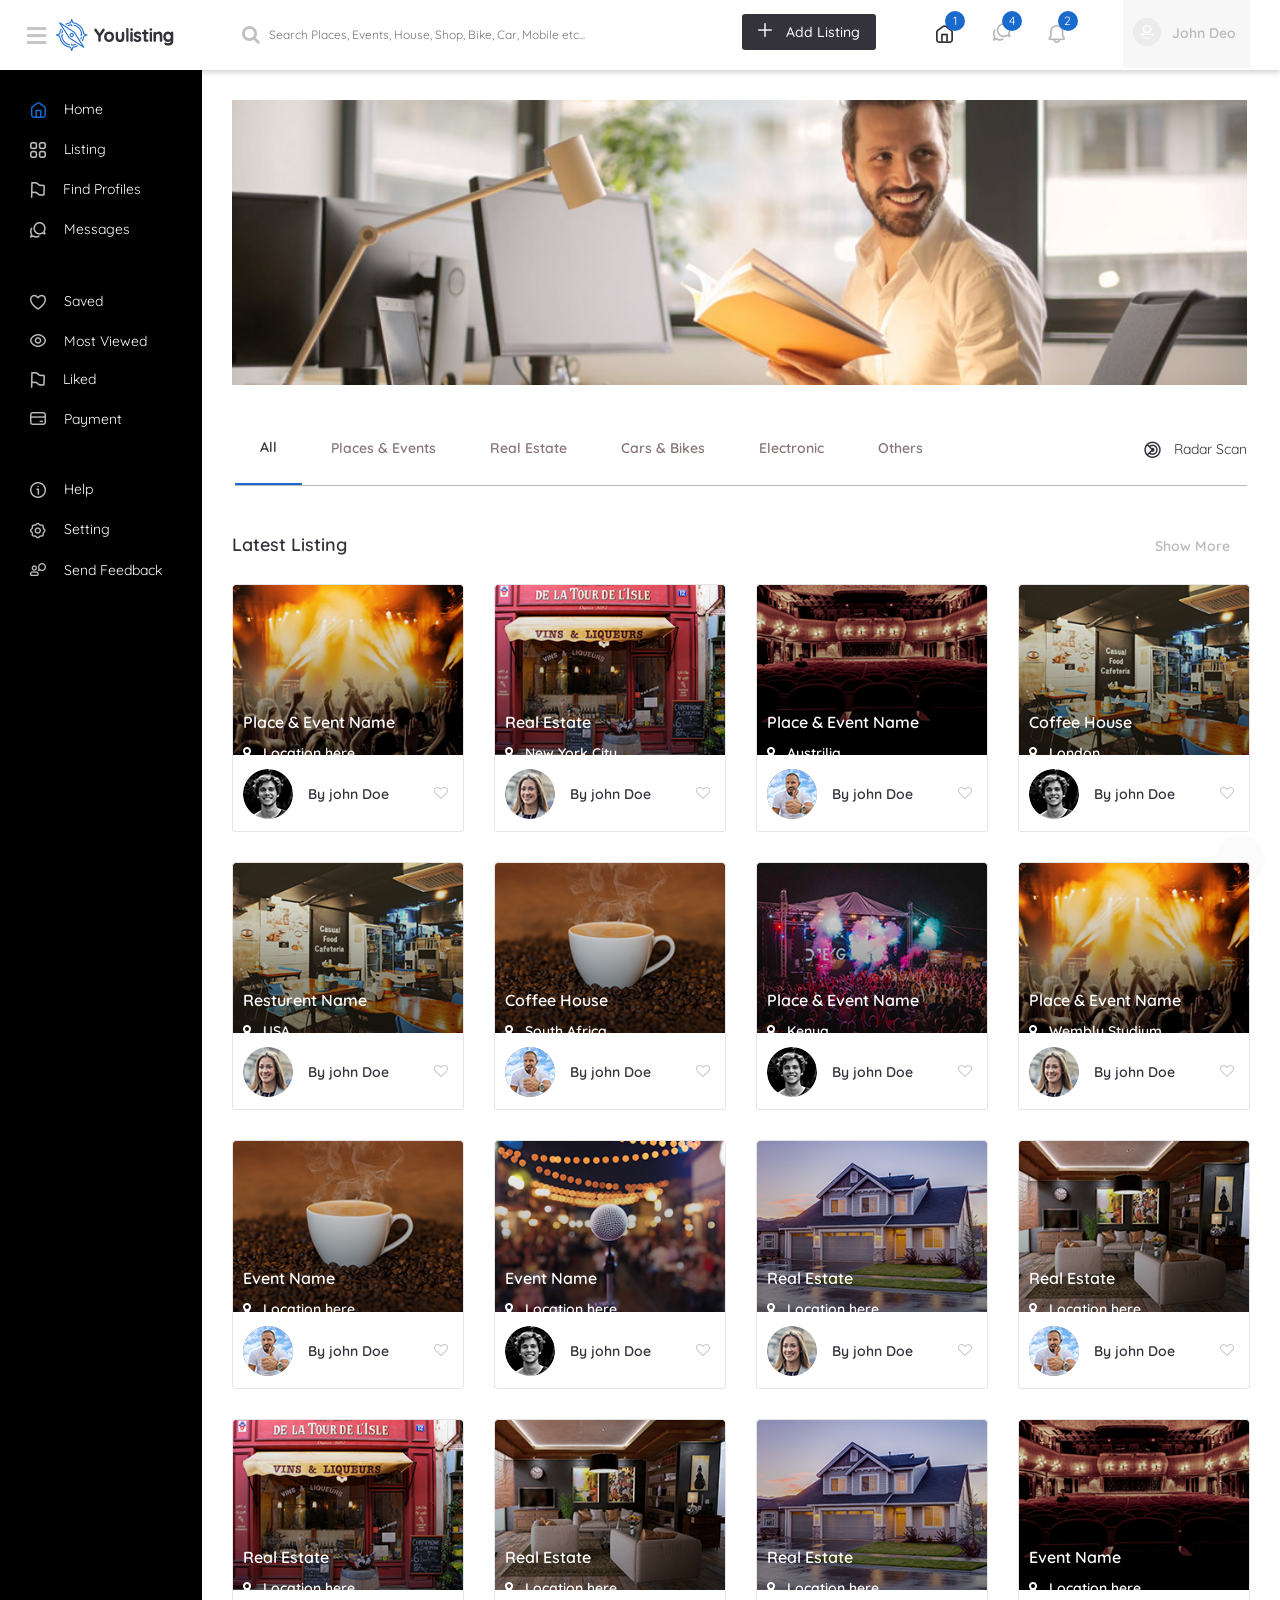
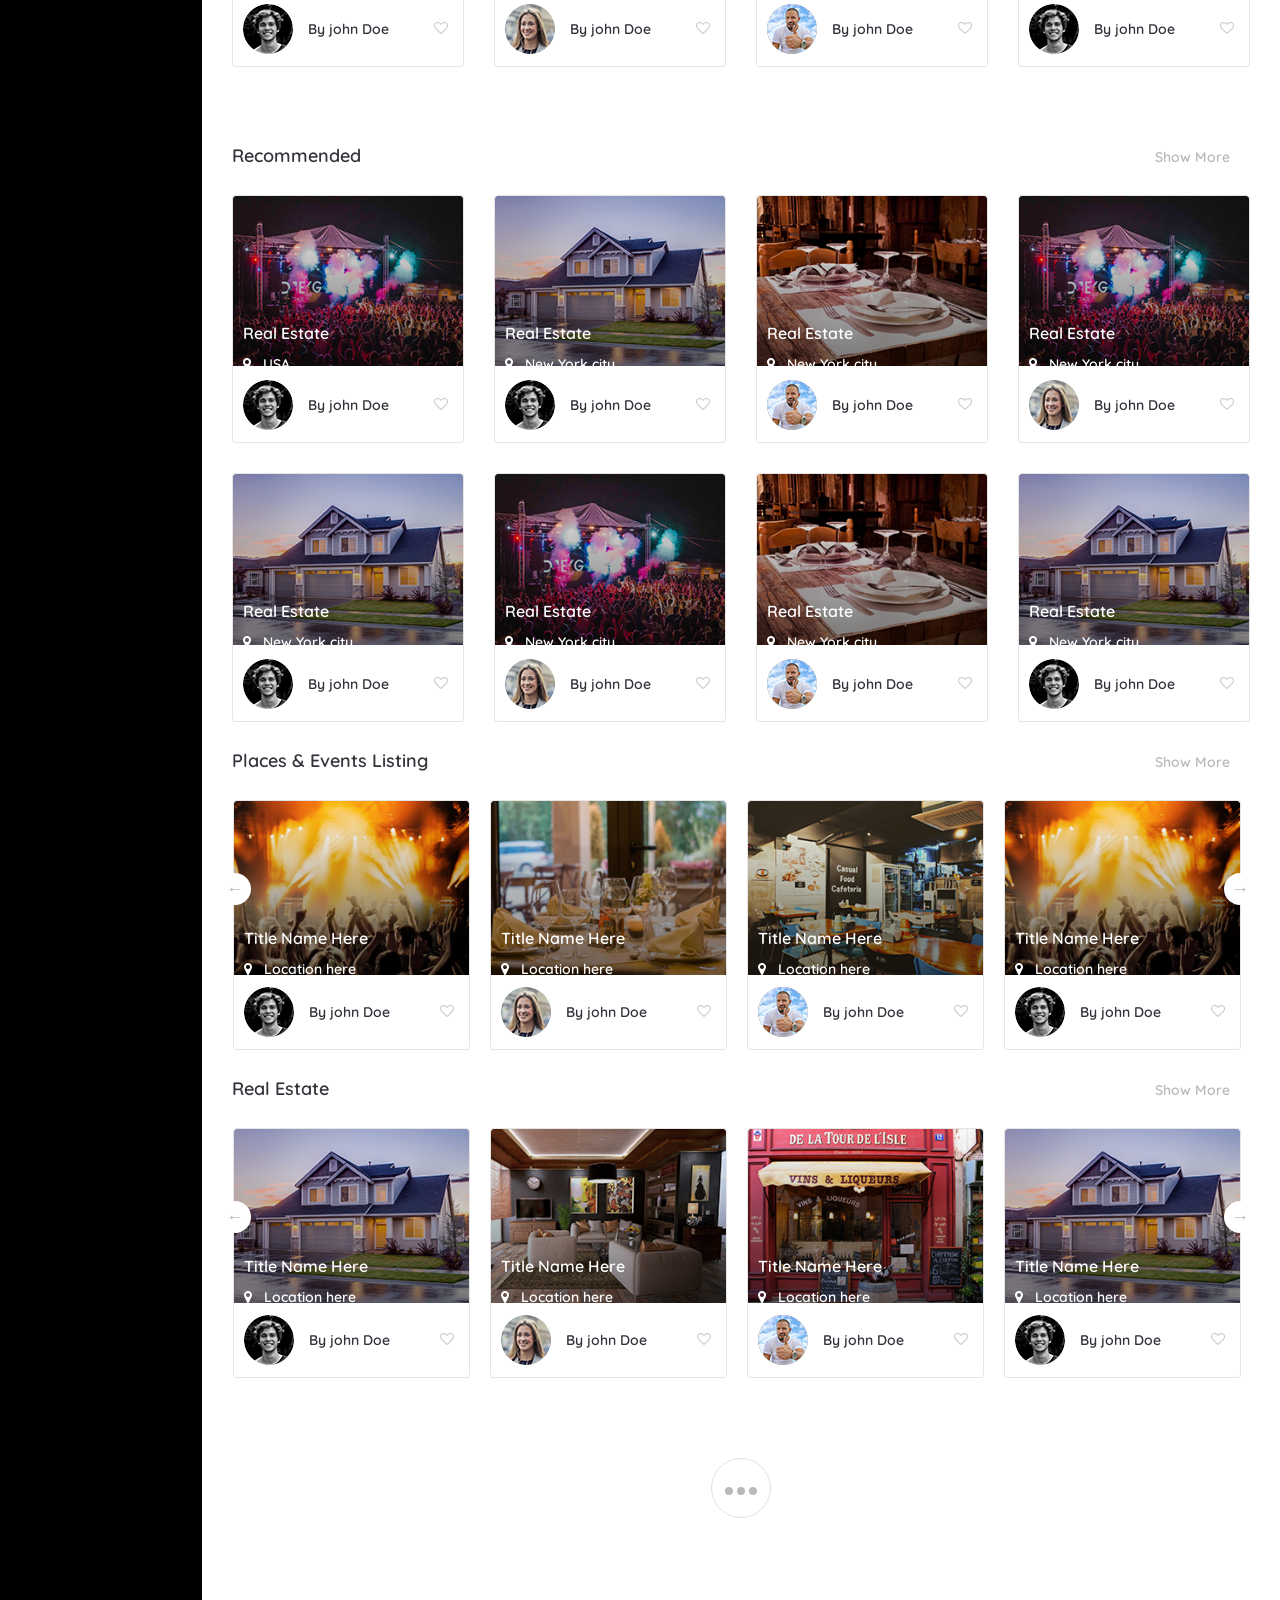
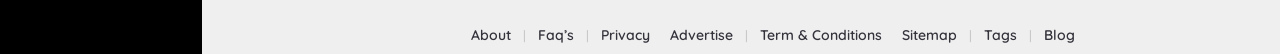
<file: index.html>
<!DOCTYPE html>
<html lang="en">

  
<!--   15:40:28 GMT -->
<head>

    <meta charset="utf-8">
    <meta http-equiv="X-UA-Compatible" content="IE=edge">
    <meta name="viewport" content="width=device-width, initial-scale=1, shrink-to-fit=no">
    <meta name="description" content="">
    <meta name="author" content="">
<!-- Favicon -->
	<link href="images/header/fav.png" rel="shortcut icon" type="image/x-icon"/>

    <title>Youlisting | Home </title>

    <!-- Bootstrap core CSS-->
    <link href="vendor/bootstrap/css/bootstrap.min.css" rel="stylesheet">
	    <link href="css/style.css" rel="stylesheet">
	    <link href="css/responsive.css" rel="stylesheet">
    <!-- Custom fonts for this template-->
    <link href="vendor/fontawesome-free/css/all.min.css" rel="stylesheet" type="text/css">

    <!-- Page level plugin CSS-->
     <link rel="stylesheet" href="css/portfolio.css" type="text/css">
     <link rel="stylesheet" href="css/dropdown.css" type="text/css">
    <link rel="stylesheet" href="css/owlslider.css" type="text/css">
    <!-- Custom styles for this template-->
    <link href="css/sb-admin.css" rel="stylesheet" type="text/css">
    <link href="css/font-awesome.css" rel="stylesheet" type="text/css">
    <link href="css/font-awesome.min.css" rel="stylesheet" type="text/css">
	 <link rel="stylesheet" href="assets/owlcarousel/assets/owl.carousel.min.css">
    <link rel="stylesheet" href="assets/owlcarousel/assets/owl.theme.default.min.css">

  </head>

  <body id="page-top">

    <nav class="navbar navbar-expand-md navbar-light fixed-top sticky-top nav-menu">

     <div class="col-md-2 col-xs-12 p-left  p-right">

      <button  class="btn btn-link btn-sm text-white order-1 order-sm-0"  id="sidebarToggle" >
        <i class="fas fa-bars"></i>
      </button>
		<div class="logo">
			<a href="#">
			<img src="images/header/logo.png" alt="logo" >
			</a>
		</div>
	</div>
      <!-- Navbar -->
		<div class="col-md-5 col-xs-12 p-left  p-right">
			 <div class="searching">
				<form>
				<button type="submit"><i class="fa fa-search" aria-hidden="true"></i></button>
				<input type="text" name="search" placeholder="Search Places, Events, House, Shop, Bike, Car, Mobile etc...">
				</form>
			</div>
		</div>
			<div class="col-md-5 col-xs-12 p-left p-right">
			 <div class="add-listing">
				<a href="upload.html">
				<img src="images/header/plus-ico.png" alt="">
				Add Listing</a>
			 </div>
			 <div class="home">
				<ul>
					<li>
						<a  href="index-2.html"><img src="images/header/home.png" alt="" title="" >
							<span>1</span>
						</a>
					</li>
					<li class="popup"  onclick="myFunctionmsg()">
						<img src="images/header/mgs.png" alt="" title="" >
						<span>4</span>
						<div class="popuptext" id="message">
							<div class="notfication-details">
								<div class="noty-user-img">
									<img src="images/resources/ny-img1.png" alt="">
								</div>
								<div class="notification-info">
									<h5><a href="message.html">Jassica William</a>
									Lorem ipsum dolor sit amet, 
									consectetur adipisicing elit,</h5>
									<p>2 min ago</p>
								</div><!--notification-info -->
							</div>
							<div class="notfication-details">
								<div class="noty-user-img">
									<img src="images/resources/ny-img1.png" alt="">
								</div>
								<div class="notification-info">
									<h5><a href="message.html">Jassica William</a>
									Lorem ipsum dolor sit amet, consectetur adipisicing elit, 
									.</h5>
									<p>2 min ago</p>
								</div><!--notification-info -->
							</div>

							<div class="notfication-details">
								<div class="noty-user-img">
									<img src="images/resources/ny-img1.png" alt="">
								</div>
								<div class="notification-info">
									<h5><a href="message.html">Jassica William</a> 
									Lorem ipsum dolor sit amet, consectetur adipisicing elit,
									</h5>
									<p>2 min ago</p>
								</div><!--notification-info -->
							</div>
							
						 </div>
				
					</li>
					<li class="popup"  onclick="myFunctionicon()">
						<img src="images/header/notification.png" alt="" title="" >
					<span>2</span>
					<div class="popuptext" id="icon">
							<div class="notfication-details">
								<div class="noty-user-img">
									<img src="images/resources/ny-img1.png" alt="">
								</div>
								<div class="notification-info">
									<h3><a href="message.html">Jassica William</a> Comment on your project.</h3>
									<p>2 min ago</p>
								</div><!--notification-info -->
							</div>
							<div class="notfication-details">
								<div class="noty-user-img">
									<img src="images/resources/ny-img1.png" alt="">
								</div>
								<div class="notification-info">
									<h3><a href="message.html">Jassica William</a> Comment on your project.</h3>
									<p>2 min ago</p>
								</div><!--notification-info -->
							</div>
							<div class="notfication-details">
								<div class="noty-user-img">
									<img src="images/resources/ny-img1.png" alt="">
								</div>
								<div class="notification-info">
									<h3><a href="message.html">Jassica William</a> Comment on your project.</h3>
									<p>2 min ago</p>
								</div><!--notification-info -->
							</div>
						 </div>
					
					</li>
					  
				</ul>
			 </div>
			 <!--#Home-->
			 <div class="login popup"  onclick="signin()">
				
				<img src="images/header/u-icon.png" title="" alt="">
				John Deo
				<div class="popuptext1" id="signin">
							<div class="notfication-details">
								<div class="notification-info">
									<a href="my_profile_account.html" >Profile </a>
								
								</div>
							</div>
							<div class="notfication-details">
								<div class="notification-info">
									<a href="my_profile_dashboard.html">Dashboard</a>
								</div>
							</div>
							<div class="notfication-details">
								<div class="notification-info">
									<a href="my_profile_view_detail.html">Profile Detail</a>
								</div>
							</div>
							<div class="notfication-details">
								<div class="notification-info">
									<a href="signin.html" >Sign In</a>
								</div><!--notification-info -->
							</div>
						 </div>
				
			
				
			 </div>
			</div>
    </nav>
    <div id="wrapper">
      <!-- Sidebar -->
		  <ul class="sidebar navbar-nav">
			<li class="nav-item active">
			<a href="index-2.html"><img src="images/menu-icon/Homeicon.png" title="" alt=""> <div class="fos" id="foo">Home</div></a></li>
			<li><a href="listing.html"><img src="images/menu-icon/Categoryicon.png" title="" alt=""><div class="fos" id="foo1"> Listing </div> </a></li>
			<li><a href="find_profiles.html"><img src="images/menu-icon/flag.png" title="" alt=""> <div class="fos" id="foo2">Find Profiles</div></a></li>
			<li class="mpadding"><a href="message.html"><img src="images/menu-icon/message.png" title="" alt=""><div class="fos" id="foo3"> Messages</div></a></li>
			
			<li><a href="saved.html"> <img src="images/menu-icon/favicon.png" title="" alt=""><div class="fos" id="foo4">Saved</div></a></li>
			<li> <a href="my_profile_view_detail.html"> <img src="images/menu-icon/eye.png" title="" alt=""><div class="fos" id="foo5">Most Viewed</div></a></li>
			<li> <a href="electronics.html"><img src="images/menu-icon/Shape.png" title="" alt=""><div class="fos" id="foo6">Liked</div></a></li>
			<li class="mpadding"><a href="other_user.html"><img src="images/menu-icon/card-payment.png" title="" alt=""> <div class="fos" id="foo7">Payment</div></a></li>
			
			<li> <a href="helps.html"><img src="images/menu-icon/info.png" title="" alt=""><div class="fos" id="foo8">Help</div></a></li>
			<li> <a href="setting.html"><img src="images/menu-icon/setting.png" title="" alt=""><div class="fos" id="foo9">Setting</div></a></li>
			<li class="mpadding"><a href="feedback.html"><img src="images/menu-icon/user.png" title="" alt=""><div class="fos" id="foo10"> Send Feedback</div></a></li>
			
		  </ul>
		<div id="content-wrapper">
			<div class="container-fluid">
			 <!-- Banner -->
				<div class="row">
					<div class="advertisment-banner col-md-12">
						<img src="images/homepage/Ad_banner.jpg" alt="" title="" >
						<div class="clearfix"></div>
					</div>
				</div>	
				  <!-- Banner Area-->
	<div id="myBtnContainer">
		<div class="col-md-10 p-left">
			<button class="btn active" onclick="filterSelection('all')">  all</button>
			<button class="btn" onclick="filterSelection('Places')"> Places & Events</button>
			<button class="btn" onclick="filterSelection('Real')"> Real Estate</button>
			<button class="btn" onclick="filterSelection('Cars')"> Cars & Bikes</button>
			<button class="btn" onclick="filterSelection('Electronic')"> Electronic</button>
			<button class="btn" onclick="filterSelection('Others')"> Others</button>
		</div>
		<div class="text-right radar col-md-2 p-right">
			<a href="radar.html"><img src="images/icon/reader.png" alt="reader">Radar Scan</a>
		</div>
		<div class="clearfix"></div>
	</div>
	<div class="tabby">
		<div class="htitle col-md-6">
		Latest Listing
		</div>
	<div class="htitle text-right col-md-6">
		<a href="#">Show More</a>
	</div>
	<div class="clearfix"></div>
	<div class="filterDiv Places">
	  <div class="col-md-3 col-xs-12 ">
		<div class="box">
			<div class="box-img">
				<img src="images/homepage/latest/01_img.jpg" class="img" alt="" title="" >
				
			</div>
			<div class="box-heading1">
				Place & Event Name
				<div class="box-heading2">
				<i class="fa fa-map-marker" aria-hidden="true"></i> &nbsp;  Location here
				</div>
			</div>
			
			<div class="box-radius">
				<img src="images/homepage/latest/01_dp.png" class="img" alt="" title="" >
				
			</div>
			<div class="box-heading3">
				By john Doe <i class="fa pull-right fa-heart-o" aria-hidden="true"></i>
			</div>
		</div>
		</div>
	</div>
	<div class="filterDiv Cars Real">
		<div class="col-md-3 col-xs-12 ">
			<div class="box">
				<div class="box-img">
					<img src="images/homepage/realestate/12_img.jpg" class="img" alt="" title="" >
				</div>
				<div class="box-heading1">
				Real Estate
				<div class="box-heading2">
				<i class="fa fa-map-marker" aria-hidden="true"></i> &nbsp;  New York City
				</div>
				</div>
				<div class="box-radius">
					<img src="images/homepage/latest/02_dp.png" class="img" alt="" title="" >
					
				</div>
				<div class="box-heading3">
					By john Doe <i class="fa pull-right fa-heart-o" aria-hidden="true"></i>
				</div>
			</div>
		</div>
	</div>
	<div class="filterDiv Places">
		<div class="col-md-3 col-xs-12 ">
			<div class="box">
				<div class="box-img">
					<img src="images/homepage/place/9_img.jpg" class="img" alt="" title="" >
				</div>
				<div class="box-heading1">
				Place & Event Name
				<div class="box-heading2">
				<i class="fa fa-map-marker" aria-hidden="true"></i> &nbsp;  Austrilia
				</div>
				</div>
				<div class="box-radius">
					<img src="images/homepage/latest/03_dp.png" class="img" alt="" title="" >
				</div>
				<div class="box-heading3">
					By john Doe <i class="fa pull-right fa-heart-o" aria-hidden="true"></i>
				</div>
			</div>
		</div>
	</div>
	<div class="filterDiv Electronic">
		<div class="col-md-3 col-xs-12 ">
			<div class="box">
				<div class="box-img">
					<img src="images/homepage/latest/03_img.jpg" class="img" alt="" title="" >
					
				</div>
				<div class="box-heading1">
					Coffee House 
					<div class="box-heading2">
						<i class="fa fa-map-marker" aria-hidden="true"></i> &nbsp;  London
					</div>
				</div>
				<div class="box-radius">
					<img src="images/homepage/latest/01_dp.png" class="img" alt="" title="" >
				</div>
				<div class="box-heading3">
					By john Doe <i class="fa pull-right fa-heart-o" aria-hidden="true"></i>
				</div>
			</div>
		</div>
	</div>
	<div class="filterDiv Electronic">
		<div class="col-md-3 col-xs-12 ">
			<div class="box">
				<div class="box-img">
					<img src="images/homepage/latest/03_img.jpg" class="img" alt="" title="" >
				</div>
				<div class="box-heading1">
					Resturent Name
					<div class="box-heading2">
						<i class="fa fa-map-marker" aria-hidden="true"></i> &nbsp; USA
					</div>
				</div>
				<div class="box-radius">
					<img src="images/homepage/latest/02_dp.png" class="img" alt="" title="" >
				</div>
				<div class="box-heading3">
					By john Doe <i class="fa pull-right fa-heart-o" aria-hidden="true"></i>
				</div>
			</div>
		</div>
	</div>
	<div class="filterDiv Cars">
		<div class="col-md-3 col-xs-12 ">
			<div class="box">
				<div class="box-img">
					<img src="images/homepage/place/8_img.jpg" class="img" alt="" title="" >
				</div>
				<div class="box-heading1">
					Coffee House 
					<div class="box-heading2">
						<i class="fa fa-map-marker" aria-hidden="true"></i> &nbsp;  South Africa
					</div>
				</div>
				<div class="box-radius">
				<img src="images/homepage/latest/03_dp.png" class="img" alt="" title="" >
				</div>
				<div class="box-heading3">
					By john Doe <i class="fa pull-right fa-heart-o" aria-hidden="true"></i>
				</div>
			</div>
		</div>
	 </div>
	<div class="filterDiv Places Others">
		<div class="col-md-3 col-xs-12 ">
			<div class="box">
				<div class="box-img">
					<img src="images/homepage/recomanded/04_img.jpg" class="img" alt="" title="" >
				</div>
				<div class="box-heading1">
					Place & Event Name
					<div class="box-heading2">
						<i class="fa fa-map-marker" aria-hidden="true"></i> &nbsp;  Kenya
					</div>
				</div>
				<div class="box-radius">
				<img src="images/homepage/latest/01_dp.png" class="img" alt="" title="" >
				</div>
				<div class="box-heading3">
					By john Doe <i class="fa pull-right fa-heart-o" aria-hidden="true"></i>
				</div>
			</div>
		</div>
	 </div>
	<div class="filterDiv Cars">
		<div class="col-md-3 col-xs-12 ">
			<div class="box">
				<div class="box-img">
					<img src="images/homepage/latest/01_img.jpg" class="img" alt="" title="" >
				</div>
				<div class="box-heading1">
					Place & Event Name
					<div class="box-heading2">
						<i class="fa fa-map-marker" aria-hidden="true"></i> &nbsp;  Wembly Studium
					</div>
				</div>
				<div class="box-radius">
					<img src="images/homepage/latest/02_dp.png" class="img" alt="" title="" >
				</div>
				<div class="box-heading3">
					By john Doe <i class="fa pull-right fa-heart-o" aria-hidden="true"></i>
				</div>
			</div>
		</div>
	</div>
	<div class="filterDiv Others">
		<div class="col-md-3 col-xs-12 ">
			<div class="box">
				<div class="box-img">
					<img src="images/homepage/place/8_img.jpg" class="img" alt="" title="" >
				</div>
				<div class="box-heading1">
					Event Name
					<div class="box-heading2">
						<i class="fa fa-map-marker" aria-hidden="true"></i> &nbsp;  Location here
					</div>
				</div>
				<div class="box-radius">
					<img src="images/homepage/latest/03_dp.png" class="img" alt="" title="" >
				</div>
				<div class="box-heading3">
					By john Doe <i class="fa pull-right fa-heart-o" aria-hidden="true"></i>
				</div>
			</div>
		</div>
	</div>
	<div class="filterDiv Others">
		<div class="col-md-3 col-xs-12 ">
			<div class="box">
				<div class="box-img">
					<img src="images/homepage/place/7_img.jpg" class="img" alt="" title="" >
				</div>
				<div class="box-heading1">
					Event Name
					<div class="box-heading2">
						<i class="fa fa-map-marker" aria-hidden="true"></i> &nbsp;  Location here
					</div>
				</div>
				<div class="box-radius">
					<img src="images/homepage/latest/01_dp.png" class="img" alt="" title="" >
				</div>
				<div class="box-heading3">
					By john Doe <i class="fa pull-right fa-heart-o" aria-hidden="true"></i>
				</div>
			</div>
		</div>
	 </div>
	<div class="filterDiv Real">
		<div class="col-md-3 col-xs-12 ">
			<div class="box">
				<div class="box-img">
					<img src="images/homepage/realestate/10_img.jpg" class="img" alt="" title="" >
				</div>
				<div class="box-heading1">
					Real Estate
					<div class="box-heading2">
						<i class="fa fa-map-marker" aria-hidden="true"></i> &nbsp;  Location here
					</div>
				</div>
				<div class="box-radius">
					<img src="images/homepage/latest/02_dp.png" class="img" alt="" title="" >
				</div>
				<div class="box-heading3">
					By john Doe <i class="fa pull-right fa-heart-o" aria-hidden="true"></i>
				</div>
			</div>
							
		</div>
	</div>
	<div class="filterDiv Real Others">
		<div class="col-md-3 col-xs-12 ">
			<div class="box">
				<div class="box-img">
					<img src="images/homepage/realestate/11_img.jpg" class="img" alt="" title="" >
				</div>
				<div class="box-heading1">
					Real Estate
					<div class="box-heading2">
						<i class="fa fa-map-marker" aria-hidden="true"></i> &nbsp;  Location here
					</div>
				</div>
				<div class="box-radius">
					<img src="images/homepage/latest/03_dp.png" class="img" alt="" title="" >
				</div>
				<div class="box-heading3">
					By john Doe <i class="fa pull-right fa-heart-o" aria-hidden="true"></i>
				</div>
			</div>
		</div>
	</div>
	<div class="filterDiv Real">
		<div class="col-md-3 col-xs-12 ">
			<div class="box">
				<div class="box-img">
					<img src="images/homepage/realestate/12_img.jpg" class="img" alt="" title="" >
				</div>
				<div class="box-heading1">
					Real Estate
					<div class="box-heading2">
						<i class="fa fa-map-marker" aria-hidden="true"></i> &nbsp;  Location here
					</div>
				</div>
				<div class="box-radius">
					<img src="images/homepage/latest/01_dp.png" class="img" alt="" title="" >	
				</div>
				<div class="box-heading3">
					By john Doe <i class="fa pull-right fa-heart-o" aria-hidden="true"></i>
				</div>
			</div>
		</div>
	</div>
	<div class="filterDiv Real">
		<div class="col-md-3 col-xs-12 ">
			<div class="box">
				<div class="box-img">
					<img src="images/homepage/realestate/11_img.jpg" class="img" alt="" title="" >
				</div>
				<div class="box-heading1">
					Real Estate
					<div class="box-heading2">
						<i class="fa fa-map-marker" aria-hidden="true"></i> &nbsp;  Location here
					</div>
				</div>
				<div class="box-radius">
					<img src="images/homepage/latest/02_dp.png" class="img" alt="" title="" >
				</div>
				<div class="box-heading3">
					By john Doe <i class="fa pull-right fa-heart-o" aria-hidden="true"></i>
				</div>
			</div>
		</div>
	</div>
	<div class="filterDiv Real">
		<div class="col-md-3 col-xs-12 ">
			<div class="box">
				<div class="box-img">
					<img src="images/homepage/realestate/10_img.jpg" class="img" alt="" title="" >
				</div>
				<div class="box-heading1">
					Real Estate
					<div class="box-heading2">
						<i class="fa fa-map-marker" aria-hidden="true"></i> &nbsp;  Location here
					</div>
				</div>
				<div class="box-radius">
					<img src="images/homepage/latest/03_dp.png" class="img" alt="" title="" >
				</div>
				<div class="box-heading3">
					By john Doe <i class="fa pull-right fa-heart-o" aria-hidden="true"></i>
				</div>
			</div>
					
		</div>
	</div>
	<div class="filterDiv Others">
		<div class="col-md-3 col-xs-12 ">
			<div class="box">
				<div class="box-img">
					<img src="images/homepage/place/9_img.jpg" class="img" alt="" title="" >
				</div>
				<div class="box-heading1">
					Event Name
					<div class="box-heading2">
						<i class="fa fa-map-marker" aria-hidden="true"></i> &nbsp;  Location here
					</div>
				</div>
				<div class="box-radius">
					<img src="images/homepage/latest/01_dp.png" class="img" alt="" title="" >
				</div>
				<div class="box-heading3">
					By john Doe <i class="fa pull-right fa-heart-o" aria-hidden="true"></i>
				</div>
			</div>
		</div>
	</div>
</div>
				  <!-- container Tab End -->
				  <!-- container Recomanded End -->
 <div class="clearfix"></div>
<div class="tabby">
	<div class="htitle col-md-6">
	Recommended
	</div>
	<div class="htitle text-right col-md-6">
	<a href="#">Show More</a>
	</div>
	<div class="clearfix"></div>
	
	  <div class="col-md-3 col-xs-12 ">
		<div class="box">
			<div class="box-img">
				<img src="images/homepage/recomanded/04_img.jpg" class="img" alt="" title="" >
			</div>
			<div class="box-heading1">
					Real Estate
					<div class="box-heading2">
						<i class="fa fa-map-marker" aria-hidden="true"></i> &nbsp; USA...
					</div>
				</div>
			<div class="box-radius">
				<img src="images/homepage/latest/01_dp.png" class="img" alt="" title="" >
			</div>
			<div class="box-heading3">
				By john Doe <i class="fa pull-right fa-heart-o" aria-hidden="true"></i>
			</div>
		</div>
		</div>
	
 
		<div class="col-md-3 col-xs-12 ">
			<div class="box">
				<div class="box-img">
					<img src="images/homepage/recomanded/06_img.jpg" class="img" alt="" title="" >
				</div>
				<div class="box-heading1">
					Real Estate
					<div class="box-heading2">
						<i class="fa fa-map-marker" aria-hidden="true"></i> &nbsp; New York city
					</div>
				</div>
				<div class="box-radius">
					<img src="images/homepage/latest/01_dp.png" class="img" alt="" title="" >
				</div>
				<div class="box-heading3">
				By john Doe <i class="fa pull-right fa-heart-o" aria-hidden="true"></i>
				</div>
			</div>
		
	</div>
	<div class="col-md-3 col-xs-12 ">
			<div class="box">
				<div class="box-img">
					<img src="images/homepage/recomanded/05_img.jpg" class="img" alt="" title="" >
				</div>
				<div class="box-heading1">
					Real Estate
					<div class="box-heading2">
						<i class="fa fa-map-marker" aria-hidden="true"></i> &nbsp; New York city
					</div>
				</div>
				<div class="box-radius">
					<img src="images/homepage/latest/03_dp.png" class="img" alt="" title="" >
				</div>
				<div class="box-heading3">
				By john Doe <i class="fa pull-right fa-heart-o" aria-hidden="true"></i>
				</div>
			</div>
		
	</div>
	<div class="col-md-3 col-xs-12 ">
			<div class="box">
				<div class="box-img">
					<img src="images/homepage/recomanded/04_img.jpg" class="img" alt="" title="" >
				</div>
				<div class="box-heading1">
					Real Estate
					<div class="box-heading2">
						<i class="fa fa-map-marker" aria-hidden="true"></i> &nbsp;  New York city
					</div>
				</div>
				<div class="box-radius">
					<img src="images/homepage/latest/02_dp.png" class="img" alt="" title="" >
				</div>
				<div class="box-heading3">
				By john Doe <i class="fa pull-right fa-heart-o" aria-hidden="true"></i>
				</div>
			</div>
		
	</div>
	
		<div class="col-md-3 col-xs-12 ">
			<div class="box">
				<div class="box-img">
					<img src="images/homepage/recomanded/06_img.jpg" class="img" alt="" title="" >
				</div>
				<div class="box-heading1">
					Real Estate
					<div class="box-heading2">
						<i class="fa fa-map-marker" aria-hidden="true"></i> &nbsp;  New York city
					</div>
				</div>
				<div class="box-radius">
					<img src="images/homepage/latest/01_dp.png" class="img" alt="" title="" >
				</div>
				<div class="box-heading3">
				By john Doe <i class="fa pull-right fa-heart-o" aria-hidden="true"></i>
				</div>
			</div>
		
	</div>
	
		<div class="col-md-3 col-xs-12 ">
			<div class="box">
				<div class="box-img">
					<img src="images/homepage/recomanded/04_img.jpg" class="img" alt="" title="" >
				</div>
				<div class="box-heading1">
					Real Estate
					<div class="box-heading2">
						<i class="fa fa-map-marker" aria-hidden="true"></i> &nbsp;  New York city
					</div>
				</div>
				<div class="box-radius">
					<img src="images/homepage/latest/02_dp.png" class="img" alt="" title="" >
				</div>
				<div class="box-heading3">
				By john Doe <i class="fa pull-right fa-heart-o" aria-hidden="true"></i>
				</div>
			</div>
		</div>
	
		<div class="col-md-3 col-xs-12 ">
			<div class="box">
				<div class="box-img">
					<img src="images/homepage/recomanded/05_img.jpg" class="img" alt="" title="" >
				</div>
				<div class="box-heading1">
					Real Estate
					<div class="box-heading2">
						<i class="fa fa-map-marker" aria-hidden="true"></i> &nbsp;  New York city
					</div>
				</div>
				<div class="box-radius">
					<img src="images/homepage/latest/03_dp.png" class="img" alt="" title="" >
				</div>
				<div class="box-heading3">
				By john Doe <i class="fa pull-right fa-heart-o" aria-hidden="true"></i>
				</div>
			</div>
		</div>
		<div class="col-md-3 col-xs-12 ">
			<div class="box">
				<div class="box-img">
					<img src="images/homepage/recomanded/06_img.jpg" class="img" alt="" title="" >
				</div>
				<div class="box-heading1">
					Real Estate
					<div class="box-heading2">
						<i class="fa fa-map-marker" aria-hidden="true"></i> &nbsp;  New York city
					</div>
				</div>
				<div class="box-radius">
					<img src="images/homepage/latest/01_dp.png" class="img" alt="" title="" >
				</div>
				<div class="box-heading3">
				By john Doe <i class="fa pull-right fa-heart-o" aria-hidden="true"></i>
				</div>
			</div>
		</div>
</div>
<!--#Recomamded End-->
<!--#Places & Events Listing Start -->
<div class="clearfix"></div>
<div class="htitle col-md-6">
	Places & Events Listing
</div>
<div class="htitle text-right col-md-6">
		<a href="#">Show More</a>
</div>
<section id="demos1">
      <div class="col-md-12">
        <div class="large-12 columns">
          <div class="owl-carousel owl-theme">
            <div class="item">
              <div class="box">
				<div class="box-img">
					<img src="images/homepage/latest/01_img.jpg" class="img" alt="" title="" >
				</div>
				<div class="box-heading1">
					Title Name Here
					<div class="box-heading2">
						<i class="fa fa-map-marker" aria-hidden="true"></i> &nbsp;  Location here
					</div>
				</div>
				<div class="box-radius">
					<img src="images/homepage/latest/01_dp.png" class="img" alt="" title="" >
				</div>
				<div class="box-heading3">
				By john Doe <i class="fa pull-right fa-heart-o" aria-hidden="true"></i>
				</div>
			</div>
            </div>
            <div class="item">
              <div class="box">
				<div class="box-img">
					<img src="images/homepage/latest/02_img.jpg" class="img" alt="" title="" >
				</div>
				<div class="box-heading1">
					Title Name Here
					<div class="box-heading2">
						<i class="fa fa-map-marker" aria-hidden="true"></i> &nbsp;  Location here
					</div>
				</div>
				<div class="box-radius">
					<img src="images/homepage/latest/02_dp.png" class="img" alt="" title="" >
				</div>
				<div class="box-heading3">
				By john Doe <i class="fa pull-right fa-heart-o" aria-hidden="true"></i>
				</div>
			</div>
            </div>
            <div class="item">
             <div class="box">
				<div class="box-img">
					<img src="images/homepage/latest/03_img.jpg" class="img" alt="" title="" >
				</div>
				<div class="box-heading1">
					Title Name Here
					<div class="box-heading2">
						<i class="fa fa-map-marker" aria-hidden="true"></i> &nbsp;  Location here
					</div>
				</div>
				<div class="box-radius">
					<img src="images/homepage/latest/03_dp.png" class="img" alt="" title="" >
				</div>
				<div class="box-heading3">
				By john Doe <i class="fa pull-right fa-heart-o" aria-hidden="true"></i>
				</div>
			</div>
            </div>
            <div class="item">
              <div class="box">
				<div class="box-img">
					<img src="images/homepage/latest/01_img.jpg" class="img" alt="" title="" >
				</div>
			<div class="box-heading1">
					Title Name Here
					<div class="box-heading2">
						<i class="fa fa-map-marker" aria-hidden="true"></i> &nbsp;  Location here
					</div>
				</div>
				<div class="box-radius"> 
					<img src="images/homepage/latest/01_dp.png" class="img" alt="" title="" >
				</div>
				<div class="box-heading3">
				By john Doe <i class="fa pull-right fa-heart-o" aria-hidden="true"></i>
				</div>
			</div>
            </div>
            <div class="item">
              <div class="box">
				<div class="box-img">
					<img src="images/homepage/latest/02_img.jpg" class="img" alt="" title="" >
				</div>
				<div class="box-heading1">
					Title Name Here
					<div class="box-heading2">
						<i class="fa fa-map-marker" aria-hidden="true"></i> &nbsp;  Location here
					</div>
				</div>
				<div class="box-radius">
					<img src="images/homepage/latest/02_dp.png" class="img" alt="" title="" >
				</div>
				<div class="box-heading3">
				By john Doe <i class="fa pull-right fa-heart-o" aria-hidden="true"></i>
				</div>
			</div>
            </div>
            <div class="item">
              <div class="box">
				<div class="box-img">
					<img src="images/homepage/latest/03_img.jpg" class="img" alt="" title="" >
				</div>
				<div class="box-heading1">
					Title Name Here
					<div class="box-heading2">
						<i class="fa fa-map-marker" aria-hidden="true"></i> &nbsp;  Location here
					</div>
				</div>
				<div class="box-radius">
					<img src="images/homepage/latest/03_dp.png" class="img" alt="" title="" >
				</div>
				<div class="box-heading3">
				By john Doe <i class="fa pull-right fa-heart-o" aria-hidden="true"></i>
				</div>
			</div>
            </div>
            <div class="item">
              <div class="box">
				<div class="box-img">
					<img src="images/homepage/latest/01_img.jpg" class="img" alt="" title="" >
				</div>
				<div class="box-heading1">
					Title Name Here
					<div class="box-heading2">
						<i class="fa fa-map-marker" aria-hidden="true"></i> &nbsp;  Location here
					</div>
				</div>
				<div class="box-radius">
					<img src="images/homepage/latest/01_dp.png" class="img" alt="" title="" >
				</div>
				<div class="box-heading3">
				By john Doe <i class="fa pull-right fa-heart-o" aria-hidden="true"></i>
				</div>
			</div>
            </div>
            <div class="item">
              <div class="box">
				<div class="box-img">
					<img src="images/homepage/latest/02_img.jpg" class="img" alt="" title="" >
				</div>
				<div class="box-heading1">
					Title Name Here
					<div class="box-heading2">
						<i class="fa fa-map-marker" aria-hidden="true"></i> &nbsp;  Location here
					</div>
				</div>
				<div class="box-radius">
					<img src="images/homepage/latest/02_dp.png" class="img" alt="" title="" >
				</div>
				<div class="box-heading3">
				By john Doe <i class="fa pull-right fa-heart-o" aria-hidden="true"></i>
				</div>
			</div>
            </div>
            <div class="item">
              <div class="box">
				<div class="box-img">
					<img src="images/homepage/latest/03_img.jpg" class="img" alt="" title="" >
				</div>
				<div class="box-heading1">
					Title Name Here
					<div class="box-heading2">
						<i class="fa fa-map-marker" aria-hidden="true"></i> &nbsp;  Location here
					</div>
				</div>
				<div class="box-radius">
					<img src="images/homepage/latest/03_dp.png" class="img" alt="" title="" >
				</div>
				<div class="box-heading3">
				By john Doe <i class="fa pull-right fa-heart-o" aria-hidden="true"></i>
				</div>
			</div>
            </div>
            <div class="item">
              <div class="box">
				<div class="box-img">
					<img src="images/homepage/latest/01_img.jpg" class="img" alt="" title="" >
				</div>
				<div class="box-heading1">
					Title Name Here
					<div class="box-heading2">
						<i class="fa fa-map-marker" aria-hidden="true"></i> &nbsp;  Location here
					</div>
				</div>
				<div class="box-radius">
					<img src="images/homepage/latest/01_dp.png" class="img" alt="" title="" >
				</div>
				<div class="box-heading3">
				By john Doe <i class="fa pull-right fa-heart-o" aria-hidden="true"></i>
				</div>
			</div>
            </div>
            <div class="item">
             <div class="box">
				<div class="box-img">
					<img src="images/homepage/latest/02_img.jpg" class="img" alt="" title="" >
				</div>
				<div class="box-heading1">
					Title Name Here
					<div class="box-heading2">
						<i class="fa fa-map-marker" aria-hidden="true"></i> &nbsp;  Location here
					</div>
				</div>
				<div class="box-radius">
					<img src="images/homepage/latest/02_dp.png" class="img" alt="" title="" >
				</div>
				<div class="box-heading3">
				By john Doe <i class="fa pull-right fa-heart-o" aria-hidden="true"></i>
				</div>
			</div>
            </div>
            <div class="item">
              <div class="box">
				<div class="box-img">
					<img src="images/homepage/latest/03_img.jpg" class="img" alt="" title="" >
				</div>
				<div class="box-heading1">
					Title Name Here
					<div class="box-heading2">
						<i class="fa fa-map-marker" aria-hidden="true"></i> &nbsp;  Location here
					</div>
				</div>
				<div class="box-radius">
					<img src="images/homepage/latest/03_dp.png" class="img" alt="" title="" >
				</div>
				<div class="box-heading3">
				By john Doe <i class="fa pull-right fa-heart-o" aria-hidden="true"></i>
				</div>
			</div>
            </div>
          </div>
        </div>
	</div>
</section>
<div class="clearfix"></div>
<!--#owl Slider End-->	
<!--#Real Estate Start -->

<div class="htitle col-md-6">
	Real Estate
</div>
<div class="htitle text-right col-md-6">
		<a href="#">Show More</a>
	</div>
<section id="demos">
      <div class="col-md-12">
        <div class="large-12 columns">
          <div class="owl-carousel owl-theme">
            <div class="item">
              <div class="box">
				<div class="box-img">
					<img src="images/homepage/realestate/10_img.jpg" class="img" alt="" title="" >
				</div>
				<div class="box-heading1">
					Title Name Here
					<div class="box-heading2">
						<i class="fa fa-map-marker" aria-hidden="true"></i> &nbsp;  Location here
					</div>
				</div>
				<div class="box-radius">
					<img src="images/homepage/latest/01_dp.png" class="img" alt="" title="" >
				</div>
				<div class="box-heading3">
				By john Doe <i class="fa pull-right fa-heart-o" aria-hidden="true"></i>
				</div>
			</div>
            </div>
            <div class="item">
              <div class="box">
				<div class="box-img">
					<img src="images/homepage/realestate/11_img.jpg" class="img" alt="" title="" >
				</div>
			<div class="box-heading1">
					Title Name Here
					<div class="box-heading2">
						<i class="fa fa-map-marker" aria-hidden="true"></i> &nbsp;  Location here
					</div>
				</div>
				<div class="box-radius">
					<img src="images/homepage/latest/02_dp.png" class="img" alt="" title="" >
				</div>
				<div class="box-heading3">
				By john Doe <i class="fa pull-right fa-heart-o" aria-hidden="true"></i>
				</div>
			</div>
            </div>
            <div class="item">
             <div class="box">
				<div class="box-img">
					<img src="images/homepage/realestate/12_img.jpg" class="img" alt="" title="" >
				</div>
				<div class="box-heading1">
					Title Name Here
					<div class="box-heading2">
						<i class="fa fa-map-marker" aria-hidden="true"></i> &nbsp;  Location here
					</div>
				</div>
				<div class="box-radius">
					<img src="images/homepage/latest/03_dp.png" class="img" alt="" title="" >
				</div>
				<div class="box-heading3">
				By john Doe <i class="fa pull-right fa-heart-o" aria-hidden="true"></i>
				</div>
			</div>
            </div>
            <div class="item">
              <div class="box">
				<div class="box-img">
					<img src="images/homepage/realestate/10_img.jpg" class="img" alt="" title="" >
				</div>
				<div class="box-heading1">
					Title Name Here
					<div class="box-heading2">
						<i class="fa fa-map-marker" aria-hidden="true"></i> &nbsp;  Location here
					</div>
				</div>
				<div class="box-radius">
					<img src="images/homepage/latest/01_dp.png" class="img" alt="" title="" >
				</div>
				<div class="box-heading3">
				By john Doe <i class="fa pull-right fa-heart-o" aria-hidden="true"></i>
				</div>
			</div>
            </div>
            <div class="item">
              <div class="box">
				<div class="box-img">
					<img src="images/homepage/realestate/11_img.jpg" class="img" alt="" title="" >
				</div>
				<div class="box-heading1">
					Title Name Here
					<div class="box-heading2">
						<i class="fa fa-map-marker" aria-hidden="true"></i> &nbsp;  Location here
					</div>
				</div>
				<div class="box-radius">
					<img src="images/homepage/latest/02_dp.png" class="img" alt="" title="" >
				</div>
				<div class="box-heading3">
				By john Doe <i class="fa pull-right fa-heart-o" aria-hidden="true"></i>
				</div>
			</div>
            </div>
            <div class="item">
              <div class="box">
				<div class="box-img">
					<img src="images/homepage/realestate/12_img.jpg" class="img" alt="" title="" >
				</div>
				<div class="box-heading1">
					Title Name Here
					<div class="box-heading2">
						<i class="fa fa-map-marker" aria-hidden="true"></i> &nbsp;  Location here
					</div>
				</div>
				<div class="box-radius">
					<img src="images/homepage/latest/03_dp.png" class="img" alt="" title="" >
				</div>
				<div class="box-heading3">
				By john Doe <i class="fa pull-right fa-heart-o" aria-hidden="true"></i>
				</div>
			</div>
            </div>
            <div class="item">
              <div class="box">
				<div class="box-img">
					<img src="images/homepage/realestate/10_img.jpg" class="img" alt="" title="" >
				</div>
				<div class="box-heading1">
					Title Name Here
					<div class="box-heading2">
						<i class="fa fa-map-marker" aria-hidden="true"></i> &nbsp;  Location here
					</div>
				</div>
				<div class="box-radius">
					<img src="images/homepage/latest/01_dp.png" class="img" alt="" title="" >
				</div>
				<div class="box-heading3">
				By john Doe <i class="fa pull-right fa-heart-o" aria-hidden="true"></i>
				</div>
			</div>
            </div>
            <div class="item">
              <div class="box">
				<div class="box-img">
					<img src="images/homepage/realestate/11_img.jpg" class="img" alt="" title="" >
				</div>
				<div class="box-heading1">
					Title Name Here
					<div class="box-heading2">
						<i class="fa fa-map-marker" aria-hidden="true"></i> &nbsp;  Location here
					</div>
				</div>
				<div class="box-radius">
					<img src="images/homepage/latest/02_dp.png" class="img" alt="" title="" >
				</div>
				<div class="box-heading3">
				By john Doe <i class="fa pull-right fa-heart-o" aria-hidden="true"></i>
				</div>
			</div>
            </div>
            <div class="item">
              <div class="box">
				<div class="box-img">
					<img src="images/homepage/realestate/12_img.jpg" class="img" alt="" title="" >
				</div>
				<div class="box-heading1">
					Title Name Here
					<div class="box-heading2">
						<i class="fa fa-map-marker" aria-hidden="true"></i> &nbsp;  Location here
					</div>
				</div>
				<div class="box-radius">
					<img src="images/homepage/latest/03_dp.png" class="img" alt="" title="" >
				</div>
				<div class="box-heading3">
				By john Doe <i class="fa pull-right fa-heart-o" aria-hidden="true"></i>
				</div>
			</div>
            </div>
            <div class="item">
              <div class="box">
				<div class="box-img">
					<img src="images/homepage/realestate/10_img.jpg" class="img" alt="" title="" >
				</div>
				<div class="box-heading1">
					Title Name Here
					<div class="box-heading2">
						<i class="fa fa-map-marker" aria-hidden="true"></i> &nbsp;  Location here
					</div>
				</div>
				<div class="box-radius">
					<img src="images/homepage/latest/01_dp.png" class="img" alt="" title="" >
				</div>
				<div class="box-heading3">
				By john Doe <i class="fa pull-right fa-heart-o" aria-hidden="true"></i>
				</div>
			</div>
            </div>
            <div class="item">
             <div class="box">
				<div class="box-img">
					<img src="images/homepage/realestate/11_img.jpg" class="img" alt="" title="" >
				</div>
				<div class="box-heading1">
					Title Name Here
					<div class="box-heading2">
						<i class="fa fa-map-marker" aria-hidden="true"></i> &nbsp;  Location here
					</div>
				</div>
				<div class="box-radius">
					<img src="images/homepage/latest/02_dp.png" class="img" alt="" title="" >
				</div>
				<div class="box-heading3">
				By john Doe <i class="fa pull-right fa-heart-o" aria-hidden="true"></i>
				</div>
			</div>
            </div>
            <div class="item">
              <div class="box">
				<div class="box-img">
					<img src="images/homepage/realestate/12_img.jpg" class="img" alt="" title="" >
				</div>
				<div class="box-heading1">
					Title Name Here
					<div class="box-heading2">
						<i class="fa fa-map-marker" aria-hidden="true"></i> &nbsp;  Location here
					</div>
				</div>
				<div class="box-radius">
					<img src="images/homepage/latest/03_dp.png" class="img" alt="" title="" >
				</div>
				<div class="box-heading3">
				By john Doe <i class="fa pull-right fa-heart-o" aria-hidden="true"></i>
				</div>
			</div>
            </div>
          </div>
        </div>
	</div>
</section>	
	<div class="clearfix"></div>
   <!--#Spiner-->
		<div class="spinner">
			<div class="bounce1"></div>
			<div class="bounce2"></div>
			<div class="bounce3"></div>
		</div>
   <!--#Spiner-->
			<!-- Sticky Footer -->
			<footer class="sticky-footer col-md-12">
			  <div class="container my-auto">
				<div class="copyright text-center my-auto">
				 
				<div class="footer-info">
							<a href="#">About </a> | 
							<a href="#">Faq’s </a> | 
							<a href="#">Privacy</a>
							<a href="#"> Advertise</a>  | 
							<a href="#">Term & Conditions </a>
							<a href="#">Sitemap  </a>| 
							<a href="#">Tags  </a>| 
							<a href="#">Blog</a>
						</div>
						<div class="copy-right">
						<a target="_blank" href="https://www.templateshub.net">Templates Hub</a>
						</div>
				</div>
			  </div>
			</footer>

		</div>
      <!-- /.content-wrapper -->
    </div>
	</div>
    <!-- /#wrapper -->
	
    <!-- Scroll to Top Button-->
    <a class="scroll-to-top rounded" href="#page-top">
      <i class="fas fa-angle-up"></i>
    </a>

    <!-- Bootstrap core JavaScript-->
    <script src="vendor/jquery/jquery.min.js"></script>
    <script src="vendor/bootstrap/js/bootstrap.bundle.min.js"></script>
    <!-- Core plugin JavaScript-->
    <script src="vendor/jquery-easing/jquery.easing.min.js"></script>
   <!-- Page level plugin JavaScript-->
    <script src="vendor/chart.js/Chart.min.js"></script>
    <script src="vendor/datatables/jquery.dataTables.js"></script>
    <script src="vendor/datatables/dataTables.bootstrap4.js"></script>
    <!-- Custom scripts for all pages-->
    <script src="js/sb-admin.min.js"></script>
	 <script src="js/portfolio.js"></script>
	 <script src="js/you-listing.js"></script>
	 <script src="js/menurght.js"></script>
	 <script src="js/crausal1.js"></script>
	 <script src="js/dropdown.js"></script>
	     <!-- Demo scripts for this page-->
   	<script src="js/slick.min.js"></script>.
	 <!-- Assect scripts for this page-->
	<script src="assets/vendors/jquery.min.js"></script>
    <script src="assets/owlcarousel/owl.carousel.js"></script>
	 <script src="assets/vendors/highlight.js"></script>
    <script src="assets/js/app.js"></script>
	
  </body>


<!--   15:44:08 GMT -->
</html>
</file>
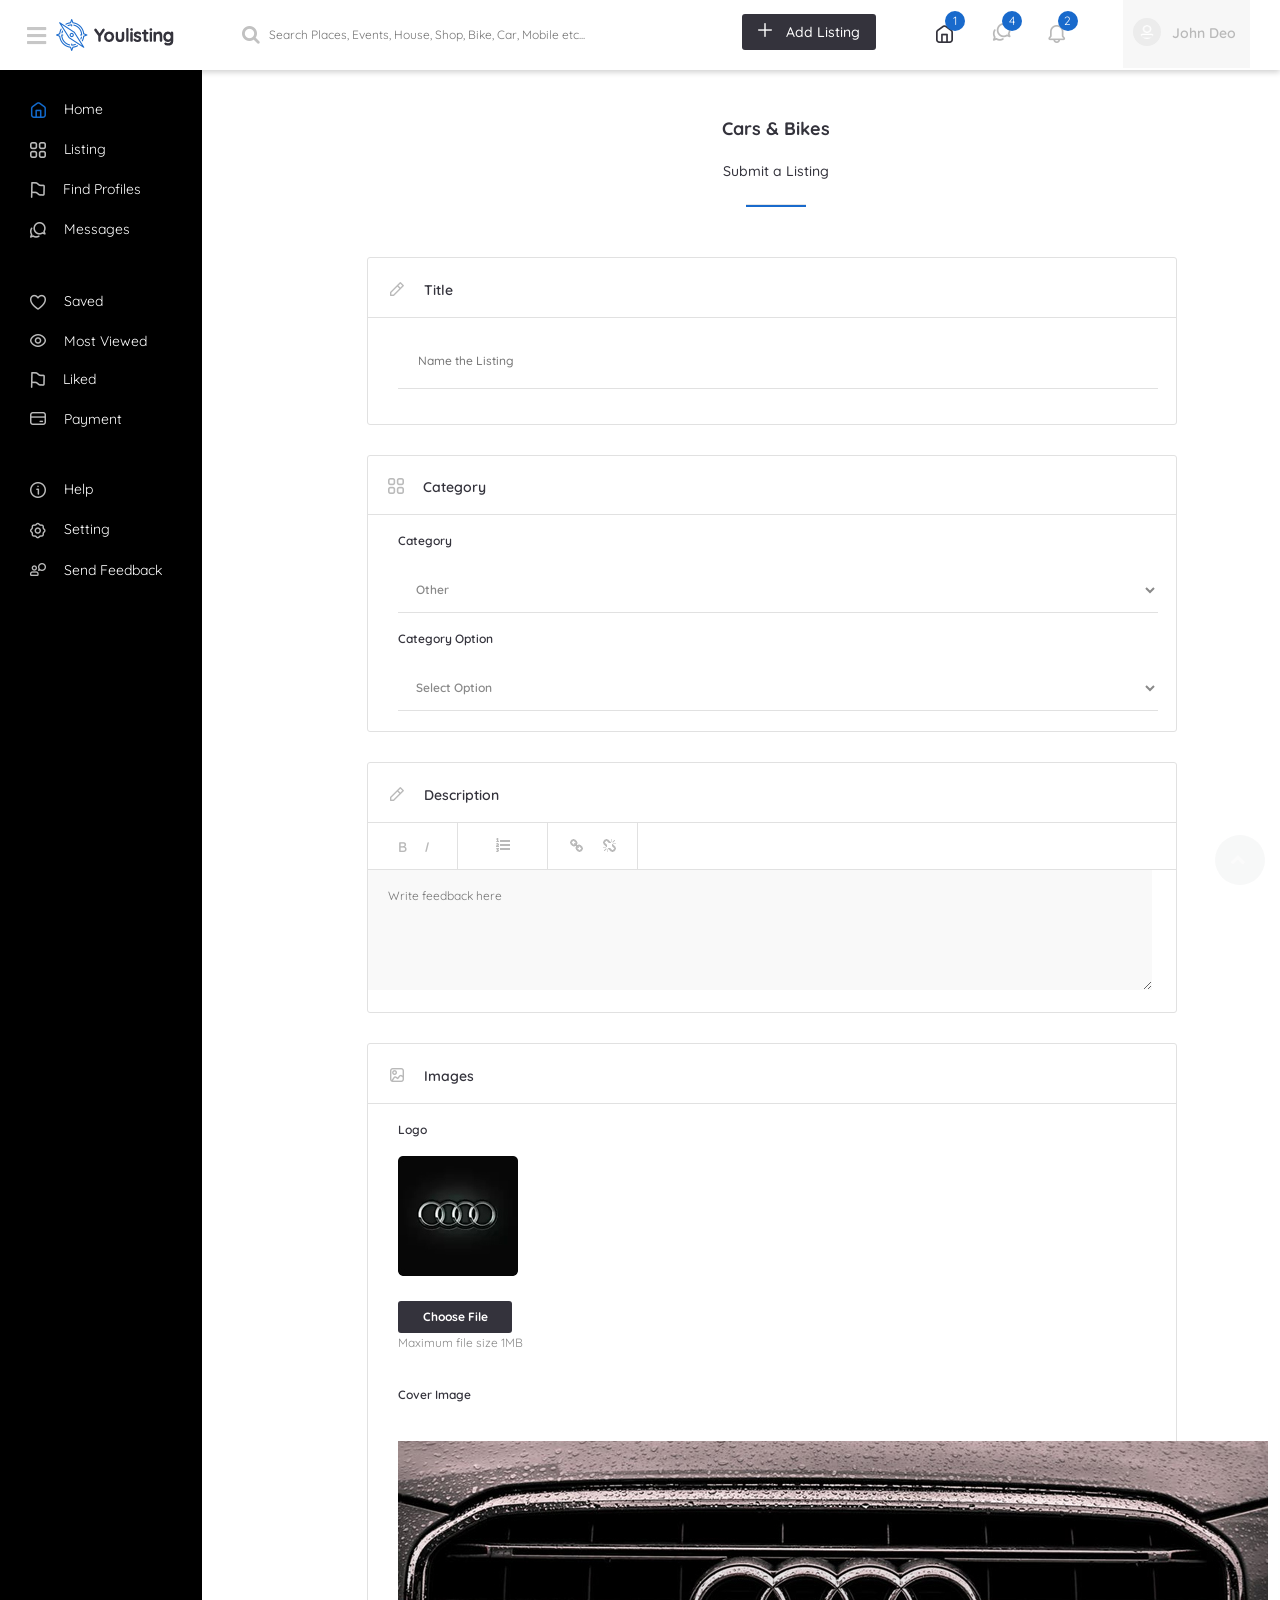
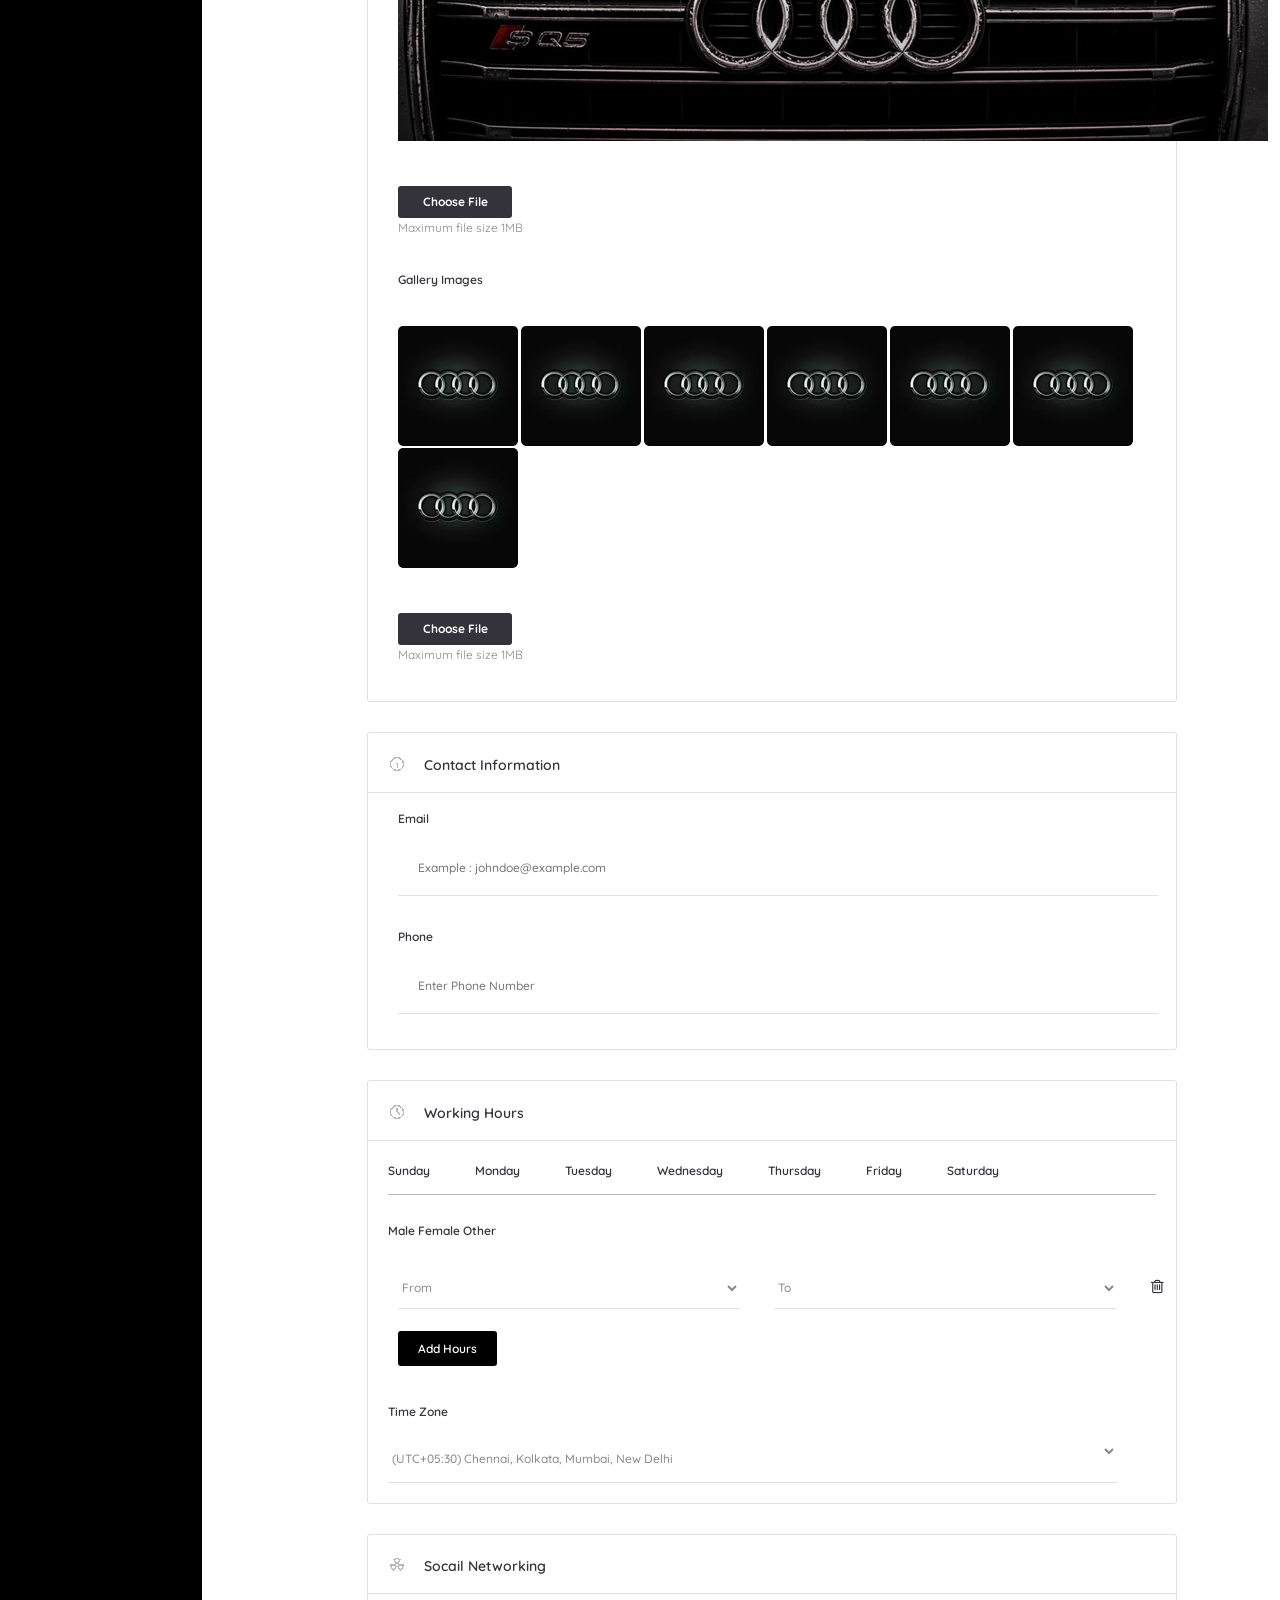
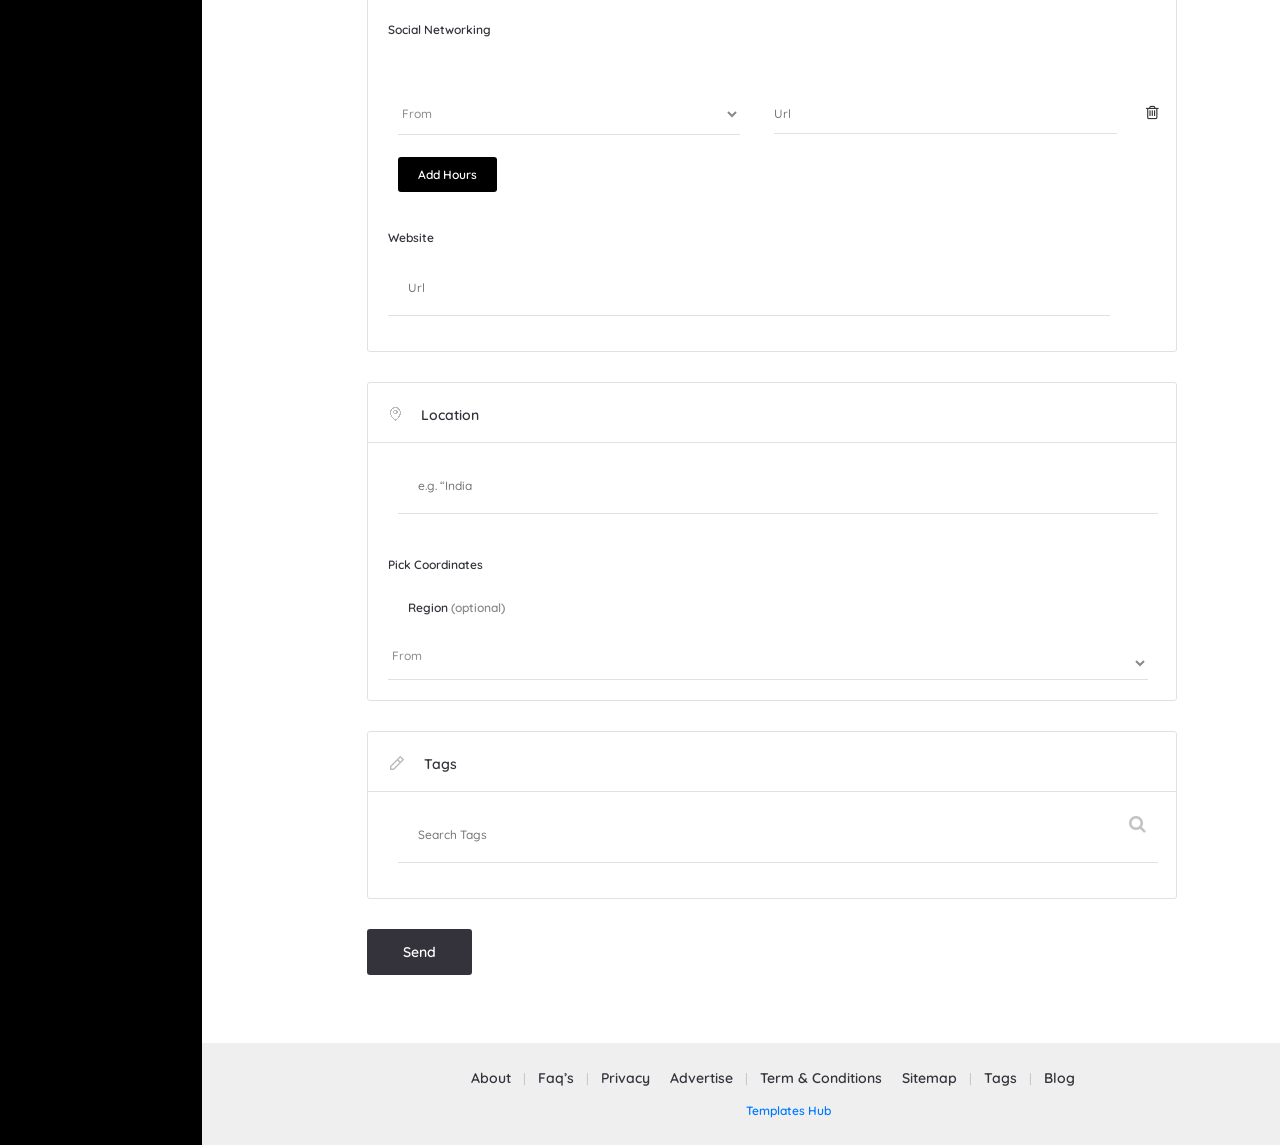
<file: car_bike.html>
<!DOCTYPE html>
<html lang="en">

  
<!-- car_bike15:58:52 GMT -->
<head>

    <meta charset="utf-8">
    <meta http-equiv="X-UA-Compatible" content="IE=edge">
    <meta name="viewport" content="width=device-width, initial-scale=1, shrink-to-fit=no">
    <meta name="description" content="">
    <meta name="author" content="">
<!-- Favicon -->
	<link href="images/header/fav.png" rel="shortcut icon" type="image/x-icon"/>

    <title>Youlisting | Car Bike </title>

    <!-- Bootstrap core CSS-->
    <link href="vendor/bootstrap/css/bootstrap.min.css" rel="stylesheet">
	    <link href="css/style.css" rel="stylesheet">
		<link href="css/responsive.css" rel="stylesheet">
    <!-- Custom fonts for this template-->
    <link href="vendor/fontawesome-free/css/all.min.css" rel="stylesheet" type="text/css">
	 <link href="css/font-awesome.css" rel="stylesheet" type="text/css">
    <link href="css/font-awesome.min.css" rel="stylesheet" type="text/css">
    <!-- Page level plugin CSS-->
  
    <!-- Custom styles for this template-->
    <link href="css/sb-admin.css" rel="stylesheet">


  </head>

  <body id="page-top">
<nav class="navbar navbar-expand-md navbar-light fixed-top sticky-top nav-menu">

     <div class="col-md-2 col-xs-12 p-left  p-right">

      <button  class="btn btn-link btn-sm text-white order-1 order-sm-0"  id="sidebarToggle" >
        <i class="fas fa-bars"></i>
      </button>
		<div class="logo">
			<a href="#">
			<img src="images/header/logo.png" alt="logo" >
			</a>
		</div>
	</div>
      <!-- Navbar -->
		<div class="col-md-5 col-xs-12 p-left  p-right">
			 <div class="searching">
				<form>
				<button type="submit"><i class="fa fa-search" aria-hidden="true"></i></button>
				<input type="text" name="search" placeholder="Search Places, Events, House, Shop, Bike, Car, Mobile etc...">
				</form>
			</div>
		</div>
			<div class="col-md-5 col-xs-12 p-left p-right">
			 <div class="add-listing">
				<a href="upload.html">
				<img src="images/header/plus-ico.png" alt="">
				Add Listing</a>
			 </div>
			 <div class="home">
				<ul>
					<li>
						<a  href="index-2.html"><img src="images/header/home.png" alt="" title="" >
							<span>1</span>
						</a>
					</li>
					<li class="popup"  onclick="myFunctionmsg()">
						<img src="images/header/mgs.png" alt="" title="" >
						<span>4</span>
						<div class="popuptext" id="message">
							<div class="notfication-details">
								<div class="noty-user-img">
									<img src="images/resources/ny-img1.png" alt="">
								</div>
								<div class="notification-info">
									<h5><a href="message.html">Jassica William</a>
									Lorem ipsum dolor sit amet, 
									consectetur adipisicing elit,</h5>
									<p>2 min ago</p>
								</div><!--notification-info -->
							</div>
							<div class="notfication-details">
								<div class="noty-user-img">
									<img src="images/resources/ny-img1.png" alt="">
								</div>
								<div class="notification-info">
									<h5><a href="message.html">Jassica William</a>
									Lorem ipsum dolor sit amet, consectetur adipisicing elit, 
									.</h5>
									<p>2 min ago</p>
								</div><!--notification-info -->
							</div>

							<div class="notfication-details">
								<div class="noty-user-img">
									<img src="images/resources/ny-img1.png" alt="">
								</div>
								<div class="notification-info">
									<h5><a href="message.html">Jassica William</a> 
									Lorem ipsum dolor sit amet, consectetur adipisicing elit,
									</h5>
									<p>2 min ago</p>
								</div><!--notification-info -->
							</div>
							
						 </div>
				
					</li>
					<li class="popup"  onclick="myFunctionicon()">
						<img src="images/header/notification.png" alt="" title="" >
					<span>2</span>
					<div class="popuptext" id="icon">
							<div class="notfication-details">
								<div class="noty-user-img">
									<img src="images/resources/ny-img1.png" alt="">
								</div>
								<div class="notification-info">
									<h3><a href="message.html">Jassica William</a> Comment on your project.</h3>
									<p>2 min ago</p>
								</div><!--notification-info -->
							</div>
							<div class="notfication-details">
								<div class="noty-user-img">
									<img src="images/resources/ny-img1.png" alt="">
								</div>
								<div class="notification-info">
									<h3><a href="message.html">Jassica William</a> Comment on your project.</h3>
									<p>2 min ago</p>
								</div><!--notification-info -->
							</div>
							<div class="notfication-details">
								<div class="noty-user-img">
									<img src="images/resources/ny-img1.png" alt="">
								</div>
								<div class="notification-info">
									<h3><a href="message.html">Jassica William</a> Comment on your project.</h3>
									<p>2 min ago</p>
								</div><!--notification-info -->
							</div>
						 </div>
					
					</li>
					  
				</ul>
			 </div>
			 <!--#Home-->
			 <div class="login popup"  onclick="signin()">
				
				<img src="images/header/u-icon.png" title="" alt="">
				John Deo
				<div class="popuptext1" id="signin">
							<div class="notfication-details">
								<div class="notification-info">
									<a href="my_profile_account.html" >Profile </a>
								
								</div>
							</div>
							<div class="notfication-details">
								<div class="notification-info">
									<a href="my_profile_dashboard.html">Dashboard</a>
								</div>
							</div>
							<div class="notfication-details">
								<div class="notification-info">
									<a href="my_profile_view_detail.html">Profile Detail</a>
								</div>
							</div>
							<div class="notfication-details">
								<div class="notification-info">
									<a href="signin.html" >Sign In</a>
								</div><!--notification-info -->
							</div>
						 </div>
				
			
				
			 </div>
			</div>
    </nav>
    <div id="wrapper">
      <!-- Sidebar -->
	    <ul class="sidebar navbar-nav">
			<li class="nav-item active">
			<a href="index-2.html"><img src="images/menu-icon/Homeicon.png" title="" alt=""> <div class="fos" id="foo">Home</div></a></li>
			<li><a href="listing.html"><img src="images/menu-icon/Categoryicon.png" title="" alt=""><div class="fos" id="foo1"> Listing </div> </a></li>
			<li><a href="find_profiles.html"><img src="images/menu-icon/flag.png" title="" alt=""> <div class="fos" id="foo2">Find Profiles</div></a></li>
			<li class="mpadding"><a href="message.html"><img src="images/menu-icon/message.png" title="" alt=""><div class="fos" id="foo3"> Messages</div></a></li>
			
			<li><a href="saved.html"> <img src="images/menu-icon/favicon.png" title="" alt=""><div class="fos" id="foo4">Saved</div></a></li>
			<li> <a href="my_profile_view_detail.html"> <img src="images/menu-icon/eye.png" title="" alt=""><div class="fos" id="foo5">Most Viewed</div></a></li>
			<li> <a href="electronics.html"><img src="images/menu-icon/Shape.png" title="" alt=""><div class="fos" id="foo6">Liked</div></a></li>
			<li class="mpadding"><a href="other_user.html"><img src="images/menu-icon/card-payment.png" title="" alt=""> <div class="fos" id="foo7">Payment</div></a></li>
			
			<li> <a href="helps.html"><img src="images/menu-icon/info.png" title="" alt=""><div class="fos" id="foo8">Help</div></a></li>
			<li> <a href="setting.html"><img src="images/menu-icon/setting.png" title="" alt=""><div class="fos" id="foo9">Setting</div></a></li>
			<li class="mpadding"><a href="feedback.html"><img src="images/menu-icon/user.png" title="" alt=""><div class="fos" id="foo10"> Send Feedback</div></a></li>
			
		  </ul>
		<div id="content-wrapper">
			<div class="container-fluid">
				<div class="upload_listing">
			 <!-- Banner -->
					<div class="row">
						<div class="messages text-center col-md-12">
							Cars & Bikes
						<p>Submit a Listing</p>
						<hr>
						</div>
					<div class="feedback col-md-10">
							<div class="email-input">
								<div class="midemail">
								<img src="images/feedback/img1.png" alt="">
								Title
								</div>
								<input type="text" name="name" placeholder="Name the Listing"> 
							</div>
							<div class="email-input">
								<div class="midemail">
								<img src="images/menu-icon/Categoryicon.png" alt="">
								 Category
								</div>
								<div class="select-left">
									<div class="loga">
										Category
									</div>
									<select>
										<option value="1"> Other</option>
										<option value="2">Category 1</option>
										<option value="3">Category 2</option>
										<option value="4">Category 3</option>
									</select>
									<div class="loga">
										Category Option
									</div>
									<select>
									<option value="1"> Select Option</option>
									<option value="2">Category 1</option>
									<option value="3">Category 2</option>
									<option value="4">Category 3</option>
								</select>
								</div>
								
							</div>
							<div class="email-input">
								<div class="midemail">
								<img src="images/feedback/img1.png" alt=""> Description
								</div>
								<div class="editors">
									<ul>
										<li><strong>B</strong><i>I</i></li>
										<li><img src="images/feedback/img2.png" alt=""></li>
										<li><img src="images/feedback/link.png" alt=""> &nbsp; &nbsp;
										<img src="images/feedback/link-2.png" alt="">
										</li>
									</ul>
									
									<div class="clearfix"></div>
								</div>
								<textarea placeholder="Write feedback here"></textarea>
							</div>
							<div class="email-input">
								
								<div class="midemail">
								<img src="images/feedback/screen.png" alt=""> Images
								</div>
									<div class="loga">
										Logo
										
									</div>
									<div class="imglog">
										<img src="images/banner/Car-dp.jpg" alt="">
									</div>
								<div class="screnshot" id="OpenImgUpload">
									<button class="btn">Choose File</button>
									<input type="file" name="myfile">
								<br>
								<span>Maximum file size 1MB</span>
								</div>
								</hr>
								<div class="loga">
										Cover Image
									</div>
									<div class="cover">
										<img src="images/banner/Car-bg.jpg" alt="">
									</div>
								<div class="screnshot" id="OpenImgUpload">
									<button class="btn">Choose File</button>
									<input type="file" name="myfile">
								<br>
								<span>Maximum file size 1MB</span>
								</div>
								</hr>
								<div class="loga">
										Gallery Images
									</div>
									<div class="imggallery">
										<img src="images/banner/Car-dp.jpg" alt="">
										<img src="images/banner/Car-dp.jpg" alt="">
										<img src="images/banner/Car-dp.jpg" alt="">
										<img src="images/banner/Car-dp.jpg" alt="">
										<img src="images/banner/Car-dp.jpg" alt="">
										<img src="images/banner/Car-dp.jpg" alt="">
										<img src="images/banner/Car-dp.jpg" alt="">
																		
									</div>
								<div class="screnshot" id="OpenImgUpload">
									<button class="btn">Choose File</button>
									<input type="file" name="myfile">
								<br>
								<span>Maximum file size 1MB</span>
								</div>
								</hr>
							</div>
							<div class="email-input">
								<div class="midemail">
								<img src="images/feedback/1.png" alt="">
								Contact Information
								</div>
								<div class="loga1">
										Email										
									</div>
								<input type="text" name="email" placeholder="Example : johndoe@example.com">
								<div class="loga1">
										Phone 										
									</div>
								<input type="text" name="number" placeholder="Enter Phone Number">
							</div>
							
							<div class="email-input">
								<div class="midemail">
									<img src="images/feedback/3.png" alt="">
								Working Hours
								</div>
								<div class="working">
									<nav class="navbar navbar-expand-md navbar-light">
										<button class="navbar-toggler" data-toggle="collapse" data-target="#navbarNav">
										<span class="navbar-toggler-icon "></span>
										</button>
										<div class="collapse navbar-collapse  visible-title" id="navbarNav">
											<ul class="navbar-nav ">
											<li>
											<a href="#">Sunday  </a>
											</li>
											<li>
											<a href="#">Monday  </a>
											</li>
											<li>
											<a href="#">Tuesday </a>
											</li>
											<li>
											<a href="#">Wednesday </a>
											</li>
											<li>
											<a href="#">Thursday </a>
											</li>
											<li>
											<a href="#">Friday </a>
											</li>
											<li>
											<a href="#">Saturday </a>
											</li>
											
											</ul>
										</div>
									</nav>
								
								</div>
								<div class="radio">
								<input type="radio" name="gender" value="male" checked> Male
								<input type="radio" name="gender" value="female"> Female
								<input type="radio" name="gender" value="other"> Other
								</div>
								<div class="placeform">
									<select>
										<option value="1"> From</option>
										<option value="2">Category 1</option>
										<option value="3">Category 2</option>
										<option value="4">Category 3</option>
									</select>
									<select>
										<option value="1"> To</option>
										<option value="2">Category 1</option>
										<option value="3">Category 2</option>
										<option value="4">Category 3</option>
									</select>
									<a href="#">
										<i class="fa fa-trash-o" aria-hidden="true"></i>
									</a>
								</div>
								<div class="addbtn">
									<a href="#">Add Hours</a>
								</div>
								<div class="working1">
									<h4>Time Zone</h4>
									<select>
										<option value="1"> (UTC+05:30) Chennai, Kolkata, Mumbai, New Delhi</option>
										<option value="2">Category 1</option>
										<option value="3">Category 2</option>
										<option value="4">Category 3</option>
									</select>
								</div>
							</div>
							<div class="email-input">
								<div class="midemail">
								<img src="images/feedback/2.png" alt="">
								Socail Networking
								</div>
								<div class="socialnetworking">
									Social Networking
								</div>
								<div class="placeform">
									<select>
										<option value="1"> From</option>
										<option value="2">Category 1</option>
										<option value="3">Category 2</option>
										<option value="4">Category 3</option>
									</select>
									<input type="text" name="number" placeholder="Url">
									<a href="#">
										<i class="fa fa-trash-o" aria-hidden="true"></i>
									</a>
								</div>
								<div class="addbtn">
									<a href="#">Add Hours</a>
								</div>
								<div class="working1">
									<h4>Website</h4>
									<input type="text" name="number" placeholder="Url">
								</div>
							</div>
							<div class="email-input">
								<div class="midemail">
								<img src="images/feedback/4.png" alt="">
								Location
								</div>
								<input type="text" name="name" placeholder="e.g. “India"> 
								  <div class="radio">
								
								<input type="radio" name="gender" value="female"> Pick Coordinates
								<div class="region">
								<h4>Region <span>(optional)</span></h4>
								</div>
								
							</div>
							<div class="working2">
									<select>
										<option value="1"> From</option>
										<option value="2">Category 1</option>
										<option value="3">Category 2</option>
										<option value="4">Category 3</option>
									</select>
									</div>
							</div>
							
							<div class="email-input searched">
								<div class="midemail">
								<img src="images/feedback/img1.png" alt="">
								Tags
								</div>
								<input type="text" name="name" placeholder="Search Tags">
									<button type="submit"><i class="fa fa-search" aria-hidden="true"></i></button>
							</div>
							<div class="sends">
							<input type="submit" value="send">
							</div>
							<div class="clearfix"></div>
						</div>
						<div class="clearfix"></div>
					</div>
				</div>
					<div class="clearfix"></div>
			</div>	
		</div>		  <!-- Banner Area-->
	</div>
			<!-- /.container-fluid -->
	
			<!-- Sticky Footer -->
	<footer class="sticky-footer col-md-12">
	  <div class="container my-auto">
		<div class="copyright text-center my-auto">
		 
		<div class="footer-info">
					<a href="#">About </a> | 
					<a href="#">Faq’s </a> | 
					<a href="#">Privacy</a>
					<a href="#"> Advertise</a>  | 
					<a href="#">Term & Conditions </a>
					<a href="#">Sitemap  </a>| 
					<a href="#">Tags  </a>| 
					<a href="#">Blog</a>
				</div>
				<div class="copy-right">
				<a target="_blank" href="https://www.templateshub.net">Templates Hub</a>
				</div>
		</div>
	  </div>
	</footer>

<!-- /#wrapper -->

    <!-- Scroll to Top Button-->
    <a class="scroll-to-top rounded" href="#page-top">
      <i class="fas fa-angle-up"></i>
    </a>

    <!-- Bootstrap core JavaScript-->
    <script src="vendor/jquery/jquery.min.js"></script>
    <script src="vendor/bootstrap/js/bootstrap.bundle.min.js"></script>

    <!-- Core plugin JavaScript-->
    <script src="vendor/jquery-easing/jquery.easing.min.js"></script>

    <!-- Page level plugin JavaScript-->
    <script src="vendor/chart.js/Chart.min.js"></script>
    <script src="vendor/datatables/jquery.dataTables.js"></script>
    <script src="vendor/datatables/dataTables.bootstrap4.js"></script>

    <!-- Custom scripts for all pages-->
    <script src="js/sb-admin.min.js"></script>
	 <script src="js/you-listing.js"></script>
	 <script src="js/script.js"></script>
	 <script src="js/menurght.js"></script>
	  <!-- Demo scripts for this page-->
  <script src="js/slick.min.js" type="text/javascript" charset="utf-8"></script>
  </body>


<!-- car_bike15:58:59 GMT -->
</html>
</file>
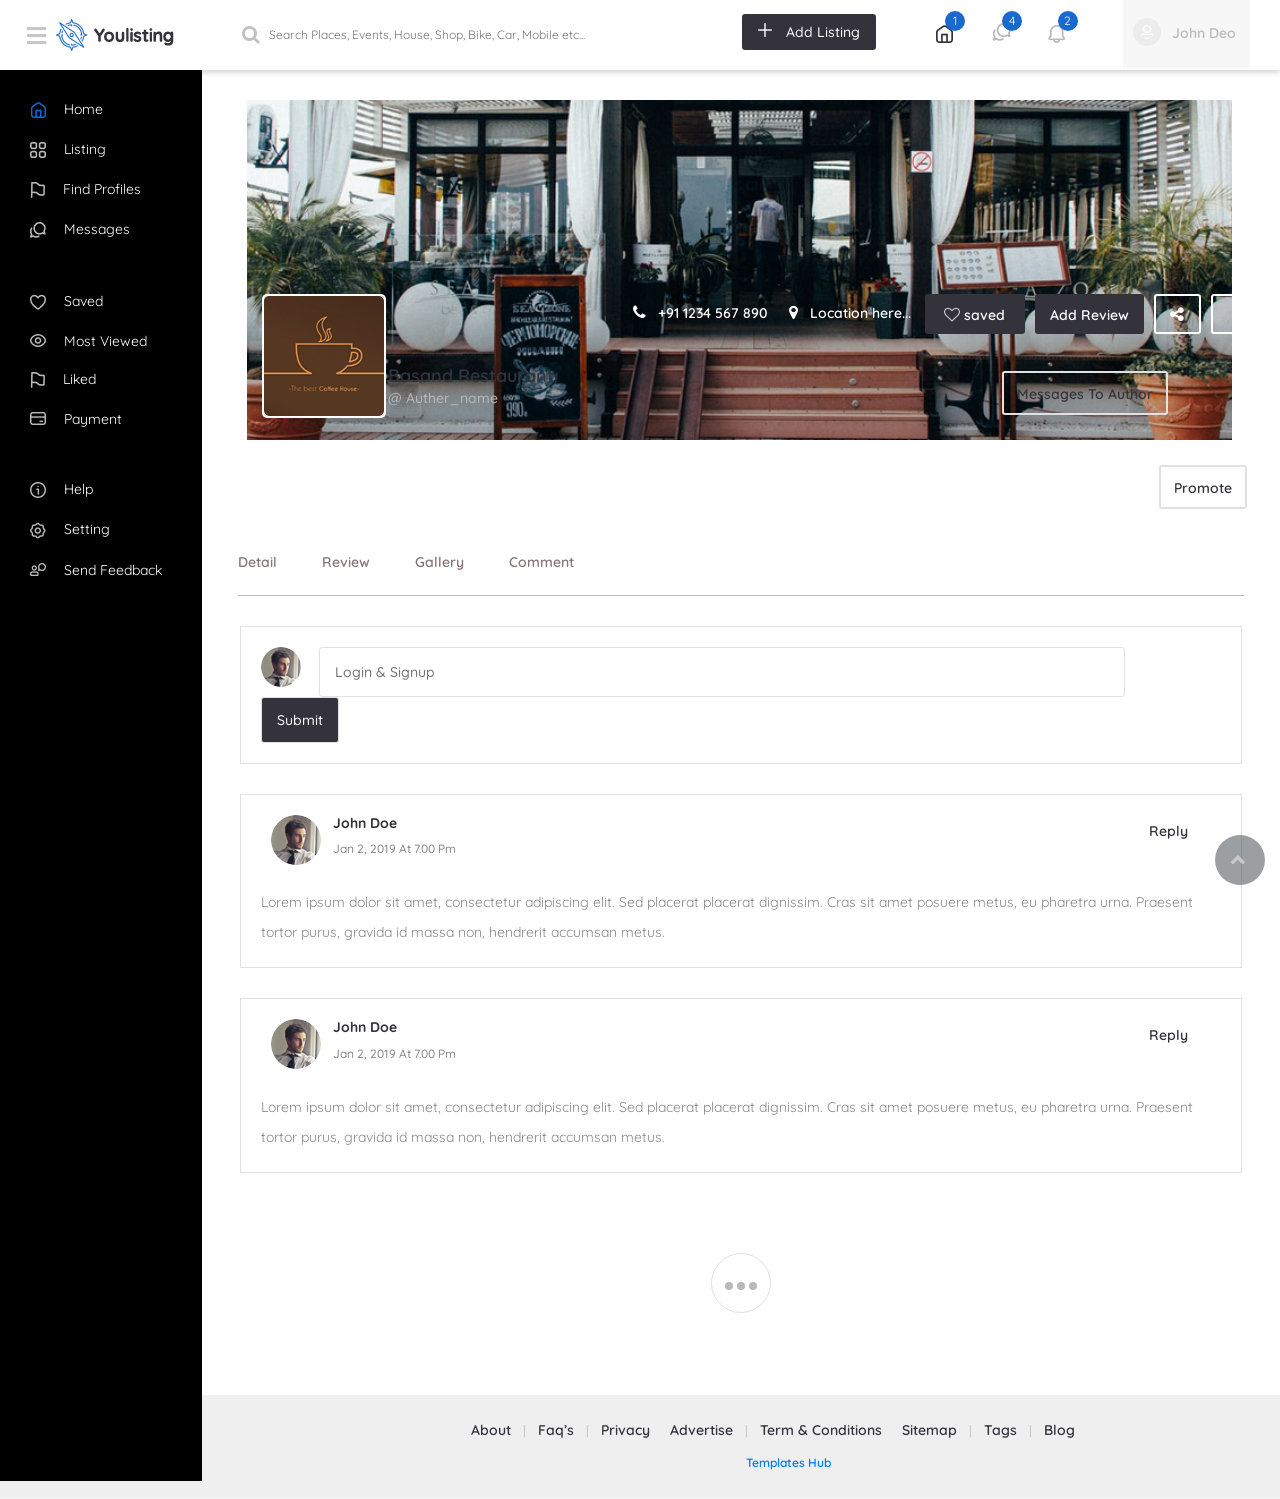
<file: comment.html>
<!DOCTYPE html>
<html lang="en">
 
<!-- comment00:59 GMT -->
<head>
    <meta charset="utf-8">
    <meta http-equiv="X-UA-Compatible" content="IE=edge">
    <meta name="viewport" content="width=device-width, initial-scale=1, shrink-to-fit=no">
    <meta name="description" content="">
    <meta name="author" content="">
<!-- Favicon -->
	<link href="images/header/fav.png" rel="shortcut icon" type="image/x-icon"/>
    <title>Youlisting | Comment </title>
    <!-- Bootstrap core CSS-->
    <link href="vendor/bootstrap/css/bootstrap.min.css" rel="stylesheet">
    <link href="css/style.css" rel="stylesheet">
	<link href="css/responsive.css" rel="stylesheet">
    <!-- Custom fonts for this template-->
    <link href="vendor/fontawesome-free/css/all.min.css" rel="stylesheet" type="text/css">
    <!-- Page level plugin CSS-->
     <link rel="stylesheet" href="css/portfolio.css" type="text/css">
    <link rel="stylesheet" href="css/owlslider.css" type="text/css">
    <!-- Custom styles for this template-->
    <link href="css/sb-admin.css" rel="stylesheet" type="text/css">
    <link href="css/font-awesome.css" rel="stylesheet" type="text/css">
    <link href="css/font-awesome.min.css" rel="stylesheet" type="text/css">
  </head>
  <body id="page-top">
	<nav class="navbar navbar-expand-md navbar-light fixed-top sticky-top nav-menu">

     <div class="col-md-2 col-xs-12 p-left  p-right">

      <button  class="btn btn-link btn-sm text-white order-1 order-sm-0"  id="sidebarToggle" >
        <i class="fas fa-bars"></i>
      </button>
		<div class="logo">
			<a href="#">
			<img src="images/header/logo.png" alt="logo" >
			</a>
		</div>
	</div>
      <!-- Navbar -->
		<div class="col-md-5 col-xs-12 p-left  p-right">
			 <div class="searching">
				<form>
				<button type="submit"><i class="fa fa-search" aria-hidden="true"></i></button>
				<input type="text" name="search" placeholder="Search Places, Events, House, Shop, Bike, Car, Mobile etc...">
				</form>
			</div>
		</div>
			<div class="col-md-5 col-xs-12 p-left p-right">
			 <div class="add-listing">
				<a href="upload.html">
				<img src="images/header/plus-ico.png" alt="">
				Add Listing</a>
			 </div>
			 <div class="home">
				<ul>
					<li>
						<a  href="index-2.html"><img src="images/header/home.png" alt="" title="" >
							<span>1</span>
						</a>
					</li>
					<li class="popup"  onclick="myFunctionmsg()">
						<img src="images/header/mgs.png" alt="" title="" >
						<span>4</span>
						<div class="popuptext" id="message">
							<div class="notfication-details">
								<div class="noty-user-img">
									<img src="images/resources/ny-img1.png" alt="">
								</div>
								<div class="notification-info">
									<h5><a href="message.html">Jassica William</a>
									Lorem ipsum dolor sit amet, 
									consectetur adipisicing elit,</h5>
									<p>2 min ago</p>
								</div><!--notification-info -->
							</div>
							<div class="notfication-details">
								<div class="noty-user-img">
									<img src="images/resources/ny-img1.png" alt="">
								</div>
								<div class="notification-info">
									<h5><a href="message.html">Jassica William</a>
									Lorem ipsum dolor sit amet, consectetur adipisicing elit, 
									.</h5>
									<p>2 min ago</p>
								</div><!--notification-info -->
							</div>

							<div class="notfication-details">
								<div class="noty-user-img">
									<img src="images/resources/ny-img1.png" alt="">
								</div>
								<div class="notification-info">
									<h5><a href="message.html">Jassica William</a> 
									Lorem ipsum dolor sit amet, consectetur adipisicing elit,
									</h5>
									<p>2 min ago</p>
								</div><!--notification-info -->
							</div>
							
						 </div>
				
					</li>
					<li class="popup"  onclick="myFunctionicon()">
						<img src="images/header/notification.png" alt="" title="" >
					<span>2</span>
					<div class="popuptext" id="icon">
							<div class="notfication-details">
								<div class="noty-user-img">
									<img src="images/resources/ny-img1.png" alt="">
								</div>
								<div class="notification-info">
									<h3><a href="message.html">Jassica William</a> Comment on your project.</h3>
									<p>2 min ago</p>
								</div><!--notification-info -->
							</div>
							<div class="notfication-details">
								<div class="noty-user-img">
									<img src="images/resources/ny-img1.png" alt="">
								</div>
								<div class="notification-info">
									<h3><a href="message.html">Jassica William</a> Comment on your project.</h3>
									<p>2 min ago</p>
								</div><!--notification-info -->
							</div>
							<div class="notfication-details">
								<div class="noty-user-img">
									<img src="images/resources/ny-img1.png" alt="">
								</div>
								<div class="notification-info">
									<h3><a href="message.html">Jassica William</a> Comment on your project.</h3>
									<p>2 min ago</p>
								</div><!--notification-info -->
							</div>
						 </div>
					
					</li>
					  
				</ul>
			 </div>
			 <!--#Home-->
			 <div class="login popup"  onclick="signin()">
				
				<img src="images/header/u-icon.png" title="" alt="">
				John Deo
				<div class="popuptext1" id="signin">
							<div class="notfication-details">
								<div class="notification-info">
									<a href="my_profile_account.html" >Profile </a>
								
								</div>
							</div>
							<div class="notfication-details">
								<div class="notification-info">
									<a href="my_profile_dashboard.html">Dashboard</a>
								</div>
							</div>
							<div class="notfication-details">
								<div class="notification-info">
									<a href="my_profile_view_detail.html">Profile Detail</a>
								</div>
							</div>
							<div class="notfication-details">
								<div class="notification-info">
									<a href="signin.html" >Sign In</a>
								</div><!--notification-info -->
							</div>
						 </div>
				
			
				
			 </div>
			</div>
    </nav>
    <div id="wrapper">
      <!-- Sidebar -->
		<ul class="sidebar navbar-nav">
			<li class="nav-item active">
			<a href="index-2.html"><img src="images/menu-icon/Homeicon.png" title="" alt=""> <div class="fos" id="foo">Home</div></a></li>
			<li><a href="listing.html"><img src="images/menu-icon/Categoryicon.png" title="" alt=""><div class="fos" id="foo1"> Listing </div> </a></li>
			<li><a href="find_profiles.html"><img src="images/menu-icon/flag.png" title="" alt=""> <div class="fos" id="foo2">Find Profiles</div></a></li>
			<li class="mpadding"><a href="message.html"><img src="images/menu-icon/message.png" title="" alt=""><div class="fos" id="foo3"> Messages</div></a></li>
			
			<li><a href="saved.html"> <img src="images/menu-icon/favicon.png" title="" alt=""><div class="fos" id="foo4">Saved</div></a></li>
			<li> <a href="my_profile_view_detail.html"> <img src="images/menu-icon/eye.png" title="" alt=""><div class="fos" id="foo5">Most Viewed</div></a></li>
			<li> <a href="electronics.html"><img src="images/menu-icon/Shape.png" title="" alt=""><div class="fos" id="foo6">Liked</div></a></li>
			<li class="mpadding"><a href="other_user.html"><img src="images/menu-icon/card-payment.png" title="" alt=""> <div class="fos" id="foo7">Payment</div></a></li>
			
			<li> <a href="helps.html"><img src="images/menu-icon/info.png" title="" alt=""><div class="fos" id="foo8">Help</div></a></li>
			<li> <a href="setting.html"><img src="images/menu-icon/setting.png" title="" alt=""><div class="fos" id="foo9">Setting</div></a></li>
			<li class="mpadding"><a href="feedback.html"><img src="images/menu-icon/user.png" title="" alt=""><div class="fos" id="foo10"> Send Feedback</div></a></li>
			
		  </ul>
		<div id="content-wrapper">
			<div class="container-fluid">
			 <!-- Banner -->
				<div class="dashboard">
					<div class="advertisment-banner1 col-md-12">
						<img src="images/banner/bg.jpg" alt="" title="">
					</div>
					<div class="main-page">
						<div class=" dash-profile">
							<img src="images/banner/01_cdp.jpg" alt="">
						</div>
						<div class="prompr">
							<ul class="widths">
								<li class="number"><i class="fa fa-phone" aria-hidden="true"></i> &nbsp; +91 1234 567 890</li>
								<li class="number"><i class="fa fa-map-marker" aria-hidden="true"></i> &nbsp; Location here...</li>
								<li class="saved">
									<i class="fa fa-heart-o" aria-hidden="true"></i>
									<a href="#">saved</a>
								</li>
								<li class="Reivew"> 
									<a href="#">Add Review	</a>	
								</li>
								<li class="borders"><i class="fa fa-share-alt" aria-hidden="true"></i></li>
								<li class="borders"><i class="fa fa-ellipsis-v" aria-hidden="true"></i></li>
							</ul>
							<div class="dashname">
								Basand Restaurant
								<p>@ auther_name</p>
							</div>
							<div class="Author">
								<a href="#">Messages to Author</a>
							</div>
							<div class="promote">
								<a href="#">Promote</a>
							</div>
						</div>
					</div>
						<div class="clearfix">
						</div>
				</div>
				
				  <!-- Banner Area-->
			  <div class="settingmenu">
				<div class="navbar navbar-expand-md navbar-light">
					<button class="navbar-toggler" data-toggle="collapse" data-target="#navbarNav">
					<span class="navbar-toggler-icon "></span>
					</button>
				<div class="collapse navbar-collapse  visible-title" id="navbarNav">
				<ul class="navbar-nav ">
				<li>
				<a  href="my_profile_view_detail.html">Detail  </a>
				</li>
				<li>
				<a href="resturent_post_review.html">Review  </a>
				</li>
				<li>
				<a href="gallery.html">Gallery </a>
				</li>
				<li>
				<a href="comment.html">Comment </a>
				</li>
				
				</ul>

				</div>
				</div>
				
			</div>
			<div class="row">
				<div class="col-md-12">
					<div class=" locatins">
						<div class="comment-img">
						   <img src="images/icon/comment.jpg"  alt="comment" />
						  </div>
						<div class="comment-post">
							<form>
							<input type="text" name="post"  placeholder="Login & Signup">
							<input type="submit" value="Submit">
							</form>
						</div>				
					<div class="clearfix"></div>
				</div>
					<div class=" locatins">
						<div class="heading1">
							<img src="images/icon/user.jpg" alt="">
							<h3>
								John Doe 
								<p>jan 2, 2019 at 7.00 pm</p>
							</h3>
						</div>
						<div class="reply">
							<a href="#">Reply</a>
						</div>
						<div class="sub-heading">
						Lorem ipsum dolor sit amet, consectetur adipiscing elit. Sed placerat placerat dignissim. 
						Cras sit amet posuere metus, eu pharetra urna. Praesent tortor purus, gravida 
						id massa non, hendrerit accumsan metus.
						</div>
					
					<div class="clearfix"></div>
				</div>
				<div class=" locatins">
						<div class="heading1">
							<img src="images/icon/user.jpg" alt="">
							<h3>
								John Doe 
								<p>jan 2, 2019 at 7.00 pm</p>
							</h3>
						</div>
						<div class="reply">
							<a href="#">Reply</a>
						</div>
						<div class="sub-heading">
						Lorem ipsum dolor sit amet, consectetur adipiscing elit. Sed placerat placerat dignissim.
						Cras sit amet posuere metus, eu pharetra urna. Praesent tortor
						purus, gravida id massa non, hendrerit accumsan metus.
						</div>
						
					<div class="clearfix"></div>
				</div>
							
				</div>
			
			</div>
	<div class="clearfix"></div>
   <!--#Spiner-->
		<div class="spinner">
			<div class="bounce1"></div>
			<div class="bounce2"></div>
			<div class="bounce3"></div>
		</div>
   <!--#Spiner-->
			<!-- Sticky Footer -->
			<footer class="sticky-footer col-md-12">
			  <div class="container my-auto">
				<div class="copyright text-center my-auto">
				 
				<div class="footer-info">
							<a href="#">About </a> | 
							<a href="#">Faq’s </a> | 
							<a href="#">Privacy</a>
							<a href="#"> Advertise</a>  | 
							<a href="#">Term & Conditions </a>
							<a href="#">Sitemap  </a>| 
							<a href="#">Tags  </a>| 
							<a href="#">Blog</a>
						</div>
						<div class="copy-right">
						<a target="_blank" href="https://www.templateshub.net">Templates Hub</a>
						</div>
				</div>
			  </div>
			</footer>

		</div>
      <!-- /.content-wrapper -->
    </div>
	</div>
    <!-- /#wrapper -->
	
    <!-- Scroll to Top Button-->
    <a class="scroll-to-top rounded" href="#page-top">
      <i class="fas fa-angle-up"></i>
    </a>

    <!-- Bootstrap core JavaScript-->
    <script src="vendor/jquery/jquery.min.js"></script>
    <script src="vendor/bootstrap/js/bootstrap.bundle.min.js"></script>
    <!-- Core plugin JavaScript-->
    <script src="vendor/jquery-easing/jquery.easing.min.js"></script>
   <!-- Page level plugin JavaScript-->
    <script src="vendor/chart.js/Chart.min.js"></script>
    <script src="vendor/datatables/jquery.dataTables.js"></script>
    <script src="vendor/datatables/dataTables.bootstrap4.js"></script>
    <!-- Custom scripts for all pages-->
    <script src="js/sb-admin.min.js"></script>
	
	 <script src="js/you-listing.js"></script>
	 <script src="js/menurght.js"></script>
	
    <!-- Demo scripts for this page-->
    
	<script src="js/slick.min.js"></script>.
	 <!-- Assect scripts for this page-->
	<script src="assets/vendors/jquery.min.js"></script>
    <script src="assets/owlcarousel/owl.carousel.js"></script>
	 <script src="assets/vendors/highlight.js"></script>
    <script src="assets/js/app.js"></script>
	
  </body>


<!-- comment01:01 GMT -->
</html>
</file>
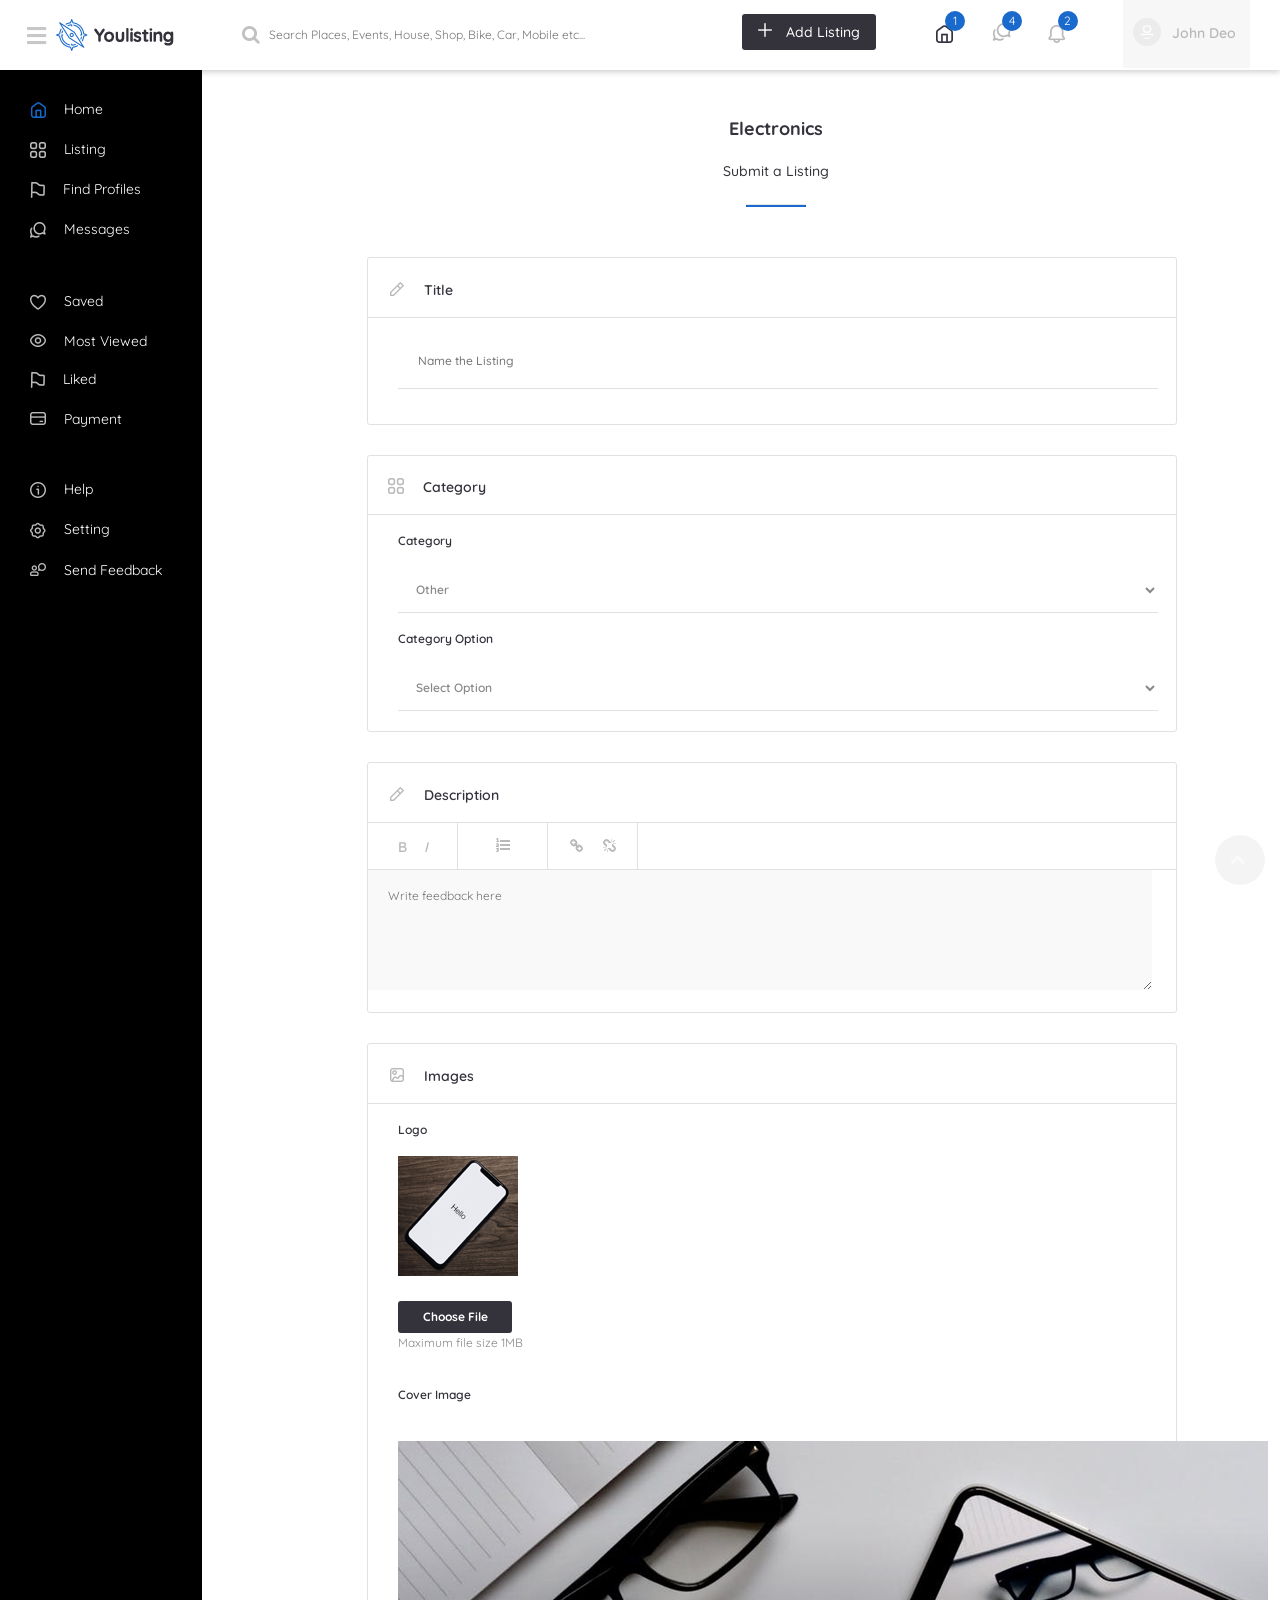
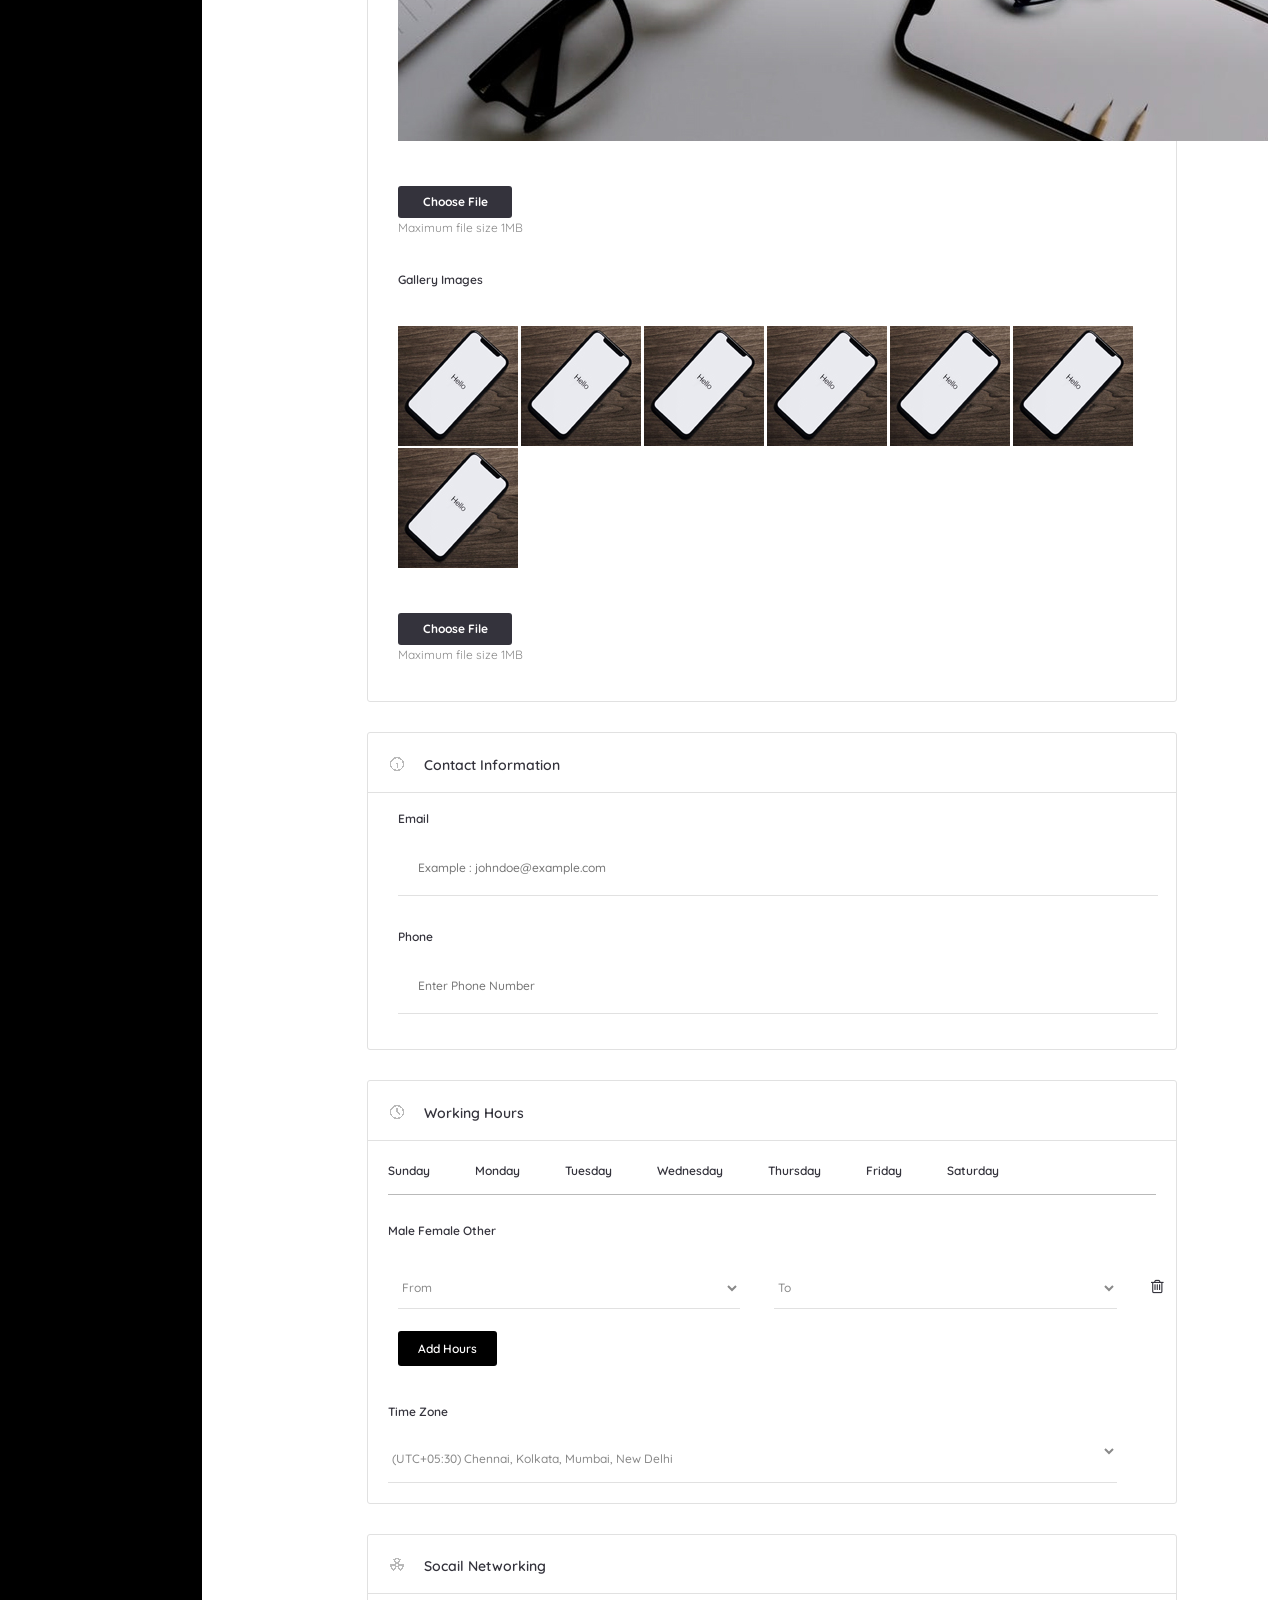
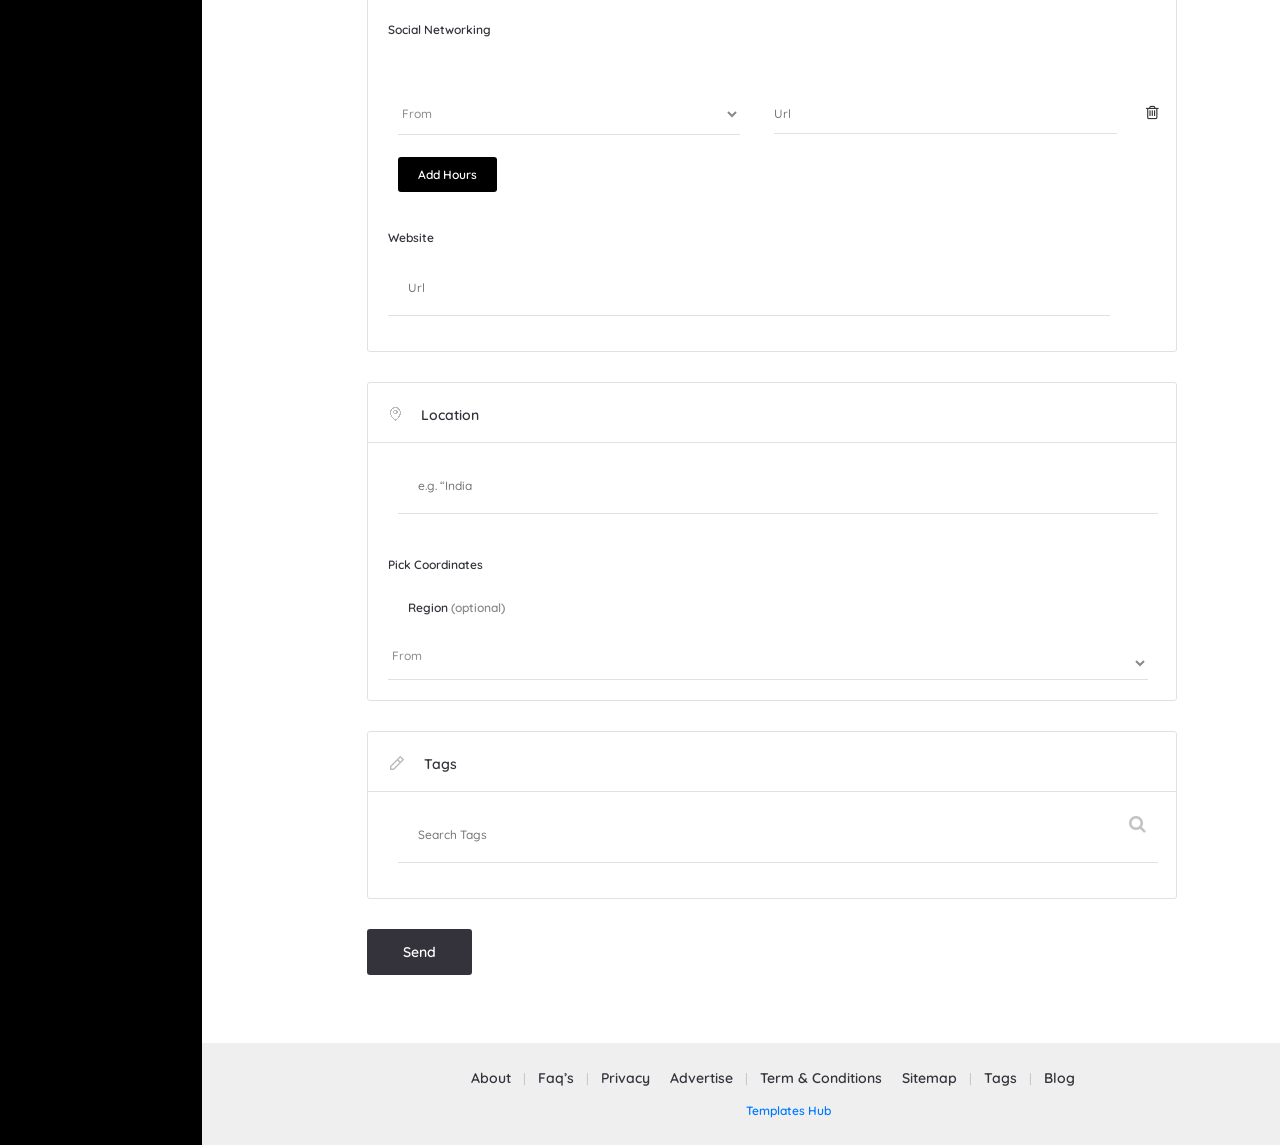
<file: electronics.html>
<!DOCTYPE html>
<html lang="en">

  
<!-- electronics15:56:25 GMT -->
<head>

    <meta charset="utf-8">
    <meta http-equiv="X-UA-Compatible" content="IE=edge">
    <meta name="viewport" content="width=device-width, initial-scale=1, shrink-to-fit=no">
    <meta name="description" content="">
    <meta name="author" content="">
<!-- Favicon -->
	<link href="images/header/fav.png" rel="shortcut icon" type="image/x-icon"/>

    <title>Youlisting | Electronic</title>

    <!-- Bootstrap core CSS-->
    <link href="vendor/bootstrap/css/bootstrap.min.css" rel="stylesheet">
	    <link href="css/style.css" rel="stylesheet">
		<link href="css/responsive.css" rel="stylesheet">
    <!-- Custom fonts for this template-->
    <link href="vendor/fontawesome-free/css/all.min.css" rel="stylesheet" type="text/css">
	 <link href="css/font-awesome.css" rel="stylesheet" type="text/css">
    <link href="css/font-awesome.min.css" rel="stylesheet" type="text/css">
    <!-- Page level plugin CSS-->
    <link rel="stylesheet" href="css/icofont.html">
   

    <!-- Custom styles for this template-->
    <link href="css/sb-admin.css" rel="stylesheet">


  </head>

  <body id="page-top">

     <nav class="navbar navbar-expand-md navbar-light fixed-top sticky-top nav-menu">

     <div class="col-md-2 col-xs-12 p-left  p-right">

      <button  class="btn btn-link btn-sm text-white order-1 order-sm-0"  id="sidebarToggle" >
        <i class="fas fa-bars"></i>
      </button>
		<div class="logo">
			<a href="#">
			<img src="images/header/logo.png" alt="logo" >
			</a>
		</div>
	</div>
      <!-- Navbar -->
		<div class="col-md-5 col-xs-12 p-left  p-right">
			 <div class="searching">
				<form>
				<button type="submit"><i class="fa fa-search" aria-hidden="true"></i></button>
				<input type="text" name="search" placeholder="Search Places, Events, House, Shop, Bike, Car, Mobile etc...">
				</form>
			</div>
		</div>
			<div class="col-md-5 col-xs-12 p-left p-right">
			 <div class="add-listing">
				<a href="upload.html">
				<img src="images/header/plus-ico.png" alt="">
				Add Listing</a>
			 </div>
			 <div class="home">
				<ul>
					<li>
						<a  href="index-2.html"><img src="images/header/home.png" alt="" title="" >
							<span>1</span>
						</a>
					</li>
					<li class="popup"  onclick="myFunctionmsg()">
						<img src="images/header/mgs.png" alt="" title="" >
						<span>4</span>
						<div class="popuptext" id="message">
							<div class="notfication-details">
								<div class="noty-user-img">
									<img src="images/resources/ny-img1.png" alt="">
								</div>
								<div class="notification-info">
									<h5><a href="message.html">Jassica William</a>
									Lorem ipsum dolor sit amet, 
									consectetur adipisicing elit,</h5>
									<p>2 min ago</p>
								</div><!--notification-info -->
							</div>
							<div class="notfication-details">
								<div class="noty-user-img">
									<img src="images/resources/ny-img1.png" alt="">
								</div>
								<div class="notification-info">
									<h5><a href="message.html">Jassica William</a>
									Lorem ipsum dolor sit amet, consectetur adipisicing elit, 
									.</h5>
									<p>2 min ago</p>
								</div><!--notification-info -->
							</div>

							<div class="notfication-details">
								<div class="noty-user-img">
									<img src="images/resources/ny-img1.png" alt="">
								</div>
								<div class="notification-info">
									<h5><a href="message.html">Jassica William</a> 
									Lorem ipsum dolor sit amet, consectetur adipisicing elit,
									</h5>
									<p>2 min ago</p>
								</div><!--notification-info -->
							</div>
							
						 </div>
				
					</li>
					<li class="popup"  onclick="myFunctionicon()">
						<img src="images/header/notification.png" alt="" title="" >
					<span>2</span>
					<div class="popuptext" id="icon">
							<div class="notfication-details">
								<div class="noty-user-img">
									<img src="images/resources/ny-img1.png" alt="">
								</div>
								<div class="notification-info">
									<h3><a href="message.html">Jassica William</a> Comment on your project.</h3>
									<p>2 min ago</p>
								</div><!--notification-info -->
							</div>
							<div class="notfication-details">
								<div class="noty-user-img">
									<img src="images/resources/ny-img1.png" alt="">
								</div>
								<div class="notification-info">
									<h3><a href="message.html">Jassica William</a> Comment on your project.</h3>
									<p>2 min ago</p>
								</div><!--notification-info -->
							</div>
							<div class="notfication-details">
								<div class="noty-user-img">
									<img src="images/resources/ny-img1.png" alt="">
								</div>
								<div class="notification-info">
									<h3><a href="message.html">Jassica William</a> Comment on your project.</h3>
									<p>2 min ago</p>
								</div><!--notification-info -->
							</div>
						 </div>
					
					</li>
					  
				</ul>
			 </div>
			 <!--#Home-->
			 <div class="login popup"  onclick="signin()">
				
				<img src="images/header/u-icon.png" title="" alt="">
				John Deo
				<div class="popuptext1" id="signin">
							<div class="notfication-details">
								<div class="notification-info">
									<a href="my_profile_account.html" >Profile </a>
								
								</div>
							</div>
							<div class="notfication-details">
								<div class="notification-info">
									<a href="my_profile_dashboard.html">Dashboard</a>
								</div>
							</div>
							<div class="notfication-details">
								<div class="notification-info">
									<a href="my_profile_view_detail.html">Profile Detail</a>
								</div>
							</div>
							<div class="notfication-details">
								<div class="notification-info">
									<a href="signin.html" >Sign In</a>
								</div><!--notification-info -->
							</div>
						 </div>
				
			
				
			 </div>
			</div>
    </nav>
    <div id="wrapper">
      <!-- Sidebar -->
		<ul class="sidebar navbar-nav">
			<li class="nav-item active">
			<a href="index-2.html"><img src="images/menu-icon/Homeicon.png" title="" alt=""> <div class="fos" id="foo">Home</div></a></li>
			<li><a href="listing.html"><img src="images/menu-icon/Categoryicon.png" title="" alt=""><div class="fos" id="foo1"> Listing </div> </a></li>
			<li><a href="find_profiles.html"><img src="images/menu-icon/flag.png" title="" alt=""> <div class="fos" id="foo2">Find Profiles</div></a></li>
			<li class="mpadding"><a href="message.html"><img src="images/menu-icon/message.png" title="" alt=""><div class="fos" id="foo3"> Messages</div></a></li>
			
			<li><a href="saved.html"> <img src="images/menu-icon/favicon.png" title="" alt=""><div class="fos" id="foo4">Saved</div></a></li>
			<li> <a href="my_profile_view_detail.html"> <img src="images/menu-icon/eye.png" title="" alt=""><div class="fos" id="foo5">Most Viewed</div></a></li>
			<li> <a href="electronics.html"><img src="images/menu-icon/Shape.png" title="" alt=""><div class="fos" id="foo6">Liked</div></a></li>
			<li class="mpadding"><a href="other_user.html"><img src="images/menu-icon/card-payment.png" title="" alt=""> <div class="fos" id="foo7">Payment</div></a></li>
			
			<li> <a href="helps.html"><img src="images/menu-icon/info.png" title="" alt=""><div class="fos" id="foo8">Help</div></a></li>
			<li> <a href="setting.html"><img src="images/menu-icon/setting.png" title="" alt=""><div class="fos" id="foo9">Setting</div></a></li>
			<li class="mpadding"><a href="feedback.html"><img src="images/menu-icon/user.png" title="" alt=""><div class="fos" id="foo10"> Send Feedback</div></a></li>
			
		  </ul>
		<div id="content-wrapper">
			<div class="container-fluid">
				<div class="upload_listing">
			 <!-- Banner -->
					<div class="row">
						<div class="messages text-center col-md-12">
							Electronics
						<p>Submit a Listing</p>
						<hr>
						</div>
					<div class="feedback col-md-10">
							<div class="email-input">
								<div class="midemail">
								<img src="images/feedback/img1.png" alt="">
								Title
								</div>
								<input type="text" name="name" placeholder="Name the Listing"> 
							</div>
							<div class="email-input">
								<div class="midemail">
								<img src="images/menu-icon/Categoryicon.png" alt="">
								 Category
								</div>
								<div class="select-left">
									<div class="loga">
										Category
									</div>
									<select>
										<option value="1"> Other</option>
										<option value="2">Category 1</option>
										<option value="3">Category 2</option>
										<option value="4">Category 3</option>
									</select>
									<div class="loga">
										Category Option
									</div>
									<select>
									<option value="1"> Select Option</option>
									<option value="2">Category 1</option>
									<option value="3">Category 2</option>
									<option value="4">Category 3</option>
								</select>
								</div>
								
							</div>
							<div class="email-input">
								<div class="midemail">
								<img src="images/feedback/img1.png" alt=""> Description
								</div>
								<div class="editors">
									<ul>
										<li><strong>B</strong><i>I</i></li>
										<li><img src="images/feedback/img2.png" alt=""></li>
										<li><img src="images/feedback/link.png" alt=""> &nbsp; &nbsp;
										<img src="images/feedback/link-2.png" alt="">
										</li>
									</ul>
									
									<div class="clearfix"></div>
								</div>
								<textarea placeholder="Write feedback here"></textarea>
							</div>
							<div class="email-input">
								
								<div class="midemail">
								<img src="images/feedback/screen.png" alt=""> Images
								</div>
									<div class="loga">
										Logo
										
									</div>
									<div class="imglog">
										<img src="images/banner/M-dp.jpg" alt="">
									</div>
								<div class="screnshot" id="OpenImgUpload">
									<button class="btn">Choose File</button>
									<input type="file" name="myfile">
								<br>
								<span>Maximum file size 1MB</span>
								</div>
								</hr>
								<div class="loga">
										Cover Image
									</div>
									<div class="cover">
										<img src="images/banner/M-bg.jpg" alt="">
									</div>
								<div class="screnshot" id="OpenImgUpload">
									<button class="btn">Choose File</button>
									<input type="file" name="myfile">
								<br>
								<span>Maximum file size 1MB</span>
								</div>
								</hr>
								<div class="loga">
										Gallery Images
									</div>
									<div class="imggallery">
										<img src="images/banner/M-dp.jpg" alt="">
										<img src="images/banner/M-dp.jpg" alt="">
										<img src="images/banner/M-dp.jpg" alt="">
										<img src="images/banner/M-dp.jpg" alt="">
										<img src="images/banner/M-dp.jpg" alt="">
										<img src="images/banner/M-dp.jpg" alt="">
										<img src="images/banner/M-dp.jpg" alt="">
																		
									</div>
								<div class="screnshot" id="OpenImgUpload">
									<button class="btn">Choose File</button>
									<input type="file" name="myfile">
								<br>
								<span>Maximum file size 1MB</span>
								</div>
								</hr>
							</div>
							<div class="email-input">
								<div class="midemail">
								<img src="images/feedback/1.png" alt="">
								Contact Information
								</div>
								<div class="loga1">
										Email										
									</div>
								<input type="text" name="email" placeholder="Example : johndoe@example.com">
								<div class="loga1">
										Phone 										
									</div>
								<input type="text" name="number" placeholder="Enter Phone Number">
							</div>
							
							<div class="email-input">
								<div class="midemail">
									<img src="images/feedback/3.png" alt="">
								Working Hours
								</div>
								<div class="working">
									<nav class="navbar navbar-expand-md navbar-light">
										<button class="navbar-toggler" data-toggle="collapse" data-target="#navbarNav">
										<span class="navbar-toggler-icon "></span>
										</button>
										<div class="collapse navbar-collapse  visible-title" id="navbarNav">
											<ul class="navbar-nav ">
											<li>
											<a href="#">Sunday  </a>
											</li>
											<li>
											<a href="#">Monday  </a>
											</li>
											<li>
											<a href="#">Tuesday </a>
											</li>
											<li>
											<a href="#">Wednesday </a>
											</li>
											<li>
											<a href="#">Thursday </a>
											</li>
											<li>
											<a href="#">Friday </a>
											</li>
											<li>
											<a href="#">Saturday </a>
											</li>
											
											</ul>
										</div>
									</nav>
								
								</div>
								<div class="radio">
								<input type="radio" name="gender" value="male" checked> Male
								<input type="radio" name="gender" value="female"> Female
								<input type="radio" name="gender" value="other"> Other
								</div>
								<div class="placeform">
									<select>
										<option value="1"> From</option>
										<option value="2">Category 1</option>
										<option value="3">Category 2</option>
										<option value="4">Category 3</option>
									</select>
									<select>
										<option value="1"> To</option>
										<option value="2">Category 1</option>
										<option value="3">Category 2</option>
										<option value="4">Category 3</option>
									</select>
									<a href="#">
										<i class="fa fa-trash-o" aria-hidden="true"></i>
									</a>
								</div>
								<div class="addbtn">
									<a href="#">Add Hours</a>
								</div>
								<div class="working1">
									<h4>Time Zone</h4>
									<select>
										<option value="1"> (UTC+05:30) Chennai, Kolkata, Mumbai, New Delhi</option>
										<option value="2">Category 1</option>
										<option value="3">Category 2</option>
										<option value="4">Category 3</option>
									</select>
								</div>
							</div>
							<div class="email-input">
								<div class="midemail">
								<img src="images/feedback/2.png" alt="">
								Socail Networking
								</div>
								<div class="socialnetworking">
									Social Networking
								</div>
								<div class="placeform">
									<select>
										<option value="1"> From</option>
										<option value="2">Category 1</option>
										<option value="3">Category 2</option>
										<option value="4">Category 3</option>
									</select>
									<input type="text" name="number" placeholder="Url">
									<a href="#">
										<i class="fa fa-trash-o" aria-hidden="true"></i>
									</a>
								</div>
								<div class="addbtn">
									<a href="#">Add Hours</a>
								</div>
								<div class="working1">
									<h4>Website</h4>
									<input type="text" name="number" placeholder="Url">
								</div>
							</div>
							<div class="email-input">
								<div class="midemail">
								<img src="images/feedback/4.png" alt="">
								Location
								</div>
								<input type="text" name="name" placeholder="e.g. “India"> 
								  <div class="radio">
								
								<input type="radio" name="gender" value="female"> Pick Coordinates
								<div class="region">
								<h4>Region <span>(optional)</span></h4>
								</div>
								
							</div>
							<div class="working2">
									<select>
										<option value="1"> From</option>
										<option value="2">Category 1</option>
										<option value="3">Category 2</option>
										<option value="4">Category 3</option>
									</select>
									</div>
							</div>
							
							<div class="email-input searched">
								<div class="midemail">
								<img src="images/feedback/img1.png" alt="">
								Tags
								</div>
								<input type="text" name="name" placeholder="Search Tags">
									<button type="submit"><i class="fa fa-search" aria-hidden="true"></i></button>
							</div>
							<div class="sends">
							<input type="submit" value="send">
							</div>
							<div class="clearfix"></div>
						</div>
						<div class="clearfix"></div>
					</div>
				</div>
					<div class="clearfix"></div>
			</div>	
		</div>		  <!-- Banner Area-->
	</div>
			<!-- /.container-fluid -->
	
			<!-- Sticky Footer -->
	<footer class="sticky-footer col-md-12">
	  <div class="container my-auto">
		<div class="copyright text-center my-auto">
		 
		<div class="footer-info">
					<a href="#">About </a> | 
					<a href="#">Faq’s </a> | 
					<a href="#">Privacy</a>
					<a href="#"> Advertise</a>  | 
					<a href="#">Term & Conditions </a>
					<a href="#">Sitemap  </a>| 
					<a href="#">Tags  </a>| 
					<a href="#">Blog</a>
				</div>
				<div class="copy-right">
				<a target="_blank" href="https://www.templateshub.net">Templates Hub</a>
				</div>
		</div>
	  </div>
	</footer>

<!-- /#wrapper -->

    <!-- Scroll to Top Button-->
    <a class="scroll-to-top rounded" href="#page-top">
      <i class="fas fa-angle-up"></i>
    </a>

    <!-- Bootstrap core JavaScript-->
    <script src="vendor/jquery/jquery.min.js"></script>
    <script src="vendor/bootstrap/js/bootstrap.bundle.min.js"></script>

    <!-- Core plugin JavaScript-->
    <script src="vendor/jquery-easing/jquery.easing.min.js"></script>

    <!-- Page level plugin JavaScript-->
    <script src="vendor/chart.js/Chart.min.js"></script>
    <script src="vendor/datatables/jquery.dataTables.js"></script>
    <script src="vendor/datatables/dataTables.bootstrap4.js"></script>

    <!-- Custom scripts for all pages-->
    <script src="js/sb-admin.min.js"></script>
	 <script src="js/you-listing.js"></script>
	 <script src="js/script.js"></script>
	 <script src="js/menurght.js"></script>
    <!-- Demo scripts for this page-->
  <script src="js/slick.min.js"></script>
  </body>


<!-- electronics15:56:33 GMT -->
</html>
</file>
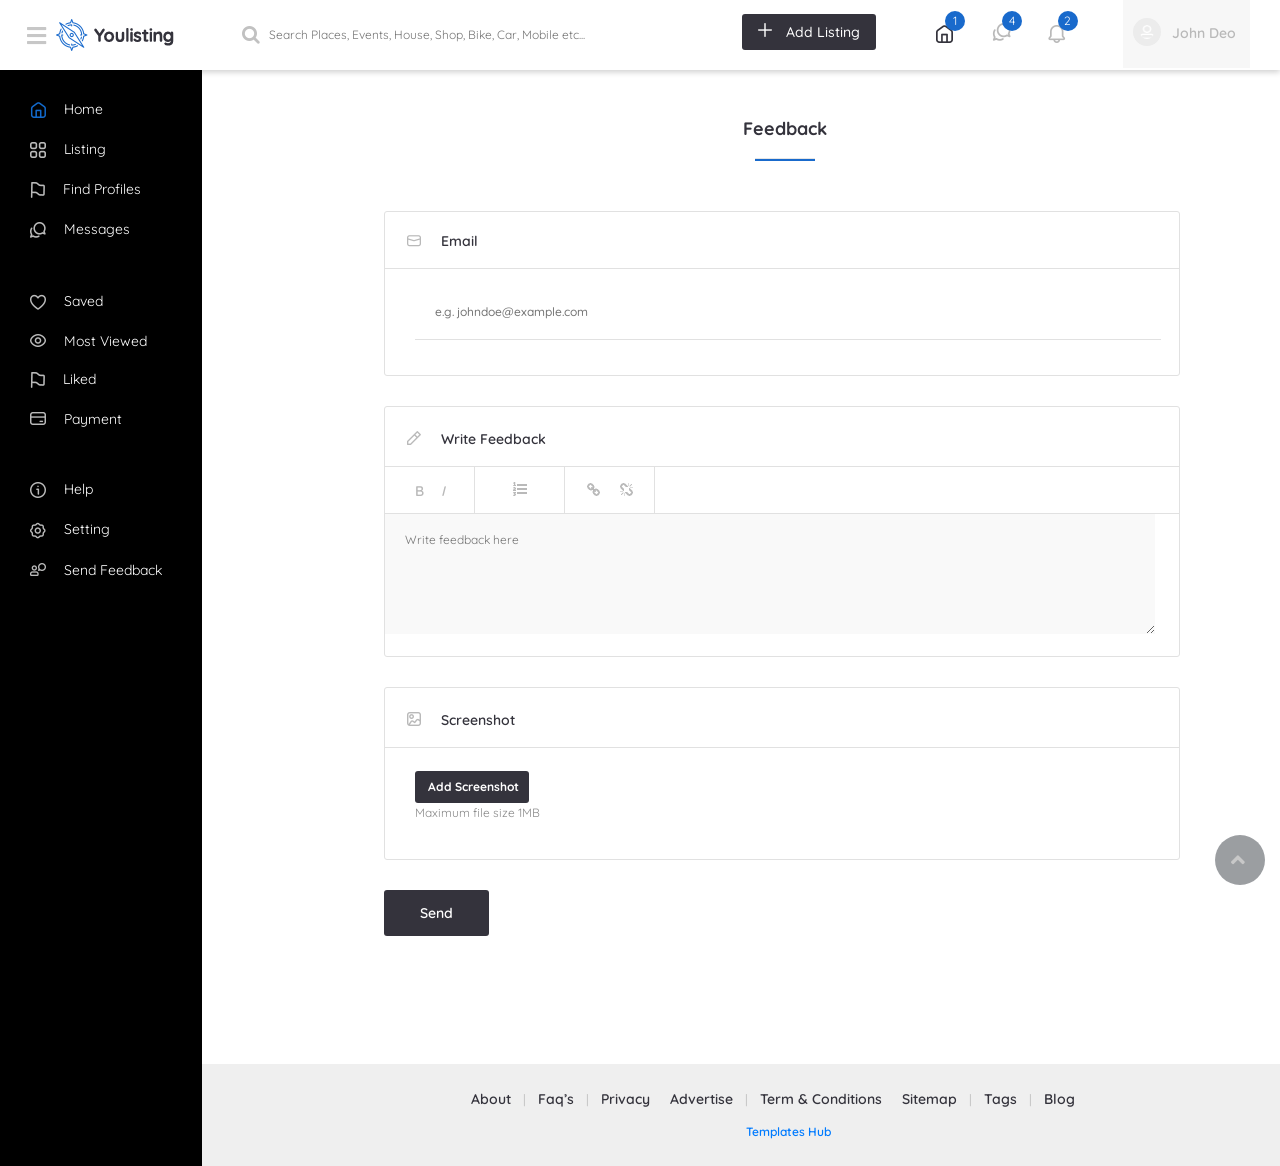
<file: feedback.html>
<!DOCTYPE html>
<html lang="en">

  
<!-- feedback15:56:38 GMT -->
<head>

    <meta charset="utf-8">
    <meta http-equiv="X-UA-Compatible" content="IE=edge">
    <meta name="viewport" content="width=device-width, initial-scale=1, shrink-to-fit=no">
    <meta name="description" content="">
    <meta name="author" content="">
<!-- Favicon -->
	<link href="images/header/fav.png" rel="shortcut icon" type="image/x-icon"/>

    <title>Youlisting | Feedback </title>

    <!-- Bootstrap core CSS-->
    <link href="vendor/bootstrap/css/bootstrap.min.css" rel="stylesheet">
	    <link href="css/style.css" rel="stylesheet">
		<link href="css/responsive.css" rel="stylesheet">
    <!-- Custom fonts for this template-->
    <link href="vendor/fontawesome-free/css/all.min.css" rel="stylesheet" type="text/css">

    <!-- Page level plugin CSS-->
    <link rel="stylesheet" href="css/icofont.html">
       <link href="css/font-awesome.css" rel="stylesheet" type="text/css">
    <link href="css/font-awesome.min.css" rel="stylesheet" type="text/css">

    <!-- Custom styles for this template-->
    <link href="css/sb-admin.css" rel="stylesheet">


  </head>

  <body id="page-top">

    <nav class="navbar navbar-expand-md navbar-light fixed-top sticky-top nav-menu">

     <div class="col-md-2 col-xs-12 p-left  p-right">

      <button  class="btn btn-link btn-sm text-white order-1 order-sm-0"  id="sidebarToggle" >
        <i class="fas fa-bars"></i>
      </button>
		<div class="logo">
			<a href="#">
			<img src="images/header/logo.png" alt="logo" >
			</a>
		</div>
	</div>
      <!-- Navbar -->
		<div class="col-md-5 col-xs-12 p-left  p-right">
			 <div class="searching">
				<form>
				<button type="submit"><i class="fa fa-search" aria-hidden="true"></i></button>
				<input type="text" name="search" placeholder="Search Places, Events, House, Shop, Bike, Car, Mobile etc...">
				</form>
			</div>
		</div>
			<div class="col-md-5 col-xs-12 p-left p-right">
			 <div class="add-listing">
				<a href="upload.html">
				<img src="images/header/plus-ico.png" alt="">
				Add Listing</a>
			 </div>
			 <div class="home">
				<ul>
					<li>
						<a  href="index-2.html"><img src="images/header/home.png" alt="" title="" >
							<span>1</span>
						</a>
					</li>
					<li class="popup"  onclick="myFunctionmsg()">
						<img src="images/header/mgs.png" alt="" title="" >
						<span>4</span>
						<div class="popuptext" id="message">
							<div class="notfication-details">
								<div class="noty-user-img">
									<img src="images/resources/ny-img1.png" alt="">
								</div>
								<div class="notification-info">
									<h5><a href="message.html">Jassica William</a>
									Lorem ipsum dolor sit amet, 
									consectetur adipisicing elit,</h5>
									<p>2 min ago</p>
								</div><!--notification-info -->
							</div>
							<div class="notfication-details">
								<div class="noty-user-img">
									<img src="images/resources/ny-img1.png" alt="">
								</div>
								<div class="notification-info">
									<h5><a href="message.html">Jassica William</a>
									Lorem ipsum dolor sit amet, consectetur adipisicing elit, 
									.</h5>
									<p>2 min ago</p>
								</div><!--notification-info -->
							</div>

							<div class="notfication-details">
								<div class="noty-user-img">
									<img src="images/resources/ny-img1.png" alt="">
								</div>
								<div class="notification-info">
									<h5><a href="message.html">Jassica William</a> 
									Lorem ipsum dolor sit amet, consectetur adipisicing elit,
									</h5>
									<p>2 min ago</p>
								</div><!--notification-info -->
							</div>
							
						 </div>
				
					</li>
					<li class="popup"  onclick="myFunctionicon()">
						<img src="images/header/notification.png" alt="" title="" >
					<span>2</span>
					<div class="popuptext" id="icon">
							<div class="notfication-details">
								<div class="noty-user-img">
									<img src="images/resources/ny-img1.png" alt="">
								</div>
								<div class="notification-info">
									<h3><a href="message.html">Jassica William</a> Comment on your project.</h3>
									<p>2 min ago</p>
								</div><!--notification-info -->
							</div>
							<div class="notfication-details">
								<div class="noty-user-img">
									<img src="images/resources/ny-img1.png" alt="">
								</div>
								<div class="notification-info">
									<h3><a href="message.html">Jassica William</a> Comment on your project.</h3>
									<p>2 min ago</p>
								</div><!--notification-info -->
							</div>
							<div class="notfication-details">
								<div class="noty-user-img">
									<img src="images/resources/ny-img1.png" alt="">
								</div>
								<div class="notification-info">
									<h3><a href="message.html">Jassica William</a> Comment on your project.</h3>
									<p>2 min ago</p>
								</div><!--notification-info -->
							</div>
						 </div>
					
					</li>
					  
				</ul>
			 </div>
			 <!--#Home-->
			 <div class="login popup"  onclick="signin()">
				
				<img src="images/header/u-icon.png" title="" alt="">
				John Deo
				<div class="popuptext1" id="signin">
							<div class="notfication-details">
								<div class="notification-info">
									<a href="my_profile_account.html" >Profile </a>
								
								</div>
							</div>
							<div class="notfication-details">
								<div class="notification-info">
									<a href="my_profile_dashboard.html">Dashboard</a>
								</div>
							</div>
							<div class="notfication-details">
								<div class="notification-info">
									<a href="my_profile_view_detail.html">Profile Detail</a>
								</div>
							</div>
							<div class="notfication-details">
								<div class="notification-info">
									<a href="signin.html" >Sign In</a>
								</div><!--notification-info -->
							</div>
						 </div>
				
			
				
			 </div>
			</div>
    </nav>
    <div id="wrapper">
      <!-- Sidebar -->
		   <ul class="sidebar navbar-nav">
			<li class="nav-item active">
			<a href="index-2.html"><img src="images/menu-icon/Homeicon.png" title="" alt=""> <div class="fos" id="foo">Home</div></a></li>
			<li><a href="listing.html"><img src="images/menu-icon/Categoryicon.png" title="" alt=""><div class="fos" id="foo1"> Listing </div> </a></li>
			<li><a href="find_profiles.html"><img src="images/menu-icon/flag.png" title="" alt=""> <div class="fos" id="foo2">Find Profiles</div></a></li>
			<li class="mpadding"><a href="message.html"><img src="images/menu-icon/message.png" title="" alt=""><div class="fos" id="foo3"> Messages</div></a></li>
			
			<li><a href="saved.html"> <img src="images/menu-icon/favicon.png" title="" alt=""><div class="fos" id="foo4">Saved</div></a></li>
			<li> <a href="my_profile_view_detail.html"> <img src="images/menu-icon/eye.png" title="" alt=""><div class="fos" id="foo5">Most Viewed</div></a></li>
			<li> <a href="electronics.html"><img src="images/menu-icon/Shape.png" title="" alt=""><div class="fos" id="foo6">Liked</div></a></li>
			<li class="mpadding"><a href="other_user.html"><img src="images/menu-icon/card-payment.png" title="" alt=""> <div class="fos" id="foo7">Payment</div></a></li>
			
			<li> <a href="helps.html"><img src="images/menu-icon/info.png" title="" alt=""><div class="fos" id="foo8">Help</div></a></li>
			<li> <a href="setting.html"><img src="images/menu-icon/setting.png" title="" alt=""><div class="fos" id="foo9">Setting</div></a></li>
			<li class="mpadding"><a href="feedback.html"><img src="images/menu-icon/user.png" title="" alt=""><div class="fos" id="foo10"> Send Feedback</div></a></li>
			
		  </ul>
		<div id="content-wrapper">
			<div class="container-fluid">
			 <!-- Banner -->
				<div class="row leftside">
					<div class="messages text-center col-md-12">
					Feedback
					<hr>
					</div>	
						<div class="feedback col-md-10">
							<div class="email-input">
								<div class="midemail">
								<img src="images/feedback/email.png" alt="">
								Email
								</div>
								<input type="text" name="email" placeholder="e.g. johndoe@example.com" > 
							</div>
							<div class="email-input">
								<div class="midemail">
								<img src="images/feedback/img1.png" alt=""> Write Feedback
								</div>
								<div class="editors">
									<ul>
										<li><Strong>B</Strong><i>I</i></li>
										<li><img src="images/feedback/img2.png" alt=""></li>
										<li><img src="images/feedback/link.png" alt=""> &nbsp; &nbsp;
										<img src="images/feedback/link-2.png" alt="">
										</li>
									</ul>
									
									<div class="clearfix"></div>
								</div>
								<textarea placeholder="Write feedback here"></textarea>
							</div>
							<div class="email-input">
								
								<div class="midemail">
								<img src="images/feedback/screen.png" alt=""> Screenshot
								</div>
								<div class="screnshot" id="OpenImgUpload">
									<button class="btn">Add Screenshot</button>
									<input type="file" name="myfile" />
								<br />
								<span>Maximum file size 1MB</span>
								</div>
							</div>
							<div class="sends">
							<input type="submit" value="send">
							</div>
							<div class="clearfix"></div>
						</div>
						<div class="clearfix"></div>
					</div>
				</div>	
				  <!-- Banner Area-->
	
	
			</div>
		</div>	<!-- /.container-fluid -->
	
			<!-- Sticky Footer -->
			<footer class="sticky-footer col-md-12">
			  <div class="container my-auto">
				<div class="copyright text-center my-auto">
				 
				<div class="footer-info">
							<a href="#">About </a> | 
							<a href="#">Faq’s </a> | 
							<a href="#">Privacy</a>
							<a href="#"> Advertise</a>  | 
							<a href="#">Term & Conditions </a>
							<a href="#">Sitemap  </a>| 
							<a href="#">Tags  </a>| 
							<a href="#">Blog</a>
						</div>
						<div class="copy-right">
						<a target="_blank" href="https://www.templateshub.net">Templates Hub</a>
						</div>
				</div>
			  </div>
			</footer>

    <!-- /#wrapper -->
    <!-- Scroll to Top Button-->
    <a class="scroll-to-top rounded" href="#page-top">
      <i class="fas fa-angle-up"></i>
    </a>

    <!-- Bootstrap core JavaScript-->
    <script src="vendor/jquery/jquery.min.js"></script>
    <script src="vendor/bootstrap/js/bootstrap.bundle.min.js"></script>

    <!-- Core plugin JavaScript-->
    <script src="vendor/jquery-easing/jquery.easing.min.js"></script>

    <!-- Page level plugin JavaScript-->
    <script src="vendor/chart.js/Chart.min.js"></script>
    <script src="vendor/datatables/jquery.dataTables.js"></script>
    <script src="vendor/datatables/dataTables.bootstrap4.js"></script>

    <!-- Custom scripts for all pages-->
    <script src="js/sb-admin.min.js"></script>
	 <script src="js/you-listing.js"></script>
	  <script src="js/menurght.js"></script>
	    <!-- Demo scripts for this page-->

  <script src="js/slick.min.js"></script>
  </body>


<!-- feedback15:56:39 GMT -->
</html>
</file>
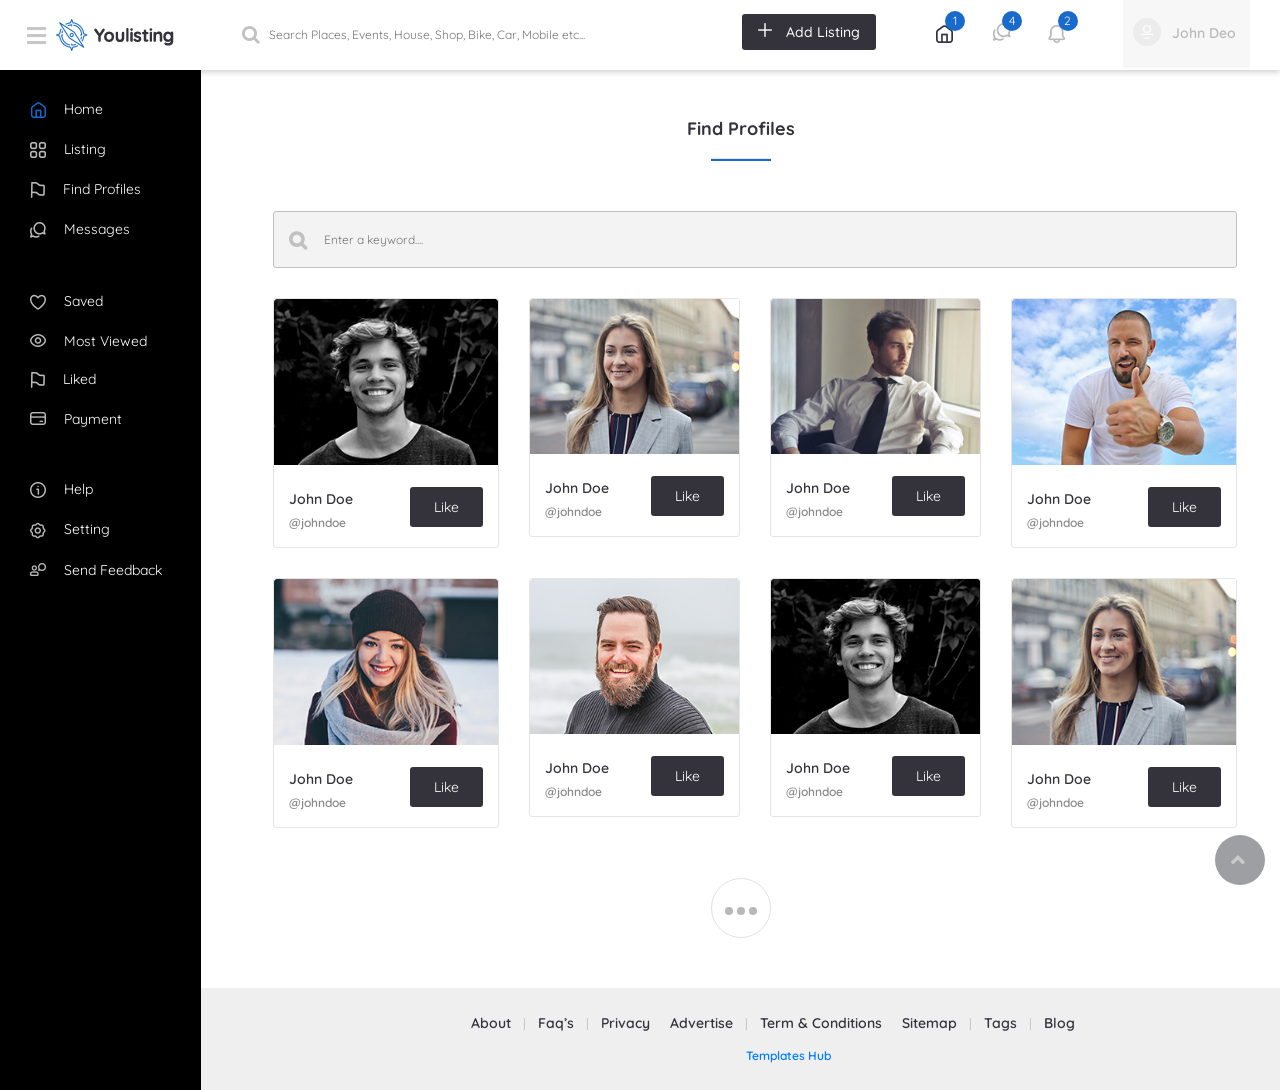
<file: find_profiles.html>
<!DOCTYPE html>
<html lang="en">

  
<!-- find_profiles15:54:03 GMT -->
<head>

    <meta charset="utf-8">
    <meta http-equiv="X-UA-Compatible" content="IE=edge">
    <meta name="viewport" content="width=device-width, initial-scale=1, shrink-to-fit=no">
    <meta name="description" content="">
    <meta name="author" content="">
<!-- Favicon -->
	<link href="images/header/fav.png" rel="shortcut icon" type="image/x-icon"/>

    <title>Youlisting | Find Profile</title>

    <!-- Bootstrap core CSS-->
    <link href="vendor/bootstrap/css/bootstrap.min.css" rel="stylesheet">
	    <link href="css/style.css" rel="stylesheet">
		<link href="css/responsive.css" rel="stylesheet">
    <!-- Custom fonts for this template-->
    <link href="vendor/fontawesome-free/css/all.min.css" rel="stylesheet" type="text/css">

    <!-- Page level plugin CSS-->
    <link rel="stylesheet" href="css/icofont.html">
   <link href="css/font-awesome.css" rel="stylesheet" type="text/css">
    <link href="css/font-awesome.min.css" rel="stylesheet" type="text/css">

    <!-- Custom styles for this template-->
    <link href="css/sb-admin.css" rel="stylesheet">


  </head>

  <body id="page-top">

     <nav class="navbar navbar-expand-md navbar-light fixed-top sticky-top nav-menu">

     <div class="col-md-2 col-xs-12 p-left  p-right">

      <button  class="btn btn-link btn-sm text-white order-1 order-sm-0"  id="sidebarToggle" >
        <i class="fas fa-bars"></i>
      </button>
		<div class="logo">
			<a href="#">
			<img src="images/header/logo.png" alt="logo" >
			</a>
		</div>
	</div>
      <!-- Navbar -->
		<div class="col-md-5 col-xs-12 p-left  p-right">
			 <div class="searching">
				<form>
				<button type="submit"><i class="fa fa-search" aria-hidden="true"></i></button>
				<input type="text" name="search" placeholder="Search Places, Events, House, Shop, Bike, Car, Mobile etc...">
				</form>
			</div>
		</div>
			<div class="col-md-5 col-xs-12 p-left p-right">
			 <div class="add-listing">
				<a href="upload.html">
				<img src="images/header/plus-ico.png" alt="">
				Add Listing</a>
			 </div>
			 <div class="home">
				<ul>
					<li>
						<a  href="index-2.html"><img src="images/header/home.png" alt="" title="" >
							<span>1</span>
						</a>
					</li>
					<li class="popup"  onclick="myFunctionmsg()">
						<img src="images/header/mgs.png" alt="" title="" >
						<span>4</span>
						<div class="popuptext" id="message">
							<div class="notfication-details">
								<div class="noty-user-img">
									<img src="images/resources/ny-img1.png" alt="">
								</div>
								<div class="notification-info">
									<h5><a href="message.html">Jassica William</a>
									Lorem ipsum dolor sit amet, 
									consectetur adipisicing elit,</h5>
									<p>2 min ago</p>
								</div><!--notification-info -->
							</div>
							<div class="notfication-details">
								<div class="noty-user-img">
									<img src="images/resources/ny-img1.png" alt="">
								</div>
								<div class="notification-info">
									<h5><a href="message.html">Jassica William</a>
									Lorem ipsum dolor sit amet, consectetur adipisicing elit, 
									.</h5>
									<p>2 min ago</p>
								</div><!--notification-info -->
							</div>

							<div class="notfication-details">
								<div class="noty-user-img">
									<img src="images/resources/ny-img1.png" alt="">
								</div>
								<div class="notification-info">
									<h5><a href="message.html">Jassica William</a> 
									Lorem ipsum dolor sit amet, consectetur adipisicing elit,
									</h5>
									<p>2 min ago</p>
								</div><!--notification-info -->
							</div>
							
						 </div>
				
					</li>
					<li class="popup"  onclick="myFunctionicon()">
						<img src="images/header/notification.png" alt="" title="" >
					<span>2</span>
					<div class="popuptext" id="icon">
							<div class="notfication-details">
								<div class="noty-user-img">
									<img src="images/resources/ny-img1.png" alt="">
								</div>
								<div class="notification-info">
									<h3><a href="message.html">Jassica William</a> Comment on your project.</h3>
									<p>2 min ago</p>
								</div><!--notification-info -->
							</div>
							<div class="notfication-details">
								<div class="noty-user-img">
									<img src="images/resources/ny-img1.png" alt="">
								</div>
								<div class="notification-info">
									<h3><a href="message.html">Jassica William</a> Comment on your project.</h3>
									<p>2 min ago</p>
								</div><!--notification-info -->
							</div>
							<div class="notfication-details">
								<div class="noty-user-img">
									<img src="images/resources/ny-img1.png" alt="">
								</div>
								<div class="notification-info">
									<h3><a href="message.html">Jassica William</a> Comment on your project.</h3>
									<p>2 min ago</p>
								</div><!--notification-info -->
							</div>
						 </div>
					
					</li>
					  
				</ul>
			 </div>
			 <!--#Home-->
			 <div class="login popup"  onclick="signin()">
				
				<img src="images/header/u-icon.png" title="" alt="">
				John Deo
				<div class="popuptext1" id="signin">
							<div class="notfication-details">
								<div class="notification-info">
									<a href="my_profile_account.html" >Profile </a>
								
								</div>
							</div>
							<div class="notfication-details">
								<div class="notification-info">
									<a href="my_profile_dashboard.html">Dashboard</a>
								</div>
							</div>
							<div class="notfication-details">
								<div class="notification-info">
									<a href="my_profile_view_detail.html">Profile Detail</a>
								</div>
							</div>
							<div class="notfication-details">
								<div class="notification-info">
									<a href="signin.html" >Sign In</a>
								</div><!--notification-info -->
							</div>
						 </div>
				
			
				
			 </div>
			</div>
    </nav>
    <div id="wrapper">
      <!-- Sidebar -->
		  <ul class="sidebar navbar-nav">
			<li class="nav-item active">
			<a href="index-2.html"><img src="images/menu-icon/Homeicon.png" title="" alt=""> <div class="fos" id="foo">Home</div></a></li>
			<li><a href="listing.html"><img src="images/menu-icon/Categoryicon.png" title="" alt=""><div class="fos" id="foo1"> Listing </div> </a></li>
			<li><a href="find_profiles.html"><img src="images/menu-icon/flag.png" title="" alt=""> <div class="fos" id="foo2">Find Profiles</div></a></li>
			<li class="mpadding"><a href="message.html"><img src="images/menu-icon/message.png" title="" alt=""><div class="fos" id="foo3"> Messages</div></a></li>
			
			<li><a href="saved.html"> <img src="images/menu-icon/favicon.png" title="" alt=""><div class="fos" id="foo4">Saved</div></a></li>
			<li> <a href="my_profile_view_detail.html"> <img src="images/menu-icon/eye.png" title="" alt=""><div class="fos" id="foo5">Most Viewed</div></a></li>
			<li> <a href="electronics.html"><img src="images/menu-icon/Shape.png" title="" alt=""><div class="fos" id="foo6">Liked</div></a></li>
			<li class="mpadding"><a href="other_user.html"><img src="images/menu-icon/card-payment.png" title="" alt=""> <div class="fos" id="foo7">Payment</div></a></li>
			
			<li> <a href="helps.html"><img src="images/menu-icon/info.png" title="" alt=""><div class="fos" id="foo8">Help</div></a></li>
			<li> <a href="setting.html"><img src="images/menu-icon/setting.png" title="" alt=""><div class="fos" id="foo9">Setting</div></a></li>
			<li class="mpadding"><a href="feedback.html"><img src="images/menu-icon/user.png" title="" alt=""><div class="fos" id="foo10"> Send Feedback</div></a></li>
			
		  </ul>
		<div class="container-fluid">
			 <!-- Banner -->
				<div class="row">
					<div class="messages text-center col-md-12">
					Find Profiles
					<hr>
					</div>	
					<div class="left_side">
						<div class="search-main">
							<form>
							<button type="submit"><i class="fa fa-search" aria-hidden="true"></i></button>
							<input type="text" name="search" placeholder="Enter a keyword....">
							</form>
						</div>
						<div class="col-md-3 col-xs-12 col-sm-6 p-left">
							<div class="mainbox">
								<div class="imgbox">
									<img src="images/product/01_liked_img.jpg" alt="">
								</div>
								<div class="lefttext">
									John Doe
									<p>@johndoe</p>
								</div>
								<div class="righttext">
									<a href="#">Like</a>
								</div>
								<div class="clearfix"></div>
							</div>
						</div>
						<div class="col-md-3 col-xs-12 col-sm-6 ">
							<div class="mainbox">
								<div class="imgbox">
									<img src="images/product/02_liked_img.jpg" alt="">
								</div>
								<div class="lefttext">
									John Doe
									<p>@johndoe</p>
								</div>
								<div class="righttext">
									<a href="#">Like</a>
								</div>
								<div class="clearfix"></div>
							</div>
						</div>
						<div class="col-md-3 col-xs-12 col-sm-6 ">
							<div class="mainbox">
								<div class="imgbox">
								<img src="images/product/03_liked_img.jpg" alt="">
								</div>
								<div class="lefttext">
									John Doe
									<p>@johndoe</p>
								</div>
								<div class="righttext">
									<a href="#">Like</a>
								</div>
								<div class="clearfix"></div>
							</div>
						</div>
						<div class="col-md-3 col-xs-12 col-sm-6 p-right">
							<div class="mainbox">
								<div class="imgbox">
									<img src="images/product/04_liked_img.jpg" alt="">
								</div>
								<div class="lefttext">
									John Doe
									<p>@johndoe</p>
								</div>
								<div class="righttext">
									<a href="#">Like</a>
								</div>
								<div class="clearfix"></div>
							</div>
						</div>
						<div class="col-md-3 col-xs-12 col-sm-6 p-left">
							<div class="mainbox">
								<div class="imgbox">
									<img src="images/product/05_liked_img.jpg" alt="">
								</div>
								<div class="lefttext">
									John Doe
									<p>@johndoe</p>
								</div>
								<div class="righttext">
									<a href="#">Like</a>
								</div>
								<div class="clearfix"></div>
							</div>
						</div>
						<div class="col-md-3 col-xs-12 col-sm-6 ">
							<div class="mainbox">
								<div class="imgbox">
									<img src="images/product/06_liked_img.jpg" alt="">
								</div>
								<div class="lefttext">
									John Doe
									<p>@johndoe</p>
								</div>
								<div class="righttext">
									<a href="#">Like</a>
								</div>
								<div class="clearfix"></div>
							</div>
							
						</div>
						<div class="col-md-3 col-xs-12 col-sm-6 ">
							<div class="mainbox">
								<div class="imgbox">
									<img src="images/product/01_liked_img.jpg" alt="">
								</div>
								<div class="lefttext">
									John Doe
									<p>@johndoe</p>
								</div>
								<div class="righttext">
									<a href="#">Like</a>
									
								</div>
								<div class="clearfix"></div>
							</div>
							
						</div>
						<div class="col-md-3 col-xs-12 col-sm-6 p-right">
							<div class="mainbox">
								<div class="imgbox">
									<img src="images/product/02_liked_img.jpg" alt="">
								</div>
								<div class="lefttext">
									John Doe
									<p>@johndoe</p>
								</div>
								<div class="righttext">
									<a href="#">Like</a>
									
								</div>
								<div class="clearfix"></div>
							</div>
							
						</div>
					</div>
				
				</div>
				
		
		 <!--#Spiner-->
		<div class="spinner">
			<div class="bounce1"></div>
			<div class="bounce2"></div>
			<div class="bounce3"></div>
		</div>
		<br />
		<br />
		<br />
		<br />
   <!--#Spiner-->
     	
			<!-- Sticky Footer -->
			<footer class="sticky-footer col-md-12">
			  <div class="container my-auto">
				<div class="copyright text-center my-auto">
				 
				<div class="footer-info">
							<a href="#">About </a> | 
							<a href="#">Faq’s </a> | 
							<a href="#">Privacy</a>
							<a href="#"> Advertise</a>  | 
							<a href="#">Term & Conditions </a>
							<a href="#">Sitemap  </a>| 
							<a href="#">Tags  </a>| 
							<a href="#">Blog</a>
						</div>
						<div class="copy-right">
						<a target="_blank" href="https://www.templateshub.net">Templates Hub</a>
						</div>
				</div>
			  </div>
			</footer>

    </div>
      <!-- /.content-wrapper -->
    </div>
	</div>
    <!-- /#wrapper -->
    <!-- Scroll to Top Button-->
    <a class="scroll-to-top rounded" href="#page-top">
      <i class="fas fa-angle-up"></i>
    </a>
    <!-- Bootstrap core JavaScript-->
    <script src="vendor/jquery/jquery.min.js"></script>
    <script src="vendor/bootstrap/js/bootstrap.bundle.min.js"></script>
    <!-- Core plugin JavaScript-->
    <script src="vendor/jquery-easing/jquery.easing.min.js"></script>
    <!-- Page level plugin JavaScript-->
    <script src="vendor/chart.js/Chart.min.js"></script>
    <script src="vendor/datatables/jquery.dataTables.js"></script>
    <script src="vendor/datatables/dataTables.bootstrap4.js"></script>
    <!-- Custom scripts for all pages-->
    <script src="js/sb-admin.min.js"></script>
	 <script src="js/you-listing.js"></script>
	  <script src="js/menurght.js"></script>
    <!-- Demo scripts for this page-->
   <script src="js/slick.min.js"></script>
  </body>


<!-- find_profiles15:54:34 GMT -->
</html>
</file>
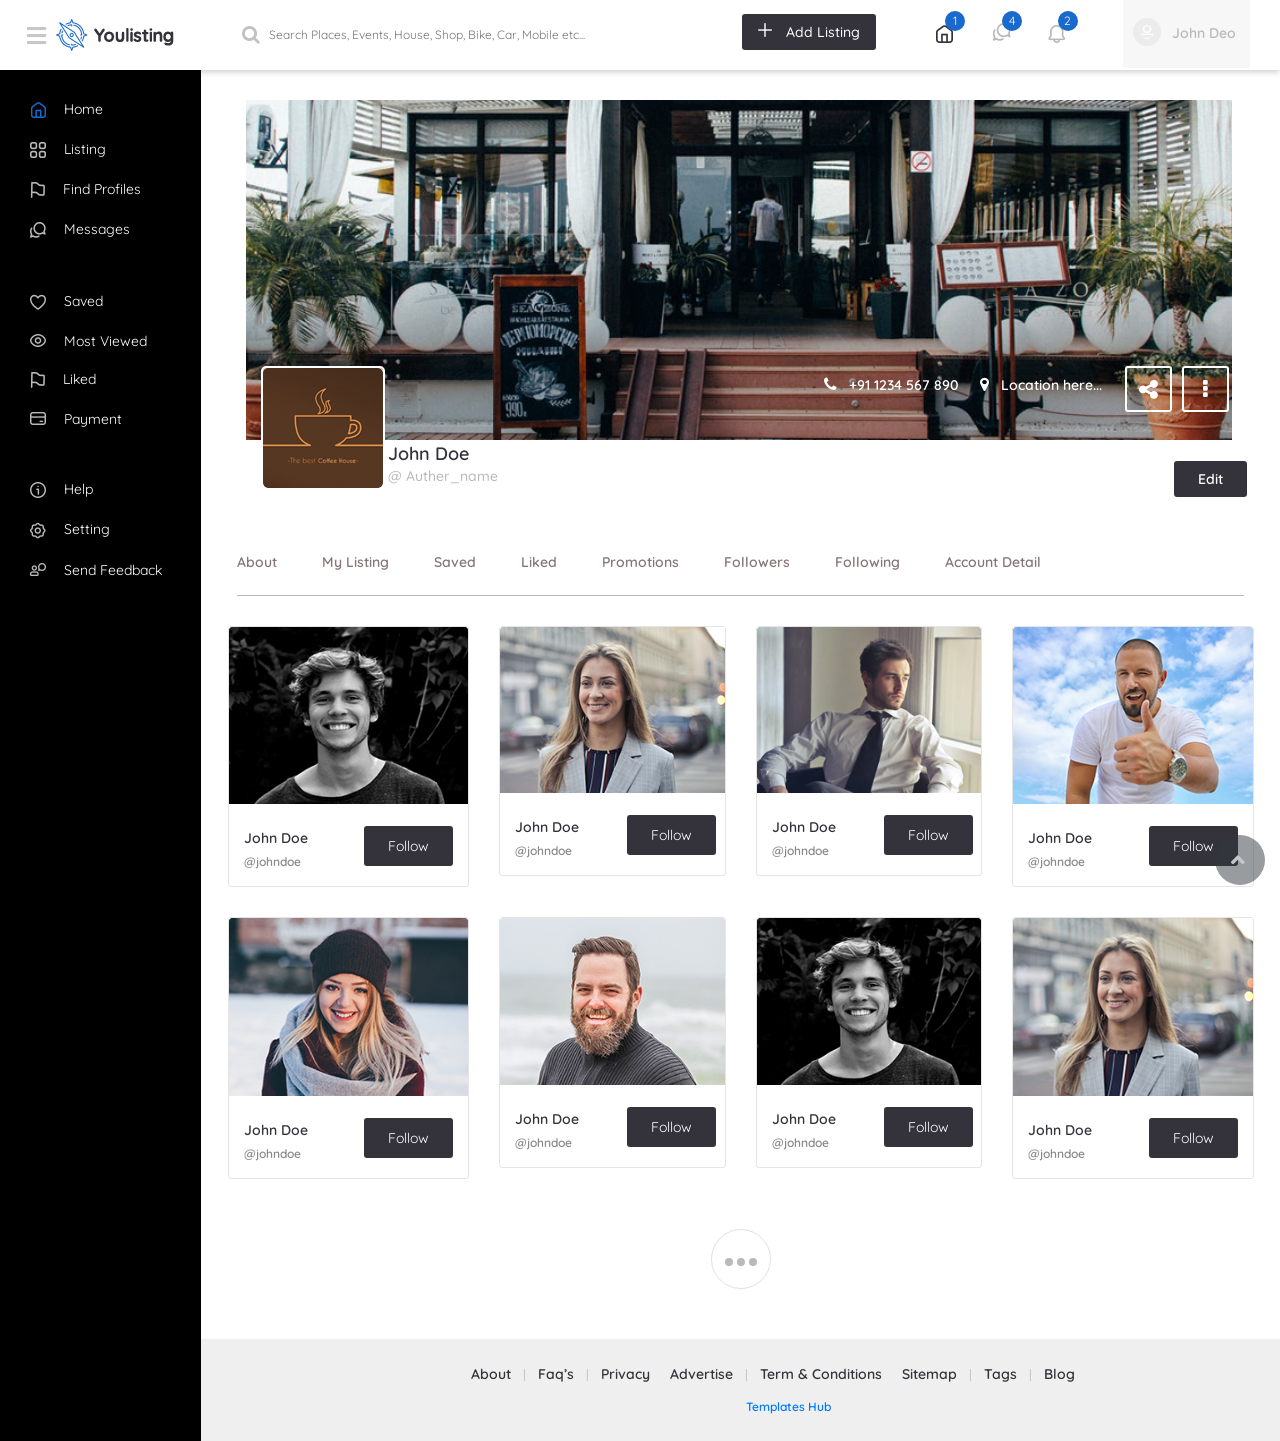
<file: followers.html>
<!DOCTYPE html>
<html lang="en">

  
<!-- followers15:59:34 GMT -->
<head>

    <meta charset="utf-8">
    <meta http-equiv="X-UA-Compatible" content="IE=edge">
    <meta name="viewport" content="width=device-width, initial-scale=1, shrink-to-fit=no">
    <meta name="description" content="">
    <meta name="author" content="">
<!-- Favicon -->
	<link href="images/header/fav.png" rel="shortcut icon" type="image/x-icon"/>

    <title>Youlisting | Followers</title>

    <!-- Bootstrap core CSS-->
    <link href="vendor/bootstrap/css/bootstrap.min.css" rel="stylesheet">
	    <link href="css/style.css" rel="stylesheet">
		<link href="css/responsive.css" rel="stylesheet">
    <!-- Custom fonts for this template-->
    <link href="vendor/fontawesome-free/css/all.min.css" rel="stylesheet" type="text/css">

    <!-- Page level plugin CSS-->
    <link href="css/font-awesome.css" rel="stylesheet" type="text/css">
    <link href="css/font-awesome.min.css" rel="stylesheet" type="text/css">

    <!-- Custom styles for this template-->
    <link href="css/sb-admin.css" rel="stylesheet">


  </head>

  <body id="page-top">

     <nav class="navbar navbar-expand-md navbar-light fixed-top sticky-top nav-menu">

     <div class="col-md-2 col-xs-12 p-left  p-right">

      <button  class="btn btn-link btn-sm text-white order-1 order-sm-0"  id="sidebarToggle" >
        <i class="fas fa-bars"></i>
      </button>
		<div class="logo">
			<a href="#">
			<img src="images/header/logo.png" alt="logo" >
			</a>
		</div>
	</div>
      <!-- Navbar -->
		<div class="col-md-5 col-xs-12 p-left  p-right">
			 <div class="searching">
				<form>
				<button type="submit"><i class="fa fa-search" aria-hidden="true"></i></button>
				<input type="text" name="search" placeholder="Search Places, Events, House, Shop, Bike, Car, Mobile etc...">
				</form>
			</div>
		</div>
			<div class="col-md-5 col-xs-12 p-left p-right">
			 <div class="add-listing">
				<a href="upload.html">
				<img src="images/header/plus-ico.png" alt="">
				Add Listing</a>
			 </div>
			 <div class="home">
				<ul>
					<li>
						<a  href="index-2.html"><img src="images/header/home.png" alt="" title="" >
							<span>1</span>
						</a>
					</li>
					<li class="popup"  onclick="myFunctionmsg()">
						<img src="images/header/mgs.png" alt="" title="" >
						<span>4</span>
						<div class="popuptext" id="message">
							<div class="notfication-details">
								<div class="noty-user-img">
									<img src="images/resources/ny-img1.png" alt="">
								</div>
								<div class="notification-info">
									<h5><a href="message.html">Jassica William</a>
									Lorem ipsum dolor sit amet, 
									consectetur adipisicing elit,</h5>
									<p>2 min ago</p>
								</div><!--notification-info -->
							</div>
							<div class="notfication-details">
								<div class="noty-user-img">
									<img src="images/resources/ny-img1.png" alt="">
								</div>
								<div class="notification-info">
									<h5><a href="message.html">Jassica William</a>
									Lorem ipsum dolor sit amet, consectetur adipisicing elit, 
									.</h5>
									<p>2 min ago</p>
								</div><!--notification-info -->
							</div>

							<div class="notfication-details">
								<div class="noty-user-img">
									<img src="images/resources/ny-img1.png" alt="">
								</div>
								<div class="notification-info">
									<h5><a href="message.html">Jassica William</a> 
									Lorem ipsum dolor sit amet, consectetur adipisicing elit,
									</h5>
									<p>2 min ago</p>
								</div><!--notification-info -->
							</div>
							
						 </div>
				
					</li>
					<li class="popup"  onclick="myFunctionicon()">
						<img src="images/header/notification.png" alt="" title="" >
					<span>2</span>
					<div class="popuptext" id="icon">
							<div class="notfication-details">
								<div class="noty-user-img">
									<img src="images/resources/ny-img1.png" alt="">
								</div>
								<div class="notification-info">
									<h3><a href="message.html">Jassica William</a> Comment on your project.</h3>
									<p>2 min ago</p>
								</div><!--notification-info -->
							</div>
							<div class="notfication-details">
								<div class="noty-user-img">
									<img src="images/resources/ny-img1.png" alt="">
								</div>
								<div class="notification-info">
									<h3><a href="message.html">Jassica William</a> Comment on your project.</h3>
									<p>2 min ago</p>
								</div><!--notification-info -->
							</div>
							<div class="notfication-details">
								<div class="noty-user-img">
									<img src="images/resources/ny-img1.png" alt="">
								</div>
								<div class="notification-info">
									<h3><a href="message.html">Jassica William</a> Comment on your project.</h3>
									<p>2 min ago</p>
								</div><!--notification-info -->
							</div>
						 </div>
					
					</li>
					  
				</ul>
			 </div>
			 <!--#Home-->
			 <div class="login popup"  onclick="signin()">
				
				<img src="images/header/u-icon.png" title="" alt="">
				John Deo
				<div class="popuptext1" id="signin">
							<div class="notfication-details">
								<div class="notification-info">
									<a href="my_profile_account.html" >Profile </a>
								
								</div>
							</div>
							<div class="notfication-details">
								<div class="notification-info">
									<a href="my_profile_dashboard.html">Dashboard</a>
								</div>
							</div>
							<div class="notfication-details">
								<div class="notification-info">
									<a href="my_profile_view_detail.html">Profile Detail</a>
								</div>
							</div>
							<div class="notfication-details">
								<div class="notification-info">
									<a href="signin.html" >Sign In</a>
								</div><!--notification-info -->
							</div>
						 </div>
				
			
				
			 </div>
			</div>
    </nav>
    <div id="wrapper">
      <!-- Sidebar -->
		 <ul class="sidebar navbar-nav">
			<li class="nav-item active">
			<a href="index-2.html"><img src="images/menu-icon/Homeicon.png" title="" alt=""> <div class="fos" id="foo">Home</div></a></li>
			<li><a href="listing.html"><img src="images/menu-icon/Categoryicon.png" title="" alt=""><div class="fos" id="foo1"> Listing </div> </a></li>
			<li><a href="find_profiles.html"><img src="images/menu-icon/flag.png" title="" alt=""> <div class="fos" id="foo2">Find Profiles</div></a></li>
			<li class="mpadding"><a href="message.html"><img src="images/menu-icon/message.png" title="" alt=""><div class="fos" id="foo3"> Messages</div></a></li>
			
			<li><a href="saved.html"> <img src="images/menu-icon/favicon.png" title="" alt=""><div class="fos" id="foo4">Saved</div></a></li>
			<li> <a href="my_profile_view_detail.html"> <img src="images/menu-icon/eye.png" title="" alt=""><div class="fos" id="foo5">Most Viewed</div></a></li>
			<li> <a href="electronics.html"><img src="images/menu-icon/Shape.png" title="" alt=""><div class="fos" id="foo6">Liked</div></a></li>
			<li class="mpadding"><a href="other_user.html"><img src="images/menu-icon/card-payment.png" title="" alt=""> <div class="fos" id="foo7">Payment</div></a></li>
			
			<li> <a href="helps.html"><img src="images/menu-icon/info.png" title="" alt=""><div class="fos" id="foo8">Help</div></a></li>
			<li> <a href="setting.html"><img src="images/menu-icon/setting.png" title="" alt=""><div class="fos" id="foo9">Setting</div></a></li>
			<li class="mpadding"><a href="feedback.html"><img src="images/menu-icon/user.png" title="" alt=""><div class="fos" id="foo10"> Send Feedback</div></a></li>
			
		  </ul>
		<div class="container-fluid">
			 <!-- Banner -->
				
					<div class="dashboard">
					<div class="advertisment-banner1 col-md-12">
						<img src="images/banner/bg.jpg" alt="" title="">
					</div>
					<div class="main-page">
						<div class=" dash-profile">
							<img src="images/banner/01_cdp.jpg" alt="">
						</div>
						<div class="prompr">
							<ul class="pull-right prof">
								<li class="number"><i class="fa fa-phone" aria-hidden="true"></i> &nbsp; +91 1234 567 890</li>
								<li class="number"><i class="fa fa-map-marker" aria-hidden="true"></i> &nbsp; Location here...</li>
								
								<li class="borders"><i class="fa fa-share-alt" aria-hidden="true"></i></li>
								<li class="borders"><i class="fa fa-ellipsis-v" aria-hidden="true"></i></li>
							</ul>
							<div class="dashname">
								John Doe
								<p>@ auther_name</p>
							</div>
							<div class="likeds">
								<div class="likeright">
									<a href="#">edit</a>
								</div>
							</div>
							
						</div>
					</div>
						<div class="clearfix">
						</div>
				</div>
				
				  <!-- Banner Area-->
			
				<div class="settingmenu">
				<div class="navbar navbar-expand-md navbar-light">
					<button class="navbar-toggler" data-toggle="collapse" data-target="#navbarNav">
					<span class="navbar-toggler-icon "></span>
					</button>
				<div class="collapse navbar-collapse  visible-title" id="navbarNav">
				<ul class="navbar-nav ">
					<li>
					<a href="setting.html">About  </a>
					</li>
					<li>
					<a href="my_listing.html">My Listing  </a>
					</li>
					<li>
					<a href="saved.html">Saved </a>
					</li>
					<li>
					<a href="find_profiles.html">Liked </a>
					</li>
					<li>
					<a href="electronics.html">Promotions </a>
					</li>
					<li>
					<a href="followers.html">Followers </a>
					</li>
					<li>
					<a href="following.html">Following </a>
					</li>
					<li>
					<a href="my_profile_account.html">Account Detail </a>
					</li>
				
				</ul>

				</div>
				</div>
				
			</div>
			<div class="left_side1">
					<div class="row">
						<div class="col-md-3 col-xs-12 col-sm-6 p-left">
							<div class="mainbox">
								<div class="imgbox">
									<img src="images/product/01_liked_img.jpg" alt="">
								</div>
								<div class="lefttext">
									John Doe
									<p>@johndoe</p>
								</div>
								<div class="righttext">
									<a href="#">Follow</a>
								</div>
								<div class="clearfix"></div>
							</div>
						</div>
						<div class="col-md-3 col-xs-12 col-sm-6 ">
							<div class="mainbox">
								<div class="imgbox">
									<img src="images/product/02_liked_img.jpg" alt="">
								</div>
								<div class="lefttext">
									John Doe
									<p>@johndoe</p>
								</div>
								<div class="righttext">
									<a href="#">Follow</a>
								</div>
								<div class="clearfix"></div>
							</div>
						</div>
						<div class="col-md-3 col-xs-12 col-sm-6 ">
							<div class="mainbox">
								<div class="imgbox">
								<img src="images/product/03_liked_img.jpg" alt="">
								</div>
								<div class="lefttext">
									John Doe
									<p>@johndoe</p>
								</div>
								<div class="righttext">
									<a href="#">Follow</a>
								</div>
								<div class="clearfix"></div>
							</div>
						</div>
						<div class="col-md-3 col-xs-12 col-sm-6 p-right">
							<div class="mainbox">
								<div class="imgbox">
									<img src="images/product/04_liked_img.jpg" alt="">
								</div>
								<div class="lefttext">
									John Doe
									<p>@johndoe</p>
								</div>
								<div class="righttext">
									<a href="#">Follow</a>
								</div>
								<div class="clearfix"></div>
							</div>
						</div>
						<div class="col-md-3 col-xs-12 col-sm-6 p-left">
							<div class="mainbox">
								<div class="imgbox">
									<img src="images/product/05_liked_img.jpg" alt="">
								</div>
								<div class="lefttext">
									John Doe
									<p>@johndoe</p>
								</div>
								<div class="righttext">
									<a href="#">Follow</a>
								</div>
								<div class="clearfix"></div>
							</div>
						</div>
						<div class="col-md-3 col-xs-12 col-sm-6 ">
							<div class="mainbox">
								<div class="imgbox">
									<img src="images/product/06_liked_img.jpg" alt="">
								</div>
								<div class="lefttext">
									John Doe
									<p>@johndoe</p>
								</div>
								<div class="righttext">
									<a href="#">Follow</a>
								</div>
								<div class="clearfix"></div>
							</div>
							
						</div>
						<div class="col-md-3 col-xs-12 col-sm-6 ">
							<div class="mainbox">
								<div class="imgbox">
									<img src="images/product/01_liked_img.jpg" alt="">
								</div>
								<div class="lefttext">
									John Doe
									<p>@johndoe</p>
								</div>
								<div class="righttext">
									<a href="#">Follow</a>
									
								</div>
								<div class="clearfix"></div>
							</div>
							
						</div>
						<div class="col-md-3 col-xs-12 col-sm-6 p-right">
							<div class="mainbox">
								<div class="imgbox">
									<img src="images/product/02_liked_img.jpg" alt="">
								</div>
								<div class="lefttext">
									John Doe
									<p>@johndoe</p>
								</div>
								<div class="righttext">
									<a href="#">Follow</a>
									
								</div>
								<div class="clearfix"></div>
							</div>
							
						</div>
					</div>
				
				</div>
				
		
		 <!--#Spiner-->
		<div class="spinner">
			<div class="bounce1"></div>
			<div class="bounce2"></div>
			<div class="bounce3"></div>
		</div>
		<br />
		<br />
		<br />
		<br />
   <!--#Spiner-->
     	
			<!-- Sticky Footer -->
			<footer class="sticky-footer col-md-12">
			  <div class="container my-auto">
				<div class="copyright text-center my-auto">
				 
				<div class="footer-info">
							<a href="#">About </a> | 
							<a href="#">Faq’s </a> | 
							<a href="#">Privacy</a>
							<a href="#"> Advertise</a>  | 
							<a href="#">Term & Conditions </a>
							<a href="#">Sitemap  </a>| 
							<a href="#">Tags  </a>| 
							<a href="#">Blog</a>
						</div>
						<div class="copy-right">
						<a target="_blank" href="https://www.templateshub.net">Templates Hub</a>
						</div>
				</div>
			  </div>
			</footer>

    </div>
      <!-- /.content-wrapper -->
    </div>
	</div>
    <!-- /#wrapper -->
    <!-- Scroll to Top Button-->
    <a class="scroll-to-top rounded" href="#page-top">
      <i class="fas fa-angle-up"></i>
    </a>
    <!-- Bootstrap core JavaScript-->
    <script src="vendor/jquery/jquery.min.js"></script>
    <script src="vendor/bootstrap/js/bootstrap.bundle.min.js"></script>
    <!-- Core plugin JavaScript-->
    <script src="vendor/jquery-easing/jquery.easing.min.js"></script>
    <!-- Page level plugin JavaScript-->
    <script src="vendor/chart.js/Chart.min.js"></script>
    <script src="vendor/datatables/jquery.dataTables.js"></script>
    <script src="vendor/datatables/dataTables.bootstrap4.js"></script>
    <!-- Custom scripts for all pages-->
    <script src="js/sb-admin.min.js"></script>
	 <script src="js/you-listing.js"></script>
	  <script src="js/menurght.js"></script>
    <!-- Demo scripts for this page-->
  <script src="js/slick.min.js"></script>
  </body>


<!-- followers15:59:34 GMT -->
</html>
</file>
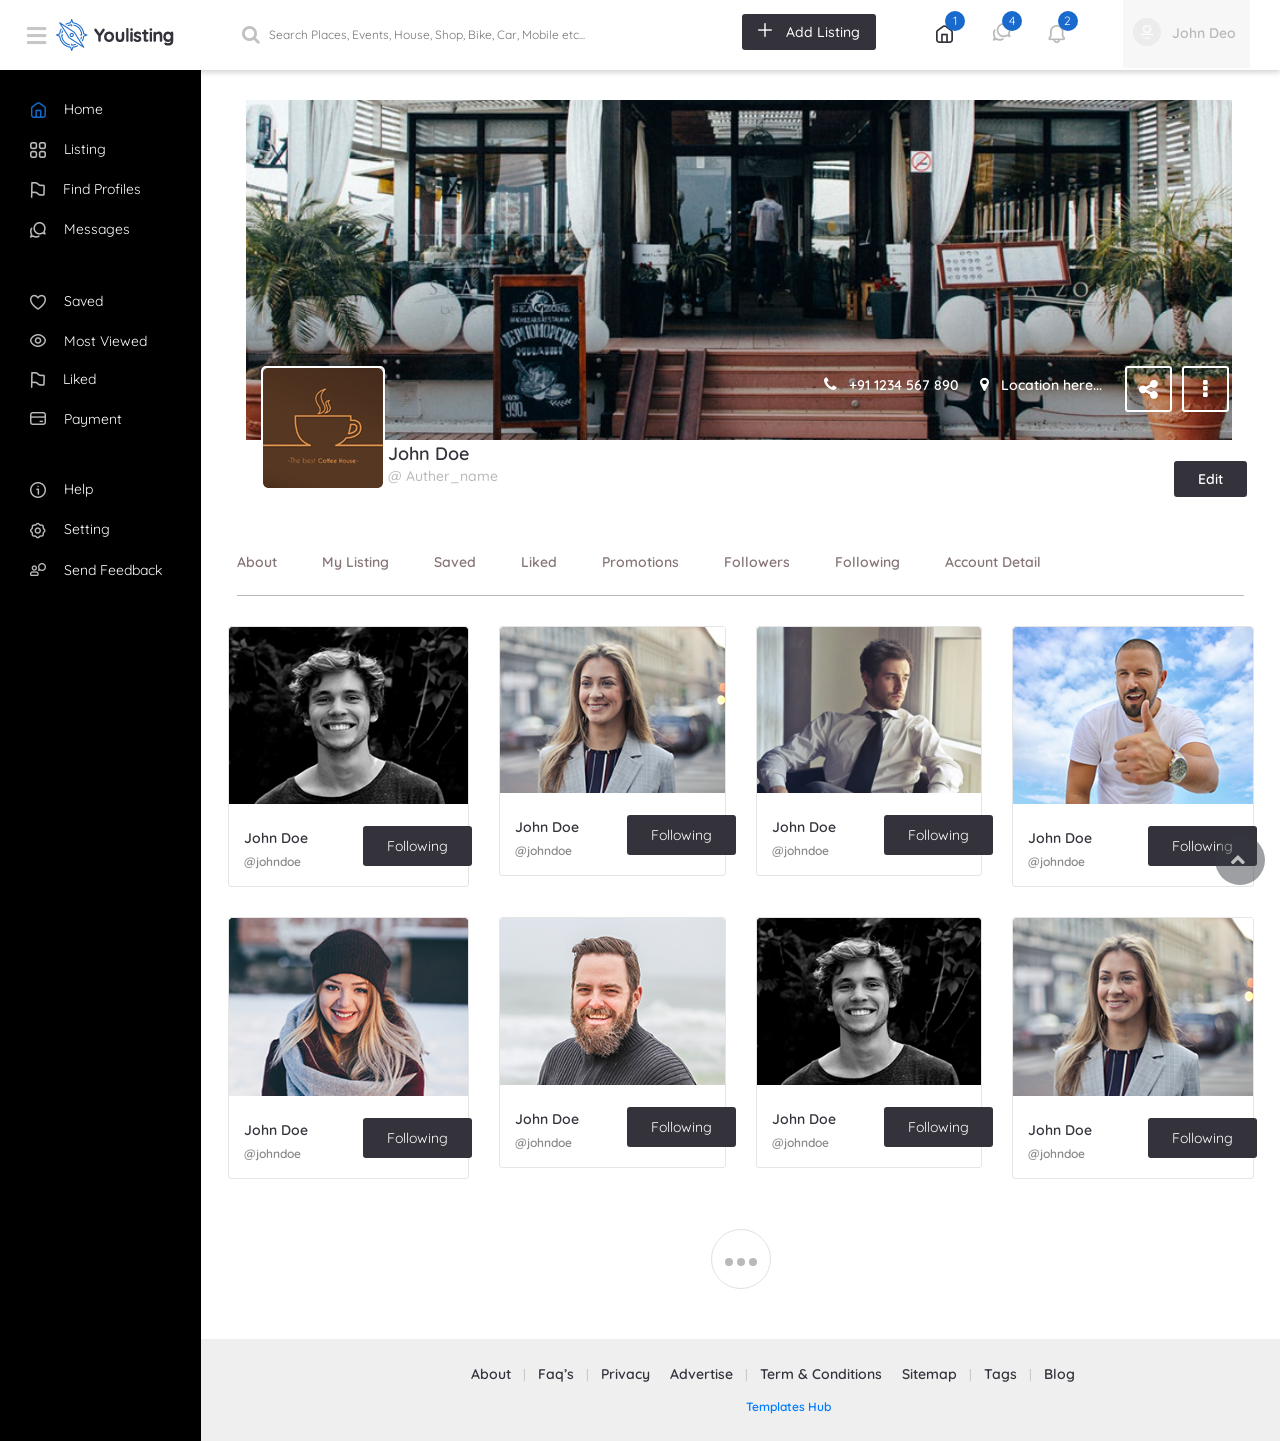
<file: following.html>
<!DOCTYPE html>
<html lang="en">

  
<!-- following15:59:34 GMT -->
<head>

    <meta charset="utf-8">
    <meta http-equiv="X-UA-Compatible" content="IE=edge">
    <meta name="viewport" content="width=device-width, initial-scale=1, shrink-to-fit=no">
    <meta name="description" content="">
    <meta name="author" content="">
<!-- Favicon -->
	<link href="images/header/fav.png" rel="shortcut icon" type="image/x-icon"/>

    <title>Youlisting | Following</title>

    <!-- Bootstrap core CSS-->
    <link href="vendor/bootstrap/css/bootstrap.min.css" rel="stylesheet">
	    <link href="css/style.css" rel="stylesheet">
		<link href="css/responsive.css" rel="stylesheet">
    <!-- Custom fonts for this template-->
    <link href="vendor/fontawesome-free/css/all.min.css" rel="stylesheet" type="text/css">

    <!-- Page level plugin CSS-->
    <link href="css/font-awesome.css" rel="stylesheet" type="text/css">
    <link href="css/font-awesome.min.css" rel="stylesheet" type="text/css">

    <!-- Custom styles for this template-->
    <link href="css/sb-admin.css" rel="stylesheet">


  </head>

  <body id="page-top">

    <nav class="navbar navbar-expand-md navbar-light fixed-top sticky-top nav-menu">

     <div class="col-md-2 col-xs-12 p-left  p-right">

      <button  class="btn btn-link btn-sm text-white order-1 order-sm-0"  id="sidebarToggle" >
        <i class="fas fa-bars"></i>
      </button>
		<div class="logo">
			<a href="#">
			<img src="images/header/logo.png" alt="logo" >
			</a>
		</div>
	</div>
      <!-- Navbar -->
		<div class="col-md-5 col-xs-12 p-left  p-right">
			 <div class="searching">
				<form>
				<button type="submit"><i class="fa fa-search" aria-hidden="true"></i></button>
				<input type="text" name="search" placeholder="Search Places, Events, House, Shop, Bike, Car, Mobile etc...">
				</form>
			</div>
		</div>
			<div class="col-md-5 col-xs-12 p-left p-right">
			 <div class="add-listing">
				<a href="upload.html">
				<img src="images/header/plus-ico.png" alt="">
				Add Listing</a>
			 </div>
			 <div class="home">
				<ul>
					<li>
						<a  href="index-2.html"><img src="images/header/home.png" alt="" title="" >
							<span>1</span>
						</a>
					</li>
					<li class="popup"  onclick="myFunctionmsg()">
						<img src="images/header/mgs.png" alt="" title="" >
						<span>4</span>
						<div class="popuptext" id="message">
							<div class="notfication-details">
								<div class="noty-user-img">
									<img src="images/resources/ny-img1.png" alt="">
								</div>
								<div class="notification-info">
									<h5><a href="message.html">Jassica William</a>
									Lorem ipsum dolor sit amet, 
									consectetur adipisicing elit,</h5>
									<p>2 min ago</p>
								</div><!--notification-info -->
							</div>
							<div class="notfication-details">
								<div class="noty-user-img">
									<img src="images/resources/ny-img1.png" alt="">
								</div>
								<div class="notification-info">
									<h5><a href="message.html">Jassica William</a>
									Lorem ipsum dolor sit amet, consectetur adipisicing elit, 
									.</h5>
									<p>2 min ago</p>
								</div><!--notification-info -->
							</div>

							<div class="notfication-details">
								<div class="noty-user-img">
									<img src="images/resources/ny-img1.png" alt="">
								</div>
								<div class="notification-info">
									<h5><a href="message.html">Jassica William</a> 
									Lorem ipsum dolor sit amet, consectetur adipisicing elit,
									</h5>
									<p>2 min ago</p>
								</div><!--notification-info -->
							</div>
							
						 </div>
				
					</li>
					<li class="popup"  onclick="myFunctionicon()">
						<img src="images/header/notification.png" alt="" title="" >
					<span>2</span>
					<div class="popuptext" id="icon">
							<div class="notfication-details">
								<div class="noty-user-img">
									<img src="images/resources/ny-img1.png" alt="">
								</div>
								<div class="notification-info">
									<h3><a href="message.html">Jassica William</a> Comment on your project.</h3>
									<p>2 min ago</p>
								</div><!--notification-info -->
							</div>
							<div class="notfication-details">
								<div class="noty-user-img">
									<img src="images/resources/ny-img1.png" alt="">
								</div>
								<div class="notification-info">
									<h3><a href="message.html">Jassica William</a> Comment on your project.</h3>
									<p>2 min ago</p>
								</div><!--notification-info -->
							</div>
							<div class="notfication-details">
								<div class="noty-user-img">
									<img src="images/resources/ny-img1.png" alt="">
								</div>
								<div class="notification-info">
									<h3><a href="message.html">Jassica William</a> Comment on your project.</h3>
									<p>2 min ago</p>
								</div><!--notification-info -->
							</div>
						 </div>
					
					</li>
					  
				</ul>
			 </div>
			 <!--#Home-->
			 <div class="login popup"  onclick="signin()">
				
				<img src="images/header/u-icon.png" title="" alt="">
				John Deo
				<div class="popuptext1" id="signin">
							<div class="notfication-details">
								<div class="notification-info">
									<a href="my_profile_account.html" >Profile </a>
								
								</div>
							</div>
							<div class="notfication-details">
								<div class="notification-info">
									<a href="my_profile_dashboard.html">Dashboard</a>
								</div>
							</div>
							<div class="notfication-details">
								<div class="notification-info">
									<a href="my_profile_view_detail.html">Profile Detail</a>
								</div>
							</div>
							<div class="notfication-details">
								<div class="notification-info">
									<a href="signin.html" >Sign In</a>
								</div><!--notification-info -->
							</div>
						 </div>
				
			
				
			 </div>
			</div>
    </nav>
    <div id="wrapper">
      <!-- Sidebar -->
		 <ul class="sidebar navbar-nav">
			<li class="nav-item active">
			<a href="index-2.html"><img src="images/menu-icon/Homeicon.png" title="" alt=""> <div class="fos" id="foo">Home</div></a></li>
			<li><a href="listing.html"><img src="images/menu-icon/Categoryicon.png" title="" alt=""><div class="fos" id="foo1"> Listing </div> </a></li>
			<li><a href="find_profiles.html"><img src="images/menu-icon/flag.png" title="" alt=""> <div class="fos" id="foo2">Find Profiles</div></a></li>
			<li class="mpadding"><a href="message.html"><img src="images/menu-icon/message.png" title="" alt=""><div class="fos" id="foo3"> Messages</div></a></li>
			
			<li><a href="saved.html"> <img src="images/menu-icon/favicon.png" title="" alt=""><div class="fos" id="foo4">Saved</div></a></li>
			<li> <a href="my_profile_view_detail.html"> <img src="images/menu-icon/eye.png" title="" alt=""><div class="fos" id="foo5">Most Viewed</div></a></li>
			<li> <a href="electronics.html"><img src="images/menu-icon/Shape.png" title="" alt=""><div class="fos" id="foo6">Liked</div></a></li>
			<li class="mpadding"><a href="other_user.html"><img src="images/menu-icon/card-payment.png" title="" alt=""> <div class="fos" id="foo7">Payment</div></a></li>
			
			<li> <a href="helps.html"><img src="images/menu-icon/info.png" title="" alt=""><div class="fos" id="foo8">Help</div></a></li>
			<li> <a href="setting.html"><img src="images/menu-icon/setting.png" title="" alt=""><div class="fos" id="foo9">Setting</div></a></li>
			<li class="mpadding"><a href="feedback.html"><img src="images/menu-icon/user.png" title="" alt=""><div class="fos" id="foo10"> Send Feedback</div></a></li>
			
		  </ul>
		<div class="container-fluid">
			 <!-- Banner -->
				
					<div class="dashboard">
					<div class="advertisment-banner1 col-md-12">
						<img src="images/banner/bg.jpg" alt="" title="">
					</div>
					<div class="main-page">
						<div class=" dash-profile">
							<img src="images/banner/01_cdp.jpg" alt="">
						</div>
						<div class="prompr">
							<ul class="pull-right prof">
								<li class="number"><i class="fa fa-phone" aria-hidden="true"></i> &nbsp; +91 1234 567 890</li>
								<li class="number"><i class="fa fa-map-marker" aria-hidden="true"></i> &nbsp; Location here...</li>
								
								<li class="borders"><i class="fa fa-share-alt" aria-hidden="true"></i></li>
								<li class="borders"><i class="fa fa-ellipsis-v" aria-hidden="true"></i></li>
							</ul>
							<div class="dashname">
								John Doe
								<p>@ auther_name</p>
							</div>
							<div class="likeds">
								<div class="likeright">
									<a href="#">edit</a>
								</div>
							</div>
							
						</div>
					</div>
						<div class="clearfix">
						</div>
				</div>
				
				  <!-- Banner Area-->
			
				<div class="settingmenu">
				<div class="navbar navbar-expand-md navbar-light">
					<button class="navbar-toggler" data-toggle="collapse" data-target="#navbarNav">
					<span class="navbar-toggler-icon "></span>
					</button>
				<div class="collapse navbar-collapse  visible-title" id="navbarNav">
				<ul class="navbar-nav ">
					<li>
					<a href="setting.html">About  </a>
					</li>
					<li>
					<a href="my_listing.html">My Listing  </a>
					</li>
					<li>
					<a href="saved.html">Saved </a>
					</li>
					<li>
					<a href="find_profiles.html">Liked </a>
					</li>
					<li>
					<a href="electronics.html">Promotions </a>
					</li>
					<li>
					<a href="followers.html">Followers </a>
					</li>
					<li>
					<a href="following.html">Following </a>
					</li>
					<li>
					<a href="my_profile_account.html">Account Detail </a>
					</li>
				
				</ul>

				</div>
				</div>
				
			</div>
			<div class="left_side1">
					<div class="row ">
						<div class="col-md-3 col-xs-12 col-sm-6 p-left">
							<div class="mainbox">
								<div class="imgbox">
									<img src="images/product/01_liked_img.jpg" alt="">
								</div>
								<div class="lefttext">
									John Doe
									<p>@johndoe</p>
								</div>
								<div class="righttext">
									<a href="#">Following</a>
								</div>
								<div class="clearfix"></div>
							</div>
						</div>
						<div class="col-md-3 col-xs-12 col-sm-6 ">
							<div class="mainbox">
								<div class="imgbox">
									<img src="images/product/02_liked_img.jpg" alt="">
								</div>
								<div class="lefttext">
									John Doe
									<p>@johndoe</p>
								</div>
								<div class="righttext">
									<a href="#">Following</a>
								</div>
								<div class="clearfix"></div>
							</div>
						</div>
						<div class="col-md-3 col-xs-12 col-sm-6 ">
							<div class="mainbox">
								<div class="imgbox">
								<img src="images/product/03_liked_img.jpg" alt="">
								</div>
								<div class="lefttext">
									John Doe
									<p>@johndoe</p>
								</div>
								<div class="righttext">
									<a href="#">Following</a>
								</div>
								<div class="clearfix"></div>
							</div>
						</div>
						<div class="col-md-3 col-xs-12 col-sm-6 p-right">
							<div class="mainbox">
								<div class="imgbox">
									<img src="images/product/04_liked_img.jpg" alt="">
								</div>
								<div class="lefttext">
									John Doe
									<p>@johndoe</p>
								</div>
								<div class="righttext">
									<a href="#">Following</a>
								</div>
								<div class="clearfix"></div>
							</div>
						</div>
						<div class="col-md-3 col-xs-12 col-sm-6 p-left">
							<div class="mainbox">
								<div class="imgbox">
									<img src="images/product/05_liked_img.jpg" alt="">
								</div>
								<div class="lefttext">
									John Doe
									<p>@johndoe</p>
								</div>
								<div class="righttext">
									<a href="#">Following</a>
								</div>
								<div class="clearfix"></div>
							</div>
						</div>
						<div class="col-md-3 col-xs-12 col-sm-6 ">
							<div class="mainbox">
								<div class="imgbox">
									<img src="images/product/06_liked_img.jpg" alt="">
								</div>
								<div class="lefttext">
									John Doe
									<p>@johndoe</p>
								</div>
								<div class="righttext">
									<a href="#">Following</a>
								</div>
								<div class="clearfix"></div>
							</div>
							
						</div>
						<div class="col-md-3 col-xs-12 col-sm-6 ">
							<div class="mainbox">
								<div class="imgbox">
									<img src="images/product/01_liked_img.jpg" alt="">
								</div>
								<div class="lefttext">
									John Doe
									<p>@johndoe</p>
								</div>
								<div class="righttext">
									<a href="#">Following</a>
									
								</div>
								<div class="clearfix"></div>
							</div>
							
						</div>
						<div class="col-md-3 col-xs-12 col-sm-6 p-right">
							<div class="mainbox">
								<div class="imgbox">
									<img src="images/product/02_liked_img.jpg" alt="">
								</div>
								<div class="lefttext">
									John Doe
									<p>@johndoe</p>
								</div>
								<div class="righttext">
									<a href="#">Following</a>
									
								</div>
								<div class="clearfix"></div>
							</div>
							
						</div>
					</div>
				
				</div>
				
		
		 <!--#Spiner-->
		<div class="spinner">
			<div class="bounce1"></div>
			<div class="bounce2"></div>
			<div class="bounce3"></div>
		</div>
		<br />
		<br />
		<br />
		<br />
   <!--#Spiner-->
     	
			<!-- Sticky Footer -->
			<footer class="sticky-footer col-md-12">
			  <div class="container my-auto">
				<div class="copyright text-center my-auto">
				 
				<div class="footer-info">
							<a href="#">About </a> | 
							<a href="#">Faq’s </a> | 
							<a href="#">Privacy</a>
							<a href="#"> Advertise</a>  | 
							<a href="#">Term & Conditions </a>
							<a href="#">Sitemap  </a>| 
							<a href="#">Tags  </a>| 
							<a href="#">Blog</a>
						</div>
						<div class="copy-right">
						<a target="_blank" href="https://www.templateshub.net">Templates Hub</a>
						</div>
				</div>
			  </div>
			</footer>

    </div>
      <!-- /.content-wrapper -->
    </div>
	</div>
    <!-- /#wrapper -->
    <!-- Scroll to Top Button-->
    <a class="scroll-to-top rounded" href="#page-top">
      <i class="fas fa-angle-up"></i>
    </a>
    <!-- Bootstrap core JavaScript-->
    <script src="vendor/jquery/jquery.min.js"></script>
    <script src="vendor/bootstrap/js/bootstrap.bundle.min.js"></script>
    <!-- Core plugin JavaScript-->
    <script src="vendor/jquery-easing/jquery.easing.min.js"></script>
    <!-- Page level plugin JavaScript-->
    <script src="vendor/chart.js/Chart.min.js"></script>
    <script src="vendor/datatables/jquery.dataTables.js"></script>
    <script src="vendor/datatables/dataTables.bootstrap4.js"></script>
    <!-- Custom scripts for all pages-->
    <script src="js/sb-admin.min.js"></script>
	 <script src="js/you-listing.js"></script>
	  <script src="js/menurght.js"></script>
    <!-- Demo scripts for this page-->
  <script src="js/slick.min.js"></script>
  </body>


<!-- following15:59:34 GMT -->
</html>
</file>
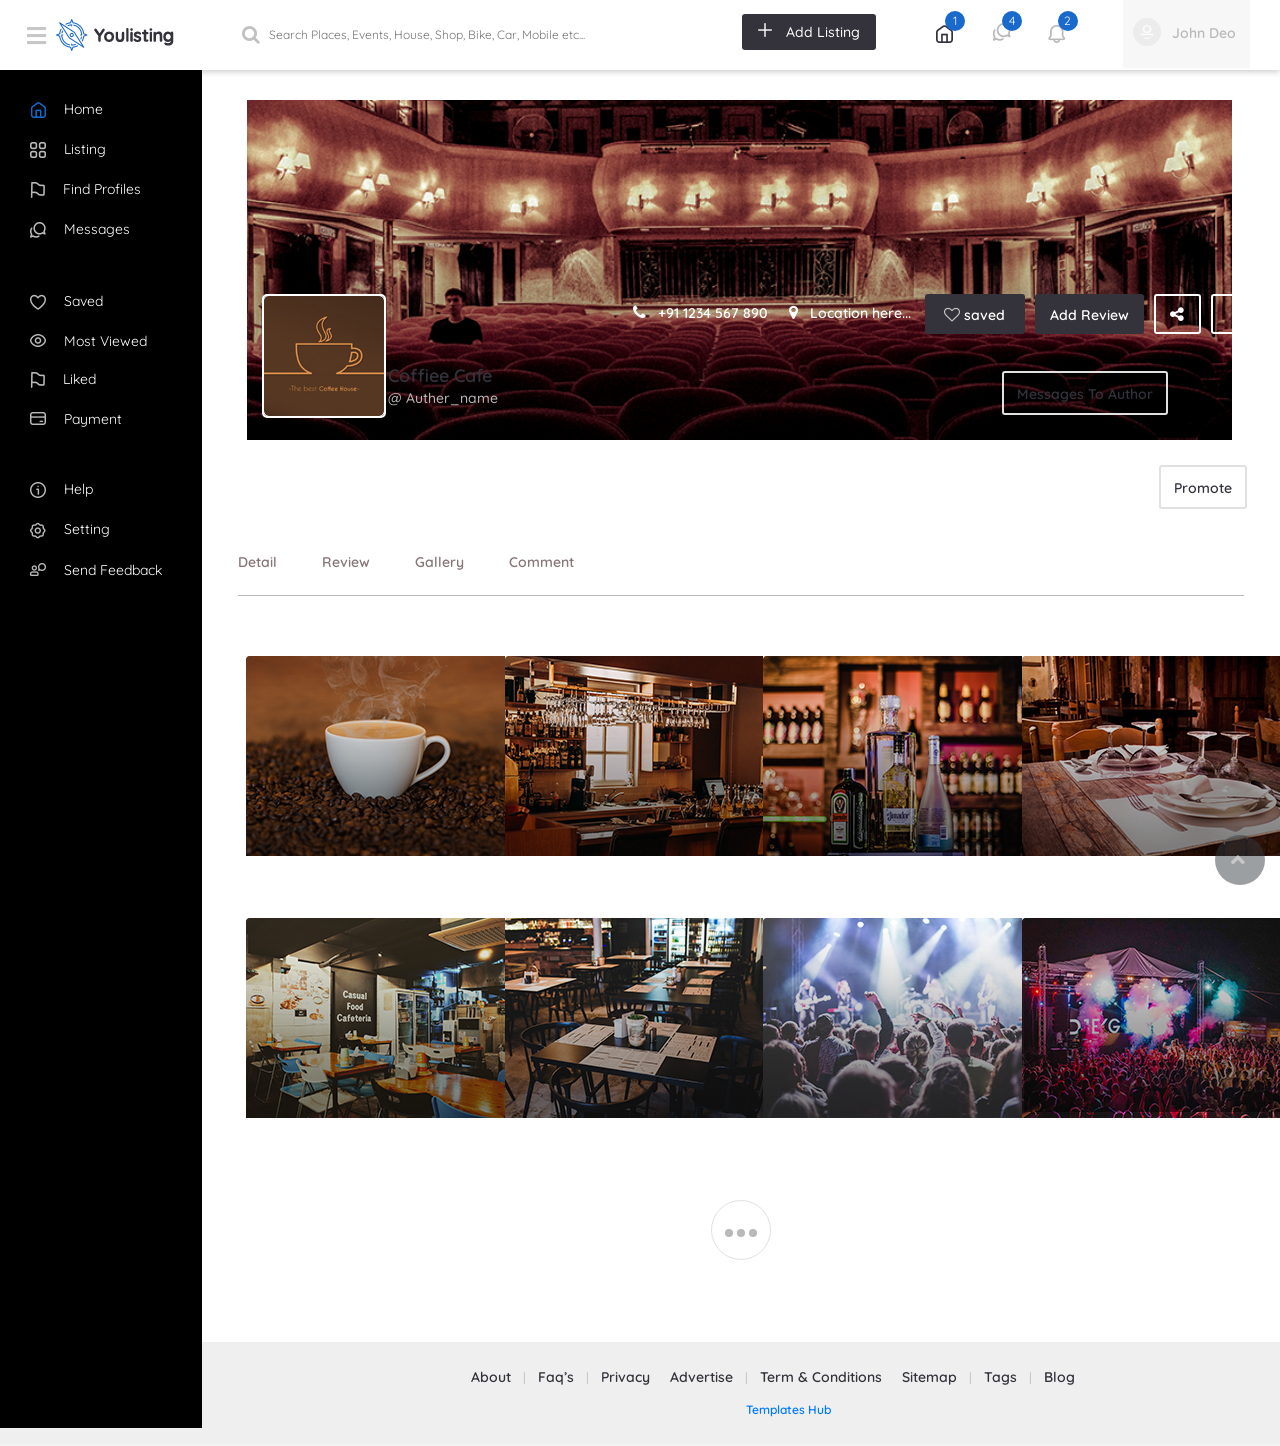
<file: gallery.html>
<!DOCTYPE html>
<html lang="en">

  
<!-- gallery15:59:42 GMT -->
<head>

    <meta charset="utf-8">
    <meta http-equiv="X-UA-Compatible" content="IE=edge">
    <meta name="viewport" content="width=device-width, initial-scale=1, shrink-to-fit=no">
    <meta name="description" content="">
    <meta name="author" content="">
<!-- Favicon -->
	<link href="images/header/fav.png" rel="shortcut icon" type="image/x-icon"/>

    <title>Youlisting | Gallery  </title>

    <!-- Bootstrap core CSS-->
    <link href="vendor/bootstrap/css/bootstrap.min.css" rel="stylesheet">
	    <link href="css/style.css" rel="stylesheet">
		<link href="css/responsive.css" rel="stylesheet">
    <!-- Custom fonts for this template-->
    <link href="vendor/fontawesome-free/css/all.min.css" rel="stylesheet" type="text/css">

    <!-- Page level plugin CSS-->
     <link rel="stylesheet" href="css/portfolio.css" type="text/css">
    <link rel="stylesheet" href="css/owlslider.css" type="text/css">
    <!-- Custom styles for this template-->
    <link href="css/sb-admin.css" rel="stylesheet" type="text/css">
    <link href="css/font-awesome.css" rel="stylesheet" type="text/css">
    <link href="css/font-awesome.min.css" rel="stylesheet" type="text/css">
	
  </head>

  <body id="page-top">

    <nav class="navbar navbar-expand-md navbar-light fixed-top sticky-top nav-menu">

     <div class="col-md-2 col-xs-12 p-left  p-right">

      <button  class="btn btn-link btn-sm text-white order-1 order-sm-0"  id="sidebarToggle" >
        <i class="fas fa-bars"></i>
      </button>
		<div class="logo">
			<a href="#">
			<img src="images/header/logo.png" alt="logo" >
			</a>
		</div>
	</div>
      <!-- Navbar -->
		<div class="col-md-5 col-xs-12 p-left  p-right">
			 <div class="searching">
				<form>
				<button type="submit"><i class="fa fa-search" aria-hidden="true"></i></button>
				<input type="text" name="search" placeholder="Search Places, Events, House, Shop, Bike, Car, Mobile etc...">
				</form>
			</div>
		</div>
			<div class="col-md-5 col-xs-12 p-left p-right">
			 <div class="add-listing">
				<a href="upload.html">
				<img src="images/header/plus-ico.png" alt="">
				Add Listing</a>
			 </div>
			 <div class="home">
				<ul>
					<li>
						<a  href="index-2.html"><img src="images/header/home.png" alt="" title="" >
							<span>1</span>
						</a>
					</li>
					<li class="popup"  onclick="myFunctionmsg()">
						<img src="images/header/mgs.png" alt="" title="" >
						<span>4</span>
						<div class="popuptext" id="message">
							<div class="notfication-details">
								<div class="noty-user-img">
									<img src="images/resources/ny-img1.png" alt="">
								</div>
								<div class="notification-info">
									<h5><a href="message.html">Jassica William</a>
									Lorem ipsum dolor sit amet, 
									consectetur adipisicing elit,</h5>
									<p>2 min ago</p>
								</div><!--notification-info -->
							</div>
							<div class="notfication-details">
								<div class="noty-user-img">
									<img src="images/resources/ny-img1.png" alt="">
								</div>
								<div class="notification-info">
									<h5><a href="message.html">Jassica William</a>
									Lorem ipsum dolor sit amet, consectetur adipisicing elit, 
									.</h5>
									<p>2 min ago</p>
								</div><!--notification-info -->
							</div>

							<div class="notfication-details">
								<div class="noty-user-img">
									<img src="images/resources/ny-img1.png" alt="">
								</div>
								<div class="notification-info">
									<h5><a href="message.html">Jassica William</a> 
									Lorem ipsum dolor sit amet, consectetur adipisicing elit,
									</h5>
									<p>2 min ago</p>
								</div><!--notification-info -->
							</div>
							
						 </div>
				
					</li>
					<li class="popup"  onclick="myFunctionicon()">
						<img src="images/header/notification.png" alt="" title="" >
					<span>2</span>
					<div class="popuptext" id="icon">
							<div class="notfication-details">
								<div class="noty-user-img">
									<img src="images/resources/ny-img1.png" alt="">
								</div>
								<div class="notification-info">
									<h3><a href="message.html">Jassica William</a> Comment on your project.</h3>
									<p>2 min ago</p>
								</div><!--notification-info -->
							</div>
							<div class="notfication-details">
								<div class="noty-user-img">
									<img src="images/resources/ny-img1.png" alt="">
								</div>
								<div class="notification-info">
									<h3><a href="message.html">Jassica William</a> Comment on your project.</h3>
									<p>2 min ago</p>
								</div><!--notification-info -->
							</div>
							<div class="notfication-details">
								<div class="noty-user-img">
									<img src="images/resources/ny-img1.png" alt="">
								</div>
								<div class="notification-info">
									<h3><a href="message.html">Jassica William</a> Comment on your project.</h3>
									<p>2 min ago</p>
								</div><!--notification-info -->
							</div>
						 </div>
					
					</li>
					  
				</ul>
			 </div>
			 <!--#Home-->
			 <div class="login popup"  onclick="signin()">
				
				<img src="images/header/u-icon.png" title="" alt="">
				John Deo
				<div class="popuptext1" id="signin">
							<div class="notfication-details">
								<div class="notification-info">
									<a href="my_profile_account.html" >Profile </a>
								
								</div>
							</div>
							<div class="notfication-details">
								<div class="notification-info">
									<a href="my_profile_dashboard.html">Dashboard</a>
								</div>
							</div>
							<div class="notfication-details">
								<div class="notification-info">
									<a href="my_profile_view_detail.html">Profile Detail</a>
								</div>
							</div>
							<div class="notfication-details">
								<div class="notification-info">
									<a href="signin.html" >Sign In</a>
								</div><!--notification-info -->
							</div>
						 </div>
				
			
				
			 </div>
			</div>
    </nav>
    <div id="wrapper">
      <!-- Sidebar -->
		  <ul class="sidebar navbar-nav">
			<li class="nav-item active">
			<a href="index-2.html"><img src="images/menu-icon/Homeicon.png" title="" alt=""> <div class="fos" id="foo">Home</div></a></li>
			<li><a href="listing.html"><img src="images/menu-icon/Categoryicon.png" title="" alt=""><div class="fos" id="foo1"> Listing </div> </a></li>
			<li><a href="find_profiles.html"><img src="images/menu-icon/flag.png" title="" alt=""> <div class="fos" id="foo2">Find Profiles</div></a></li>
			<li class="mpadding"><a href="message.html"><img src="images/menu-icon/message.png" title="" alt=""><div class="fos" id="foo3"> Messages</div></a></li>
			
			<li><a href="saved.html"> <img src="images/menu-icon/favicon.png" title="" alt=""><div class="fos" id="foo4">Saved</div></a></li>
			<li> <a href="my_profile_view_detail.html"> <img src="images/menu-icon/eye.png" title="" alt=""><div class="fos" id="foo5">Most Viewed</div></a></li>
			<li> <a href="electronics.html"><img src="images/menu-icon/Shape.png" title="" alt=""><div class="fos" id="foo6">Liked</div></a></li>
			<li class="mpadding"><a href="other_user.html"><img src="images/menu-icon/card-payment.png" title="" alt=""> <div class="fos" id="foo7">Payment</div></a></li>
			
			<li> <a href="helps.html"><img src="images/menu-icon/info.png" title="" alt=""><div class="fos" id="foo8">Help</div></a></li>
			<li> <a href="setting.html"><img src="images/menu-icon/setting.png" title="" alt=""><div class="fos" id="foo9">Setting</div></a></li>
			<li class="mpadding"><a href="feedback.html"><img src="images/menu-icon/user.png" title="" alt=""><div class="fos" id="foo10"> Send Feedback</div></a></li>
			
		  </ul>
		<div id="content-wrapper">
			<div class="container-fluid">
			 <!-- Banner -->
				<div class="dashboard">
					<div class="advertisment-banner1 col-md-12">
						<img src="images/banner/c-Bg.jpg" alt="" title="">
					</div>
					<div class="main-page">
						<div class=" dash-profile">
							<img src="images/banner/01_cdp.jpg" alt="">
						</div>
						<div class="prompr">
							<ul class="widths">
								<li class="number"><i class="fa fa-phone" aria-hidden="true"></i> &nbsp; +91 1234 567 890</li>
								<li class="number"><i class="fa fa-map-marker" aria-hidden="true"></i> &nbsp; Location here...</li>
								<li class="saved">
									<i class="fa fa-heart-o" aria-hidden="true"></i>
									<a href="#">saved</a>
								</li>
								<li class="Reivew"> 
									<a href="#">Add Review	</a>	
								</li>
								<li class="borders"><i class="fa fa-share-alt" aria-hidden="true"></i></li>
								<li class="borders"><i class="fa fa-ellipsis-v" aria-hidden="true"></i></li>
							</ul>
							<div class="dashname">
								Coffiee Cafe
								<p>@ auther_name</p>
							</div>
							<div class="Author">
								<a href="#">Messages to Author</a>
							</div>
							<div class="promote">
								<a href="#">Promote</a>
							</div>
						</div>
					</div>
						<div class="clearfix">
						</div>
				</div>
				
				  <!-- Banner Area-->
			  <div class="settingmenu">
				<div class="navbar navbar-expand-md navbar-light">
					<button class="navbar-toggler" data-toggle="collapse" data-target="#navbarNav">
					<span class="navbar-toggler-icon "></span>
					</button>
				<div class="collapse navbar-collapse  visible-title" id="navbarNav">
				<ul class="navbar-nav ">
				<li>
				<a  href="my_profile_view_detail.html">Detail  </a>
				</li>
				<li>
				<a href="resturent_post_review.html">Review  </a>
				</li>
				<li>
				<a href="gallery.html">Gallery </a>
				</li>
				<li>
				<a href="comment.html">Comment </a>
				</li>
				
				</ul>

				</div>
				</div>
				
			</div>
			<div class="row">
				<div class="col-md-12">
					<div class="gallery">
						<div class="col-md-3 col-sm-3">
							<div class="gallery">
								<img src="images/event/13_img.jpg" alt="">
							</div>
						</div>
						<div class="col-md-3 col-sm-3">
							<div class="gallery">
								<img src="images/event/14_img.jpg" alt="">
							</div>
						</div>
						<div class="col-md-3 col-sm-3">
							<div class="gallery">
								<img src="images/event/15_img.jpg" alt="">
							</div>
						</div>
						<div class="col-md-3 col-sm-3">
							<div class="gallery">
								<img src="images/event/16_img.jpg" alt="">
							</div>
						</div>
						<div class="col-md-3 col-sm-3">
							<div class="gallery">
								<img src="images/event/17_img.jpg" alt="">
							</div>
						</div>
						<div class="col-md-3 col-sm-3">
							<div class="gallery">
								<img src="images/event/18_img.jpg" alt="">
							</div>
						</div>
						<div class="col-md-3 col-sm-3">
							<div class="gallery">
								<img src="images/event/19_img.jpg" alt="">
							</div>
						</div>
						<div class="col-md-3 col-sm-3">
							<div class="gallery">
								<img src="images/event/20_img.jpg" alt="">
							</div>
						</div>
					</div>
				</div>
			</div>
	<div class="clearfix"></div>
   <!--#Spiner-->
		<div class="spinner">
			<div class="bounce1"></div>
			<div class="bounce2"></div>
			<div class="bounce3"></div>
		</div>
   <!--#Spiner-->
			<!-- Sticky Footer -->
			<footer class="sticky-footer col-md-12">
			  <div class="container my-auto">
				<div class="copyright text-center my-auto">
				 
				<div class="footer-info">
							<a href="#">About </a> | 
							<a href="#">Faq’s </a> | 
							<a href="#">Privacy</a>
							<a href="#"> Advertise</a>  | 
							<a href="#">Term & Conditions </a>
							<a href="#">Sitemap  </a>| 
							<a href="#">Tags  </a>| 
							<a href="#">Blog</a>
						</div>
						<div class="copy-right">
						<a target="_blank" href="https://www.templateshub.net">Templates Hub</a>
						</div>
				</div>
			  </div>
			</footer>

		</div>
      <!-- /.content-wrapper -->
    </div>
	</div>
    <!-- /#wrapper -->
	
    <!-- Scroll to Top Button-->
    <a class="scroll-to-top rounded" href="#page-top">
      <i class="fas fa-angle-up"></i>
    </a>

    <!-- Bootstrap core JavaScript-->
    <script src="vendor/jquery/jquery.min.js"></script>
    <script src="vendor/bootstrap/js/bootstrap.bundle.min.js"></script>
    <!-- Core plugin JavaScript-->
    <script src="vendor/jquery-easing/jquery.easing.min.js"></script>
   <!-- Page level plugin JavaScript-->
    <script src="vendor/chart.js/Chart.min.js"></script>
    <script src="vendor/datatables/jquery.dataTables.js"></script>
    <script src="vendor/datatables/dataTables.bootstrap4.js"></script>
    <!-- Custom scripts for all pages-->
    <script src="js/sb-admin.min.js"></script>
	 <script src="js/you-listing.js"></script>
	  <script src="js/menurght.js"></script>
	    <!-- Demo scripts for this page-->
 	<script src="js/slick.min.js"></script>.
	 <!-- Assect scripts for this page-->
	<script src="assets/vendors/jquery.min.js"></script>
    <script src="assets/owlcarousel/owl.carousel.js"></script>
	 <script src="assets/vendors/highlight.js"></script>
    <script src="assets/js/app.js"></script>
	
  </body>


<!-- gallery00:59 GMT -->
</html>
</file>
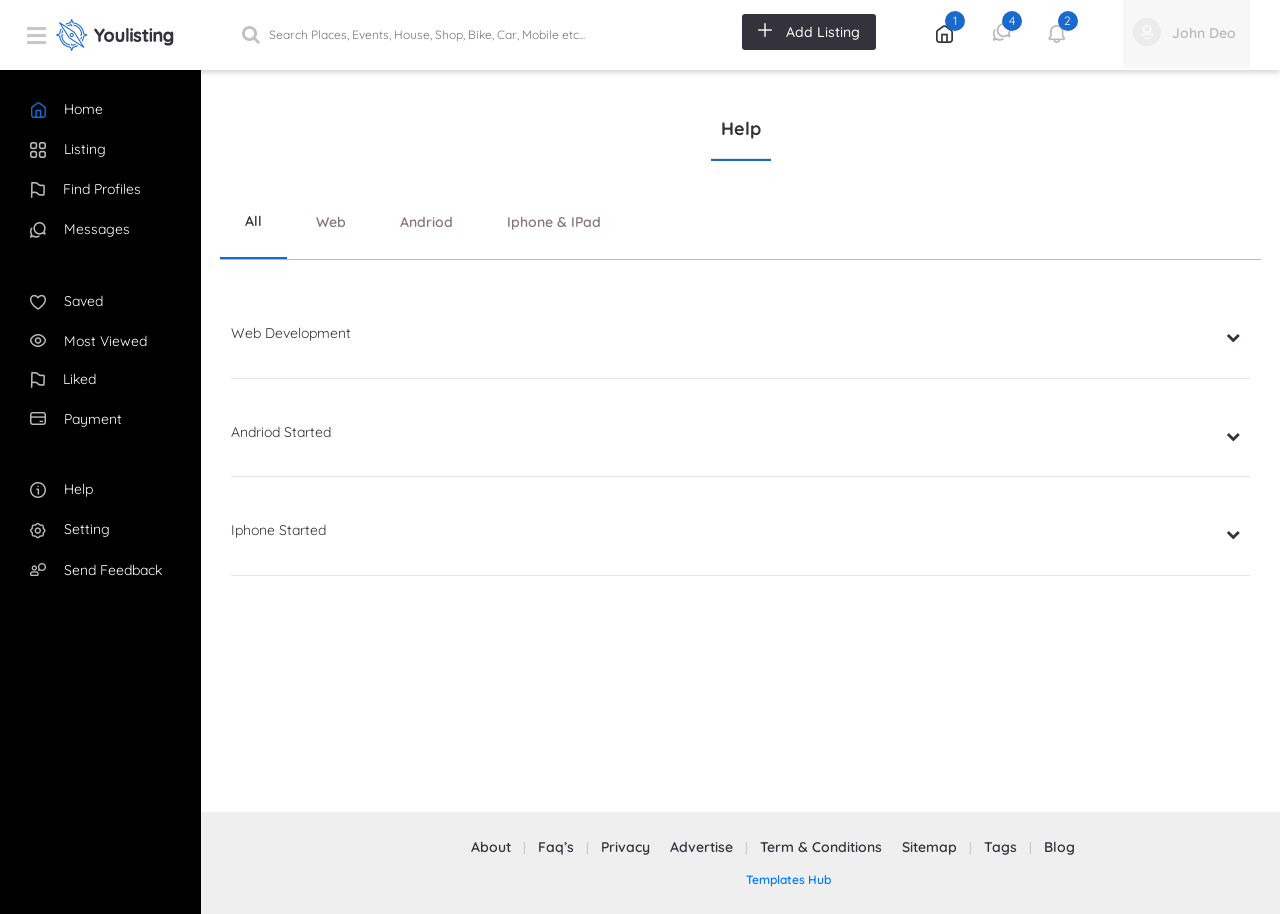
<file: helps.html>
<!DOCTYPE html>
<html lang="en">

  
<!-- helps15:56:33 GMT -->
<head>

    <meta charset="utf-8">
    <meta http-equiv="X-UA-Compatible" content="IE=edge">
    <meta name="viewport" content="width=device-width, initial-scale=1, shrink-to-fit=no">
    <meta name="description" content="">
    <meta name="author" content="">
<!-- Favicon -->
	<link href="images/header/fav.png" rel="shortcut icon" type="image/x-icon"/>

    <title>Youlisting | Helps </title>

    <!-- Bootstrap core CSS-->
    <link href="vendor/bootstrap/css/bootstrap.min.css" rel="stylesheet">
	    <link href="css/style.css" rel="stylesheet">
		<link href="css/responsive.css" rel="stylesheet">
    <!-- Custom fonts for this template-->
    <link href="vendor/fontawesome-free/css/all.min.css" rel="stylesheet" type="text/css">

    <!-- Page level plugin CSS-->
    <link rel="stylesheet" href="css/icofont.html">
    <link rel="stylesheet" href="css/portfolio.css">
	<link href="css/font-awesome.css" rel="stylesheet" type="text/css">
    <link href="css/font-awesome.min.css" rel="stylesheet" type="text/css">

    <!-- Custom styles for this template-->
    <link href="css/sb-admin.css" rel="stylesheet">


  </head>

  <body id="page-top">

    <nav class="navbar navbar-expand-md navbar-light fixed-top sticky-top nav-menu">

     <div class="col-md-2 col-xs-12 p-left  p-right">

      <button  class="btn btn-link btn-sm text-white order-1 order-sm-0"  id="sidebarToggle" >
        <i class="fas fa-bars"></i>
      </button>
		<div class="logo">
			<a href="#">
			<img src="images/header/logo.png" alt="logo" >
			</a>
		</div>
	</div>
      <!-- Navbar -->
		<div class="col-md-5 col-xs-12 p-left  p-right">
			 <div class="searching">
				<form>
				<button type="submit"><i class="fa fa-search" aria-hidden="true"></i></button>
				<input type="text" name="search" placeholder="Search Places, Events, House, Shop, Bike, Car, Mobile etc...">
				</form>
			</div>
		</div>
			<div class="col-md-5 col-xs-12 p-left p-right">
			 <div class="add-listing">
				<a href="upload.html">
				<img src="images/header/plus-ico.png" alt="">
				Add Listing</a>
			 </div>
			 <div class="home">
				<ul>
					<li>
						<a  href="index-2.html"><img src="images/header/home.png" alt="" title="" >
							<span>1</span>
						</a>
					</li>
					<li class="popup"  onclick="myFunctionmsg()">
						<img src="images/header/mgs.png" alt="" title="" >
						<span>4</span>
						<div class="popuptext" id="message">
							<div class="notfication-details">
								<div class="noty-user-img">
									<img src="images/resources/ny-img1.png" alt="">
								</div>
								<div class="notification-info">
									<h5><a href="message.html">Jassica William</a>
									Lorem ipsum dolor sit amet, 
									consectetur adipisicing elit,</h5>
									<p>2 min ago</p>
								</div><!--notification-info -->
							</div>
							<div class="notfication-details">
								<div class="noty-user-img">
									<img src="images/resources/ny-img1.png" alt="">
								</div>
								<div class="notification-info">
									<h5><a href="message.html">Jassica William</a>
									Lorem ipsum dolor sit amet, consectetur adipisicing elit, 
									.</h5>
									<p>2 min ago</p>
								</div><!--notification-info -->
							</div>

							<div class="notfication-details">
								<div class="noty-user-img">
									<img src="images/resources/ny-img1.png" alt="">
								</div>
								<div class="notification-info">
									<h5><a href="message.html">Jassica William</a> 
									Lorem ipsum dolor sit amet, consectetur adipisicing elit,
									</h5>
									<p>2 min ago</p>
								</div><!--notification-info -->
							</div>
							
						 </div>
				
					</li>
					<li class="popup"  onclick="myFunctionicon()">
						<img src="images/header/notification.png" alt="" title="" >
					<span>2</span>
					<div class="popuptext" id="icon">
							<div class="notfication-details">
								<div class="noty-user-img">
									<img src="images/resources/ny-img1.png" alt="">
								</div>
								<div class="notification-info">
									<h3><a href="message.html">Jassica William</a> Comment on your project.</h3>
									<p>2 min ago</p>
								</div><!--notification-info -->
							</div>
							<div class="notfication-details">
								<div class="noty-user-img">
									<img src="images/resources/ny-img1.png" alt="">
								</div>
								<div class="notification-info">
									<h3><a href="message.html">Jassica William</a> Comment on your project.</h3>
									<p>2 min ago</p>
								</div><!--notification-info -->
							</div>
							<div class="notfication-details">
								<div class="noty-user-img">
									<img src="images/resources/ny-img1.png" alt="">
								</div>
								<div class="notification-info">
									<h3><a href="message.html">Jassica William</a> Comment on your project.</h3>
									<p>2 min ago</p>
								</div><!--notification-info -->
							</div>
						 </div>
					
					</li>
					  
				</ul>
			 </div>
			 <!--#Home-->
			 <div class="login popup"  onclick="signin()">
				
				<img src="images/header/u-icon.png" title="" alt="">
				John Deo
				<div class="popuptext1" id="signin">
							<div class="notfication-details">
								<div class="notification-info">
									<a href="my_profile_account.html" >Profile </a>
								
								</div>
							</div>
							<div class="notfication-details">
								<div class="notification-info">
									<a href="my_profile_dashboard.html">Dashboard</a>
								</div>
							</div>
							<div class="notfication-details">
								<div class="notification-info">
									<a href="my_profile_view_detail.html">Profile Detail</a>
								</div>
							</div>
							<div class="notfication-details">
								<div class="notification-info">
									<a href="signin.html" >Sign In</a>
								</div><!--notification-info -->
							</div>
						 </div>
				
			
				
			 </div>
			</div>
    </nav>
    <div id="wrapper">
      <!-- Sidebar -->
		 <ul class="sidebar navbar-nav">
			<li class="nav-item active">
			<a href="index-2.html"><img src="images/menu-icon/Homeicon.png" title="" alt=""> <div class="fos" id="foo">Home</div></a></li>
			<li><a href="listing.html"><img src="images/menu-icon/Categoryicon.png" title="" alt=""><div class="fos" id="foo1"> Listing </div> </a></li>
			<li><a href="find_profiles.html"><img src="images/menu-icon/flag.png" title="" alt=""> <div class="fos" id="foo2">Find Profiles</div></a></li>
			<li class="mpadding"><a href="message.html"><img src="images/menu-icon/message.png" title="" alt=""><div class="fos" id="foo3"> Messages</div></a></li>
			
			<li><a href="saved.html"> <img src="images/menu-icon/favicon.png" title="" alt=""><div class="fos" id="foo4">Saved</div></a></li>
			<li> <a href="my_profile_view_detail.html"> <img src="images/menu-icon/eye.png" title="" alt=""><div class="fos" id="foo5">Most Viewed</div></a></li>
			<li> <a href="electronics.html"><img src="images/menu-icon/Shape.png" title="" alt=""><div class="fos" id="foo6">Liked</div></a></li>
			<li class="mpadding"><a href="other_user.html"><img src="images/menu-icon/card-payment.png" title="" alt=""> <div class="fos" id="foo7">Payment</div></a></li>
			
			<li> <a href="helps.html"><img src="images/menu-icon/info.png" title="" alt=""><div class="fos" id="foo8">Help</div></a></li>
			<li> <a href="setting.html"><img src="images/menu-icon/setting.png" title="" alt=""><div class="fos" id="foo9">Setting</div></a></li>
			<li class="mpadding"><a href="feedback.html"><img src="images/menu-icon/user.png" title="" alt=""><div class="fos" id="foo10"> Send Feedback</div></a></li>
			
		  </ul>
		
		<div class="container-fluid">
		 <!-- Banner -->
		<div class="row">
				<div class="messages text-center col-md-12">
				Help
				<hr>
				</div>	
				<div id="myBtnContainer">
					<div class="col-md-10 p-left">
						<button class="btn active" onclick="filterSelection('All')">  All</button>
						<button class="btn" onclick="filterSelection('Web')">  Web</button>
						<button class="btn" onclick="filterSelection('Andriod')"> Andriod</button>
						<button class="btn" onclick="filterSelection('Iphone')"> Iphone & IPad</button>
					
					</div>
				
				</div>
				<div class="tabbies">
				<div class="filterDiv Web All">
			 <div class="panel-group" id="accordion" role="tablist" aria-multiselectable="true">
			<div class="panel panel-default">
			  <div class="panel-heading p-3 mb-3" role="tab" id="heading0">
				<h3 class="panel-title">
				  <a class="collapsed" role="button" title="" data-toggle="collapse" data-parent="#accordion" href="#collapse0" aria-expanded="true" aria-controls="collapse0">
					Web Development
					<div class="text-right ic"> 
					<i class="fa fa-chevron-down" aria-hidden="true"></i>
					</div>
				  </a>
				</h3>
			  </div>
			  <div id="collapse0" class="panel-collapse collapse" role="tabpanel" aria-labelledby="heading0">
				<div class="panel-body px-3 mb-4">
				  <p>With Solodev CMS, you and your visitors will benefit from a finely-tuned technology stack that drives the highest levels of site performance, speed and engagement - and contributes more to your bottom line. Our users fell in love with:</p>
				 
				</div>
			  </div>
			</div>
			
		  </div>
		</div>
		<div class="filterDiv Andriod ">
			 <div class="panel-group" id="accordion" role="tablist" aria-multiselectable="true">
			<div class="panel panel-default">
			  <div class="panel-heading p-3 mb-3" role="tab" id="heading0">
				<h3 class="panel-title">
				  <a class="collapsed" role="button" title="" data-toggle="collapse" data-parent="#accordion" href="#collapse0" aria-expanded="true" aria-controls="collapse0">
					Andriod Started
					<div class="text-right ic"> 
					<i class="fa fa-chevron-down" aria-hidden="true"></i>
					</div>
				  </a>
				</h3>
			  </div>
			  <div id="collapse0" class="panel-collapse collapse" role="tabpanel" aria-labelledby="heading0">
				<div class="panel-body px-3 mb-4">
				  <p>With Solodev CMS, you and your visitors will benefit from a finely-tuned technology stack that drives the highest levels of site performance, speed and engagement - and contributes more to your bottom line. Our users fell in love with:</p>
				 
				</div>
			  </div>
			</div>
		  </div>
		</div>
		<div class="filterDiv Iphone ">
			 <div class="panel-group" id="accordion" role="tablist" aria-multiselectable="true">
			<div class="panel panel-default">
			  <div class="panel-heading p-3 mb-3" role="tab" id="heading0">
				<h3 class="panel-title">
				  <a class="collapsed" role="button" title="" data-toggle="collapse" data-parent="#accordion" href="#collapse0" aria-expanded="true" aria-controls="collapse0">
					Iphone Started
					<div class="text-right ic"> 
					<i class="fa fa-chevron-down" aria-hidden="true"></i>
					</div>
				  </a>
				</h3>
			  </div>
			  <div id="collapse0" class="panel-collapse collapse" role="tabpanel" aria-labelledby="heading0">
				<div class="panel-body px-3 mb-4">
				  <p>With Solodev CMS, you and your visitors will benefit from a finely-tuned technology stack that drives the highest levels of site performance, speed and engagement - and contributes more to your bottom line. Our users fell in love with:</p>
				 
				</div>
			  </div>
			</div>
					
		  </div>
		</div>
	</div>
	<div class="clearfix"></div>
	</div>
</div>	
				  <!-- Banner Area-->
	
	
			</div>
			</div>
		</div>	<!-- /.container-fluid -->
	
			<!-- Sticky Footer -->
			<footer class="sticky-footer col-md-12">
			  <div class="container my-auto">
				<div class="copyright text-center my-auto">
				 
				<div class="footer-info">
							<a href="#">About </a> | 
							<a href="#">Faq’s </a> | 
							<a href="#">Privacy</a>
							<a href="#"> Advertise</a>  | 
							<a href="#">Term & Conditions </a>
							<a href="#">Sitemap  </a>| 
							<a href="#">Tags  </a>| 
							<a href="#">Blog</a>
						</div>
						<div class="copy-right">
						<a target="_blank" href="https://www.templateshub.net">Templates Hub</a>
						</div>
				</div>
			  </div>
			</footer>

    <!-- /#wrapper -->
    <!-- Scroll to Top Button-->
    <a class="scroll-to-top rounded" href="#page-top">
      <i class="fas fa-angle-up"></i>
    </a>

    <!-- Bootstrap core JavaScript-->
    <script src="vendor/jquery/jquery.min.js"></script>
    <script src="vendor/bootstrap/js/bootstrap.bundle.min.js"></script>

    <!-- Core plugin JavaScript-->
    <script src="vendor/jquery-easing/jquery.easing.min.js"></script>

    <!-- Page level plugin JavaScript-->
    <script src="vendor/chart.js/Chart.min.js"></script>
    <script src="vendor/datatables/jquery.dataTables.js"></script>
    <script src="vendor/datatables/dataTables.bootstrap4.js"></script>

    <!-- Custom scripts for all pages-->
    <script src="js/sb-admin.min.js"></script>
	 <script src="js/portfolio.js"></script>
	  <script src="js/you-listing.js"></script>
	  <script src="js/menurght.js"></script>
	   <!-- Demo scripts for this page-->

  <script src="js/slick.min.js"></script>
  </body>


<!-- helps15:56:33 GMT -->
</html>
</file>
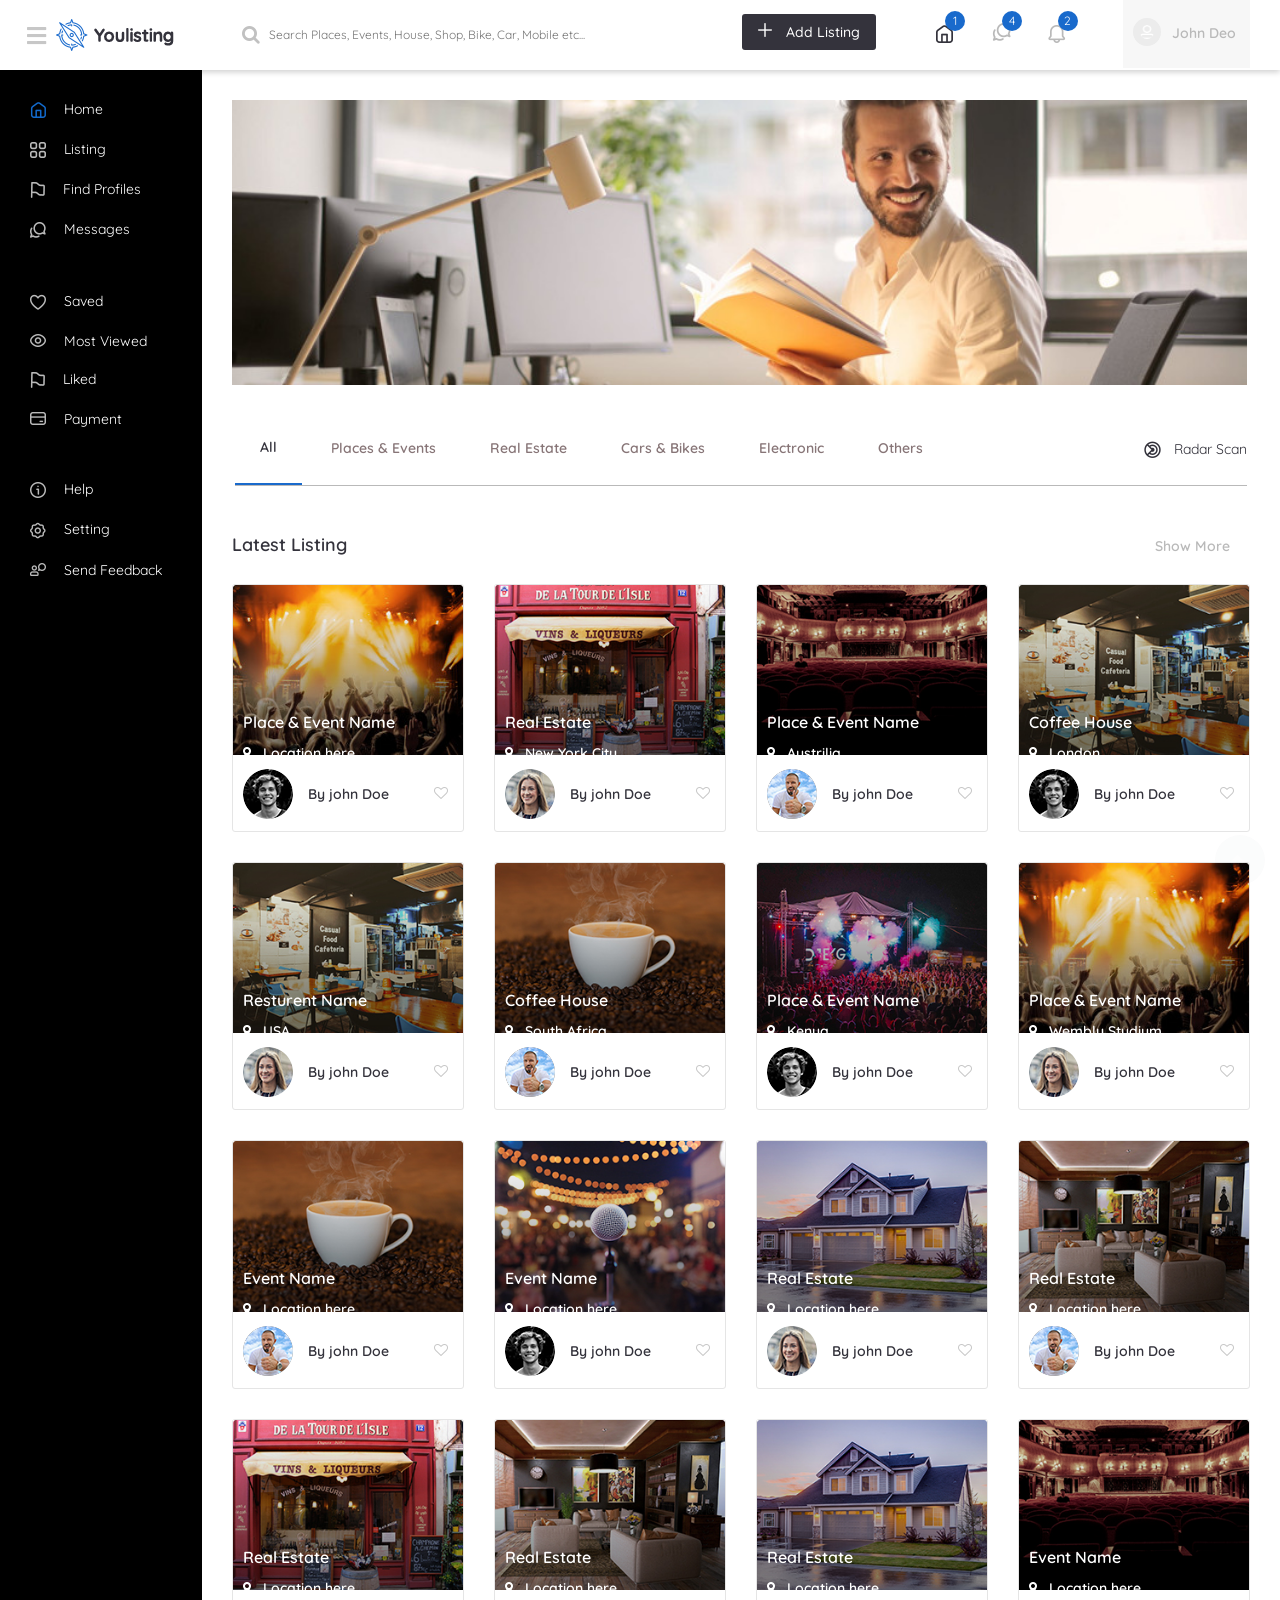
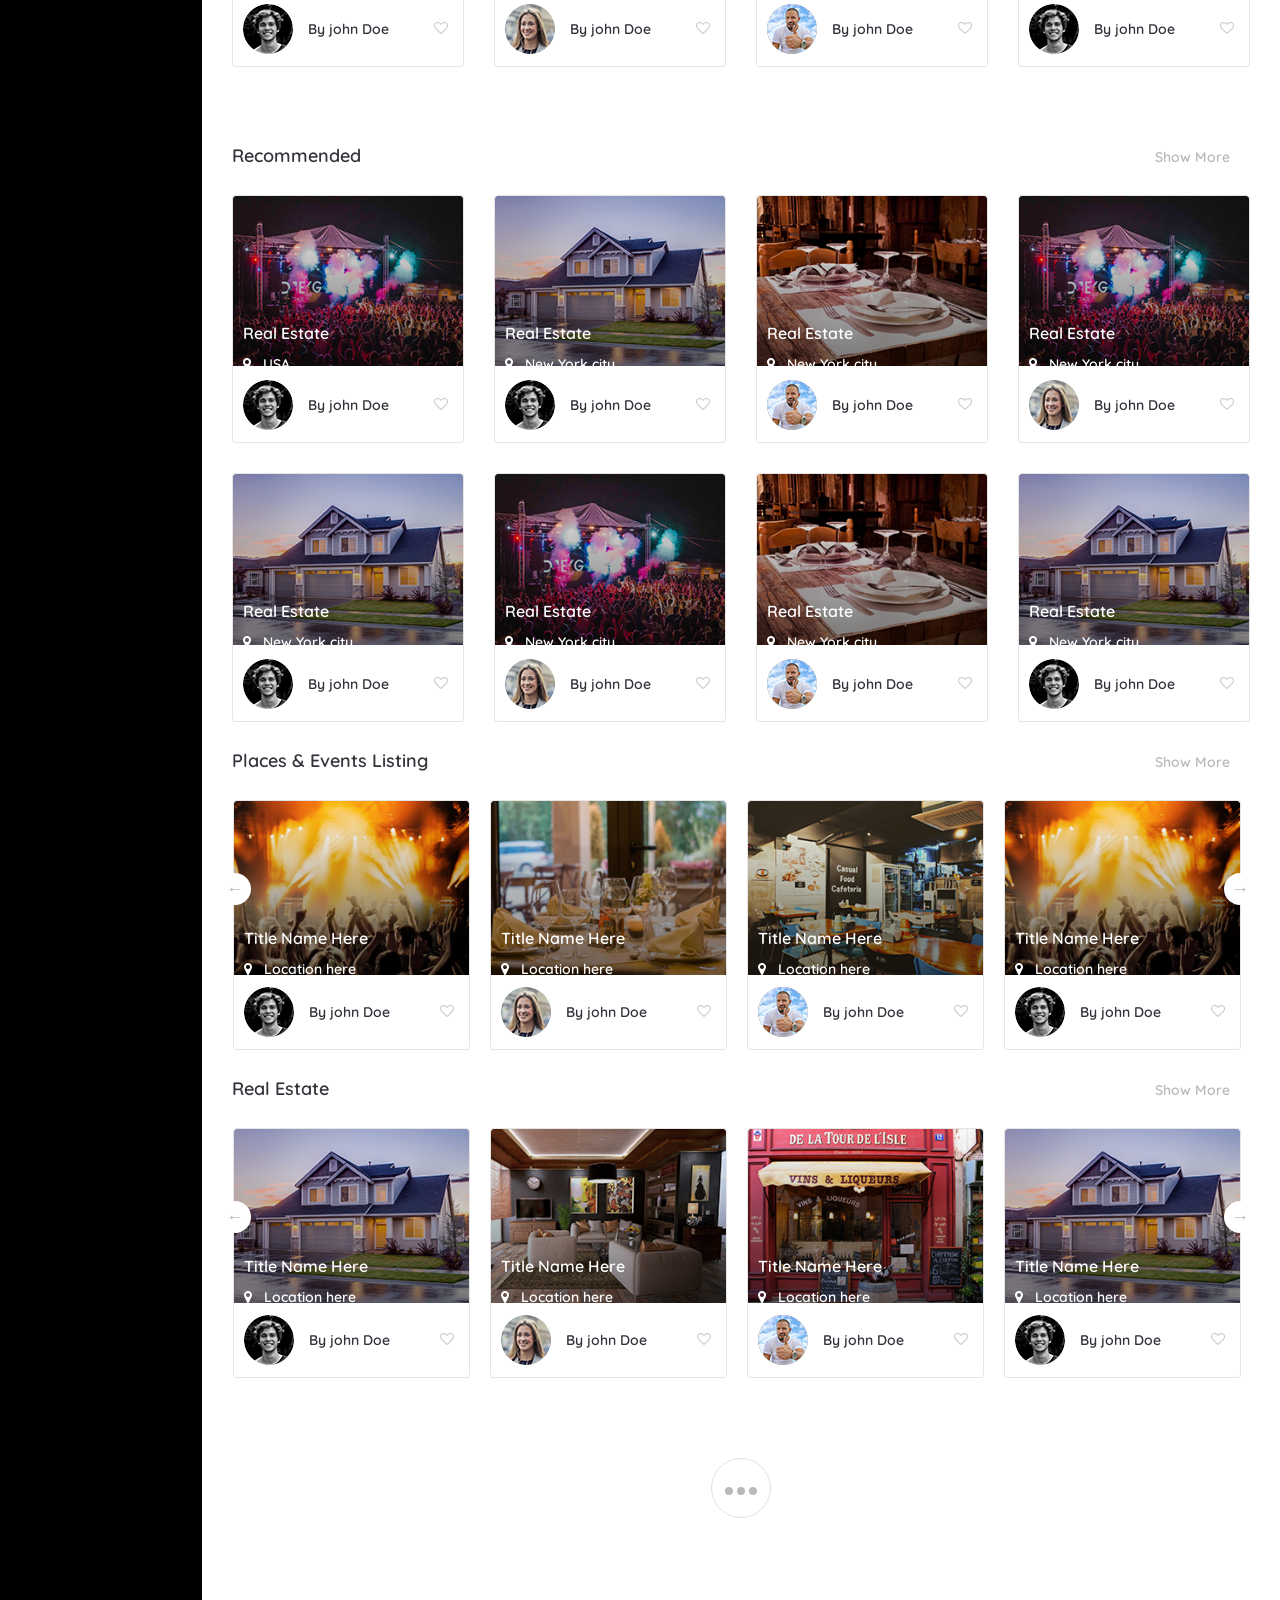
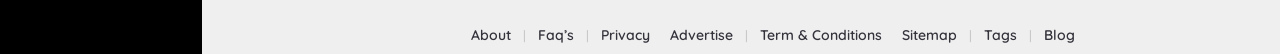
<file: index-2.html>
<!DOCTYPE html>
<html lang="en">

  
<!-- index15:53:04 GMT -->
<head>

    <meta charset="utf-8">
    <meta http-equiv="X-UA-Compatible" content="IE=edge">
    <meta name="viewport" content="width=device-width, initial-scale=1, shrink-to-fit=no">
    <meta name="description" content="">
    <meta name="author" content="">
<!-- Favicon -->
	<link href="images/header/fav.png" rel="shortcut icon" type="image/x-icon"/>

    <title>Youlisting | Home </title>

    <!-- Bootstrap core CSS-->
    <link href="vendor/bootstrap/css/bootstrap.min.css" rel="stylesheet">
	    <link href="css/style.css" rel="stylesheet">
	    <link href="css/responsive.css" rel="stylesheet">
    <!-- Custom fonts for this template-->
    <link href="vendor/fontawesome-free/css/all.min.css" rel="stylesheet" type="text/css">

    <!-- Page level plugin CSS-->
     <link rel="stylesheet" href="css/portfolio.css" type="text/css">
     <link rel="stylesheet" href="css/dropdown.css" type="text/css">
    <link rel="stylesheet" href="css/owlslider.css" type="text/css">
    <!-- Custom styles for this template-->
    <link href="css/sb-admin.css" rel="stylesheet" type="text/css">
    <link href="css/font-awesome.css" rel="stylesheet" type="text/css">
    <link href="css/font-awesome.min.css" rel="stylesheet" type="text/css">
	 <link rel="stylesheet" href="assets/owlcarousel/assets/owl.carousel.min.css">
    <link rel="stylesheet" href="assets/owlcarousel/assets/owl.theme.default.min.css">

  </head>

  <body id="page-top">

    <nav class="navbar navbar-expand-md navbar-light fixed-top sticky-top nav-menu">

     <div class="col-md-2 col-xs-12 p-left  p-right">

      <button  class="btn btn-link btn-sm text-white order-1 order-sm-0"  id="sidebarToggle" >
        <i class="fas fa-bars"></i>
      </button>
		<div class="logo">
			<a href="#">
			<img src="images/header/logo.png" alt="logo" >
			</a>
		</div>
	</div>
      <!-- Navbar -->
		<div class="col-md-5 col-xs-12 p-left  p-right">
			 <div class="searching">
				<form>
				<button type="submit"><i class="fa fa-search" aria-hidden="true"></i></button>
				<input type="text" name="search" placeholder="Search Places, Events, House, Shop, Bike, Car, Mobile etc...">
				</form>
			</div>
		</div>
			<div class="col-md-5 col-xs-12 p-left p-right">
			 <div class="add-listing">
				<a href="upload.html">
				<img src="images/header/plus-ico.png" alt="">
				Add Listing</a>
			 </div>
			 <div class="home">
				<ul>
					<li>
						<a  href="index-2.html"><img src="images/header/home.png" alt="" title="" >
							<span>1</span>
						</a>
					</li>
					<li class="popup"  onclick="myFunctionmsg()">
						<img src="images/header/mgs.png" alt="" title="" >
						<span>4</span>
						<div class="popuptext" id="message">
							<div class="notfication-details">
								<div class="noty-user-img">
									<img src="images/resources/ny-img1.png" alt="">
								</div>
								<div class="notification-info">
									<h5><a href="message.html">Jassica William</a>
									Lorem ipsum dolor sit amet, 
									consectetur adipisicing elit,</h5>
									<p>2 min ago</p>
								</div><!--notification-info -->
							</div>
							<div class="notfication-details">
								<div class="noty-user-img">
									<img src="images/resources/ny-img1.png" alt="">
								</div>
								<div class="notification-info">
									<h5><a href="message.html">Jassica William</a>
									Lorem ipsum dolor sit amet, consectetur adipisicing elit, 
									.</h5>
									<p>2 min ago</p>
								</div><!--notification-info -->
							</div>

							<div class="notfication-details">
								<div class="noty-user-img">
									<img src="images/resources/ny-img1.png" alt="">
								</div>
								<div class="notification-info">
									<h5><a href="message.html">Jassica William</a> 
									Lorem ipsum dolor sit amet, consectetur adipisicing elit,
									</h5>
									<p>2 min ago</p>
								</div><!--notification-info -->
							</div>
							
						 </div>
				
					</li>
					<li class="popup"  onclick="myFunctionicon()">
						<img src="images/header/notification.png" alt="" title="" >
					<span>2</span>
					<div class="popuptext" id="icon">
							<div class="notfication-details">
								<div class="noty-user-img">
									<img src="images/resources/ny-img1.png" alt="">
								</div>
								<div class="notification-info">
									<h3><a href="message.html">Jassica William</a> Comment on your project.</h3>
									<p>2 min ago</p>
								</div><!--notification-info -->
							</div>
							<div class="notfication-details">
								<div class="noty-user-img">
									<img src="images/resources/ny-img1.png" alt="">
								</div>
								<div class="notification-info">
									<h3><a href="message.html">Jassica William</a> Comment on your project.</h3>
									<p>2 min ago</p>
								</div><!--notification-info -->
							</div>
							<div class="notfication-details">
								<div class="noty-user-img">
									<img src="images/resources/ny-img1.png" alt="">
								</div>
								<div class="notification-info">
									<h3><a href="message.html">Jassica William</a> Comment on your project.</h3>
									<p>2 min ago</p>
								</div><!--notification-info -->
							</div>
						 </div>
					
					</li>
					  
				</ul>
			 </div>
			 <!--#Home-->
			 <div class="login popup"  onclick="signin()">
				
				<img src="images/header/u-icon.png" title="" alt="">
				John Deo
				<div class="popuptext1" id="signin">
							<div class="notfication-details">
								<div class="notification-info">
									<a href="my_profile_account.html" >Profile </a>
								
								</div>
							</div>
							<div class="notfication-details">
								<div class="notification-info">
									<a href="my_profile_dashboard.html">Dashboard</a>
								</div>
							</div>
							<div class="notfication-details">
								<div class="notification-info">
									<a href="my_profile_view_detail.html">Profile Detail</a>
								</div>
							</div>
							<div class="notfication-details">
								<div class="notification-info">
									<a href="signin.html" >Sign In</a>
								</div><!--notification-info -->
							</div>
						 </div>
				
			
				
			 </div>
			</div>
    </nav>
    <div id="wrapper">
      <!-- Sidebar -->
		  <ul class="sidebar navbar-nav">
			<li class="nav-item active">
			<a href="index-2.html"><img src="images/menu-icon/Homeicon.png" title="" alt=""> <div class="fos" id="foo">Home</div></a></li>
			<li><a href="listing.html"><img src="images/menu-icon/Categoryicon.png" title="" alt=""><div class="fos" id="foo1"> Listing </div> </a></li>
			<li><a href="find_profiles.html"><img src="images/menu-icon/flag.png" title="" alt=""> <div class="fos" id="foo2">Find Profiles</div></a></li>
			<li class="mpadding"><a href="message.html"><img src="images/menu-icon/message.png" title="" alt=""><div class="fos" id="foo3"> Messages</div></a></li>
			
			<li><a href="saved.html"> <img src="images/menu-icon/favicon.png" title="" alt=""><div class="fos" id="foo4">Saved</div></a></li>
			<li> <a href="my_profile_view_detail.html"> <img src="images/menu-icon/eye.png" title="" alt=""><div class="fos" id="foo5">Most Viewed</div></a></li>
			<li> <a href="electronics.html"><img src="images/menu-icon/Shape.png" title="" alt=""><div class="fos" id="foo6">Liked</div></a></li>
			<li class="mpadding"><a href="other_user.html"><img src="images/menu-icon/card-payment.png" title="" alt=""> <div class="fos" id="foo7">Payment</div></a></li>
			
			<li> <a href="helps.html"><img src="images/menu-icon/info.png" title="" alt=""><div class="fos" id="foo8">Help</div></a></li>
			<li> <a href="setting.html"><img src="images/menu-icon/setting.png" title="" alt=""><div class="fos" id="foo9">Setting</div></a></li>
			<li class="mpadding"><a href="feedback.html"><img src="images/menu-icon/user.png" title="" alt=""><div class="fos" id="foo10"> Send Feedback</div></a></li>
			
		  </ul>
		<div id="content-wrapper">
			<div class="container-fluid">
			 <!-- Banner -->
				<div class="row">
					<div class="advertisment-banner col-md-12">
						<img src="images/homepage/Ad_banner.jpg" alt="" title="" >
						<div class="clearfix"></div>
					</div>
				</div>	
				  <!-- Banner Area-->
	<div id="myBtnContainer">
		<div class="col-md-10 p-left">
			<button class="btn active" onclick="filterSelection('all')">  all</button>
			<button class="btn" onclick="filterSelection('Places')"> Places & Events</button>
			<button class="btn" onclick="filterSelection('Real')"> Real Estate</button>
			<button class="btn" onclick="filterSelection('Cars')"> Cars & Bikes</button>
			<button class="btn" onclick="filterSelection('Electronic')"> Electronic</button>
			<button class="btn" onclick="filterSelection('Others')"> Others</button>
		</div>
		<div class="text-right radar col-md-2 p-right">
			<a href="radar.html"><img src="images/icon/reader.png" alt="reader">Radar Scan</a>
		</div>
		<div class="clearfix"></div>
	</div>
	<div class="tabby">
		<div class="htitle col-md-6">
		Latest Listing
		</div>
	<div class="htitle text-right col-md-6">
		<a href="#">Show More</a>
	</div>
	<div class="clearfix"></div>
	<div class="filterDiv Places">
	  <div class="col-md-3 col-xs-12 ">
		<div class="box">
			<div class="box-img">
				<img src="images/homepage/latest/01_img.jpg" class="img" alt="" title="" >
				
			</div>
			<div class="box-heading1">
				Place & Event Name
				<div class="box-heading2">
				<i class="fa fa-map-marker" aria-hidden="true"></i> &nbsp;  Location here
				</div>
			</div>
			
			<div class="box-radius">
				<img src="images/homepage/latest/01_dp.png" class="img" alt="" title="" >
				
			</div>
			<div class="box-heading3">
				By john Doe <i class="fa pull-right fa-heart-o" aria-hidden="true"></i>
			</div>
		</div>
		</div>
	</div>
	<div class="filterDiv Cars Real">
		<div class="col-md-3 col-xs-12 ">
			<div class="box">
				<div class="box-img">
					<img src="images/homepage/realestate/12_img.jpg" class="img" alt="" title="" >
				</div>
				<div class="box-heading1">
				Real Estate
				<div class="box-heading2">
				<i class="fa fa-map-marker" aria-hidden="true"></i> &nbsp;  New York City
				</div>
				</div>
				<div class="box-radius">
					<img src="images/homepage/latest/02_dp.png" class="img" alt="" title="" >
					
				</div>
				<div class="box-heading3">
					By john Doe <i class="fa pull-right fa-heart-o" aria-hidden="true"></i>
				</div>
			</div>
		</div>
	</div>
	<div class="filterDiv Places">
		<div class="col-md-3 col-xs-12 ">
			<div class="box">
				<div class="box-img">
					<img src="images/homepage/place/9_img.jpg" class="img" alt="" title="" >
				</div>
				<div class="box-heading1">
				Place & Event Name
				<div class="box-heading2">
				<i class="fa fa-map-marker" aria-hidden="true"></i> &nbsp;  Austrilia
				</div>
				</div>
				<div class="box-radius">
					<img src="images/homepage/latest/03_dp.png" class="img" alt="" title="" >
				</div>
				<div class="box-heading3">
					By john Doe <i class="fa pull-right fa-heart-o" aria-hidden="true"></i>
				</div>
			</div>
		</div>
	</div>
	<div class="filterDiv Electronic">
		<div class="col-md-3 col-xs-12 ">
			<div class="box">
				<div class="box-img">
					<img src="images/homepage/latest/03_img.jpg" class="img" alt="" title="" >
					
				</div>
				<div class="box-heading1">
					Coffee House 
					<div class="box-heading2">
						<i class="fa fa-map-marker" aria-hidden="true"></i> &nbsp;  London
					</div>
				</div>
				<div class="box-radius">
					<img src="images/homepage/latest/01_dp.png" class="img" alt="" title="" >
				</div>
				<div class="box-heading3">
					By john Doe <i class="fa pull-right fa-heart-o" aria-hidden="true"></i>
				</div>
			</div>
		</div>
	</div>
	<div class="filterDiv Electronic">
		<div class="col-md-3 col-xs-12 ">
			<div class="box">
				<div class="box-img">
					<img src="images/homepage/latest/03_img.jpg" class="img" alt="" title="" >
				</div>
				<div class="box-heading1">
					Resturent Name
					<div class="box-heading2">
						<i class="fa fa-map-marker" aria-hidden="true"></i> &nbsp; USA
					</div>
				</div>
				<div class="box-radius">
					<img src="images/homepage/latest/02_dp.png" class="img" alt="" title="" >
				</div>
				<div class="box-heading3">
					By john Doe <i class="fa pull-right fa-heart-o" aria-hidden="true"></i>
				</div>
			</div>
		</div>
	</div>
	<div class="filterDiv Cars">
		<div class="col-md-3 col-xs-12 ">
			<div class="box">
				<div class="box-img">
					<img src="images/homepage/place/8_img.jpg" class="img" alt="" title="" >
				</div>
				<div class="box-heading1">
					Coffee House 
					<div class="box-heading2">
						<i class="fa fa-map-marker" aria-hidden="true"></i> &nbsp;  South Africa
					</div>
				</div>
				<div class="box-radius">
				<img src="images/homepage/latest/03_dp.png" class="img" alt="" title="" >
				</div>
				<div class="box-heading3">
					By john Doe <i class="fa pull-right fa-heart-o" aria-hidden="true"></i>
				</div>
			</div>
		</div>
	 </div>
	<div class="filterDiv Places Others">
		<div class="col-md-3 col-xs-12 ">
			<div class="box">
				<div class="box-img">
					<img src="images/homepage/recomanded/04_img.jpg" class="img" alt="" title="" >
				</div>
				<div class="box-heading1">
					Place & Event Name
					<div class="box-heading2">
						<i class="fa fa-map-marker" aria-hidden="true"></i> &nbsp;  Kenya
					</div>
				</div>
				<div class="box-radius">
				<img src="images/homepage/latest/01_dp.png" class="img" alt="" title="" >
				</div>
				<div class="box-heading3">
					By john Doe <i class="fa pull-right fa-heart-o" aria-hidden="true"></i>
				</div>
			</div>
		</div>
	 </div>
	<div class="filterDiv Cars">
		<div class="col-md-3 col-xs-12 ">
			<div class="box">
				<div class="box-img">
					<img src="images/homepage/latest/01_img.jpg" class="img" alt="" title="" >
				</div>
				<div class="box-heading1">
					Place & Event Name
					<div class="box-heading2">
						<i class="fa fa-map-marker" aria-hidden="true"></i> &nbsp;  Wembly Studium
					</div>
				</div>
				<div class="box-radius">
					<img src="images/homepage/latest/02_dp.png" class="img" alt="" title="" >
				</div>
				<div class="box-heading3">
					By john Doe <i class="fa pull-right fa-heart-o" aria-hidden="true"></i>
				</div>
			</div>
		</div>
	</div>
	<div class="filterDiv Others">
		<div class="col-md-3 col-xs-12 ">
			<div class="box">
				<div class="box-img">
					<img src="images/homepage/place/8_img.jpg" class="img" alt="" title="" >
				</div>
				<div class="box-heading1">
					Event Name
					<div class="box-heading2">
						<i class="fa fa-map-marker" aria-hidden="true"></i> &nbsp;  Location here
					</div>
				</div>
				<div class="box-radius">
					<img src="images/homepage/latest/03_dp.png" class="img" alt="" title="" >
				</div>
				<div class="box-heading3">
					By john Doe <i class="fa pull-right fa-heart-o" aria-hidden="true"></i>
				</div>
			</div>
		</div>
	</div>
	<div class="filterDiv Others">
		<div class="col-md-3 col-xs-12 ">
			<div class="box">
				<div class="box-img">
					<img src="images/homepage/place/7_img.jpg" class="img" alt="" title="" >
				</div>
				<div class="box-heading1">
					Event Name
					<div class="box-heading2">
						<i class="fa fa-map-marker" aria-hidden="true"></i> &nbsp;  Location here
					</div>
				</div>
				<div class="box-radius">
					<img src="images/homepage/latest/01_dp.png" class="img" alt="" title="" >
				</div>
				<div class="box-heading3">
					By john Doe <i class="fa pull-right fa-heart-o" aria-hidden="true"></i>
				</div>
			</div>
		</div>
	 </div>
	<div class="filterDiv Real">
		<div class="col-md-3 col-xs-12 ">
			<div class="box">
				<div class="box-img">
					<img src="images/homepage/realestate/10_img.jpg" class="img" alt="" title="" >
				</div>
				<div class="box-heading1">
					Real Estate
					<div class="box-heading2">
						<i class="fa fa-map-marker" aria-hidden="true"></i> &nbsp;  Location here
					</div>
				</div>
				<div class="box-radius">
					<img src="images/homepage/latest/02_dp.png" class="img" alt="" title="" >
				</div>
				<div class="box-heading3">
					By john Doe <i class="fa pull-right fa-heart-o" aria-hidden="true"></i>
				</div>
			</div>
							
		</div>
	</div>
	<div class="filterDiv Real Others">
		<div class="col-md-3 col-xs-12 ">
			<div class="box">
				<div class="box-img">
					<img src="images/homepage/realestate/11_img.jpg" class="img" alt="" title="" >
				</div>
				<div class="box-heading1">
					Real Estate
					<div class="box-heading2">
						<i class="fa fa-map-marker" aria-hidden="true"></i> &nbsp;  Location here
					</div>
				</div>
				<div class="box-radius">
					<img src="images/homepage/latest/03_dp.png" class="img" alt="" title="" >
				</div>
				<div class="box-heading3">
					By john Doe <i class="fa pull-right fa-heart-o" aria-hidden="true"></i>
				</div>
			</div>
		</div>
	</div>
	<div class="filterDiv Real">
		<div class="col-md-3 col-xs-12 ">
			<div class="box">
				<div class="box-img">
					<img src="images/homepage/realestate/12_img.jpg" class="img" alt="" title="" >
				</div>
				<div class="box-heading1">
					Real Estate
					<div class="box-heading2">
						<i class="fa fa-map-marker" aria-hidden="true"></i> &nbsp;  Location here
					</div>
				</div>
				<div class="box-radius">
					<img src="images/homepage/latest/01_dp.png" class="img" alt="" title="" >	
				</div>
				<div class="box-heading3">
					By john Doe <i class="fa pull-right fa-heart-o" aria-hidden="true"></i>
				</div>
			</div>
		</div>
	</div>
	<div class="filterDiv Real">
		<div class="col-md-3 col-xs-12 ">
			<div class="box">
				<div class="box-img">
					<img src="images/homepage/realestate/11_img.jpg" class="img" alt="" title="" >
				</div>
				<div class="box-heading1">
					Real Estate
					<div class="box-heading2">
						<i class="fa fa-map-marker" aria-hidden="true"></i> &nbsp;  Location here
					</div>
				</div>
				<div class="box-radius">
					<img src="images/homepage/latest/02_dp.png" class="img" alt="" title="" >
				</div>
				<div class="box-heading3">
					By john Doe <i class="fa pull-right fa-heart-o" aria-hidden="true"></i>
				</div>
			</div>
		</div>
	</div>
	<div class="filterDiv Real">
		<div class="col-md-3 col-xs-12 ">
			<div class="box">
				<div class="box-img">
					<img src="images/homepage/realestate/10_img.jpg" class="img" alt="" title="" >
				</div>
				<div class="box-heading1">
					Real Estate
					<div class="box-heading2">
						<i class="fa fa-map-marker" aria-hidden="true"></i> &nbsp;  Location here
					</div>
				</div>
				<div class="box-radius">
					<img src="images/homepage/latest/03_dp.png" class="img" alt="" title="" >
				</div>
				<div class="box-heading3">
					By john Doe <i class="fa pull-right fa-heart-o" aria-hidden="true"></i>
				</div>
			</div>
					
		</div>
	</div>
	<div class="filterDiv Others">
		<div class="col-md-3 col-xs-12 ">
			<div class="box">
				<div class="box-img">
					<img src="images/homepage/place/9_img.jpg" class="img" alt="" title="" >
				</div>
				<div class="box-heading1">
					Event Name
					<div class="box-heading2">
						<i class="fa fa-map-marker" aria-hidden="true"></i> &nbsp;  Location here
					</div>
				</div>
				<div class="box-radius">
					<img src="images/homepage/latest/01_dp.png" class="img" alt="" title="" >
				</div>
				<div class="box-heading3">
					By john Doe <i class="fa pull-right fa-heart-o" aria-hidden="true"></i>
				</div>
			</div>
		</div>
	</div>
</div>
				  <!-- container Tab End -->
				  <!-- container Recomanded End -->
 <div class="clearfix"></div>
<div class="tabby">
	<div class="htitle col-md-6">
	Recommended
	</div>
	<div class="htitle text-right col-md-6">
	<a href="#">Show More</a>
	</div>
	<div class="clearfix"></div>
	
	  <div class="col-md-3 col-xs-12 ">
		<div class="box">
			<div class="box-img">
				<img src="images/homepage/recomanded/04_img.jpg" class="img" alt="" title="" >
			</div>
			<div class="box-heading1">
					Real Estate
					<div class="box-heading2">
						<i class="fa fa-map-marker" aria-hidden="true"></i> &nbsp; USA...
					</div>
				</div>
			<div class="box-radius">
				<img src="images/homepage/latest/01_dp.png" class="img" alt="" title="" >
			</div>
			<div class="box-heading3">
				By john Doe <i class="fa pull-right fa-heart-o" aria-hidden="true"></i>
			</div>
		</div>
		</div>
	
 
		<div class="col-md-3 col-xs-12 ">
			<div class="box">
				<div class="box-img">
					<img src="images/homepage/recomanded/06_img.jpg" class="img" alt="" title="" >
				</div>
				<div class="box-heading1">
					Real Estate
					<div class="box-heading2">
						<i class="fa fa-map-marker" aria-hidden="true"></i> &nbsp; New York city
					</div>
				</div>
				<div class="box-radius">
					<img src="images/homepage/latest/01_dp.png" class="img" alt="" title="" >
				</div>
				<div class="box-heading3">
				By john Doe <i class="fa pull-right fa-heart-o" aria-hidden="true"></i>
				</div>
			</div>
		
	</div>
	<div class="col-md-3 col-xs-12 ">
			<div class="box">
				<div class="box-img">
					<img src="images/homepage/recomanded/05_img.jpg" class="img" alt="" title="" >
				</div>
				<div class="box-heading1">
					Real Estate
					<div class="box-heading2">
						<i class="fa fa-map-marker" aria-hidden="true"></i> &nbsp; New York city
					</div>
				</div>
				<div class="box-radius">
					<img src="images/homepage/latest/03_dp.png" class="img" alt="" title="" >
				</div>
				<div class="box-heading3">
				By john Doe <i class="fa pull-right fa-heart-o" aria-hidden="true"></i>
				</div>
			</div>
		
	</div>
	<div class="col-md-3 col-xs-12 ">
			<div class="box">
				<div class="box-img">
					<img src="images/homepage/recomanded/04_img.jpg" class="img" alt="" title="" >
				</div>
				<div class="box-heading1">
					Real Estate
					<div class="box-heading2">
						<i class="fa fa-map-marker" aria-hidden="true"></i> &nbsp;  New York city
					</div>
				</div>
				<div class="box-radius">
					<img src="images/homepage/latest/02_dp.png" class="img" alt="" title="" >
				</div>
				<div class="box-heading3">
				By john Doe <i class="fa pull-right fa-heart-o" aria-hidden="true"></i>
				</div>
			</div>
		
	</div>
	
		<div class="col-md-3 col-xs-12 ">
			<div class="box">
				<div class="box-img">
					<img src="images/homepage/recomanded/06_img.jpg" class="img" alt="" title="" >
				</div>
				<div class="box-heading1">
					Real Estate
					<div class="box-heading2">
						<i class="fa fa-map-marker" aria-hidden="true"></i> &nbsp;  New York city
					</div>
				</div>
				<div class="box-radius">
					<img src="images/homepage/latest/01_dp.png" class="img" alt="" title="" >
				</div>
				<div class="box-heading3">
				By john Doe <i class="fa pull-right fa-heart-o" aria-hidden="true"></i>
				</div>
			</div>
		
	</div>
	
		<div class="col-md-3 col-xs-12 ">
			<div class="box">
				<div class="box-img">
					<img src="images/homepage/recomanded/04_img.jpg" class="img" alt="" title="" >
				</div>
				<div class="box-heading1">
					Real Estate
					<div class="box-heading2">
						<i class="fa fa-map-marker" aria-hidden="true"></i> &nbsp;  New York city
					</div>
				</div>
				<div class="box-radius">
					<img src="images/homepage/latest/02_dp.png" class="img" alt="" title="" >
				</div>
				<div class="box-heading3">
				By john Doe <i class="fa pull-right fa-heart-o" aria-hidden="true"></i>
				</div>
			</div>
		</div>
	
		<div class="col-md-3 col-xs-12 ">
			<div class="box">
				<div class="box-img">
					<img src="images/homepage/recomanded/05_img.jpg" class="img" alt="" title="" >
				</div>
				<div class="box-heading1">
					Real Estate
					<div class="box-heading2">
						<i class="fa fa-map-marker" aria-hidden="true"></i> &nbsp;  New York city
					</div>
				</div>
				<div class="box-radius">
					<img src="images/homepage/latest/03_dp.png" class="img" alt="" title="" >
				</div>
				<div class="box-heading3">
				By john Doe <i class="fa pull-right fa-heart-o" aria-hidden="true"></i>
				</div>
			</div>
		</div>
		<div class="col-md-3 col-xs-12 ">
			<div class="box">
				<div class="box-img">
					<img src="images/homepage/recomanded/06_img.jpg" class="img" alt="" title="" >
				</div>
				<div class="box-heading1">
					Real Estate
					<div class="box-heading2">
						<i class="fa fa-map-marker" aria-hidden="true"></i> &nbsp;  New York city
					</div>
				</div>
				<div class="box-radius">
					<img src="images/homepage/latest/01_dp.png" class="img" alt="" title="" >
				</div>
				<div class="box-heading3">
				By john Doe <i class="fa pull-right fa-heart-o" aria-hidden="true"></i>
				</div>
			</div>
		</div>
</div>
<!--#Recomamded End-->
<!--#Places & Events Listing Start -->
<div class="clearfix"></div>
<div class="htitle col-md-6">
	Places & Events Listing
</div>
<div class="htitle text-right col-md-6">
		<a href="#">Show More</a>
</div>
<section id="demos1">
      <div class="col-md-12">
        <div class="large-12 columns">
          <div class="owl-carousel owl-theme">
            <div class="item">
              <div class="box">
				<div class="box-img">
					<img src="images/homepage/latest/01_img.jpg" class="img" alt="" title="" >
				</div>
				<div class="box-heading1">
					Title Name Here
					<div class="box-heading2">
						<i class="fa fa-map-marker" aria-hidden="true"></i> &nbsp;  Location here
					</div>
				</div>
				<div class="box-radius">
					<img src="images/homepage/latest/01_dp.png" class="img" alt="" title="" >
				</div>
				<div class="box-heading3">
				By john Doe <i class="fa pull-right fa-heart-o" aria-hidden="true"></i>
				</div>
			</div>
            </div>
            <div class="item">
              <div class="box">
				<div class="box-img">
					<img src="images/homepage/latest/02_img.jpg" class="img" alt="" title="" >
				</div>
				<div class="box-heading1">
					Title Name Here
					<div class="box-heading2">
						<i class="fa fa-map-marker" aria-hidden="true"></i> &nbsp;  Location here
					</div>
				</div>
				<div class="box-radius">
					<img src="images/homepage/latest/02_dp.png" class="img" alt="" title="" >
				</div>
				<div class="box-heading3">
				By john Doe <i class="fa pull-right fa-heart-o" aria-hidden="true"></i>
				</div>
			</div>
            </div>
            <div class="item">
             <div class="box">
				<div class="box-img">
					<img src="images/homepage/latest/03_img.jpg" class="img" alt="" title="" >
				</div>
				<div class="box-heading1">
					Title Name Here
					<div class="box-heading2">
						<i class="fa fa-map-marker" aria-hidden="true"></i> &nbsp;  Location here
					</div>
				</div>
				<div class="box-radius">
					<img src="images/homepage/latest/03_dp.png" class="img" alt="" title="" >
				</div>
				<div class="box-heading3">
				By john Doe <i class="fa pull-right fa-heart-o" aria-hidden="true"></i>
				</div>
			</div>
            </div>
            <div class="item">
              <div class="box">
				<div class="box-img">
					<img src="images/homepage/latest/01_img.jpg" class="img" alt="" title="" >
				</div>
			<div class="box-heading1">
					Title Name Here
					<div class="box-heading2">
						<i class="fa fa-map-marker" aria-hidden="true"></i> &nbsp;  Location here
					</div>
				</div>
				<div class="box-radius"> 
					<img src="images/homepage/latest/01_dp.png" class="img" alt="" title="" >
				</div>
				<div class="box-heading3">
				By john Doe <i class="fa pull-right fa-heart-o" aria-hidden="true"></i>
				</div>
			</div>
            </div>
            <div class="item">
              <div class="box">
				<div class="box-img">
					<img src="images/homepage/latest/02_img.jpg" class="img" alt="" title="" >
				</div>
				<div class="box-heading1">
					Title Name Here
					<div class="box-heading2">
						<i class="fa fa-map-marker" aria-hidden="true"></i> &nbsp;  Location here
					</div>
				</div>
				<div class="box-radius">
					<img src="images/homepage/latest/02_dp.png" class="img" alt="" title="" >
				</div>
				<div class="box-heading3">
				By john Doe <i class="fa pull-right fa-heart-o" aria-hidden="true"></i>
				</div>
			</div>
            </div>
            <div class="item">
              <div class="box">
				<div class="box-img">
					<img src="images/homepage/latest/03_img.jpg" class="img" alt="" title="" >
				</div>
				<div class="box-heading1">
					Title Name Here
					<div class="box-heading2">
						<i class="fa fa-map-marker" aria-hidden="true"></i> &nbsp;  Location here
					</div>
				</div>
				<div class="box-radius">
					<img src="images/homepage/latest/03_dp.png" class="img" alt="" title="" >
				</div>
				<div class="box-heading3">
				By john Doe <i class="fa pull-right fa-heart-o" aria-hidden="true"></i>
				</div>
			</div>
            </div>
            <div class="item">
              <div class="box">
				<div class="box-img">
					<img src="images/homepage/latest/01_img.jpg" class="img" alt="" title="" >
				</div>
				<div class="box-heading1">
					Title Name Here
					<div class="box-heading2">
						<i class="fa fa-map-marker" aria-hidden="true"></i> &nbsp;  Location here
					</div>
				</div>
				<div class="box-radius">
					<img src="images/homepage/latest/01_dp.png" class="img" alt="" title="" >
				</div>
				<div class="box-heading3">
				By john Doe <i class="fa pull-right fa-heart-o" aria-hidden="true"></i>
				</div>
			</div>
            </div>
            <div class="item">
              <div class="box">
				<div class="box-img">
					<img src="images/homepage/latest/02_img.jpg" class="img" alt="" title="" >
				</div>
				<div class="box-heading1">
					Title Name Here
					<div class="box-heading2">
						<i class="fa fa-map-marker" aria-hidden="true"></i> &nbsp;  Location here
					</div>
				</div>
				<div class="box-radius">
					<img src="images/homepage/latest/02_dp.png" class="img" alt="" title="" >
				</div>
				<div class="box-heading3">
				By john Doe <i class="fa pull-right fa-heart-o" aria-hidden="true"></i>
				</div>
			</div>
            </div>
            <div class="item">
              <div class="box">
				<div class="box-img">
					<img src="images/homepage/latest/03_img.jpg" class="img" alt="" title="" >
				</div>
				<div class="box-heading1">
					Title Name Here
					<div class="box-heading2">
						<i class="fa fa-map-marker" aria-hidden="true"></i> &nbsp;  Location here
					</div>
				</div>
				<div class="box-radius">
					<img src="images/homepage/latest/03_dp.png" class="img" alt="" title="" >
				</div>
				<div class="box-heading3">
				By john Doe <i class="fa pull-right fa-heart-o" aria-hidden="true"></i>
				</div>
			</div>
            </div>
            <div class="item">
              <div class="box">
				<div class="box-img">
					<img src="images/homepage/latest/01_img.jpg" class="img" alt="" title="" >
				</div>
				<div class="box-heading1">
					Title Name Here
					<div class="box-heading2">
						<i class="fa fa-map-marker" aria-hidden="true"></i> &nbsp;  Location here
					</div>
				</div>
				<div class="box-radius">
					<img src="images/homepage/latest/01_dp.png" class="img" alt="" title="" >
				</div>
				<div class="box-heading3">
				By john Doe <i class="fa pull-right fa-heart-o" aria-hidden="true"></i>
				</div>
			</div>
            </div>
            <div class="item">
             <div class="box">
				<div class="box-img">
					<img src="images/homepage/latest/02_img.jpg" class="img" alt="" title="" >
				</div>
				<div class="box-heading1">
					Title Name Here
					<div class="box-heading2">
						<i class="fa fa-map-marker" aria-hidden="true"></i> &nbsp;  Location here
					</div>
				</div>
				<div class="box-radius">
					<img src="images/homepage/latest/02_dp.png" class="img" alt="" title="" >
				</div>
				<div class="box-heading3">
				By john Doe <i class="fa pull-right fa-heart-o" aria-hidden="true"></i>
				</div>
			</div>
            </div>
            <div class="item">
              <div class="box">
				<div class="box-img">
					<img src="images/homepage/latest/03_img.jpg" class="img" alt="" title="" >
				</div>
				<div class="box-heading1">
					Title Name Here
					<div class="box-heading2">
						<i class="fa fa-map-marker" aria-hidden="true"></i> &nbsp;  Location here
					</div>
				</div>
				<div class="box-radius">
					<img src="images/homepage/latest/03_dp.png" class="img" alt="" title="" >
				</div>
				<div class="box-heading3">
				By john Doe <i class="fa pull-right fa-heart-o" aria-hidden="true"></i>
				</div>
			</div>
            </div>
          </div>
        </div>
	</div>
</section>
<div class="clearfix"></div>
<!--#owl Slider End-->	
<!--#Real Estate Start -->

<div class="htitle col-md-6">
	Real Estate
</div>
<div class="htitle text-right col-md-6">
		<a href="#">Show More</a>
	</div>
<section id="demos">
      <div class="col-md-12">
        <div class="large-12 columns">
          <div class="owl-carousel owl-theme">
            <div class="item">
              <div class="box">
				<div class="box-img">
					<img src="images/homepage/realestate/10_img.jpg" class="img" alt="" title="" >
				</div>
				<div class="box-heading1">
					Title Name Here
					<div class="box-heading2">
						<i class="fa fa-map-marker" aria-hidden="true"></i> &nbsp;  Location here
					</div>
				</div>
				<div class="box-radius">
					<img src="images/homepage/latest/01_dp.png" class="img" alt="" title="" >
				</div>
				<div class="box-heading3">
				By john Doe <i class="fa pull-right fa-heart-o" aria-hidden="true"></i>
				</div>
			</div>
            </div>
            <div class="item">
              <div class="box">
				<div class="box-img">
					<img src="images/homepage/realestate/11_img.jpg" class="img" alt="" title="" >
				</div>
			<div class="box-heading1">
					Title Name Here
					<div class="box-heading2">
						<i class="fa fa-map-marker" aria-hidden="true"></i> &nbsp;  Location here
					</div>
				</div>
				<div class="box-radius">
					<img src="images/homepage/latest/02_dp.png" class="img" alt="" title="" >
				</div>
				<div class="box-heading3">
				By john Doe <i class="fa pull-right fa-heart-o" aria-hidden="true"></i>
				</div>
			</div>
            </div>
            <div class="item">
             <div class="box">
				<div class="box-img">
					<img src="images/homepage/realestate/12_img.jpg" class="img" alt="" title="" >
				</div>
				<div class="box-heading1">
					Title Name Here
					<div class="box-heading2">
						<i class="fa fa-map-marker" aria-hidden="true"></i> &nbsp;  Location here
					</div>
				</div>
				<div class="box-radius">
					<img src="images/homepage/latest/03_dp.png" class="img" alt="" title="" >
				</div>
				<div class="box-heading3">
				By john Doe <i class="fa pull-right fa-heart-o" aria-hidden="true"></i>
				</div>
			</div>
            </div>
            <div class="item">
              <div class="box">
				<div class="box-img">
					<img src="images/homepage/realestate/10_img.jpg" class="img" alt="" title="" >
				</div>
				<div class="box-heading1">
					Title Name Here
					<div class="box-heading2">
						<i class="fa fa-map-marker" aria-hidden="true"></i> &nbsp;  Location here
					</div>
				</div>
				<div class="box-radius">
					<img src="images/homepage/latest/01_dp.png" class="img" alt="" title="" >
				</div>
				<div class="box-heading3">
				By john Doe <i class="fa pull-right fa-heart-o" aria-hidden="true"></i>
				</div>
			</div>
            </div>
            <div class="item">
              <div class="box">
				<div class="box-img">
					<img src="images/homepage/realestate/11_img.jpg" class="img" alt="" title="" >
				</div>
				<div class="box-heading1">
					Title Name Here
					<div class="box-heading2">
						<i class="fa fa-map-marker" aria-hidden="true"></i> &nbsp;  Location here
					</div>
				</div>
				<div class="box-radius">
					<img src="images/homepage/latest/02_dp.png" class="img" alt="" title="" >
				</div>
				<div class="box-heading3">
				By john Doe <i class="fa pull-right fa-heart-o" aria-hidden="true"></i>
				</div>
			</div>
            </div>
            <div class="item">
              <div class="box">
				<div class="box-img">
					<img src="images/homepage/realestate/12_img.jpg" class="img" alt="" title="" >
				</div>
				<div class="box-heading1">
					Title Name Here
					<div class="box-heading2">
						<i class="fa fa-map-marker" aria-hidden="true"></i> &nbsp;  Location here
					</div>
				</div>
				<div class="box-radius">
					<img src="images/homepage/latest/03_dp.png" class="img" alt="" title="" >
				</div>
				<div class="box-heading3">
				By john Doe <i class="fa pull-right fa-heart-o" aria-hidden="true"></i>
				</div>
			</div>
            </div>
            <div class="item">
              <div class="box">
				<div class="box-img">
					<img src="images/homepage/realestate/10_img.jpg" class="img" alt="" title="" >
				</div>
				<div class="box-heading1">
					Title Name Here
					<div class="box-heading2">
						<i class="fa fa-map-marker" aria-hidden="true"></i> &nbsp;  Location here
					</div>
				</div>
				<div class="box-radius">
					<img src="images/homepage/latest/01_dp.png" class="img" alt="" title="" >
				</div>
				<div class="box-heading3">
				By john Doe <i class="fa pull-right fa-heart-o" aria-hidden="true"></i>
				</div>
			</div>
            </div>
            <div class="item">
              <div class="box">
				<div class="box-img">
					<img src="images/homepage/realestate/11_img.jpg" class="img" alt="" title="" >
				</div>
				<div class="box-heading1">
					Title Name Here
					<div class="box-heading2">
						<i class="fa fa-map-marker" aria-hidden="true"></i> &nbsp;  Location here
					</div>
				</div>
				<div class="box-radius">
					<img src="images/homepage/latest/02_dp.png" class="img" alt="" title="" >
				</div>
				<div class="box-heading3">
				By john Doe <i class="fa pull-right fa-heart-o" aria-hidden="true"></i>
				</div>
			</div>
            </div>
            <div class="item">
              <div class="box">
				<div class="box-img">
					<img src="images/homepage/realestate/12_img.jpg" class="img" alt="" title="" >
				</div>
				<div class="box-heading1">
					Title Name Here
					<div class="box-heading2">
						<i class="fa fa-map-marker" aria-hidden="true"></i> &nbsp;  Location here
					</div>
				</div>
				<div class="box-radius">
					<img src="images/homepage/latest/03_dp.png" class="img" alt="" title="" >
				</div>
				<div class="box-heading3">
				By john Doe <i class="fa pull-right fa-heart-o" aria-hidden="true"></i>
				</div>
			</div>
            </div>
            <div class="item">
              <div class="box">
				<div class="box-img">
					<img src="images/homepage/realestate/10_img.jpg" class="img" alt="" title="" >
				</div>
				<div class="box-heading1">
					Title Name Here
					<div class="box-heading2">
						<i class="fa fa-map-marker" aria-hidden="true"></i> &nbsp;  Location here
					</div>
				</div>
				<div class="box-radius">
					<img src="images/homepage/latest/01_dp.png" class="img" alt="" title="" >
				</div>
				<div class="box-heading3">
				By john Doe <i class="fa pull-right fa-heart-o" aria-hidden="true"></i>
				</div>
			</div>
            </div>
            <div class="item">
             <div class="box">
				<div class="box-img">
					<img src="images/homepage/realestate/11_img.jpg" class="img" alt="" title="" >
				</div>
				<div class="box-heading1">
					Title Name Here
					<div class="box-heading2">
						<i class="fa fa-map-marker" aria-hidden="true"></i> &nbsp;  Location here
					</div>
				</div>
				<div class="box-radius">
					<img src="images/homepage/latest/02_dp.png" class="img" alt="" title="" >
				</div>
				<div class="box-heading3">
				By john Doe <i class="fa pull-right fa-heart-o" aria-hidden="true"></i>
				</div>
			</div>
            </div>
            <div class="item">
              <div class="box">
				<div class="box-img">
					<img src="images/homepage/realestate/12_img.jpg" class="img" alt="" title="" >
				</div>
				<div class="box-heading1">
					Title Name Here
					<div class="box-heading2">
						<i class="fa fa-map-marker" aria-hidden="true"></i> &nbsp;  Location here
					</div>
				</div>
				<div class="box-radius">
					<img src="images/homepage/latest/03_dp.png" class="img" alt="" title="" >
				</div>
				<div class="box-heading3">
				By john Doe <i class="fa pull-right fa-heart-o" aria-hidden="true"></i>
				</div>
			</div>
            </div>
          </div>
        </div>
	</div>
</section>	
	<div class="clearfix"></div>
   <!--#Spiner-->
		<div class="spinner">
			<div class="bounce1"></div>
			<div class="bounce2"></div>
			<div class="bounce3"></div>
		</div>
   <!--#Spiner-->
			<!-- Sticky Footer -->
			<footer class="sticky-footer col-md-12">
			  <div class="container my-auto">
				<div class="copyright text-center my-auto">
				 
				<div class="footer-info">
							<a href="#">About </a> | 
							<a href="#">Faq’s </a> | 
							<a href="#">Privacy</a>
							<a href="#"> Advertise</a>  | 
							<a href="#">Term & Conditions </a>
							<a href="#">Sitemap  </a>| 
							<a href="#">Tags  </a>| 
							<a href="#">Blog</a>
						</div>
						<div class="copy-right">
						<a target="_blank" href="https://www.templateshub.net">Templates Hub</a>
						</div>
				</div>
			  </div>
			</footer>

		</div>
      <!-- /.content-wrapper -->
    </div>
	</div>
    <!-- /#wrapper -->
	
    <!-- Scroll to Top Button-->
    <a class="scroll-to-top rounded" href="#page-top">
      <i class="fas fa-angle-up"></i>
    </a>

    <!-- Bootstrap core JavaScript-->
    <script src="vendor/jquery/jquery.min.js"></script>
    <script src="vendor/bootstrap/js/bootstrap.bundle.min.js"></script>
    <!-- Core plugin JavaScript-->
    <script src="vendor/jquery-easing/jquery.easing.min.js"></script>
   <!-- Page level plugin JavaScript-->
    <script src="vendor/chart.js/Chart.min.js"></script>
    <script src="vendor/datatables/jquery.dataTables.js"></script>
    <script src="vendor/datatables/dataTables.bootstrap4.js"></script>
    <!-- Custom scripts for all pages-->
    <script src="js/sb-admin.min.js"></script>
	 <script src="js/portfolio.js"></script>
	 <script src="js/you-listing.js"></script>
	 <script src="js/menurght.js"></script>
	 <script src="js/crausal1.js"></script>
	 <script src="js/dropdown.js"></script>
	     <!-- Demo scripts for this page-->
   	<script src="js/slick.min.js"></script>.
	 <!-- Assect scripts for this page-->
	<script src="assets/vendors/jquery.min.js"></script>
    <script src="assets/owlcarousel/owl.carousel.js"></script>
	 <script src="assets/vendors/highlight.js"></script>
    <script src="assets/js/app.js"></script>
	
  </body>


<!-- index15:53:04 GMT -->
</html>
</file>
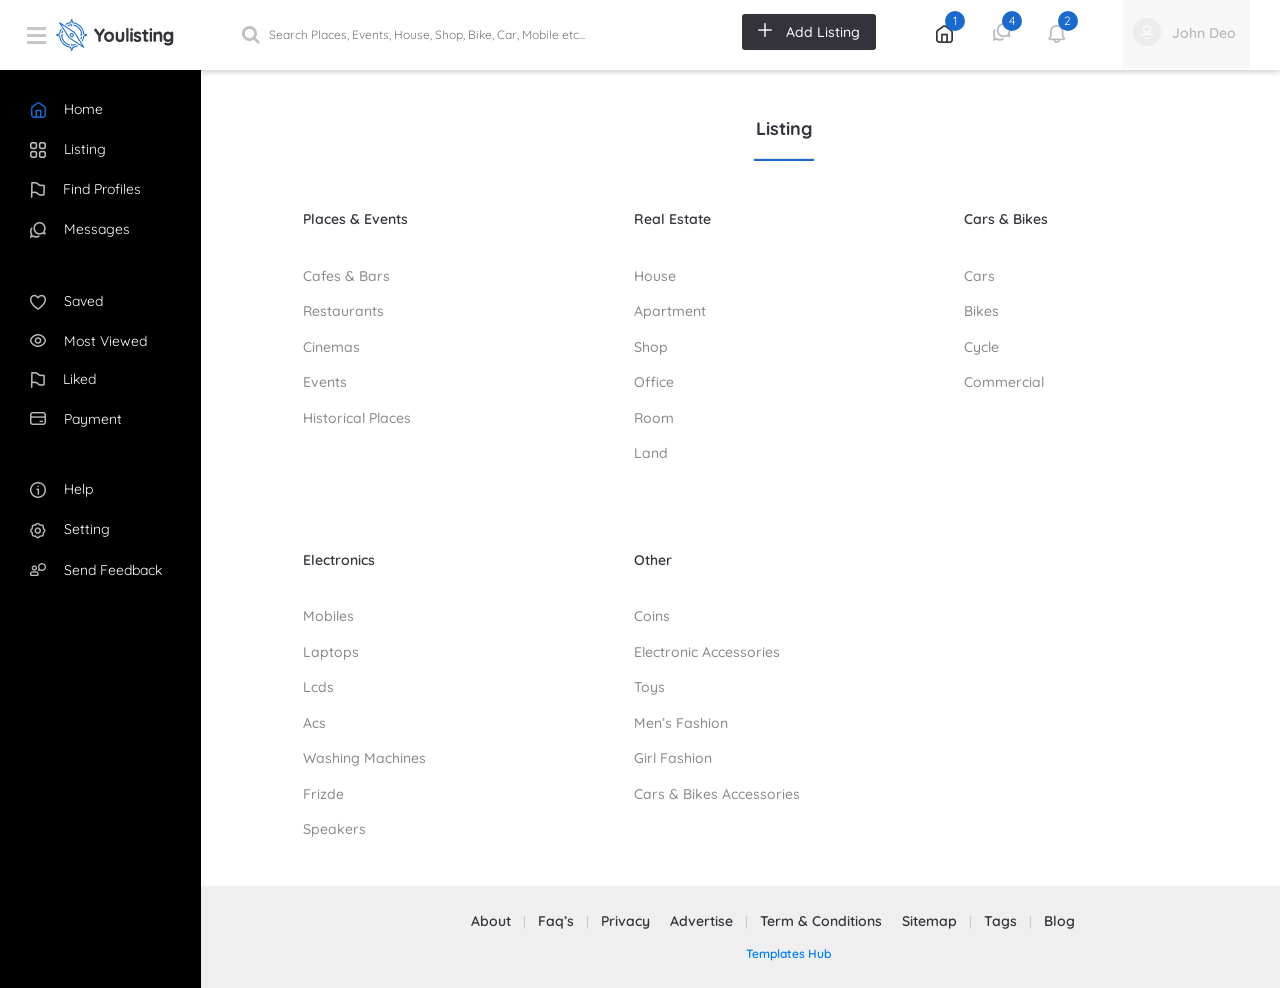
<file: listing.html>
<!DOCTYPE html>
<html lang="en">

  
<!-- listing15:54:03 GMT -->
<head>

    <meta charset="utf-8">
    <meta http-equiv="X-UA-Compatible" content="IE=edge">
    <meta name="viewport" content="width=device-width, initial-scale=1, shrink-to-fit=no">
    <meta name="description" content="">
    <meta name="author" content="">
<!-- Favicon -->
	<link href="images/header/fav.png" rel="shortcut icon" type="image/x-icon"/>

    <title>Youlisting | Listing </title>

    <!-- Bootstrap core CSS-->
    <link href="vendor/bootstrap/css/bootstrap.min.css" rel="stylesheet">
	    <link href="css/style.css" rel="stylesheet">
		<link href="css/responsive.css" rel="stylesheet">
    <!-- Custom fonts for this template-->
    <link href="vendor/fontawesome-free/css/all.min.css" rel="stylesheet" type="text/css">
	
    <!-- Page level plugin CSS-->
    <link href="css/font-awesome.css" rel="stylesheet" type="text/css">
    <link href="css/font-awesome.min.css" rel="stylesheet" type="text/css"

    <!-- Custom styles for this template-->
    <link href="css/sb-admin.css" rel="stylesheet">


  </head>

  <body id="page-top">
	 <nav class="navbar navbar-expand-md navbar-light fixed-top sticky-top nav-menu">

     <div class="col-md-2 col-xs-12 p-left  p-right">

      <button  class="btn btn-link btn-sm text-white order-1 order-sm-0"  id="sidebarToggle" >
        <i class="fas fa-bars"></i>
      </button>
		<div class="logo">
			<a href="#">
			<img src="images/header/logo.png" alt="logo" >
			</a>
		</div>
	</div>
      <!-- Navbar -->
		<div class="col-md-5 col-xs-12 p-left  p-right">
			 <div class="searching">
				<form>
				<button type="submit"><i class="fa fa-search" aria-hidden="true"></i></button>
				<input type="text" name="search" placeholder="Search Places, Events, House, Shop, Bike, Car, Mobile etc...">
				</form>
			</div>
		</div>
			<div class="col-md-5 col-xs-12 p-left p-right">
			 <div class="add-listing">
				<a href="upload.html">
				<img src="images/header/plus-ico.png" alt="">
				Add Listing</a>
			 </div>
			 <div class="home">
				<ul>
					<li>
						<a  href="index-2.html"><img src="images/header/home.png" alt="" title="" >
							<span>1</span>
						</a>
					</li>
					<li class="popup"  onclick="myFunctionmsg()">
						<img src="images/header/mgs.png" alt="" title="" >
						<span>4</span>
						<div class="popuptext" id="message">
							<div class="notfication-details">
								<div class="noty-user-img">
									<img src="images/resources/ny-img1.png" alt="">
								</div>
								<div class="notification-info">
									<h5><a href="message.html">Jassica William</a>
									Lorem ipsum dolor sit amet, 
									consectetur adipisicing elit,</h5>
									<p>2 min ago</p>
								</div><!--notification-info -->
							</div>
							<div class="notfication-details">
								<div class="noty-user-img">
									<img src="images/resources/ny-img1.png" alt="">
								</div>
								<div class="notification-info">
									<h5><a href="message.html">Jassica William</a>
									Lorem ipsum dolor sit amet, consectetur adipisicing elit, 
									.</h5>
									<p>2 min ago</p>
								</div><!--notification-info -->
							</div>

							<div class="notfication-details">
								<div class="noty-user-img">
									<img src="images/resources/ny-img1.png" alt="">
								</div>
								<div class="notification-info">
									<h5><a href="message.html">Jassica William</a> 
									Lorem ipsum dolor sit amet, consectetur adipisicing elit,
									</h5>
									<p>2 min ago</p>
								</div><!--notification-info -->
							</div>
							
						 </div>
				
					</li>
					<li class="popup"  onclick="myFunctionicon()">
						<img src="images/header/notification.png" alt="" title="" >
					<span>2</span>
					<div class="popuptext" id="icon">
							<div class="notfication-details">
								<div class="noty-user-img">
									<img src="images/resources/ny-img1.png" alt="">
								</div>
								<div class="notification-info">
									<h3><a href="message.html">Jassica William</a> Comment on your project.</h3>
									<p>2 min ago</p>
								</div><!--notification-info -->
							</div>
							<div class="notfication-details">
								<div class="noty-user-img">
									<img src="images/resources/ny-img1.png" alt="">
								</div>
								<div class="notification-info">
									<h3><a href="message.html">Jassica William</a> Comment on your project.</h3>
									<p>2 min ago</p>
								</div><!--notification-info -->
							</div>
							<div class="notfication-details">
								<div class="noty-user-img">
									<img src="images/resources/ny-img1.png" alt="">
								</div>
								<div class="notification-info">
									<h3><a href="message.html">Jassica William</a> Comment on your project.</h3>
									<p>2 min ago</p>
								</div><!--notification-info -->
							</div>
						 </div>
					
					</li>
					  
				</ul>
			 </div>
			 <!--#Home-->
			 <div class="login popup"  onclick="signin()">
				
				<img src="images/header/u-icon.png" title="" alt="">
				John Deo
				<div class="popuptext1" id="signin">
							<div class="notfication-details">
								<div class="notification-info">
									<a href="my_profile_account.html" >Profile </a>
								
								</div>
							</div>
							<div class="notfication-details">
								<div class="notification-info">
									<a href="my_profile_dashboard.html">Dashboard</a>
								</div>
							</div>
							<div class="notfication-details">
								<div class="notification-info">
									<a href="my_profile_view_detail.html">Profile Detail</a>
								</div>
							</div>
							<div class="notfication-details">
								<div class="notification-info">
									<a href="signin.html" >Sign In</a>
								</div><!--notification-info -->
							</div>
						 </div>
				
			
				
			 </div>
			</div>
    </nav>
    
    <div id="wrapper">
      <!-- Sidebar -->
		 <ul class="sidebar navbar-nav">
			<li class="nav-item active">
			<a href="index-2.html"><img src="images/menu-icon/Homeicon.png" title="" alt=""> <div class="fos" id="foo">Home</div></a></li>
			<li><a href="listing.html"><img src="images/menu-icon/Categoryicon.png" title="" alt=""><div class="fos" id="foo1"> Listing </div> </a></li>
			<li><a href="find_profiles.html"><img src="images/menu-icon/flag.png" title="" alt=""> <div class="fos" id="foo2">Find Profiles</div></a></li>
			<li class="mpadding"><a href="message.html"><img src="images/menu-icon/message.png" title="" alt=""><div class="fos" id="foo3"> Messages</div></a></li>
			
			<li><a href="saved.html"> <img src="images/menu-icon/favicon.png" title="" alt=""><div class="fos" id="foo4">Saved</div></a></li>
			<li> <a href="my_profile_view_detail.html"> <img src="images/menu-icon/eye.png" title="" alt=""><div class="fos" id="foo5">Most Viewed</div></a></li>
			<li> <a href="electronics.html"><img src="images/menu-icon/Shape.png" title="" alt=""><div class="fos" id="foo6">Liked</div></a></li>
			<li class="mpadding"><a href="other_user.html"><img src="images/menu-icon/card-payment.png" title="" alt=""> <div class="fos" id="foo7">Payment</div></a></li>
			
			<li> <a href="helps.html"><img src="images/menu-icon/info.png" title="" alt=""><div class="fos" id="foo8">Help</div></a></li>
			<li> <a href="setting.html"><img src="images/menu-icon/setting.png" title="" alt=""><div class="fos" id="foo9">Setting</div></a></li>
			<li class="mpadding"><a href="feedback.html"><img src="images/menu-icon/user.png" title="" alt=""><div class="fos" id="foo10"> Send Feedback</div></a></li>
			
		  </ul>
			<div class="container-fluid">
			 <!-- Banner -->
				<div class="row leftside">
					<div class="messages text-center col-md-12">
					Listing
					<hr>
					</div>	
					<div class="col-md-4 col-sm-6 col-xs-12">
						<div class="listing">
							<h3>Places & Events<h3>
							<ul>
								<li><a href="#">Cafes & Bars</a></li>
								<li><a href="#">Restaurants</a></li>
								<li><a href="#">Cinemas</a></li>
								<li><a href="#">Events</a></li>
								<li><a href="#">Historical Places</a></li>

							</ul>
						</div>
					</div>
					<div class="col-md-4 col-sm-6 col-xs-12">
						<div class="listing">
							<h3>Real Estate<h3>
							<ul>
								<li><a href="#">House</a></li>
								<li><a href="#">Apartment</a></li>
								<li><a href="#">Shop</a></li>
								<li><a href="#">Office</a></li>
								<li><a href="#">Room</a></li>
								<li><a href="#">Land</a></li>
							
							</ul>
						</div>
					</div>
					<div class="col-md-4 col-sm-6 col-xs-12">
						<div class="listing">
							<h3>Cars & Bikes<h3>
							<ul>
								<li><a href="#">Cars</a></li>
								<li><a href="#">Bikes</a></li>
								<li><a href="#">Cycle</a></li>
								<li><a href="#">Commercial</a></li>
								
							</ul>
						</div>
					</div>
					<div class="col-md-4 col-sm-6 col-xs-12">
						<div class="listing">
							<h3>Electronics<h3>
								<ul>
								<li><a href="#">Mobiles</a></li>
								<li><a href="#">Laptops</a></li>
								<li><a href="#">Lcds</a></li>
								<li><a href="#">Acs</a></li>
								<li><a href="#">Washing Machines</a></li>
								<li><a href="#">Frizde</a></li>
								<li><a href="#">Speakers</a></li>
							</ul>
						</div>
					</div>
					<div class="col-md-4 col-sm-6 col-xs-12">
						<div class="listing">
							<h3>other<h3>
							<ul>
								<li><a href="#">Coins</a></li>
								<li><a href="#">Electronic Accessories</a></li>
								<li><a href="#">Toys</a></li>
								<li><a href="#">Men’s Fashion</a></li>
								<li><a href="#">Girl Fashion</a></li>
								<li><a href="#">Cars & Bikes Accessories</a></li>
							
							</ul>
						</div>
					</div>
					
						
				
					
						<div class="clearfix"></div>
					</div>
				</div>	
				  <!-- Banner Area-->
	
	
			</div>
			</div>
		</div>	<!-- /.container-fluid -->
	
			<!-- Sticky Footer -->
			<footer class="sticky-footer col-md-12">
			  <div class="container my-auto">
				<div class="copyright text-center my-auto">
				 
				<div class="footer-info">
							<a href="#">About </a> | 
							<a href="#">Faq’s </a> | 
							<a href="#">Privacy</a>
							<a href="#"> Advertise</a>  | 
							<a href="#">Term & Conditions </a>
							<a href="#">Sitemap  </a>| 
							<a href="#">Tags  </a>| 
							<a href="#">Blog</a>
						</div>
						<div class="copy-right">
						<a target="_blank" href="https://www.templateshub.net">Templates Hub</a>
						</div>
				</div>
			  </div>
			</footer>

    <!-- /#wrapper -->
    <!-- Scroll to Top Button-->
    <a class="scroll-to-top rounded" href="#page-top">
      <i class="fas fa-angle-up"></i>
    </a>

    <!-- Bootstrap core JavaScript-->
    <script src="vendor/jquery/jquery.min.js"></script>
    <script src="vendor/bootstrap/js/bootstrap.bundle.min.js"></script>

    <!-- Core plugin JavaScript-->
    <script src="vendor/jquery-easing/jquery.easing.min.js"></script>

    <!-- Page level plugin JavaScript-->
    <script src="vendor/chart.js/Chart.min.js"></script>
    <script src="vendor/datatables/jquery.dataTables.js"></script>
    <script src="vendor/datatables/dataTables.bootstrap4.js"></script>

    <!-- Custom scripts for all pages-->
    <script src="js/sb-admin.min.js"></script>
		 <script src="js/you-listing.js"></script>
	  <script src="js/menurght.js"></script>
	 <!-- Demo scripts for this page-->
  <script src="js/slick.min.js"></script>
  </body>


<!-- listing15:54:03 GMT -->
</html>
</file>
<file: css/style.css>
/*===================== TABLE OF CONTENT =======================
/*
Table Of Content
==================
1.  google fonts
2.  CROSS BROWSER COMPATABILITY
3.  DEFAULT BORDER RADIUS
4.  Sticky Header
4.1- Menu css
4.2- Menu affix css
5.  Top Scroll Bar
6.  Left Sidebar
7.  Feedback css
8.  Find Profile css
9.  owl-theme Slider css
9.  Setting Menu css
10. Top Header css
11. Gallery css
12. Dashboard css
13. My Listing css
14. Sign in Sign Up css
15. Upload Listing css
16. Pop Up Header css
17. The actual popup css
18. Popup container - can be anything you want css
19.  Toggle this class - hide and show the popup css
20. Message css
21. On mouse-over, add a grey background color css
22. Hover All Web site
23. event-details-one css

=============================================================*/



/* ================================================================================== 
Fonts
===================================================================================== */

@import url('https://fonts.googleapis.com/css?family=Quicksand:200,200i,300,300i,400,400i,600,600i,700,700i,900,900i');
@import url('https://fonts.googleapis.com/css?family=Open+Sans:200,200i,300,300i,400,400i,600,600i,700,700i,900,900i');

/* ================================================================================== 
Reset Css
===================================================================================== */

html, body, div, span, applet, object, iframe,
h1, h2, h3, h4, h5, h6, p, blockquote, pre,
a, abbr, acronym, address, big, cite, code,
del, dfn, em, img, ins, kbd, q, s, samp,
small, strike, strong, sub, sup, tt, var,
b, u, i, center,
dl, dt, dd, ol, ul, li,
fieldset, form, label, legend,
table, caption, tbody, tfoot, thead, tr, th, td,
article, aside, canvas, details, embed, 
figure, figcaption, footer, header, hgroup, 
menu, nav, output, ruby, section, summary,
time, mark, audio, video {
margin: 0;
padding: 0;
border: 0;
font-size: 100%;
font: inherit;
vertical-align: baseline;
}
/* HTML5 display-role reset for older browsers */
article, aside, details, figcaption, figure, 
footer, header, hgroup, menu, nav, section {
display: block;
}
body {
line-height: 1;
font-family: 'Quicksand', sans-serif;
overflow-x: hidden;
font-weight: 400;
background: #f3f3f3;
margin:0 auto;
}
ol, ul {
list-style: none;
}
a:hover {
text-decoration: none;
}
blockquote, q {
quotes: none;
}
blockquote:before, blockquote:after,
q:before, q:after {
content: '';
content: none;
}
button {
outline: none;
}
table {
border-collapse: collapse;
border-spacing: 0;
}
* {
margin:0;
padding: 0;
}
a:focus {
text-decoration: none;
outline: none;
}
a:hover {
color: #fff;
}
button {
outline: none;
}
input {
outline: none;
}
textarea {
outline: none;
}
section {
float: left;
width: 100%;
position: relative;
}

p {
font-size: 14px;
line-height: 26px;
color: #666666;
}


/* ================ Typography Css =============== */
h1 {
  font-size: 2em;
  /* 2x body copy size = 32px */
  line-height: 1.25;
  /* 45px / 36px */
}
h2 {
  font-size: 1.625em;
  /* 1.625x body copy size = 26px */
  line-height: 1.15384615;
  /* 30px / 26px */
}
h3 {
  font-size: 1.375em;
  /* 1.375x body copy size = 22px */
  line-height: 1.13636364;
  /* 25px / 22px */
}
h4 {
  font-size: 1.125em;
  /* 1.125x body copy size = 18px */
  line-height: 1.11111111;
}
h5 {
  font-size: 1.10em;
  /* 1.125x body copy size = 18px */
  line-height: 1.10;
}
h6 {
  font-size: 1em;
  /* 1.125x body copy size = 18px */
  line-height: 1.050;
}
blockquote {
  font-size: 1.25em;
  /* 20px / 16px */
  line-height: 1.25;
  /* 25px / 20px */
}
@media (min-width: 43.75em) {
  h1 {
    font-size: 2.5em;
    /* 2.5x body copy size = 40px */
    line-height: 1.125;
  }
   h2 {
    font-size: 2em;
    /* 2x body copy size = 32px */
    line-height: 1.25;
  }
   h3 {
    font-size: 1.5em;
    /* 1.5x body copy size = 24px */
    line-height: 1.25;
  }
  h4 {
    line-height: 1.22222222;
    /* (22px / 18px */
  }
  blockquote {
    font-size: 1.5em;
    /* 24px / 16px = */
    line-height: 1.45833333;
    /* 35px / 24px */
}
}
@media (min-width: 56.25em) {
  h1 {
    font-size: 3em;
    /* 3x body copy size = 48px */
    line-height: 1.05;
    /* keep to a multiple of the 20px line height 
    and something more appropriate for display headings */
  }
   h2 {
    font-size: 2.25em;
    /* 2.25x body copy size = 36px */
    line-height: 1.25;
  }
   h3 {
    font-size: 1.75em;
    /* 1.75x body copy size = 28px */
    line-height: 1.25;
  }
}


/* ================ CROSS BROWSER COMPATABILITY =============== */

.ask-question,
nav,
.notification-box.active,
nav ul li a,
.user-account-settingss.active,
.user-info a,
.suggestion-usd > span i,
.view-more > a,
.tags-sec ul li a,
.post-st ul li a,
.ed-opts > a,
.bk-links li a,
.like-com li a,
.user-profy > a,
.slick-previous:before,
.slick-nexti:before,
.comment > a,
.sign_link > a,
.post-popup,
.post-project > a,
.post-project-fields form ul li button,
.post-project-fields form ul li a,
.sign-control li a,
.cover-sec > a,
.star-descp > a,
.message-btn a,
.pf-gallery ul li,
.gallery_pt:before,
.gallery_pt > a,
.overview-box,
.skl-name,
.conv-list,
.save-stngs ul li button,
.forum-links.active,
.react-links li a,
.next-prev > a,
nav ul li:hover > ul,
.user-pro-img > a i {
-webkit-transition: all 0.4s ease-in;
-moz-transition: all 0.4s ease-in;
-ms-transition: all 0.4s ease-in;
-o-transition: all 0.4s ease-in;
transition: all 0.4s ease-in;
}


/* ============== DEFAULT BORDER RADIUS =========== */


.ask-question,
.login_register ul li a,
.search-bar form input,
.search-bar form button,
.search_form form input,
.post-st ul li a,
.post-bar,
.bk-links li i,
.bid_now,
.user-profy ul li a,
.posty,
.comment_box form button,
.post-project-fields form input,
.post-project-fields form textarea,
.post-project-fields form select,
.post-project-fields form ul li button,
.post-project-fields form ul li a,
.signin-pop,
.sign-control,
.sign_in_sec form input,
.sign_in_sec form select,
.sign_in_sec form button,
.signup-tab,
.login-resources ul li a,
.flw-hr li a,
.message-btn a,
.user-profile-ov,
.portfolio-gallery-sec,
.overview-edit,
.overview-edit form textarea,
.overview-edit form input,
.overview-edit form select,
.overview-edit button,
.file-submit,
.billing-method,
.lt-sec > a,
.add-billing-method,
.payment_methods form button,
.payment_methods form input,
.company-up-info ul li a,
.search-box form input,
.filter-dd form input,
.filter-dd form select,
.conversation-box,
.save-stngs ul li button,
.cp-field input,
.cp-field textarea,
.accept-req,
.mf-field input,
.mf-field button,
.pagination li .page-link,
.post_comment_sec form textarea,
.post_comment_sec form button,
.next-prev > a {
-webkit-border-radius: 4px;
-moz-border-radius: 4px;
-ms-border-radius: 4px;
-o-border-radius: 4px;
border-radius: 3px;
}

.wrapper {
float: left;
width: 100%;
position: relative;
}

.overlay:before {
content: '';
position: absolute;
top: 0;
left: 0;
width: 100%;
height: 100%;
background-color: rgba(0,0,0,0.75);
z-index: 99;
}
/******************************************************************************
Sticky Header
*******************************************************************************/
.bg-dark {
background:#fff!important;	
-webkit-box-shadow: 0 2px 6px rgba(0,0,0,0.20);
-moz-box-shadow: 0 2px 6px rgba(0,0,0,0.20);
-ms-box-shadow: 0 2px 6px rgba(0,0,0,0.20);
-o-box-shadow: 0 2px 6px rgba(0,0,0,0.20);
box-shadow: 0 2px 6px rgba(0,0,0,0.20);
height: 70px;
}
.top-container {
background-color: #f1f1f1;
padding: 30px;	
text-align: center;
}

.header {

background:#fff;	
-webkit-box-shadow: 0 2px 6px rgba(0,0,0,0.20);
-moz-box-shadow: 0 2px 6px rgba(0,0,0,0.20);
-ms-box-shadow: 0 2px 6px rgba(0,0,0,0.20);
-o-box-shadow: 0 2px 6px rgba(0,0,0,0.20);
box-shadow: 0 2px 6px rgba(0,0,0,0.20);
height: 70px;
padding: 0px 30px;
}

.sticky {
position: fixed;
top: 0;
height: 70px;
width: 100%;
z-index: 1;
}

.sticky + .content {
padding-top: 70px;
}

.p-left {
padding-left:0!important;
}
.p-right{
padding-right:0!important;	
}
.p-both{
padding-left:0!important;
padding-right:0!important;
}
.advertisment-banner {
padding:30px 33px 50px 30px;
}
.advertisment-banner img {
width:100%;
}
.menu {
float:left;
margin-top:10px;
width:35px;
background-repeat: no-repeat;
}

.add-listing {
margin: 25px 22px 20px 3px;
float: left;
margin-left: 10%;
}
.add-listing a
{
padding: 9px 16px;
background: #34333c;
border-radius: 3px;
font-family: Quicksand;
color: #ffffff;
font-size: 14px;
height: 34px;
font-weight: 500;

}
.add-listing a:hover{
color:#fff;
text-decoration:none;
background:#196acc;
transform: rotate(0deg);
transition: all .5s;
text-decoration:none;
}
.searching{
margin:20px 0px 20px 0px;
}
.searching  input[type='text'] {
border: 0px;
line-height: 2;
background: transparent;
color: #b9b9b9!important;
font-size: 12px!important;
font-family: Quicksand;
width: 90%;
}
.searching  button{
width: 7%;
border: 0px;
cursor: pointer;
background: transparent;
float:left; 
}
.searching button i {
color: #c1c1c1;
font-weight: 100;
font-size: 19px;
margin-top: 0px;
position: relative;
top: 2px;
}
.logo {
margin:10px 0px 0px;
}
/******************************************************************************
Menu
*******************************************************************************/
.sidenav {
height: 100%;
width: 225px;
position: fixed;
z-index: 1;
top: 70px;

overflow-x: hidden;
transition: 0.5s;
padding-top: 17px;
}
.sidenav li {
padding-left: 15px;
}
.sidenav a {
padding: 12px 0px 12px 0px;
text-decoration: none;
font-size: 14px;
color: #34333c;
display: block;
transition: 0.3s;
}
.slide-menu{
margin: 19px 0px;
float: left;
}
.slide-menu span {
cursor: pointer;
margin-right: 14px;
font-size: 22px;
color: #c7c7c7;
font-weight: 700;

}
.sidenav a:hover {
color: #4485d5;
text-decoration:none;
border-right:6px solid #196acc;
margin-left:6px;	
}
.sidenav hr {
margin:30px 0;
border-top:1px solid #e5e5e5;
}

.sidenav .closebtn {
position: absolute;
top: 0;
right: 12px;
font-size: 20px;
margin-left: 0;
}
.sidenav img {  
float: left;
padding: 12px 18px 12px 0;
}
#main {
transition: margin-left .5s;
padding: 16px;
}
.footer-info {padding-left:0px;
text-align:center;
color:#b9b9b9;}
.footer-info a {
color:#34333c;
font-weight:600;
font-size:14px;
padding:0px 8px;
display:inline;
}
.footer-info a:hover{
color:#4485d5;
margin:0px;

border:0px;
}
.copy-right {
font-size: 12px;
padding-left: 30px;
margin-top: 20px;
color: #898989;
font-weight:600;
text-align: center;

}
.login{
text-align: center;
width: 24%;

float: right;
background: #f7f7f7;
padding: 20.5px 15px;
}
.add-listing img{
padding-right:10px
}
.login  {
font-size:14px;
font-weight: 600;
color:#b9b9b9; 
line-height: 30px;	
font-family: Quicksand;
}
.login  img {
background: #ececec;
height: 28px;
width: 28px;
float: left;
margin-right: 8px;
border-radius: 50px;
padding: 7px;	
}
.login:hover {
text-decoration:none;
color:#196acc;
}
.navbar .btn-group-sm>.btn, .btn-sm
{
padding: 7px 0px 0px 6px;
line-height: 1.5;
float: left;
}
.home {
width: 36%;
margin: 23px 0px;
float: left;
text-align: right;

}
.home ul{
padding:0px;
margin:0px;
}
.home ul li {
float: left;
width:30%;
position:relative;

}
.home ul li a img {
padding: 0px 0px;

}
.home span {
position: absolute;
top: -12px;
right: -11px;
width: 20px;
height: 20px;
background-color: #196acc;
text-align: center;
font-size: 12px;
color: #fff;
line-height: 20px;
-webkit-border-radius: 100px;
-moz-border-radius: 100px;
-ms-border-radius: 100px;
-o-border-radius: 100px;
border-radius: 100px;
}
/******************************************************************************
Top Scroll Bar
*******************************************************************************/
.scroll-to-top {
background: rgba(52, 58, 64, 0.5) none repeat scroll 0 0;
border-radius: 70px !important;
bottom: 86px;
color: #fff;
display: none;
height: 50px;
line-height: 46px;
position: fixed;
right: 15px;
text-align: center;
width: 50px;
}
.box{
position: relative;
border: 1px solid #e5e5e5;
margin-bottom: 30px;
border-radius: 3px;

}
.box-img{
position:relative;

}
.box-img .boxdec{
position: absolute;
text-align: center;
margin: 0 auto;
top: 47%;
font-size: 24px;
font-weight: 600;
text-transform: capitalize;
width: 100%;
color: #ffffff;
}
.box-img img{
width:100%;
}
.box-heading1
{
position: absolute;
top: 160px;
left: 10px;
font-size: 16px;
line-height: 0;
color: #ffffff;
font-weight: 600;
}
.box-heading2
{
font-size: 14px;
color: #fff;
padding-top: 24px;
font-weight: 600;
}
.box-heading2 .fa{
color:#fff;
}
.notification-info h5 {
color: #686868;
font-size: 12px;
line-height: 19px;
font-weight: 500;
}
.notification-info h5 a{
font-weight:600;
}
.box-radius
{
border-radius: 50%;
height: 50;
width: 50px;
height: 50px;
background-color: #e5e5e5;
float: left;
margin-top:12px;
margin-left:10px;
}
.box-heading3
{
margin-left: 75px;
margin-top: 30px;
margin-bottom: 30px;
font-weight: 600;
font-size: 14px;
color:#34333c;
}
.main-box{
padding:0px 15px;
}
.logo img{
padding:6px 15px 0px;
}

.heading{
text-transform: capitalize;
padding-bottom:30px;
font-size:18px;
font-weight:500;
margin-left:10px;
}
.heading img{
float:left;
margin-right:12px;
}
.messages{
margin-top:50px;
margin-bottom:50px;
font-size:18px;
font-weight:700;
color:#34333c;
}	
.messages hr{
width:60px;
margin:0 auto;
border-bottom: 2px solid #196acc;
margin-top:20px;
}	

.message-radius{
border-radius: 50%;
width: 50px;
height: 50px;
/* margin-left: 20px; */
margin-right: 15px;
margin-top: 0px;
background-color: #e5e5e5;
float: left;
}
.rightbox{
border:1px solid #e5e5e5;
}
.rightmsg {
margin:20px 15px;
}
.message-heading{
font-size: 14px;
width: 75%;
float: left;
color: #34333c;
padding: 6px 5px;
font-weight: 600;
} 
.message-heading p{
font-size: 13px;
padding-top: 7px;
font-weight: 500;
text-transform: capitalize;
color: #898989;
}
.message-heading1{
margin-top: 15px;
font-size: 13px;

}
/******************************************************************************
Left Side
*******************************************************************************/
.leftside{
margin-left:72px;
margin-bottom:60px;
}
.listing {
margin-bottom:80px;
}
.listing h3{
color: #34333c;
font-weight: 600;
font-size: 14px;
text-transform:capitalize;
margin-bottom:30px;
}	
.listing ul {
padding:0px;
margin:0px;
list-style:none;
}
.listing ul li {
padding:9px 0px;
}
.listing ul li a {
color: #898989;
font-size: 14px;
text-transform: capitalize;
font-weight: 500;
}
.listing ul li a:hover{
color:#196acc;
}	
/******************************************************************************
Feedback
*******************************************************************************/
#wrapper{
background: #fff;
}
.feedback {
margin-left:80px;
width:100%;
}
.feedback .email-input	{
border:1px solid #e1e1e1;
border-radius:3px;
padding-bottom:20px;
margin-bottom:30px; 	

}
.midemail {
border-bottom: 1px solid #e1e1e1;
padding: 20px 20px;
font-size: 14px;
color: #34333c;
font-weight: 600;
}
.email-input input[type="text"]{
border-bottom: 1px solid #e1e1e1;
margin: 15px 15px 15px 30px;
width: 94%;
background: transparent;
border-top: 0px;
border-right: 0px;
padding: 20px;
border-left: 0px;
color: #898989;
font-weight: 500;
font-size: 12px;

}
.editors {
padding:0px;
margin:0px;
border-bottom: 1px solid #e1e1e1;
}
.editors ul {
padding:0px;
margin:0px;
list-style:none;	
}
.editors ul li{
float: left;
width: 90px;
border-right: 1px solid #e1e1e1;
padding: 15px 0px;
text-align: center;
} 
.editors ul li i,
.editors ul li strong{

color:#b9b9b9;
font-size:14px;
font-weight:600;	
}
.editors ul li i{
font-style:italic;
margin-left: 17px;
}
.feedback .email-input textarea {
outline: none;
background: #f9f9f9;
border: 0;
height: 120px;
width: 97%;
padding: 20px;
color: #898989;
font-size: 12px;
overflow: hidden;
}
.midemail img { 
padding-right: 15px;
/* margin-top: 0; */
/* padding-top: 0px; */
position: relative;
top: 2px;}
.screnshot {
padding: 20px 30px;
}

.screnshot .btn {
background:#34333c;
font-size:12px!important;
width: 114px;
color: #fffefe;
border-radius:3px;
font-weight: bold;
}

.screnshot input[type=file] {
position: relative;
left:-118px;
top: 0;
z-index: 1;

padding: 6px;
opacity: 0;
}
.screnshot span {
color:#898989;
font-size:12px;	
}
.sends {
margin-bottom:50px;
}
.sends input[type='submit']{
background:#34333c;
color:#fff;
font-size:14px;
font-weight:600;
margin-bottom: 40px;
border:0px;
cursor:pointer;
text-transform:capitalize;
border-radius:3px;
padding:16px 36px;
position:relative;
z-index:99;
}
.web {
padding:0px 68px;
}
.web ul li{
display:inline;
padding:0px 50px;
}
.dashboard {
position: relative;
top: 0px;
margin-bottom: 111px;

}
.dashboard .advertisment-banner1 {
padding: 30px 33px 0px 30px;
}
.dashboard .advertisment-banner1 img {
width:100%;
}
.dashboard .main-page
{
position: absolute;
bottom: -80px;
left: 45px;
width: 94%;
}
.dashboard .dash-profile img {
float: left;
border: 2px solid #ffffff;
margin-right: 15px;
border-radius: 5px;
}
.dashboard .dashname {
color: #34333c;
font-size: 18px;
width: 75%;
margin: 33px 0;
float: left;
position: relative;
top: 0;
font-weight: 600;
}
.dashboard .dashname p {
font-size:14px;
text-transform: capitalize;
color:#b9b9b9;
font-weight:500;
}
.right-dash {
position: relative;
top: -30px;
}
.right-dash a{
color:#fff;
}
.saved a,
.Reivew a {
color:#fff;
font-weight:600;
font-size:14px;
}
.Reivew{
background: #34333c;
width: 11%;
border-radius: 3px;
padding: 12px 6px;
width: 109px!important;
color: #fff;
}
.comment{
position: absolute;
bottom: 31px;
background: #34333c;
left: 857px;
width: 121px;
border-radius: 3px;
padding: 12px 7px;
color: #fff;

}
.prompr .widths{
width: 100%;
float: left;
margin-left: 32%;
}	
.prompr .borders{
border: 2px solid #fff;
margin-left: 10px;
padding: 10px 12px;
border-radius: 3px;
width: 47px;
}
.prompr .borders .fa{
margin-top:0px;
color:#fff;
}
.saved img{
float: left;
width: 15px;
}
.saved .fa {
margin:0px;
}
.saved{
background: #34333c;
border-radius: 3px;
padding: 12px 12px 12px;
color: #fff;
margin-right: 10px;
width: 100px!important;
line-height: 2px;
}
.Author{
position: relative;
top: 12px;
background: transparent;
border-radius: 3px;
padding: 12px 13px;
float: left;
margin: 25px 0;
border: 2px solid #e1e1e1;
}
.Author a,
.promote a {
color:#34333c;	
font-size:14px;
text-transform: capitalize;
font-weight:600;
}
.promote{
position: relative;
top: 12px;
background: transparent;
border-radius: 3px;
padding: 12px 13px;
color: #666;
float: right;
margin: 25px 0;
border: 2px solid #e1e1e1;;
}
.prompr li {
float: left;
width: 28%;
text-align: center;
}
.prompr .number{
padding-top: 10px;
color: #fff;
font-weight: 600;
text-align: center;
font-size: 14px;
width: 17%;
}
.prompr .number .fa{
color:#fff;
font-size:16px;
}
.dash-profile{
width: 11%;
float: left;
}
.prompr{
float: left;
width: 89%;	
}


.heading h3 {
margin-left: 30px;
font-size: 14px;
font-weight: 900;
color: #34333c;
}
.sub-heading {
font-size: 14px;
line-height: 30px;
color: #898989;
width: 100%;
float: left;

}

.heading1 h3 {

font-size: 14px;
font-weight: 900;
padding-bottom:25px;
color: #34333c;
}

.heading-Tag h3{
margin-left: 30px;
font-size: 14px;
font-weight: 900;
padding-bottom:25px;
color: #34333c;
}
.heading-Tag ul {
padding:14px 0px;
}
.heading-Tag ul li{
display:inline;
padding:25px ;
}	
.left-open{
margin-top: 57px;
}

.heading-left{
padding-bottom:60px;
}
.heading-left h3{
width: 177px;
margin-left: 26px;
padding-bottom:21px;
font-weight: 900;
}

.heading-left img{
position:absolute;
}
.heading-left ul{
width: 250px;

color: #898989;
}
.heading-left ul li{
padding-bottom:15px;
}
.heading-left ul li span{

font-weight: 200;
font-size: 18px;
color: #34333c;
}

.heading1-left h3{
margin-left: 26px;
padding-bottom:8px;
font-weight: 900;
width:200px;
}
.heading1-left{
padding-bottom:70px;
}
.heading1-left img{
position:absolute;
}
.heading1-left ul li {
padding:4px 0px;
width:200px;
}
.heading1-left ul li span{
position: absolute;
left: 356px;
width: 79px;
color:#898989;
font-size:14px;
padding:4px 0px;
}
.heading1-left ul li p{
position: absolute;
left: 306px;
width: 79px;
color:#898989;
font-size:14px;
padding:4px 0px;
}
.Logo{
padding: 20px 0px 0px 35px;
font-size: 14px;
color: #34333c;
font-weight: 600;
}
.page{
color:red;
}
.d {
margin-left:30px;

}	
/******************************************************************************
Find Profile
*******************************************************************************/
.left_side {
width:96%;
padding-left:72px;
}
.search-main{
position:relative;
}
.search-main input{
padding: 20px 50px;
width: 100%;
background: #f3f3f3;
border-radius: 3px;
border: 1px solid #c1c1c1;
font-size: 12px;
color: #b9b9b9;
}
.search-main button{
position: absolute;
border: 0;
background: transparent;
padding: 20px 16px;
}
.search-main button i{
color: #c1c1c1;
font-weight: 900;
font-size: 19px;
position: relative;
top: 0px;
}
.mainbox{
border: 1px solid #e5e5e5;
border-radius: 3px;
margin-top: 30px;
padding-bottom: 11px;
}
.imgbox {
margin-bottom: 31px;
}
.imgbox img {
width:100%;

}
.lefttext {
float: left;
width: 50%;
padding: 0px 15px;
margin-top: -6px;
color: #34333c;
font-size: 14px;
font-weight: 600;
}
.lefttext p{
color:#898989;
font-size:12px;
padding-top:4px;
}
.righttext {
float:left;
text-align: right;
width:50%;
}
.righttext a {
background: #34333c;
border-radius: 3px;
color: #fff;
font-size: 14px;
margin: 0px 15px;
padding: 11px 24px;
}
.spinner {
margin: 50px auto 88px;
width: 60px;
text-align: center;
height: 60px;
border-radius: 100px;
background-color: #fff;
line-height: 60px;
border: 1px solid #e1e1e1;
cursor: pointer;

}
 .sidebar  p{
	     margin-top: 1rem;
    margin-bottom: 1rem;
 }
  .sidebar  .mpadding{
	     
    margin-bottom: 2rem;
 }
/******************************************************************************
owl-theme Slider
*******************************************************************************/
.owl-theme .owl-nav {
position: relative;
top: 0px;
margin-top: 0!important;
}
.owl-theme .owl-nav .owl-next {
position: absolute;
right: -6px;
border-radius: 50%!important;
bottom: 175px;
color:#bbbbbb!important;
height: 32px;
font-size: 18px!important;
width: 32px;
background: #ffffff!important;
font-weight: 900!important;
margin: 0px!important;
line-height: 0;
}
.owl-theme .owl-nav .owl-prev{
position: absolute;
left: -13px;
color:#bbbbbb!important;
border-radius: 50%!important;
bottom: 175px;
height: 32px;
font-size:18px!important;
width: 32px;
background: #ffffff!important;
/* padding: 10px; */
font-weight: 900!important;
margin: 0px!important;
line-height: 0;

}
.item .box{
	width:96%;
}
.owl-theme .owl-nav .owl-prev:hover,
.owl-theme .owl-nav .owl-next:hover
{
background:#000!important;
color:#fff!important;
}
.owl-theme .owl-dots .owl-dot {
display:none!important;
}
.box-heading3 .fa-heart {
margin-top: 0px!important;
float: right;
padding-right: 19px;
font-size: 16px;
}
.map  {
margin-top:50px;
margin-bottom:50px;
}
.radar .owl-theme .owl-nav .owl-prev {    bottom: 90px;}
.radar .owl-theme .owl-nav .owl-next{    bottom: 90px; right:0px;}
.radartop{
color:#34333c;
font-size:14px;
font-weight:700;
text-transform:capitalize;
padding:50px 15px 30px;
}
.radarsearch{
margin-top:30px;
}
.radarsearch input[type="text"]{
padding: 15px 48px;
color: #b9b9b9;
border: 1px solid #b9b9b9;
width: 48%;
border-top-left-radius: 3px;
border-bottom-left-radius: 3px;
font-size: 12px;
font-weight: 500;
background: #f3f3f3;
position: relative;
z-index: 1;
}
.radarsearch button{
padding: 2px 15px;
color: #b9b9b9;
background: transparent;
width: 4%;
position: absolute;
border: 0;
font-size: 18px;	
}
.radarsearch select{
padding: 14px 49px;
color: #b9b9b9;
border: 1px solid #b9b9b9;
width: 50%;
font-weight: 500;
border-top-right-radius: 3px;
border-bottom-right-radius: 3px;
font-size: 12px;
background: #f3f3f3;
border-left: 0;
margin-left: -38px;

}
.tabbies {
padding: 50px 30px;
width: 100%;
}
.tabbies .mb-3, .my-3
{
padding: 0px 0px 15px 0px!important;
border-bottom: 1px solid #e5e5e5;
}
.tabbies  a
{
color:#34333c;
font-size:14px;
}
.tabbies  .panel-body
{
background:#fff;
padding:15px;
color:#fff;
color:#444;
}
.radarsearch img{
padding-left: 14px;
position: relative;
top: 4px;
z-index: 11;
}
.panel-title .fa, .fas {
cursor: pointer;
margin-right: 0px;
font-size: 14px;
color: #34333c;
top: -16px;
margin-top: 0px;
position: relative;
right: 10px;
font-weight: 100;
}
.tabbies  .p-3, .mb-3, .my-3{
padding:0px;
margin-bottom: 30px!important;
}
/******************************************************************************
Setting Menu
*******************************************************************************/
.settingmenu{
border-bottom: 1px solid #b9b9b9;
width: 96%;
margin: 0 auto;
text-transform: capitalize;
}
.settingmenu .navbar{
padding: 0px 0px!important;
}
.settingmenu .navbar li{
padding-right:45px;
padding-bottom:26px;
}
.settingmenu .navbar li a{
color: #877577;
font-weight: 600;
text-transform: capitalize;
font-size: 14px;
}
.settingmenu .navbar li a:hover{
padding-bottom:23px;
color:#34333c;
font-weight:600;
border-bottom:3px solid #196acc;
}
/******************************************************************************
Top Header
*******************************************************************************/
.locatins{
border: 1px solid #e1e1e1;
padding: 20px;
margin: 30px 23px;	
}
.heading-top {
border: 1px solid #e1e1e1;
padding: 20px;
margin: 30px;
}
.box-left{
border:1px solid #e1e1e1;
margin:30px 23px;
padding:20px;
}
.rightboxs p{
margin-top:20px;
color:#898989;
font-size:14px;
}
.rightboxs .fa{
padding-right: 15px;
font-size: 16px;
color: #b9b9b9;
}
.rightboxs img{
padding-right: 15px;
}
.rightboxs span{
font-size: 14px;
    text-transform: capitalize;
color: #34333c;
font-weight: 600;
}
.tag {
padding-top:23px;
}
.tag a {
padding:8px 30px;
font-size:14px;
margin-right:7px;
color:#898989;
text-transform:capitalize;
border: 1px solid #e1e1e1;
}
.likeds{
position: relative;
top: 12px;
background: transparent;
border-radius: 3px;
padding: 12px 0px;
float: right;
margin: 25px 0;

}
.likeright{
background: #34333c;
border-radius: 3px;
color: #fff;
font-size: 14px;
margin: 0px 0px;
padding: 11px 24px;
}
.likeright a{
color: #fff;   
text-transform: capitalize;
font-weight: 600;
font-size: 14px;
}
/****************************************************
Gallery
***************************************************/
.gallery{
padding:30px 7px;
}
/****************************************************
Dashboard
***************************************************/
.prof{
width: 100%;
text-align: right;
position: relative;
left: 51%;
}
/***********************************************
My Listing
************************************************/
.box-heading3 .fa-heart-o {
padding-right: 15px;
margin-top: -1px;
}
.box-heading3 .fa-heart-o:hover{
color:#196acc;
}

.mylisting{

margin:30px 20px;
}
/***********************************************
Sign in Sign Up
**********************************************/
.sign {

background-image: url(../images/background.png);
width: 100%;
background-repeat: no-repeat;
background-size: 100%;
padding:99px 0px;

}
.bg-form {
background:#eff5fc;
padding:30px;
width:100%;
}
.sings {
text-align: right;
padding-top: 0px;
}
.sings a,
.sings .fa
{
color:#34333c;
font-weight:500;
font-size:16px;
margin-top: 9px;
}
.sform{
width:390px;
margin:0 auto;
padding:80px 0px 100px;
text-align:center;
}

.sform h1 {
font-size: 36px;
color: #34333c;
margin-bottom: 23px;
font-weight: 600;
}
.sform span{
font-size:14px;
color:#898989;

}
.sform1{
width:774px;
margin:0 auto;
padding:80px 0px 100px;
text-align:center;
}

.sform1 h1 {
font-size: 36px;
color: #34333c;
margin-bottom: 23px;
font-weight: 600;
}
.sform1 span{
font-size:14px;
color:#898989;

}
.sinup {
margin-top:63px;

}
.input-container{
position:relative;
}
.footer-sign .footermenu{
padding:0px;
margin:0px;

}
.footer-sign .footermenu ul{
padding:px;
margin:0px;
list-style:none;
}
.footer-sign .footermenu ul li{
display:inline;
border-right:1px solid #898989;
padding:0px 6px;
}
.footer-sign .footermenu ul li:last-child{
border-right:0px;
}
.footer-sign .footermenu ul li a {
color:#898989;
text-transform:capitalize;
font-size:14px;
font-weight:500;
}
.footer-sign .footermenu ul li a:hover {
color:#196acc;
}
.footer-sign .copyrightsign,
.footer-sign .copyrightsign a{
color:#898989;
font-size:12px;
}
.sinup input[type='text'],
.sinup input[type='Password']
{
border-bottom: 1px solid #e5e5e5;
border-top: 0;
background: transparent;
border-radius: 0;
border-right: 0;
border-left: 0;
width: 100%;
padding: 10px;
margin-bottom: 40px;
color: #34333c;
text-transform: capitalize;
font-size: 14px;
font-weight: 500;
}
.sinup input[type='text']:hover,
.sinup input[type='email']:hover,
.input-container .fa:hover,
.sinup input[type='Password']:hover{
color:#196acc;
text-decoration:none;
border-bottom:1px solid #196acc;
}
.sinup input[type='emai']:focus,
.sinup input[type='text']:focus,
.sinup input[type='Password']:focus{
color:#196acc!important;
border-bottom:1px solid #196acc!important;
background:transparent!important;
}
.input-container .fa{
position: absolute;
top: 0;
right: 0;
color:#196acc;
}
input:-webkit-autofill, textarea:-webkit-autofill, select:-webkit-autofill {
background:transparent!important;
}
.sinup  .btn{
background: #196acc;
color: #fff;
padding: 12px 32px;
border-radius: 3px;
font-size: 14px;
text-transform: capitalize;
}
.forgets {
margin-top:30px;
}
.forgets a{
font-size:14px;
font-weight:500;
text-transform:capitalize;
color:#898989;
}
.sinup .input-container label{
color: #34333c;
font-size: 14px;
text-align: left;
float: left;
width: 23%;
}
.sinup  .black{
background: #34333c;
color: #fff;
padding: 13px 32px 17px;
border-radius: 3px;
margin-right: 7px;
font-size: 14px;
/* margin-top: 19px; */
text-transform: capitalize;
}
.sinup .custom1-select {
display: inline-block;
width: 100%;
font-size: 14px;
color: #34333c;
line-height: 1.5;
vertical-align: middle;
background-size: 8px 10px;
border: 1px solid #ced4da;
-webkit-appearance: none;
border-top: 0px;
border-left: 0px;
margin-top: 25px;
margin-bottom: 40px;
border-right: 0px;
}

.signprofile {
background: #e5e5e5;
height: 185px;
width: 185px;
margin: 0 auto;
border-radius: 100px;
position: relative;
}
.signprofile img {
padding-top:20px;	
}
.signprofile1 {
margin: 0 auto;
position: relative;
}
.signprofile2 {
position: relative;
}

.profilename{
margin-top:30px;
}
.profilename p{
margin:20px 0px;
font-size: 14px;
color: #898989;

}
.addpic p{
margin:-21px 0px 20px;
font-size: 14px;
color: #898989;
}
.sinup-img {
position: absolute;
top: 97px;
/* left: 69px; */
right: 0;
}
.sinup1-img {
position: absolute;
top: 185px;
right: 20px;

}

.addpic .addborder {
background: transparent;
font-size: 14px!important;
/* width: 136px; */
font-weight: 500;
padding: 14px 24px;
color: #34333c;
border: 1px solid #34333c;
border-radius: 3px;
}
.addpic input[type=file] {
position: relative;
top: -43px;
left: 6px;
opacity: 0;
padding: 10px 0px 9px;
}
/***Review***/
.rating .fa-check{
background: #e5e5e5;
border-radius: 50px;
height: 30px;
color: #34333c;
padding: 7px 8px;
width: 30px;
margin-right: 20px;
}
.rating .fa-check:hover{
color:#fff;
background:#196acc;
}
.rating span{
color:#34333c;
font-size:12px;
font-weight:600;
}
.rating .blue{
color: #196acc;
padding: 0px 6px;
font-weight: 600;

}
.rating{
margin-bottom: 10px;
width: 100%;
float: left;
}
.rightboxs .fa-star-o{
padding-right:8px;

}
.rightboxs .fa-star-o:hover{
color:#196acc;
}
.rightboxes h3{
color:#34333c;
font-size:12px;
font-weight:600;	
margin-top:30px;
}
.rightboxes textarea{
width:100%;
font-size:12px;
color:#898989;
padding:10px;
margin-top:11px;
margin-bottom:20px;
height:100px;
border:1px solid #e1e1e1;
}
.rightboxes input[type='submit']{
padding:13px 17px;
border:0px;
border-radius:3px;
background:#34333c;
color:#ffffff;
font-size:14px;
font-weight:600;
text-transform:capitalize;
cursor:pointer;
}
.margin{
margin-top:20px;
}
.rightboxes input[type='submit']:hover{
background:#196acc;
color:#fff;
}
.heading1 {
text-transform: capitalize;
font-size: 18px;
font-weight: 500;
margin-left: 10px;
width: 85%;
float: left;
}
.heading1 img {
float: left;
margin-right:12px;
}
.heading1 h3 {
font-size: 14px;
font-weight: 700;
color: #34333c;
}
.heading1 p{
font-size: 12px;
font-weight: 500;
color: #898989;
padding-top: 4px;
}
.rightmais {
background: #34333c;
float: right;
width: 11%;
text-align: center;
color: #fff;
padding: 7px 7px;
font-size: 14px;
}
.rightmais span{
font-size:10px;
font-weight:500;
vertical-align: super;
}
.reply{
float: right;
width: 11%;
text-align: center;
padding: 7px 7px;

}
.reply a{
color: #34333c;
font-size: 14px;
font-weight:600;
}
.reply a:hover{
color:#196acc;
}
.comment-img {
float:left;
width:6%;
}
.comment-post input[type='text']{
width: 84%;
float: left;
padding: 15px;
background: transparent;
border: 1px solid #e1e1e1;
margin-right: 20px;
border-radius:3px;
font-size:14px;
color:#196acc;
font-weight:500;
}
.comment-post input[type='submit']{
padding: 15px;
background: #34333c;
border: 1px solid #e1e1e1;
border-radius:3px;
font-size:14px;
color:#fff;
cursor:pointer;
font-weight:500;
}
.comment-post input[type='submit']:hover{
background:#196acc;
}/*******************
Upload Listing
*******************/
.upload_listing{
padding-left:70px;
}
.listing-uploading{
width:97%;
float:left;
margin-bottom: 50px;
}
.listingbox{
cursor:pointer;
border: 1px solid #e1e1e1;
padding: 20px 0px;
text-align: center;
border-radius: 3px;
margin-top: 20px;
font-size:14px;
font-weight:600;
color:#34333c;
}
.lokeda{
position: relative;
top: 12px;
background: transparent;
border-radius: 3px;
padding: 12px 0px 12px 15px;
float: right;
margin: 25px 0;
}
.lokeda a {
background: #34333c;
border-radius: 3px;
color: #fff;
text-transform:capitalize;
font-size: 14px;
margin: 0px 0px;
padding: 11px 24px;
}
.lokeda a:hover{
background:#196acc;
}
.listingbox img
{
margin-bottom:16px;
}
.listingbox:hover{
background:#196acc;
color:#ffffff;
}
.listing-uploading h3{
color:#34333c;
margin-bottom:18px;
font-size:18px;
font-weight:
}
.messages  p{
color:#34333c;
margin-top:20px;
font-size:14px;
font-weight:500;
}
.rightside input[type='text']{
padding: 20px 65px;
width: 100%;
border-bottom: 1px solid #e5e5e5;
border-top: 0px;
border-right: 0px;
border-left: 0;
}
.loga,
.cover,
.imggallery{
padding: 20px 30px;
color:#34333c;
text-transform:capitalize;
font-size:12px;
font-weight:600;   
}
.imglog{
padding-left: 30px;
}
.select-left select{
margin-left: 30px;
background: transparent;
width: 94%;
border-bottom: 1px solid #e1e1e1;
border-top: 0px;
border-right: 0;
border-left: 0px;
color: #898989;
font-size: 12px;
text-transform: capitalize;
padding: 14px;
font-weight: 600; 
}
.loga1{
padding: 20px 30px 0px;
color: #34333c;
text-transform: capitalize;
font-size: 12px;
font-weight: 600;
}
.working{
border-bottom: 1px solid #b9b9b9;
width: 95%;
padding: 20px 0 0;
margin: 0 auto;
}
.working .navbar {
padding: 0px 0px!important;
}
.working .navbar li {
padding-right: 45px;
padding-bottom: 17px;
}
.working .navbar li a {
color: #34333c;
font-weight: 600;
font-size: 12px;
}
.working .navbar li a:hover{
padding-bottom:15px;
color:#34333c;
font-weight:600;
border-bottom:2px solid #196acc;
}
/********************************
Pop Up Header
********************************/
.notification-box.active {
opacity: 1;
visibility: visible;
z-index: 999999999;
}
.nt-title {
float: left;
width: 100%;
border-bottom: 1px solid #e5e5e5;
padding: 10px 20px;
}
.nt-title h4 {
float: left;
color: #686868;
font-size: 12px;
font-weight: 600;
}


.nt-title > a {
float: right;
color: #686868;
font-size: 12px;
font-weight: 600;
}
.nott-list {
float: left;
width: 100%;
}
.notification-box.msg .nott-list .notfication-details {
padding: 17px 20px 17px 20px;
}
.notfication-details {
float: left;
width: 100%;
padding: 14px;
border-bottom: 1px solid #e5e5e5;
}
.noty-user-img {
float: left;
width: 18%;

}
.noty-user-img img {
padding: 0px!important;
margin-right: 10px;

}
.nott-list .notification-info {
width: 86%;
float: left;
text-align: left;
position: relative;
}
.notification-info {
width: auto;
padding-left: 10px;
}
.notification-box.msg .notification-info h3 {
margin-bottom: 1px;
}
.nott-list .notification-info h3 {
line-height: 20px;
}
.notification-info h3 {
color: #686868;
font-size: 12px;
font-weight: 500;
border: 0;
padding: 0;
margin-bottom: 2px;
float: left;
width: 76%;
line-height: 19px;
text-align: left;
}
.notification-info h3 a {
color: #000000;
font-size: 13px;
display: inline-block;
font-weight: 600;
}
.notification-box.msg p {
line-height: 16px;
font-size: 12px;
}
.notification-box.msg .nott-list .notification-info span {
bottom: auto;
top: 5px;
}
.nott-list .notification-info span {
position: absolute;
bottom: 5px;
right: 0;
}
.notification-info > p {
display: inline-block;
color: #b2b2b2;
font-size: 12px;
font-weight: 500;
float: right;
}
.radio{
margin:30px 20px;
color:#34333c;
font-weight:600;
font-size:12px;
}
.radio input[type="radio"]{
margin:0px 10px 0px 17px;
border:1px solid #666;
padding:4px;
}
.placeform{
margin-left:30px;
}
.placeform select {
background: transparent;
width: 44%;
border-bottom: 1px solid #e1e1e1;
border-top: 0px;
border-right: 0;
border-left: 0px;
color: #898989;
font-size: 12px;
text-transform: capitalize;
padding: 12px 0;
font-weight: 500;
margin-right: 30px;
}
.placeform input[type='text']{
background: transparent;
width: 44%;
border-bottom: 1px solid #e1e1e1;
border-top: 0px;
border-right: 0;
border-left: 0px;
color: #898989;
font-size: 12px;
text-transform: capitalize;
padding: 12px 0;
font-weight: 500;
margin: 28px 25px 0 0;
}
.placeform .fa{
color:#34333c;
font-size:16px;
}
.addbtn{
margin:30px 0 30px 30px;
}
.addbtn a {
background-color: black;
padding: 10px 20px;
color:#fffefe;
font-size:12px;
font-weight:600;
border-radius:3px;
}
.working1{
width: 95%;
padding: 20px 0 0;
margin: 0 auto;}
.working1 h4{
font-size:12px;
font-weight:600;
color:#34333c;
}
.working1 select{
background: transparent;
width: 95%;
border-bottom: 1px solid #e1e1e1;
border-top: 0px;
border-right: 0;
border-left: 0px;
color: #898989;
font-size: 12px;
text-transform: capitalize;
padding: 30px 0px 15px 0px;
font-weight: 500;
margin-right: 30px;
}
.socialnetworking{
font-size: 12px;
font-weight: 600;
color: #34333c;
margin: 30px 20px;
}
.region h4{
margin:30px 0px 0px 20px;
font-size:12px;
color:#34333c;
}
.region h4 span{
color:#898989;
}
.working1 input[type="text"]
{
margin-left: 0px;
}
.working2 {
width: 95%;
padding: 0px 0 0;
margin: 0 auto;
}
.working2 select{
background: transparent;
width: 99%;
border-bottom: 1px solid #e1e1e1;
border-top: 0px;
border-right: 0;
border-left: 0px;
color: #898989;
font-size: 12px;
text-transform: capitalize;
padding:0px 0px 15px 0px;
font-weight: 500;
margin-right: 30px;
}
.searched {
position:relative;
top:0px;
}
.searched button{
position: absolute;
right: 30px;
top: 83px;
background: transparent;
border: 0;

}
.searched .fa{
color: #c3c3c3;
font-size: 18px;
font-weight: 100;
}
/*  Popup container - can be anything you want */
.popup {
position: relative;
display: inline-block;
cursor: pointer;
-webkit-user-select: none;
-moz-user-select: none;
-ms-user-select: none;
user-select: none;
}

/****************
The actual popup
*****************/
.popup .popuptext {
visibility: hidden;
width: 300px;
background-color: #ffff;
color: #454545;
text-align: center;
border-radius: 0px;
padding: 0px 0;
position: absolute;
z-index: 11;
top: 210%;
font-size: 12px;
left: 50%;
margin-left: -80px;
border: 1px solid #eee;
}
.popuptext1 {
visibility: hidden;
width: 146px;
background-color: #ffff;
color: #454545;
text-align: center;
border-radius: 0px;
padding: 0px 0;
position: absolute;
z-index: 11;
top: 100%;
/* font-size: 10px; */
left: 0%;
/* margin-left: 0; */
border: 1px solid #eee;
}
.popuptext1 .notfication-details {
padding: 2px 4px;
text-align: left;
}
.popuptext1 .notfication-details a{
font-size: 14px;
font-weight: 500;
color: #343434;
line-height: 30px;
font-family: Quicksand;
}
.popuptext1 .notfication-details a:hover{
color:#196acc;
}
/* Toggle this class - hide and show the popup */
.popup .show {
visibility: visible;
-webkit-animation: fadeIn 1s;
animation: fadeIn 1s;
}

/* Add animation (fade in the popup) */
@-webkit-keyframes fadeIn {
from {opacity: 0;} 
to {opacity: 1;}
}

@keyframes fadeIn {
from {opacity: 0;}
to {opacity:1 ;}
}
.popuptext ul li{
float: left;
width: 100%;
padding: 20px;
border-bottom: 1px solid #e5e5e5;
padding: 20px 20px 12px 20px;
} 
.slider {
width: 50%;
margin: 100px auto;
}

.slick-slide {
margin: 0px 20px;
}

.slick-slide img {
width: 100%;
}

.slick-prev:before,
.slick-next:before {
color: black;
}


.slick-slide {
transition: all ease-in-out .3s;
opacity: .2;
}

.slick-active {
opacity: .5;
}

.slick-current {
opacity: 1;
}
/*********************************
======== Message ===============
********************************/
.pd-right-none {
padding-right: 0;
}
.main-conversation-box {

float: left;
width: 94%;
background-color: #fff;
position: relative;
border: 1px solid #e5e5e5;
border-radius: 3px;
margin-bottom: 65px;

}
.message-bar-head {
float: left;
width: 100%;
background-color: rgba(255,255,255,0.95);
padding: 20px;
border-bottom: 1px solid #eaeaea;
position: absolute;
top: 0;
left: 0;
z-index: 1;
}
.message-bar-head .usr-msg-details {
float: left;
width: auto;
}
.usr-msg-details {
float: left;
position: relative;
width: 100%;
}
.usr-ms-img {
float: left;
width: 50px;
position: relative;
}
.usr-mg-info {
float: left;
padding-left: 13px;
}
.usr-mg-info h3 {
color: #000000;
font-size: 18px;
font-weight: 600;
}
.usr-mg-info p {
color: #686868;
font-size: 16px;
}
.message-bar-head > a {
float: right;
color: #b2b2b2;
font-size: 20px;
padding-top: 15px;
}
.messages-line {
float: left;
width: 100%;
height: 604px;
}
.messg-usr-img {
position: absolute;
bottom: 25px;
left: 20px;
width: 50px;
}
.main-message-box {
float: left;
width: 100%;
position: relative;
margin-bottom: 15.5px;
}
.main-message-box.ta-right .messg-usr-img {
left: auto;
right: 20px;
bottom: 25px;
}
.main-message-box.ta-right .message-dt {
padding-left: 0;
padding-right: 85px;
}
.message-dt {
float: left;
width: auto;
padding-left: 85px;
}
.message-inner-dt {
float: left;
-webkit-border-radius: 30px;
-moz-border-radius: 15px;
-ms-border-radius: 15px;
-o-border-radius: 15px;
border-radius: 15px;
width: 100%;
}
.main-message-box {
float: left;
width: 100%;
position: relative;
margin-bottom: 15.5px;
}
.img-bx {
background-color: #efefef;
padding: 20px;
}
.message-send-area {
float: left;
width: 100%;
background-color: #ffffff;
padding: 25px 20px 15px 20px;
border-top: 1px solid #eeeeee;
}
.message-send-area form {
float: left;
width: 100%;
}
.mf-field {
float: left;
width: 100%;
}
.mf-field input {
float: left;
width: 84%;
background-color: #ffffff;
color: #b2b2b2;
font-size: 14px;
padding: 0 15px;
border-top: 0px;
border-left: 0px;
border-right: 0px;
border-bottom: 1px solid #e6e6e6;
height: 45px;
}
.mf-field button {
float: left;
width: 13%;
background-color: #34333c;
height: 45px;
text-align: center;
color: #fff;
font-weight: 600;
border: 0;
font-size: 14px;
text-transform: capitalize;
margin-left: 15px;
cursor: pointer;
}
.msg  .rightbox{
border: 1px solid #e5e5e5;
border-radius: 3px;
margin-left: 50px;
}
.rightside {
position:relative;
left:0px;
right:0px;
}
.rightside img{
position: absolute;
top: 17px;
left: 20px;
cursor: pointer;
}
.usr-msg-details .fa{
margin:0px;

}
.message-inner-dt > p {
float: right;
width: 58%;
background-color: #fff;
font-size: 13px;
line-height: 20px;
padding: 18px 26px 17px 25px;
border-radius: 50px;
color: #898989;
box-shadow: 0px 2px 8px 4px #e6edf5;

}
.message-dt.st3 .message-inner-dt > p {
background-color: #196acc;
color: #ffffff;
width: auto;
padding: 20px 25px;
float: left;
box-shadow: 0px 2px 8px 4px #e6edf5;
border-radius: 50px;
font-size: 13px;
width: 60%;
}
.message-dt > span {
color: #b2b2b2;
font-size: 12px;
float: left;
width: 100%;
margin-top: 7px;
}
.main-message-box.ta-right .message-dt > span {
float: right;
width: auto;
}
.messages-line {
float: left;
width: 100%;
height: 363px;
}
.message-dt.st3 .message-inner-dt > p {
position: relative;
}
.message-inner-dt > p {
position: relative;	
}
.message-inner-dt > p::after {
content: '';
position: absolute;
top: 44%;
right: calc(-2% - 0px);
background: #fff;
box-shadow: 0px 2px 8px 4px #e6edf5;
width: 18px;
height: 18px;
-webkit-clip-path: polygon(100% 52%, 0 0, 1% 100%);
clip-path: polygon(100% 52%, 0 0, 1% 100%);
}
.message-dt.st3 .message-inner-dt > p::after {
content: '';
position: absolute;
top: 44%;
left: calc(-3% - 0px);
background: #196acc;
width: 14px;
height: 13px;
-webkit-clip-path: polygon(1% 39%, 100% 0, 100% 100%);
clip-path: polygon(1% 39%, 100% 0, 100% 100%);
}
.midemail1 {
border-bottom: 1px solid #e1e1e1;
padding: 0px 0px 20px;
font-size: 14px;
color: #34333c;
font-weight: 600;
}
.placeform1{margin-left: 10px;}
.placeform1 select {
background: transparent;
width: 43%;
border-bottom: 1px solid #e1e1e1;
border-top: 0px;
border-right: 0;
border-left: 0px;
color: #898989;
font-size: 12px;
text-transform: capitalize;
padding: 12px 0;
font-weight: 500;
margin-right: 30px;
}
.placeform1 input[type='text'] {
background: transparent;
width: 41%;
border-bottom: 1px solid #e1e1e1;
border-top: 0px;
border-right: 0;
border-left: 0px;
color: #898989;
font-size: 12px;
text-transform: capitalize;
padding: 12px 0;
font-weight: 500;
margin: 15px 25px 0 0;
}
.addbtn1 {
margin: 30px 0 30px 0px;
}
.addbtn1 a {
background-color: black;
padding: 10px 20px;
color: #fffefe;
font-size: 12px;
font-weight: 600;
border-radius: 3px;
}
.editors {
margin-top:0px;
}
.editors textarea{
border: 0px;
width: 100%;
font-size: 14px;
height: 150px;
padding: 20px 0;
color: #34333c;
}
.midemail2 {
border-bottom: 1px solid #e1e1e1;
padding: 20px 20px;
font-size: 14px;
color: #34333c;
font-weight: 600;
}
.radio2 {
margin: 30px 20px;
color: #34333c;
font-weight: 600;
font-size: 12px;
}
.working3 {
width: 95%;
padding: 0px 0 0;
margin: 0 auto;
}
.box-left1 {
border: 1px solid #e1e1e1;
margin: 30px;
padding: 20px 0
}
.region2 h4 {
margin: 30px 0px 0px 0px;
font-size: 12px;
color: #34333c;
}
.custom1-select {

}
.custom1-select {
display: inline-block;
width: 100%;
height: calc(2.25rem + 2px);
padding: .375rem 1.75rem .375rem .75rem;
line-height: 1.5;
color: #495057;
vertical-align: middle;
background-size: 8px 10px;
border: 1px solid #ced4da;

-webkit-appearance: none;
border-top: 0px;
border-left: 0px;
border-right: 0px;
}
.custom1-select select{
border-top: 0px;
border-left: 0px;
border-right: 0px;
border-bottom:0px;
width:374px;
background-color:#edf4fc;


}
.addpic1 .addborder1 {
background: transparent;
font-size: 14px!important;
/* width: 136px; */
font-weight: 500;
padding: 14px 24px;
color: #34333c;
margin-left: 63px;
border: 1px solid #34333c;
border-radius: 3px;
position: absolute;
}
.addpic1{
margin: 21px auto;
}
.addpic1 p{
margin: 20px 0px 0px;
font-size: 14px;
color: #898989;
}
.addpic1 input[type=file] {
position: relative;
top: 2px;
left: -16px;
opacity: 0;
padding: 10px 0px 9px;
}
.checkcontainer {
display: block;
position: relative;
padding-left: 35px;
margin-bottom: 12px;
cursor: pointer;
font-size: 17px;
-webkit-user-select: none;
-moz-user-select: none;
-ms-user-select: none;
user-select: none;
}
.sinup .input-container input[type='radio']{
position: absolute;
opacity: 0;
left: 5px;
cursor: pointer;
height: 23px;
/* padding: 31px; */
background: none;
width: 18px;
}
.radiobtn {
position: absolute;
top: 0;
left: 0;
height: 25px;
width: 25px;
/* background-color: #eee; */
border-radius: 2px; 
border: 2px solid #4486d6;
}
.checkmark {
position: absolute;
top: 0;
left: 0;
height: 19px;
width: 19px;
border: 2px solid #e1e1e1;
background-color: transparent;
border-radius: 3px;
}

/* On mouse-over, add a grey background color */
.container:hover input ~ .checkmark {
background-color: #ccc;
}

/* When the checkbox is checked, add a blue background */
.container input:checked ~ .checkmark {
background-color: transparent;
border: 2px solid #4486d6;
color: #4486d6;
border-radius: 3px;
}

/* Create the checkmark/indicator (hidden when not checked) */
.checkmark:after {
content: "";
position: absolute;
display: none;
}

/* Show the checkmark when checked */
.container input:checked ~ .checkmark:after {
display: block;
}

/* Style the checkmark/indicator */
.container .checkmark:after {

left: 6px;
top: 2px;
width: 5px;
height: 10px;
border: solid #4486d6;
border-width: 0px 2px 3px 0;
-webkit-transform: rotate(45deg);
-ms-transform: rotate(45deg);
transform: rotate(45deg);
}
.input-container p{
text-align:left;
color:#34333c;
font-size:14px;
margin-bottom:25px;
}
.checkcontainer input[type=checkbox], input[type=radio]
{
box-sizing: border-box;
padding: 0;
position: absolute;
left: 0px;
opacity: 0;	
}
/****************************
Hover All Web site
****************************/
.sends input[type="submit"]:hover{
transition: all 0.3s;
-webkit-transition: all 0.3s;
-moz-transition: all 0.3s;
-ms-transition: all 0.3s;
-o-transition: all 0.3s;
background:#196acc;
}
.mf-field button:hover{
transition: all 0.3s;
-webkit-transition: all 0.3s;
-moz-transition: all 0.3s;
-ms-transition: all 0.3s;
-o-transition: all 0.3s;
background:#196acc;
}
.likeright:hover
{
-webkit-box-shadow: 0px 20px 35px 0px rgba(51, 51, 51, 0.05);
box-shadow: 0px 20px 35px 0px rgba(51, 51, 51, 0.05);
background:#196acc;
}
.prompr .borders:hover
{
border:2px solid #196acc;
}
.prompr .borders .fa:hover{
color:#196acc;
}
.box:hover{
-webkit-box-shadow: 0px 20px 35px 0px rgba(51, 51, 51, 0.05);
box-shadow: 0px 20px 35px 0px rgba(51, 51, 51, 0.05);
transform: translateY(-5px);
-webkit-transform: translateY(-5px);
-moz-transform: translateY(-5px);
-ms-transform: translateY(-5px);
-o-transform: translateY(-5px);
}
.htitle a:hover{
transition: all 0.3s;
-webkit-transition: all 0.3s;
-moz-transition: all 0.3s;
-ms-transition: all 0.3s;
-o-transition: all 0.3s;
color:#196acc;
}
.righttext a:hover{transition: all 0.3s;
-webkit-transition: all 0.3s;
-moz-transition: all 0.3s;
-ms-transition: all 0.3s;
-o-transition: all 0.3s;
color:#eee;
background:#196acc;}
.mainbox:hover{
-webkit-box-shadow: 0px 20px 35px 0px rgba(51, 51, 51, 0.05);
box-shadow: 0px 20px 35px 0px rgba(51, 51, 51, 0.05);
transform: translateY(-5px);
-webkit-transform: translateY(-5px);
-moz-transform: translateY(-5px);
-ms-transform: translateY(-5px);
-o-transform: translateY(-5px);
}
.dashboard .dashname:hover{
color:#196acc;
}
.Reivew:hover,
.saved:hover{
background:#196acc;
}
.Author:hover,
.promote:hover,
.Author a:hover, .promote a:hover {
background:#196acc;
color:#eee;
}
.rightboxs .fa:hover{
color:#196acc;
}
.tag a:hover{
background:#196acc;
border: 1px solid #196acc;
color:#fff;
}
.notification-info h3:hover,
.notification-info > p:hover{
color:#196acc;	
}
.imggallery img:hover,
.imglog img:hover,
.cover img:hover{
-webkit-box-shadow: 0px 20px 35px 0px rgba(51, 51, 51, 0.05);
box-shadow: 0px 20px 35px 0px rgba(51, 51, 51, 0.05);
transform: translateY(-5px);
-webkit-transform: translateY(-5px);
-moz-transform: translateY(-5px);
-ms-transform: translateY(-5px);
-o-transform: translateY(-5px);
}
.addbtn1 a:hover,
.addbtn a:hover,
.screnshot input[type=file]:hover{
background:#196acc;
}
.fixed-header {
position: fixed;
top: 0;
z-index: 4;
left: 0;
background: #353535;
width: 100%;
}
.sticky-top{
position: -webkit-sticky;
position: sticky;
top: 0;
background: #fff!important;
-webkit-box-shadow: 0 2px 6px rgba(0,0,0,0.20);
-moz-box-shadow: 0 2px 6px rgba(0,0,0,0.20);
-ms-box-shadow: 0 2px 6px rgba(0,0,0,0.20);
-o-box-shadow: 0 2px 6px rgba(0,0,0,0.20);
box-shadow: 0 2px 6px rgba(0,0,0,0.20);
height: 70px;
z-index: 99999;
}
/************
Spinner
*************/
.spinner > div {
width: 8px;
height: 8px;
background-color: #b9b9b9;
border-radius: 100%;
display: inline-block;
-webkit-animation: sk-bouncedelay 1.4s infinite ease-in-out both;
animation: sk-bouncedelay 1.4s infinite ease-in-out both; 
}

.spinner .bounce1 {
-webkit-animation-delay: -0.32s;
animation-delay: -0.32s;
}
.spinner .bounce2 {
-webkit-animation-delay: -0.16s;
animation-delay: -0.16s;
}
.left_side1{
width:95%;
margin:0 auto;
}
</file>
<file: css/responsive.css>
@media only screen and (max-width: 1600px) {
.box-heading1{
	    top: 137px;
}
.prompr .widths{
		margin-left: 348px;
	}
.dashboard .dashname{
	width: 70%;
	margin-left: 18px;
}		
.login {
    text-align: center;
    float: right;
    background: #f7f7f7;
    padding: 20px 10px;
	width: 25%;
}
.home {
    width: 37%;
    margin: 25px 0px;
    float: left;
    text-align: right;
}
.add-listing {
    margin: 25px 22px 20px 3px;
    float: left;
    margin-left: 0%;
}
}

@media only screen and (max-width: 1470px) {
.box-heading1{
	    top: 137px;
}
.prompr .widths{
		margin-left: 256px;
	}
.dashboard .dashname{
	width: 70%;
	margin-left: 18px;
}
}
@media only screen and (max-width: 1240px) 
{
	
.login	  {  
   padding: 20.5px 7px;
}
.add-listing{    margin-left: 4%;}

.home ul li a img {
    padding: 0px 0px;
}
.box-heading1{
	    top: 99px;
}
.prompr .widths{
	
    margin-left:10%;
}
.dashboard .dashname{
	width: 62%;
}
}

@media only screen and (max-width: 1100px) {
.login a{
	    font-size: 12px;
}
.lefttext{
width:100%;
}
.imgbox{
margin-bottom: 10px;
}
.lefttext p{
padding-top: 0px;
margin-bottom: 11px;
}
.prompr .widths{
margin-left:70px;
}
.Author{
display:none;
}
.promote {
	left:70px;
}
.saved{
display:none;
}
.Reivew{
display:none;
}
.logo{
    margin: 0px 0px 0px!important;
	border-bottom:0px!important;
}	
.navbar .btn-group-sm>.btn, .btn-sm{
padding: 6px 0px 0px 6px;
}
.add-listing{
margin-left: 0%;
margin: 25px 1px 20px 1px;
}
.home ul li a img{
padding: 0px 0px;
}
.box-heading1{
display:none;
}
.box-heading3 .fa-heart-o{
margin-top: 12px;
}
.home{
width: 37%;
margin: 23px 0px;
}
.settingmenu .navbar li{
padding-right: 30px;	
}
.logo img{
padding: 16px 0 0 15px;
}

#myBtnContainer .btn{
padding: 0px 14px 25px 15px!important;
}
.prof{
left:0px;
}
.dash-profile{
width: 15%;	
}
.login{
    width: 28%;
    padding: 20.5px 5px;
}
.login img{
padding: 7px;
    margin-right: 0;
}
.dashboard .main-page{
width: 94%;
}
.prompr {
width: 73%;
}
.prompr .number {
padding-top: 10px;
color: #fff;
font-weight: 600;
text-align: center;
font-size: 14px;
width: 39%;
}
.sidebar img{
padding:0px 12px!important;

}
.sidebar li{
float:none;
padding-left:0px!important;
}
.locatins,
.box-left{
	    margin: 30px 17px;
}
}
@media only screen and (max-width: 1020px) {
.settingmenu{
	width:100%;
}
.settingmenu .navbar li a{
font-size: 13px;
color: #eee;
font-weight: 500;
}
.logo img{width: 95%;
padding:20px 10px 1!important;

}
.fos {
display: block!important;
}

}

@media only screen and (max-width: 1020px) {
.mCSB_inside>.mCSB_container{
margin-right:0px!important;
}
.feedback{
margin-left:0px;
}
.cover img{width:100%;}
.loga, .cover, .imggallery{
padding: 10px 11px;
}
.editors ul li{
width: 79px;
}
.main-message-box{
width: 100%;
}
.rightmais{
width: 27%;
}
.footer-info{
line-height: 23px;
}
.advertisment-banner{
padding: 15px;
}
.message-dt{
padding-left: 56px;
}
.footer-info a,
.copy-right{
font-weight: 500;
font-size: 12px;
margin-left: 0;
}
.box-left{
margin: 30px 0;
}
.settingmenu .navbar li a:hover{
	border-bottom:0px;
	font-weight: 500;
	color:#196acc;
}
.box-left{
margin: 19px 0;	
}
.messg-usr-img{
top: 0;
left: -2px;
width: 24px;
}
.mylisting{
margin: 15px 0px;
}
.upload_listing{
padding-left: 14px;
}
.settingmenu .navbar li{
padding-right: 0;
    padding: 10px 6px;
    background: #030303;
    border-bottom: 1px solid #644d4d;
}
.messages{
margin-top: 30px;
margin-bottom: 30px;
}
.mCSB_scrollTools{
width:0px!important;
}
.main-message-box.ta-right .message-dt{
padding-right: 57px;
}
.message-inner-dt > p{
width: 100%;
padding: 18px 6px 17px 9px;
width: 100%;
}
.main-message-box{
width: 100%;
}
.mf-field input{
width: 70%;
padding: 0 1px;
}
.tag a{
padding: 4px 10px;
margin:10px 0px;
}
.mf-field button{
width: 26%;
margin-left: 0;

}
.reply{
padding: 1px 0px;
}
.comment-post input[type='submit']{
width:100%;
}
.comment-post input[type='text']{
width: 100%;
}
.gallery {padding:10px 0px;}
.gallery img{
width:100%;
}
.dashboard{
position: relative;
top: 8px;
margin-bottom: 16px;
}
.dashboard .main-page{
display:none;
}
.reply a{
font-size: 12px;
font-weight: 500;
}
.prompr{
width:100%;
}
.select-left select,
.email-input input[type="text"]{
width:85%!important;
}
.placeform select{
width: 77%;
}
.message-dt.st3 .message-inner-dt > p
{
width: 100%;
}
#myBtnContainer .btn{
font-size: 12px!important;
padding: 7px!important;
margin-bottom: 8px;
width: 100%;
border: 1px solid #196acc!important;
border-radius: 0%!important;
line-height: 23px;
color: #fff!important;
background: #196acc!important;
}
#myBtnContainer .btn:hover {
color: #454545!important;
background: #transparent!important;}
.radar {
padding: 6px 0px 14px;
text-align: center!important;
}
.box-heading2{
bottom: 100px;
}
.box-heading1{
top: 154px;
}
.leftside{
margin-left: 0;
margin-bottom: 26px;
}
.left_side{
padding-left:15px;
}
.left_side .p-left{
margin-left: 15px;
}
.left_side .p-right{
margin-right: 15px;
}
.listing {
margin-bottom: 40px;
}
.navbar .btn-group-sm>.btn, .btn-sm{
padding: 8px 0px 0px 0px;
}
.dashboard .advertisment-banner1{
padding: 5px 0;
}

.add-listing{
display:none;
}
.login a{
display:block;
}
.home ul li a img{
padding: 0px 0px;
}
.searching{
display:none;
}
.home{
margin: 13px 0px;
width:60%;
}
.login{
width: 40%;
    padding: 10px 11px;

}
.sidebar {
width: 60%;
min-height: calc(100vh - 56px);
background: #000;
}
.msg .rightbox{
margin-left: 0;
margin-bottom: 15px;
}
.sidebar li{    padding-left: 20px!important;}

.sidebar img{
padding: 1px 8px 12px 0!important;
}
.sidebar li a{
padding: 14px 0px 7px 0px!important;
font-size: 12px!important;
}
.message-heading{
width: 60%;   
font-size: 13px;
}
.rightside input[type='text']{
padding: 20px 49px;
font-size:12px;
}
.message-heading p{
font-size: 12px;
}
.box-heading1{
font-size: 14px;
line-height: 2px;
}
.logo{
margin: 0px 0px 0px;
text-align: center;
border-bottom: 1px solid #eee;
}
.fos{
display:none!important;
}
.navbar{
padding: 0px 15px!important;
}

.bg-dark{
height:auto;
}
.sign{
padding:25px 0px;
text-align:center;

background-repeat: inherit;
}

.sings {
text-align:center;
padding:0px;
}
.sform{
padding: 30px 0px 30px;
width: 100%;
}
.bg-form{
padding: 15px;
}
.footer-sign .footermenu ul li a{
line-height: 30px;
}
.sform1{
width: 100%;
padding: 30px 0px 30px;		
}
.sinup1-img{
top: 34px;
right: 12px;
}
.signprofile2 img{
width:100%;

}
.navbar{
height: auto;
padding: 0px 16px!important;
}
.locatins{
margin:20px 0px; 
}
.settingmenu{
	width:100%;
	border-bottom:0px;
}
.box-left1{
	    margin: 30px 0;
}

}
@media only screen and (max-width: 767px){
.logo img{
	width:60%;
}
.home ul li{
	    text-align: left;
}
.home span{
	left:10px;
}
.righttext{
	margin-top:7px;
}
.lefttext {
    width: 50%;
   }
.screnshot{
	padding: 20px 11px;
}
.imglog img{
	width:50%;
}
.imggallery img
{
	width:23%;
}
.imglog{
	    padding-left: 11px;
}
.placeform1 input[type='text'],
.placeform input[type='text']{
	    margin: 15px 0px 0 0;
}
.placeform1 select{
	    width: 85%;
}
.navbar {
    padding: 0px 15px!important;
}
.login a {
    font-size: 12px;
    padding: 0px 13px;
}

.settingmenu{
	    width: 100%;
		border-bottom:0px;
}	
.settingmenu .navbar-toggler{
	    border: 2px solid #196acc;
    border-radius: 2px;
} 
.login{
	font-size:11px;
}
}
</file>
<file: css/portfolio.css>
.filterDiv {
  
  display: none;
}

.show {
  display: block;
}
#myBtnContainer{
    border-bottom: 1px solid #b9b9b9;
    width: 96.5%;
    margin: 0 auto;
	
}
.tabby {
	padding-top:50px;
}
/* Style the buttons */
#myBtnContainer .btn {
    border: none;
    outline: none;
    color: #877577;
    text-transform: capitalize;
    font-size: 14px;
    background: transparent;
    padding: 0px 25px 25px 25px;
    cursor: pointer;
    border-radius: 0;
    font-weight: 600;
}
#myBtnContainer
.btn:hover {
font-weight: 600;
color: #34333c;
border-bottom:2px solid #196acc;
}
#myBtnContainer
.btn.active {
font-weight: 600;
border-bottom:2px solid #196acc;
  color: #34333c;
}
.btn.focus, .btn:focus{
	box-shadow:0px!important;
}
.radar a {
	color:#34333c;
	font-size:14px;
}
.radar img {
	    padding-right: 13px;
    position: relative;
    top: 4px;
}
.htitle {
	color:#34333c;
	font-weight:600;
font-size:18px;
padding-bottom:30px;}
.htitle a {
	color:#b9b9b9;
	font-size:14px;
	padding-right:20px;
}
</file>
<file: css/dropdown.css>
.dropbtn {
      background-color: transparent;
    /* width: 15px; */
    border: none;
    position: relative;
    cursor: pointer;
    z-index: 9999999;
    padding: 24px 0 0;
}


.dropdown {
    position: relative;
    display: inline-block;
	    z-index: 9999;
}
.dropbtn .fa-ellipsis-v{
	    color: #fff;
    content: "\f142";
    font-size: 18px;
    font-family: FontAwesome;
    margin-top: 0;
}
.dropdown-content {
   display: none;
    position: absolute;
    background-color: #ffffff;
    min-width: 160px;
    overflow: auto;
    box-shadow: 0px 1px 1px 0px rgba(0,0,0,0.2);
    z-index: 1;
    top: 15px;
    right: 0;
    text-align: left;
	    width: 232px;
}

.dropdown-content a {
     text-decoration: none;
    display: block;
	    line-height: 16px!important;
    border: 1px solid #f5f5f5;
    color: #959696!important;
    font-size: 14px!important;
    padding: 13px!important;
}

.dropdown a:hover {background-color: #dfbe18;
color:#fff!important;}

.show {display: block;}
</file>
<file: css/owlslider.css>
.latest-blog-posts {
	position: relative;
	.container-fluid {
		padding: 60px;
		position: relative;
		max-width: 1230px;
	}
	.thumbnail {
		margin: 0 15px;
	}
	.customNavigation {
		transform: translateY(-50%);
		top: calc(50% - 37px);
		position: absolute;
		width: 100%;
		left: 0;
	}
	.customNavigation>span {
		transform: translateY(-50%);
		top: 50%;
		position: absolute;
	}
	.pager-left {
		left: calc(0% + 15px);
	}
	.pager-right {
		right: calc(0% + 15px);
	}
	.next, .prev {
		font-size: 28px;
		color: #ccc;
	}
}
</file>
<file: vendor/fontawesome-free/css/all.min.css>
/*!
 * Font Awesome Free 5.2.0 by @fontawesome - https://fontawesome.com
 * License - https://fontawesome.com/license (Icons: CC BY 4.0, Fonts: SIL OFL 1.1, Code: MIT License)
 */
.fa,.fab,.fal,.far,.fas{-moz-osx-font-smoothing:grayscale;-webkit-font-smoothing:antialiased;display:inline-block;font-style:normal;font-variant:normal;text-rendering:auto;line-height:1}.fa-lg{font-size:1.33333em;line-height:.75em;vertical-align:-.0667em}.fa-xs{font-size:.75em}.fa-sm{font-size:.875em}.fa-1x{font-size:1em}.fa-2x{font-size:2em}.fa-3x{font-size:3em}.fa-4x{font-size:4em}.fa-5x{font-size:5em}.fa-6x{font-size:6em}.fa-7x{font-size:7em}.fa-8x{font-size:8em}.fa-9x{font-size:9em}.fa-10x{font-size:10em}.fa-fw{text-align:center;width:1.25em}.fa-ul{list-style-type:none;margin-left:2.5em;padding-left:0}.fa-ul>li{position:relative}.fa-li{left:-2em;position:absolute;text-align:center;width:2em;line-height:inherit}.fa-border{border:.08em solid #eee;border-radius:.1em;padding:.2em .25em .15em}.fa-pull-left{float:left}.fa-pull-right{float:right}.fa.fa-pull-left,.fab.fa-pull-left,.fal.fa-pull-left,.far.fa-pull-left,.fas.fa-pull-left{margin-right:.3em}.fa.fa-pull-right,.fab.fa-pull-right,.fal.fa-pull-right,.far.fa-pull-right,.fas.fa-pull-right{margin-left:.3em}.fa-spin{animation:a 2s infinite linear}.fa-pulse{animation:a 1s infinite steps(8)}@keyframes a{0%{transform:rotate(0deg)}to{transform:rotate(1turn)}}.fa-rotate-90{-ms-filter:"progid:DXImageTransform.Microsoft.BasicImage(rotation=1)";transform:rotate(90deg)}.fa-rotate-180{-ms-filter:"progid:DXImageTransform.Microsoft.BasicImage(rotation=2)";transform:rotate(180deg)}.fa-rotate-270{-ms-filter:"progid:DXImageTransform.Microsoft.BasicImage(rotation=3)";transform:rotate(270deg)}.fa-flip-horizontal{-ms-filter:"progid:DXImageTransform.Microsoft.BasicImage(rotation=0, mirror=1)";transform:scaleX(-1)}.fa-flip-vertical{transform:scaleY(-1)}.fa-flip-horizontal.fa-flip-vertical,.fa-flip-vertical{-ms-filter:"progid:DXImageTransform.Microsoft.BasicImage(rotation=2, mirror=1)"}.fa-flip-horizontal.fa-flip-vertical{transform:scale(-1)}:root .fa-flip-horizontal,:root .fa-flip-vertical,:root .fa-rotate-90,:root .fa-rotate-180,:root .fa-rotate-270{-webkit-filter:none;filter:none}.fa-stack{display:inline-block;height:2em;line-height:2em;position:relative;vertical-align:middle;width:2em}.fa-stack-1x,.fa-stack-2x{left:0;position:absolute;text-align:center;width:100%}.fa-stack-1x{line-height:inherit}.fa-stack-2x{font-size:2em}.fa-inverse{color:#fff}.fa-500px:before{content:"\f26e"}.fa-accessible-icon:before{content:"\f368"}.fa-accusoft:before{content:"\f369"}.fa-address-book:before{content:"\f2b9"}.fa-address-card:before{content:"\f2bb"}.fa-adjust:before{content:"\f042"}.fa-adn:before{content:"\f170"}.fa-adversal:before{content:"\f36a"}.fa-affiliatetheme:before{content:"\f36b"}.fa-air-freshener:before{content:"\f5d0"}.fa-algolia:before{content:"\f36c"}.fa-align-center:before{content:"\f037"}.fa-align-justify:before{content:"\f039"}.fa-align-left:before{content:"\f036"}.fa-align-right:before{content:"\f038"}.fa-allergies:before{content:"\f461"}.fa-amazon:before{content:"\f270"}.fa-amazon-pay:before{content:"\f42c"}.fa-ambulance:before{content:"\f0f9"}.fa-american-sign-language-interpreting:before{content:"\f2a3"}.fa-amilia:before{content:"\f36d"}.fa-anchor:before{content:"\f13d"}.fa-android:before{content:"\f17b"}.fa-angellist:before{content:"\f209"}.fa-angle-double-down:before{content:"\f103"}.fa-angle-double-left:before{content:"\f100"}.fa-angle-double-right:before{content:"\f101"}.fa-angle-double-up:before{content:"\f102"}.fa-angle-down:before{content:"\f107"}.fa-angle-left:before{content:"\f104"}.fa-angle-right:before{content:"\f105"}.fa-angle-up:before{content:"\f106"}.fa-angry:before{content:"\f556"}.fa-angrycreative:before{content:"\f36e"}.fa-angular:before{content:"\f420"}.fa-app-store:before{content:"\f36f"}.fa-app-store-ios:before{content:"\f370"}.fa-apper:before{content:"\f371"}.fa-apple:before{content:"\f179"}.fa-apple-alt:before{content:"\f5d1"}.fa-apple-pay:before{content:"\f415"}.fa-archive:before{content:"\f187"}.fa-archway:before{content:"\f557"}.fa-arrow-alt-circle-down:before{content:"\f358"}.fa-arrow-alt-circle-left:before{content:"\f359"}.fa-arrow-alt-circle-right:before{content:"\f35a"}.fa-arrow-alt-circle-up:before{content:"\f35b"}.fa-arrow-circle-down:before{content:"\f0ab"}.fa-arrow-circle-left:before{content:"\f0a8"}.fa-arrow-circle-right:before{content:"\f0a9"}.fa-arrow-circle-up:before{content:"\f0aa"}.fa-arrow-down:before{content:"\f063"}.fa-arrow-left:before{content:"\f060"}.fa-arrow-right:before{content:"\f061"}.fa-arrow-up:before{content:"\f062"}.fa-arrows-alt:before{content:"\f0b2"}.fa-arrows-alt-h:before{content:"\f337"}.fa-arrows-alt-v:before{content:"\f338"}.fa-assistive-listening-systems:before{content:"\f2a2"}.fa-asterisk:before{content:"\f069"}.fa-asymmetrik:before{content:"\f372"}.fa-at:before{content:"\f1fa"}.fa-atlas:before{content:"\f558"}.fa-atom:before{content:"\f5d2"}.fa-audible:before{content:"\f373"}.fa-audio-description:before{content:"\f29e"}.fa-autoprefixer:before{content:"\f41c"}.fa-avianex:before{content:"\f374"}.fa-aviato:before{content:"\f421"}.fa-award:before{content:"\f559"}.fa-aws:before{content:"\f375"}.fa-backspace:before{content:"\f55a"}.fa-backward:before{content:"\f04a"}.fa-balance-scale:before{content:"\f24e"}.fa-ban:before{content:"\f05e"}.fa-band-aid:before{content:"\f462"}.fa-bandcamp:before{content:"\f2d5"}.fa-barcode:before{content:"\f02a"}.fa-bars:before{content:"\f0c9"}.fa-baseball-ball:before{content:"\f433"}.fa-basketball-ball:before{content:"\f434"}.fa-bath:before{content:"\f2cd"}.fa-battery-empty:before{content:"\f244"}.fa-battery-full:before{content:"\f240"}.fa-battery-half:before{content:"\f242"}.fa-battery-quarter:before{content:"\f243"}.fa-battery-three-quarters:before{content:"\f241"}.fa-bed:before{content:"\f236"}.fa-beer:before{content:"\f0fc"}.fa-behance:before{content:"\f1b4"}.fa-behance-square:before{content:"\f1b5"}.fa-bell:before{content:"\f0f3"}.fa-bell-slash:before{content:"\f1f6"}.fa-bezier-curve:before{content:"\f55b"}.fa-bicycle:before{content:"\f206"}.fa-bimobject:before{content:"\f378"}.fa-binoculars:before{content:"\f1e5"}.fa-birthday-cake:before{content:"\f1fd"}.fa-bitbucket:before{content:"\f171"}.fa-bitcoin:before{content:"\f379"}.fa-bity:before{content:"\f37a"}.fa-black-tie:before{content:"\f27e"}.fa-blackberry:before{content:"\f37b"}.fa-blender:before{content:"\f517"}.fa-blind:before{content:"\f29d"}.fa-blogger:before{content:"\f37c"}.fa-blogger-b:before{content:"\f37d"}.fa-bluetooth:before{content:"\f293"}.fa-bluetooth-b:before{content:"\f294"}.fa-bold:before{content:"\f032"}.fa-bolt:before{content:"\f0e7"}.fa-bomb:before{content:"\f1e2"}.fa-bone:before{content:"\f5d7"}.fa-bong:before{content:"\f55c"}.fa-book:before{content:"\f02d"}.fa-book-open:before{content:"\f518"}.fa-book-reader:before{content:"\f5da"}.fa-bookmark:before{content:"\f02e"}.fa-bowling-ball:before{content:"\f436"}.fa-box:before{content:"\f466"}.fa-box-open:before{content:"\f49e"}.fa-boxes:before{content:"\f468"}.fa-braille:before{content:"\f2a1"}.fa-brain:before{content:"\f5dc"}.fa-briefcase:before{content:"\f0b1"}.fa-briefcase-medical:before{content:"\f469"}.fa-broadcast-tower:before{content:"\f519"}.fa-broom:before{content:"\f51a"}.fa-brush:before{content:"\f55d"}.fa-btc:before{content:"\f15a"}.fa-bug:before{content:"\f188"}.fa-building:before{content:"\f1ad"}.fa-bullhorn:before{content:"\f0a1"}.fa-bullseye:before{content:"\f140"}.fa-burn:before{content:"\f46a"}.fa-buromobelexperte:before{content:"\f37f"}.fa-bus:before{content:"\f207"}.fa-bus-alt:before{content:"\f55e"}.fa-buysellads:before{content:"\f20d"}.fa-calculator:before{content:"\f1ec"}.fa-calendar:before{content:"\f133"}.fa-calendar-alt:before{content:"\f073"}.fa-calendar-check:before{content:"\f274"}.fa-calendar-minus:before{content:"\f272"}.fa-calendar-plus:before{content:"\f271"}.fa-calendar-times:before{content:"\f273"}.fa-camera:before{content:"\f030"}.fa-camera-retro:before{content:"\f083"}.fa-cannabis:before{content:"\f55f"}.fa-capsules:before{content:"\f46b"}.fa-car:before{content:"\f1b9"}.fa-car-alt:before{content:"\f5de"}.fa-car-battery:before{content:"\f5df"}.fa-car-crash:before{content:"\f5e1"}.fa-car-side:before{content:"\f5e4"}.fa-caret-down:before{content:"\f0d7"}.fa-caret-left:before{content:"\f0d9"}.fa-caret-right:before{content:"\f0da"}.fa-caret-square-down:before{content:"\f150"}.fa-caret-square-left:before{content:"\f191"}.fa-caret-square-right:before{content:"\f152"}.fa-caret-square-up:before{content:"\f151"}.fa-caret-up:before{content:"\f0d8"}.fa-cart-arrow-down:before{content:"\f218"}.fa-cart-plus:before{content:"\f217"}.fa-cc-amazon-pay:before{content:"\f42d"}.fa-cc-amex:before{content:"\f1f3"}.fa-cc-apple-pay:before{content:"\f416"}.fa-cc-diners-club:before{content:"\f24c"}.fa-cc-discover:before{content:"\f1f2"}.fa-cc-jcb:before{content:"\f24b"}.fa-cc-mastercard:before{content:"\f1f1"}.fa-cc-paypal:before{content:"\f1f4"}.fa-cc-stripe:before{content:"\f1f5"}.fa-cc-visa:before{content:"\f1f0"}.fa-centercode:before{content:"\f380"}.fa-certificate:before{content:"\f0a3"}.fa-chalkboard:before{content:"\f51b"}.fa-chalkboard-teacher:before{content:"\f51c"}.fa-charging-station:before{content:"\f5e7"}.fa-chart-area:before{content:"\f1fe"}.fa-chart-bar:before{content:"\f080"}.fa-chart-line:before{content:"\f201"}.fa-chart-pie:before{content:"\f200"}.fa-check:before{content:"\f00c"}.fa-check-circle:before{content:"\f058"}.fa-check-double:before{content:"\f560"}.fa-check-square:before{content:"\f14a"}.fa-chess:before{content:"\f439"}.fa-chess-bishop:before{content:"\f43a"}.fa-chess-board:before{content:"\f43c"}.fa-chess-king:before{content:"\f43f"}.fa-chess-knight:before{content:"\f441"}.fa-chess-pawn:before{content:"\f443"}.fa-chess-queen:before{content:"\f445"}.fa-chess-rook:before{content:"\f447"}.fa-chevron-circle-down:before{content:"\f13a"}.fa-chevron-circle-left:before{content:"\f137"}.fa-chevron-circle-right:before{content:"\f138"}.fa-chevron-circle-up:before{content:"\f139"}.fa-chevron-down:before{content:"\f078"}.fa-chevron-left:before{content:"\f053"}.fa-chevron-right:before{content:"\f054"}.fa-chevron-up:before{content:"\f077"}.fa-child:before{content:"\f1ae"}.fa-chrome:before{content:"\f268"}.fa-church:before{content:"\f51d"}.fa-circle:before{content:"\f111"}.fa-circle-notch:before{content:"\f1ce"}.fa-clipboard:before{content:"\f328"}.fa-clipboard-check:before{content:"\f46c"}.fa-clipboard-list:before{content:"\f46d"}.fa-clock:before{content:"\f017"}.fa-clone:before{content:"\f24d"}.fa-closed-captioning:before{content:"\f20a"}.fa-cloud:before{content:"\f0c2"}.fa-cloud-download-alt:before{content:"\f381"}.fa-cloud-upload-alt:before{content:"\f382"}.fa-cloudscale:before{content:"\f383"}.fa-cloudsmith:before{content:"\f384"}.fa-cloudversify:before{content:"\f385"}.fa-cocktail:before{content:"\f561"}.fa-code:before{content:"\f121"}.fa-code-branch:before{content:"\f126"}.fa-codepen:before{content:"\f1cb"}.fa-codiepie:before{content:"\f284"}.fa-coffee:before{content:"\f0f4"}.fa-cog:before{content:"\f013"}.fa-cogs:before{content:"\f085"}.fa-coins:before{content:"\f51e"}.fa-columns:before{content:"\f0db"}.fa-comment:before{content:"\f075"}.fa-comment-alt:before{content:"\f27a"}.fa-comment-dots:before{content:"\f4ad"}.fa-comment-slash:before{content:"\f4b3"}.fa-comments:before{content:"\f086"}.fa-compact-disc:before{content:"\f51f"}.fa-compass:before{content:"\f14e"}.fa-compress:before{content:"\f066"}.fa-concierge-bell:before{content:"\f562"}.fa-connectdevelop:before{content:"\f20e"}.fa-contao:before{content:"\f26d"}.fa-cookie:before{content:"\f563"}.fa-cookie-bite:before{content:"\f564"}.fa-copy:before{content:"\f0c5"}.fa-copyright:before{content:"\f1f9"}.fa-couch:before{content:"\f4b8"}.fa-cpanel:before{content:"\f388"}.fa-creative-commons:before{content:"\f25e"}.fa-creative-commons-by:before{content:"\f4e7"}.fa-creative-commons-nc:before{content:"\f4e8"}.fa-creative-commons-nc-eu:before{content:"\f4e9"}.fa-creative-commons-nc-jp:before{content:"\f4ea"}.fa-creative-commons-nd:before{content:"\f4eb"}.fa-creative-commons-pd:before{content:"\f4ec"}.fa-creative-commons-pd-alt:before{content:"\f4ed"}.fa-creative-commons-remix:before{content:"\f4ee"}.fa-creative-commons-sa:before{content:"\f4ef"}.fa-creative-commons-sampling:before{content:"\f4f0"}.fa-creative-commons-sampling-plus:before{content:"\f4f1"}.fa-creative-commons-share:before{content:"\f4f2"}.fa-credit-card:before{content:"\f09d"}.fa-crop:before{content:"\f125"}.fa-crop-alt:before{content:"\f565"}.fa-crosshairs:before{content:"\f05b"}.fa-crow:before{content:"\f520"}.fa-crown:before{content:"\f521"}.fa-css3:before{content:"\f13c"}.fa-css3-alt:before{content:"\f38b"}.fa-cube:before{content:"\f1b2"}.fa-cubes:before{content:"\f1b3"}.fa-cut:before{content:"\f0c4"}.fa-cuttlefish:before{content:"\f38c"}.fa-d-and-d:before{content:"\f38d"}.fa-dashcube:before{content:"\f210"}.fa-database:before{content:"\f1c0"}.fa-deaf:before{content:"\f2a4"}.fa-delicious:before{content:"\f1a5"}.fa-deploydog:before{content:"\f38e"}.fa-deskpro:before{content:"\f38f"}.fa-desktop:before{content:"\f108"}.fa-deviantart:before{content:"\f1bd"}.fa-diagnoses:before{content:"\f470"}.fa-dice:before{content:"\f522"}.fa-dice-five:before{content:"\f523"}.fa-dice-four:before{content:"\f524"}.fa-dice-one:before{content:"\f525"}.fa-dice-six:before{content:"\f526"}.fa-dice-three:before{content:"\f527"}.fa-dice-two:before{content:"\f528"}.fa-digg:before{content:"\f1a6"}.fa-digital-ocean:before{content:"\f391"}.fa-digital-tachograph:before{content:"\f566"}.fa-directions:before{content:"\f5eb"}.fa-discord:before{content:"\f392"}.fa-discourse:before{content:"\f393"}.fa-divide:before{content:"\f529"}.fa-dizzy:before{content:"\f567"}.fa-dna:before{content:"\f471"}.fa-dochub:before{content:"\f394"}.fa-docker:before{content:"\f395"}.fa-dollar-sign:before{content:"\f155"}.fa-dolly:before{content:"\f472"}.fa-dolly-flatbed:before{content:"\f474"}.fa-donate:before{content:"\f4b9"}.fa-door-closed:before{content:"\f52a"}.fa-door-open:before{content:"\f52b"}.fa-dot-circle:before{content:"\f192"}.fa-dove:before{content:"\f4ba"}.fa-download:before{content:"\f019"}.fa-draft2digital:before{content:"\f396"}.fa-drafting-compass:before{content:"\f568"}.fa-draw-polygon:before{content:"\f5ee"}.fa-dribbble:before{content:"\f17d"}.fa-dribbble-square:before{content:"\f397"}.fa-dropbox:before{content:"\f16b"}.fa-drum:before{content:"\f569"}.fa-drum-steelpan:before{content:"\f56a"}.fa-drupal:before{content:"\f1a9"}.fa-dumbbell:before{content:"\f44b"}.fa-dyalog:before{content:"\f399"}.fa-earlybirds:before{content:"\f39a"}.fa-ebay:before{content:"\f4f4"}.fa-edge:before{content:"\f282"}.fa-edit:before{content:"\f044"}.fa-eject:before{content:"\f052"}.fa-elementor:before{content:"\f430"}.fa-ellipsis-h:before{content:"\f141"}.fa-ellipsis-v:before{content:"\f142"}.fa-ello:before{content:"\f5f1"}.fa-ember:before{content:"\f423"}.fa-empire:before{content:"\f1d1"}.fa-envelope:before{content:"\f0e0"}.fa-envelope-open:before{content:"\f2b6"}.fa-envelope-square:before{content:"\f199"}.fa-envira:before{content:"\f299"}.fa-equals:before{content:"\f52c"}.fa-eraser:before{content:"\f12d"}.fa-erlang:before{content:"\f39d"}.fa-ethereum:before{content:"\f42e"}.fa-etsy:before{content:"\f2d7"}.fa-euro-sign:before{content:"\f153"}.fa-exchange-alt:before{content:"\f362"}.fa-exclamation:before{content:"\f12a"}.fa-exclamation-circle:before{content:"\f06a"}.fa-exclamation-triangle:before{content:"\f071"}.fa-expand:before{content:"\f065"}.fa-expand-arrows-alt:before{content:"\f31e"}.fa-expeditedssl:before{content:"\f23e"}.fa-external-link-alt:before{content:"\f35d"}.fa-external-link-square-alt:before{content:"\f360"}.fa-eye:before{content:"\f06e"}.fa-eye-dropper:before{content:"\f1fb"}.fa-eye-slash:before{content:"\f070"}.fa-facebook:before{content:"\f09a"}.fa-facebook-f:before{content:"\f39e"}.fa-facebook-messenger:before{content:"\f39f"}.fa-facebook-square:before{content:"\f082"}.fa-fast-backward:before{content:"\f049"}.fa-fast-forward:before{content:"\f050"}.fa-fax:before{content:"\f1ac"}.fa-feather:before{content:"\f52d"}.fa-feather-alt:before{content:"\f56b"}.fa-female:before{content:"\f182"}.fa-fighter-jet:before{content:"\f0fb"}.fa-file:before{content:"\f15b"}.fa-file-alt:before{content:"\f15c"}.fa-file-archive:before{content:"\f1c6"}.fa-file-audio:before{content:"\f1c7"}.fa-file-code:before{content:"\f1c9"}.fa-file-contract:before{content:"\f56c"}.fa-file-download:before{content:"\f56d"}.fa-file-excel:before{content:"\f1c3"}.fa-file-export:before{content:"\f56e"}.fa-file-image:before{content:"\f1c5"}.fa-file-import:before{content:"\f56f"}.fa-file-invoice:before{content:"\f570"}.fa-file-invoice-dollar:before{content:"\f571"}.fa-file-medical:before{content:"\f477"}.fa-file-medical-alt:before{content:"\f478"}.fa-file-pdf:before{content:"\f1c1"}.fa-file-powerpoint:before{content:"\f1c4"}.fa-file-prescription:before{content:"\f572"}.fa-file-signature:before{content:"\f573"}.fa-file-upload:before{content:"\f574"}.fa-file-video:before{content:"\f1c8"}.fa-file-word:before{content:"\f1c2"}.fa-fill:before{content:"\f575"}.fa-fill-drip:before{content:"\f576"}.fa-film:before{content:"\f008"}.fa-filter:before{content:"\f0b0"}.fa-fingerprint:before{content:"\f577"}.fa-fire:before{content:"\f06d"}.fa-fire-extinguisher:before{content:"\f134"}.fa-firefox:before{content:"\f269"}.fa-first-aid:before{content:"\f479"}.fa-first-order:before{content:"\f2b0"}.fa-first-order-alt:before{content:"\f50a"}.fa-firstdraft:before{content:"\f3a1"}.fa-fish:before{content:"\f578"}.fa-flag:before{content:"\f024"}.fa-flag-checkered:before{content:"\f11e"}.fa-flask:before{content:"\f0c3"}.fa-flickr:before{content:"\f16e"}.fa-flipboard:before{content:"\f44d"}.fa-flushed:before{content:"\f579"}.fa-fly:before{content:"\f417"}.fa-folder:before{content:"\f07b"}.fa-folder-open:before{content:"\f07c"}.fa-font:before{content:"\f031"}.fa-font-awesome:before{content:"\f2b4"}.fa-font-awesome-alt:before{content:"\f35c"}.fa-font-awesome-flag:before{content:"\f425"}.fa-font-awesome-logo-full:before{content:"\f4e6"}.fa-fonticons:before{content:"\f280"}.fa-fonticons-fi:before{content:"\f3a2"}.fa-football-ball:before{content:"\f44e"}.fa-fort-awesome:before{content:"\f286"}.fa-fort-awesome-alt:before{content:"\f3a3"}.fa-forumbee:before{content:"\f211"}.fa-forward:before{content:"\f04e"}.fa-foursquare:before{content:"\f180"}.fa-free-code-camp:before{content:"\f2c5"}.fa-freebsd:before{content:"\f3a4"}.fa-frog:before{content:"\f52e"}.fa-frown:before{content:"\f119"}.fa-frown-open:before{content:"\f57a"}.fa-fulcrum:before{content:"\f50b"}.fa-futbol:before{content:"\f1e3"}.fa-galactic-republic:before{content:"\f50c"}.fa-galactic-senate:before{content:"\f50d"}.fa-gamepad:before{content:"\f11b"}.fa-gas-pump:before{content:"\f52f"}.fa-gavel:before{content:"\f0e3"}.fa-gem:before{content:"\f3a5"}.fa-genderless:before{content:"\f22d"}.fa-get-pocket:before{content:"\f265"}.fa-gg:before{content:"\f260"}.fa-gg-circle:before{content:"\f261"}.fa-gift:before{content:"\f06b"}.fa-git:before{content:"\f1d3"}.fa-git-square:before{content:"\f1d2"}.fa-github:before{content:"\f09b"}.fa-github-alt:before{content:"\f113"}.fa-github-square:before{content:"\f092"}.fa-gitkraken:before{content:"\f3a6"}.fa-gitlab:before{content:"\f296"}.fa-gitter:before{content:"\f426"}.fa-glass-martini:before{content:"\f000"}.fa-glass-martini-alt:before{content:"\f57b"}.fa-glasses:before{content:"\f530"}.fa-glide:before{content:"\f2a5"}.fa-glide-g:before{content:"\f2a6"}.fa-globe:before{content:"\f0ac"}.fa-globe-africa:before{content:"\f57c"}.fa-globe-americas:before{content:"\f57d"}.fa-globe-asia:before{content:"\f57e"}.fa-gofore:before{content:"\f3a7"}.fa-golf-ball:before{content:"\f450"}.fa-goodreads:before{content:"\f3a8"}.fa-goodreads-g:before{content:"\f3a9"}.fa-google:before{content:"\f1a0"}.fa-google-drive:before{content:"\f3aa"}.fa-google-play:before{content:"\f3ab"}.fa-google-plus:before{content:"\f2b3"}.fa-google-plus-g:before{content:"\f0d5"}.fa-google-plus-square:before{content:"\f0d4"}.fa-google-wallet:before{content:"\f1ee"}.fa-graduation-cap:before{content:"\f19d"}.fa-gratipay:before{content:"\f184"}.fa-grav:before{content:"\f2d6"}.fa-greater-than:before{content:"\f531"}.fa-greater-than-equal:before{content:"\f532"}.fa-grimace:before{content:"\f57f"}.fa-grin:before{content:"\f580"}.fa-grin-alt:before{content:"\f581"}.fa-grin-beam:before{content:"\f582"}.fa-grin-beam-sweat:before{content:"\f583"}.fa-grin-hearts:before{content:"\f584"}.fa-grin-squint:before{content:"\f585"}.fa-grin-squint-tears:before{content:"\f586"}.fa-grin-stars:before{content:"\f587"}.fa-grin-tears:before{content:"\f588"}.fa-grin-tongue:before{content:"\f589"}.fa-grin-tongue-squint:before{content:"\f58a"}.fa-grin-tongue-wink:before{content:"\f58b"}.fa-grin-wink:before{content:"\f58c"}.fa-grip-horizontal:before{content:"\f58d"}.fa-grip-vertical:before{content:"\f58e"}.fa-gripfire:before{content:"\f3ac"}.fa-grunt:before{content:"\f3ad"}.fa-gulp:before{content:"\f3ae"}.fa-h-square:before{content:"\f0fd"}.fa-hacker-news:before{content:"\f1d4"}.fa-hacker-news-square:before{content:"\f3af"}.fa-hackerrank:before{content:"\f5f7"}.fa-hand-holding:before{content:"\f4bd"}.fa-hand-holding-heart:before{content:"\f4be"}.fa-hand-holding-usd:before{content:"\f4c0"}.fa-hand-lizard:before{content:"\f258"}.fa-hand-paper:before{content:"\f256"}.fa-hand-peace:before{content:"\f25b"}.fa-hand-point-down:before{content:"\f0a7"}.fa-hand-point-left:before{content:"\f0a5"}.fa-hand-point-right:before{content:"\f0a4"}.fa-hand-point-up:before{content:"\f0a6"}.fa-hand-pointer:before{content:"\f25a"}.fa-hand-rock:before{content:"\f255"}.fa-hand-scissors:before{content:"\f257"}.fa-hand-spock:before{content:"\f259"}.fa-hands:before{content:"\f4c2"}.fa-hands-helping:before{content:"\f4c4"}.fa-handshake:before{content:"\f2b5"}.fa-hashtag:before{content:"\f292"}.fa-hdd:before{content:"\f0a0"}.fa-heading:before{content:"\f1dc"}.fa-headphones:before{content:"\f025"}.fa-headphones-alt:before{content:"\f58f"}.fa-headset:before{content:"\f590"}.fa-heart:before{content:"\f004"}.fa-heartbeat:before{content:"\f21e"}.fa-helicopter:before{content:"\f533"}.fa-highlighter:before{content:"\f591"}.fa-hips:before{content:"\f452"}.fa-hire-a-helper:before{content:"\f3b0"}.fa-history:before{content:"\f1da"}.fa-hockey-puck:before{content:"\f453"}.fa-home:before{content:"\f015"}.fa-hooli:before{content:"\f427"}.fa-hornbill:before{content:"\f592"}.fa-hospital:before{content:"\f0f8"}.fa-hospital-alt:before{content:"\f47d"}.fa-hospital-symbol:before{content:"\f47e"}.fa-hot-tub:before{content:"\f593"}.fa-hotel:before{content:"\f594"}.fa-hotjar:before{content:"\f3b1"}.fa-hourglass:before{content:"\f254"}.fa-hourglass-end:before{content:"\f253"}.fa-hourglass-half:before{content:"\f252"}.fa-hourglass-start:before{content:"\f251"}.fa-houzz:before{content:"\f27c"}.fa-html5:before{content:"\f13b"}.fa-hubspot:before{content:"\f3b2"}.fa-i-cursor:before{content:"\f246"}.fa-id-badge:before{content:"\f2c1"}.fa-id-card:before{content:"\f2c2"}.fa-id-card-alt:before{content:"\f47f"}.fa-image:before{content:"\f03e"}.fa-images:before{content:"\f302"}.fa-imdb:before{content:"\f2d8"}.fa-inbox:before{content:"\f01c"}.fa-indent:before{content:"\f03c"}.fa-industry:before{content:"\f275"}.fa-infinity:before{content:"\f534"}.fa-info:before{content:"\f129"}.fa-info-circle:before{content:"\f05a"}.fa-instagram:before{content:"\f16d"}.fa-internet-explorer:before{content:"\f26b"}.fa-ioxhost:before{content:"\f208"}.fa-italic:before{content:"\f033"}.fa-itunes:before{content:"\f3b4"}.fa-itunes-note:before{content:"\f3b5"}.fa-java:before{content:"\f4e4"}.fa-jedi-order:before{content:"\f50e"}.fa-jenkins:before{content:"\f3b6"}.fa-joget:before{content:"\f3b7"}.fa-joint:before{content:"\f595"}.fa-joomla:before{content:"\f1aa"}.fa-js:before{content:"\f3b8"}.fa-js-square:before{content:"\f3b9"}.fa-jsfiddle:before{content:"\f1cc"}.fa-kaggle:before{content:"\f5fa"}.fa-key:before{content:"\f084"}.fa-keybase:before{content:"\f4f5"}.fa-keyboard:before{content:"\f11c"}.fa-keycdn:before{content:"\f3ba"}.fa-kickstarter:before{content:"\f3bb"}.fa-kickstarter-k:before{content:"\f3bc"}.fa-kiss:before{content:"\f596"}.fa-kiss-beam:before{content:"\f597"}.fa-kiss-wink-heart:before{content:"\f598"}.fa-kiwi-bird:before{content:"\f535"}.fa-korvue:before{content:"\f42f"}.fa-language:before{content:"\f1ab"}.fa-laptop:before{content:"\f109"}.fa-laptop-code:before{content:"\f5fc"}.fa-laravel:before{content:"\f3bd"}.fa-lastfm:before{content:"\f202"}.fa-lastfm-square:before{content:"\f203"}.fa-laugh:before{content:"\f599"}.fa-laugh-beam:before{content:"\f59a"}.fa-laugh-squint:before{content:"\f59b"}.fa-laugh-wink:before{content:"\f59c"}.fa-layer-group:before{content:"\f5fd"}.fa-leaf:before{content:"\f06c"}.fa-leanpub:before{content:"\f212"}.fa-lemon:before{content:"\f094"}.fa-less:before{content:"\f41d"}.fa-less-than:before{content:"\f536"}.fa-less-than-equal:before{content:"\f537"}.fa-level-down-alt:before{content:"\f3be"}.fa-level-up-alt:before{content:"\f3bf"}.fa-life-ring:before{content:"\f1cd"}.fa-lightbulb:before{content:"\f0eb"}.fa-line:before{content:"\f3c0"}.fa-link:before{content:"\f0c1"}.fa-linkedin:before{content:"\f08c"}.fa-linkedin-in:before{content:"\f0e1"}.fa-linode:before{content:"\f2b8"}.fa-linux:before{content:"\f17c"}.fa-lira-sign:before{content:"\f195"}.fa-list:before{content:"\f03a"}.fa-list-alt:before{content:"\f022"}.fa-list-ol:before{content:"\f0cb"}.fa-list-ul:before{content:"\f0ca"}.fa-location-arrow:before{content:"\f124"}.fa-lock:before{content:"\f023"}.fa-lock-open:before{content:"\f3c1"}.fa-long-arrow-alt-down:before{content:"\f309"}.fa-long-arrow-alt-left:before{content:"\f30a"}.fa-long-arrow-alt-right:before{content:"\f30b"}.fa-long-arrow-alt-up:before{content:"\f30c"}.fa-low-vision:before{content:"\f2a8"}.fa-luggage-cart:before{content:"\f59d"}.fa-lyft:before{content:"\f3c3"}.fa-magento:before{content:"\f3c4"}.fa-magic:before{content:"\f0d0"}.fa-magnet:before{content:"\f076"}.fa-mailchimp:before{content:"\f59e"}.fa-male:before{content:"\f183"}.fa-mandalorian:before{content:"\f50f"}.fa-map:before{content:"\f279"}.fa-map-marked:before{content:"\f59f"}.fa-map-marked-alt:before{content:"\f5a0"}.fa-map-marker:before{content:"\f041"}.fa-map-marker-alt:before{content:"\f3c5"}.fa-map-pin:before{content:"\f276"}.fa-map-signs:before{content:"\f277"}.fa-markdown:before{content:"\f60f"}.fa-marker:before{content:"\f5a1"}.fa-mars:before{content:"\f222"}.fa-mars-double:before{content:"\f227"}.fa-mars-stroke:before{content:"\f229"}.fa-mars-stroke-h:before{content:"\f22b"}.fa-mars-stroke-v:before{content:"\f22a"}.fa-mastodon:before{content:"\f4f6"}.fa-maxcdn:before{content:"\f136"}.fa-medal:before{content:"\f5a2"}.fa-medapps:before{content:"\f3c6"}.fa-medium:before{content:"\f23a"}.fa-medium-m:before{content:"\f3c7"}.fa-medkit:before{content:"\f0fa"}.fa-medrt:before{content:"\f3c8"}.fa-meetup:before{content:"\f2e0"}.fa-megaport:before{content:"\f5a3"}.fa-meh:before{content:"\f11a"}.fa-meh-blank:before{content:"\f5a4"}.fa-meh-rolling-eyes:before{content:"\f5a5"}.fa-memory:before{content:"\f538"}.fa-mercury:before{content:"\f223"}.fa-microchip:before{content:"\f2db"}.fa-microphone:before{content:"\f130"}.fa-microphone-alt:before{content:"\f3c9"}.fa-microphone-alt-slash:before{content:"\f539"}.fa-microphone-slash:before{content:"\f131"}.fa-microscope:before{content:"\f610"}.fa-microsoft:before{content:"\f3ca"}.fa-minus:before{content:"\f068"}.fa-minus-circle:before{content:"\f056"}.fa-minus-square:before{content:"\f146"}.fa-mix:before{content:"\f3cb"}.fa-mixcloud:before{content:"\f289"}.fa-mizuni:before{content:"\f3cc"}.fa-mobile:before{content:"\f10b"}.fa-mobile-alt:before{content:"\f3cd"}.fa-modx:before{content:"\f285"}.fa-monero:before{content:"\f3d0"}.fa-money-bill:before{content:"\f0d6"}.fa-money-bill-alt:before{content:"\f3d1"}.fa-money-bill-wave:before{content:"\f53a"}.fa-money-bill-wave-alt:before{content:"\f53b"}.fa-money-check:before{content:"\f53c"}.fa-money-check-alt:before{content:"\f53d"}.fa-monument:before{content:"\f5a6"}.fa-moon:before{content:"\f186"}.fa-mortar-pestle:before{content:"\f5a7"}.fa-motorcycle:before{content:"\f21c"}.fa-mouse-pointer:before{content:"\f245"}.fa-music:before{content:"\f001"}.fa-napster:before{content:"\f3d2"}.fa-neos:before{content:"\f612"}.fa-neuter:before{content:"\f22c"}.fa-newspaper:before{content:"\f1ea"}.fa-nimblr:before{content:"\f5a8"}.fa-nintendo-switch:before{content:"\f418"}.fa-node:before{content:"\f419"}.fa-node-js:before{content:"\f3d3"}.fa-not-equal:before{content:"\f53e"}.fa-notes-medical:before{content:"\f481"}.fa-npm:before{content:"\f3d4"}.fa-ns8:before{content:"\f3d5"}.fa-nutritionix:before{content:"\f3d6"}.fa-object-group:before{content:"\f247"}.fa-object-ungroup:before{content:"\f248"}.fa-odnoklassniki:before{content:"\f263"}.fa-odnoklassniki-square:before{content:"\f264"}.fa-oil-can:before{content:"\f613"}.fa-old-republic:before{content:"\f510"}.fa-opencart:before{content:"\f23d"}.fa-openid:before{content:"\f19b"}.fa-opera:before{content:"\f26a"}.fa-optin-monster:before{content:"\f23c"}.fa-osi:before{content:"\f41a"}.fa-outdent:before{content:"\f03b"}.fa-page4:before{content:"\f3d7"}.fa-pagelines:before{content:"\f18c"}.fa-paint-brush:before{content:"\f1fc"}.fa-paint-roller:before{content:"\f5aa"}.fa-palette:before{content:"\f53f"}.fa-palfed:before{content:"\f3d8"}.fa-pallet:before{content:"\f482"}.fa-paper-plane:before{content:"\f1d8"}.fa-paperclip:before{content:"\f0c6"}.fa-parachute-box:before{content:"\f4cd"}.fa-paragraph:before{content:"\f1dd"}.fa-parking:before{content:"\f540"}.fa-passport:before{content:"\f5ab"}.fa-paste:before{content:"\f0ea"}.fa-patreon:before{content:"\f3d9"}.fa-pause:before{content:"\f04c"}.fa-pause-circle:before{content:"\f28b"}.fa-paw:before{content:"\f1b0"}.fa-paypal:before{content:"\f1ed"}.fa-pen:before{content:"\f304"}.fa-pen-alt:before{content:"\f305"}.fa-pen-fancy:before{content:"\f5ac"}.fa-pen-nib:before{content:"\f5ad"}.fa-pen-square:before{content:"\f14b"}.fa-pencil-alt:before{content:"\f303"}.fa-pencil-ruler:before{content:"\f5ae"}.fa-people-carry:before{content:"\f4ce"}.fa-percent:before{content:"\f295"}.fa-percentage:before{content:"\f541"}.fa-periscope:before{content:"\f3da"}.fa-phabricator:before{content:"\f3db"}.fa-phoenix-framework:before{content:"\f3dc"}.fa-phoenix-squadron:before{content:"\f511"}.fa-phone:before{content:"\f095"}.fa-phone-slash:before{content:"\f3dd"}.fa-phone-square:before{content:"\f098"}.fa-phone-volume:before{content:"\f2a0"}.fa-php:before{content:"\f457"}.fa-pied-piper:before{content:"\f2ae"}.fa-pied-piper-alt:before{content:"\f1a8"}.fa-pied-piper-hat:before{content:"\f4e5"}.fa-pied-piper-pp:before{content:"\f1a7"}.fa-piggy-bank:before{content:"\f4d3"}.fa-pills:before{content:"\f484"}.fa-pinterest:before{content:"\f0d2"}.fa-pinterest-p:before{content:"\f231"}.fa-pinterest-square:before{content:"\f0d3"}.fa-plane:before{content:"\f072"}.fa-plane-arrival:before{content:"\f5af"}.fa-plane-departure:before{content:"\f5b0"}.fa-play:before{content:"\f04b"}.fa-play-circle:before{content:"\f144"}.fa-playstation:before{content:"\f3df"}.fa-plug:before{content:"\f1e6"}.fa-plus:before{content:"\f067"}.fa-plus-circle:before{content:"\f055"}.fa-plus-square:before{content:"\f0fe"}.fa-podcast:before{content:"\f2ce"}.fa-poo:before{content:"\f2fe"}.fa-poop:before{content:"\f619"}.fa-portrait:before{content:"\f3e0"}.fa-pound-sign:before{content:"\f154"}.fa-power-off:before{content:"\f011"}.fa-prescription:before{content:"\f5b1"}.fa-prescription-bottle:before{content:"\f485"}.fa-prescription-bottle-alt:before{content:"\f486"}.fa-print:before{content:"\f02f"}.fa-procedures:before{content:"\f487"}.fa-product-hunt:before{content:"\f288"}.fa-project-diagram:before{content:"\f542"}.fa-pushed:before{content:"\f3e1"}.fa-puzzle-piece:before{content:"\f12e"}.fa-python:before{content:"\f3e2"}.fa-qq:before{content:"\f1d6"}.fa-qrcode:before{content:"\f029"}.fa-question:before{content:"\f128"}.fa-question-circle:before{content:"\f059"}.fa-quidditch:before{content:"\f458"}.fa-quinscape:before{content:"\f459"}.fa-quora:before{content:"\f2c4"}.fa-quote-left:before{content:"\f10d"}.fa-quote-right:before{content:"\f10e"}.fa-r-project:before{content:"\f4f7"}.fa-random:before{content:"\f074"}.fa-ravelry:before{content:"\f2d9"}.fa-react:before{content:"\f41b"}.fa-readme:before{content:"\f4d5"}.fa-rebel:before{content:"\f1d0"}.fa-receipt:before{content:"\f543"}.fa-recycle:before{content:"\f1b8"}.fa-red-river:before{content:"\f3e3"}.fa-reddit:before{content:"\f1a1"}.fa-reddit-alien:before{content:"\f281"}.fa-reddit-square:before{content:"\f1a2"}.fa-redo:before{content:"\f01e"}.fa-redo-alt:before{content:"\f2f9"}.fa-registered:before{content:"\f25d"}.fa-rendact:before{content:"\f3e4"}.fa-renren:before{content:"\f18b"}.fa-reply:before{content:"\f3e5"}.fa-reply-all:before{content:"\f122"}.fa-replyd:before{content:"\f3e6"}.fa-researchgate:before{content:"\f4f8"}.fa-resolving:before{content:"\f3e7"}.fa-retweet:before{content:"\f079"}.fa-rev:before{content:"\f5b2"}.fa-ribbon:before{content:"\f4d6"}.fa-road:before{content:"\f018"}.fa-robot:before{content:"\f544"}.fa-rocket:before{content:"\f135"}.fa-rocketchat:before{content:"\f3e8"}.fa-rockrms:before{content:"\f3e9"}.fa-route:before{content:"\f4d7"}.fa-rss:before{content:"\f09e"}.fa-rss-square:before{content:"\f143"}.fa-ruble-sign:before{content:"\f158"}.fa-ruler:before{content:"\f545"}.fa-ruler-combined:before{content:"\f546"}.fa-ruler-horizontal:before{content:"\f547"}.fa-ruler-vertical:before{content:"\f548"}.fa-rupee-sign:before{content:"\f156"}.fa-sad-cry:before{content:"\f5b3"}.fa-sad-tear:before{content:"\f5b4"}.fa-safari:before{content:"\f267"}.fa-sass:before{content:"\f41e"}.fa-save:before{content:"\f0c7"}.fa-schlix:before{content:"\f3ea"}.fa-school:before{content:"\f549"}.fa-screwdriver:before{content:"\f54a"}.fa-scribd:before{content:"\f28a"}.fa-search:before{content:"\f002"}.fa-search-minus:before{content:"\f010"}.fa-search-plus:before{content:"\f00e"}.fa-searchengin:before{content:"\f3eb"}.fa-seedling:before{content:"\f4d8"}.fa-sellcast:before{content:"\f2da"}.fa-sellsy:before{content:"\f213"}.fa-server:before{content:"\f233"}.fa-servicestack:before{content:"\f3ec"}.fa-shapes:before{content:"\f61f"}.fa-share:before{content:"\f064"}.fa-share-alt:before{content:"\f1e0"}.fa-share-alt-square:before{content:"\f1e1"}.fa-share-square:before{content:"\f14d"}.fa-shekel-sign:before{content:"\f20b"}.fa-shield-alt:before{content:"\f3ed"}.fa-ship:before{content:"\f21a"}.fa-shipping-fast:before{content:"\f48b"}.fa-shirtsinbulk:before{content:"\f214"}.fa-shoe-prints:before{content:"\f54b"}.fa-shopping-bag:before{content:"\f290"}.fa-shopping-basket:before{content:"\f291"}.fa-shopping-cart:before{content:"\f07a"}.fa-shopware:before{content:"\f5b5"}.fa-shower:before{content:"\f2cc"}.fa-shuttle-van:before{content:"\f5b6"}.fa-sign:before{content:"\f4d9"}.fa-sign-in-alt:before{content:"\f2f6"}.fa-sign-language:before{content:"\f2a7"}.fa-sign-out-alt:before{content:"\f2f5"}.fa-signal:before{content:"\f012"}.fa-signature:before{content:"\f5b7"}.fa-simplybuilt:before{content:"\f215"}.fa-sistrix:before{content:"\f3ee"}.fa-sitemap:before{content:"\f0e8"}.fa-sith:before{content:"\f512"}.fa-skull:before{content:"\f54c"}.fa-skyatlas:before{content:"\f216"}.fa-skype:before{content:"\f17e"}.fa-slack:before{content:"\f198"}.fa-slack-hash:before{content:"\f3ef"}.fa-sliders-h:before{content:"\f1de"}.fa-slideshare:before{content:"\f1e7"}.fa-smile:before{content:"\f118"}.fa-smile-beam:before{content:"\f5b8"}.fa-smile-wink:before{content:"\f4da"}.fa-smoking:before{content:"\f48d"}.fa-smoking-ban:before{content:"\f54d"}.fa-snapchat:before{content:"\f2ab"}.fa-snapchat-ghost:before{content:"\f2ac"}.fa-snapchat-square:before{content:"\f2ad"}.fa-snowflake:before{content:"\f2dc"}.fa-solar-panel:before{content:"\f5ba"}.fa-sort:before{content:"\f0dc"}.fa-sort-alpha-down:before{content:"\f15d"}.fa-sort-alpha-up:before{content:"\f15e"}.fa-sort-amount-down:before{content:"\f160"}.fa-sort-amount-up:before{content:"\f161"}.fa-sort-down:before{content:"\f0dd"}.fa-sort-numeric-down:before{content:"\f162"}.fa-sort-numeric-up:before{content:"\f163"}.fa-sort-up:before{content:"\f0de"}.fa-soundcloud:before{content:"\f1be"}.fa-spa:before{content:"\f5bb"}.fa-space-shuttle:before{content:"\f197"}.fa-speakap:before{content:"\f3f3"}.fa-spinner:before{content:"\f110"}.fa-splotch:before{content:"\f5bc"}.fa-spotify:before{content:"\f1bc"}.fa-spray-can:before{content:"\f5bd"}.fa-square:before{content:"\f0c8"}.fa-square-full:before{content:"\f45c"}.fa-squarespace:before{content:"\f5be"}.fa-stack-exchange:before{content:"\f18d"}.fa-stack-overflow:before{content:"\f16c"}.fa-stamp:before{content:"\f5bf"}.fa-star:before{content:"\f005"}.fa-star-half:before{content:"\f089"}.fa-star-half-alt:before{content:"\f5c0"}.fa-star-of-life:before{content:"\f621"}.fa-staylinked:before{content:"\f3f5"}.fa-steam:before{content:"\f1b6"}.fa-steam-square:before{content:"\f1b7"}.fa-steam-symbol:before{content:"\f3f6"}.fa-step-backward:before{content:"\f048"}.fa-step-forward:before{content:"\f051"}.fa-stethoscope:before{content:"\f0f1"}.fa-sticker-mule:before{content:"\f3f7"}.fa-sticky-note:before{content:"\f249"}.fa-stop:before{content:"\f04d"}.fa-stop-circle:before{content:"\f28d"}.fa-stopwatch:before{content:"\f2f2"}.fa-store:before{content:"\f54e"}.fa-store-alt:before{content:"\f54f"}.fa-strava:before{content:"\f428"}.fa-stream:before{content:"\f550"}.fa-street-view:before{content:"\f21d"}.fa-strikethrough:before{content:"\f0cc"}.fa-stripe:before{content:"\f429"}.fa-stripe-s:before{content:"\f42a"}.fa-stroopwafel:before{content:"\f551"}.fa-studiovinari:before{content:"\f3f8"}.fa-stumbleupon:before{content:"\f1a4"}.fa-stumbleupon-circle:before{content:"\f1a3"}.fa-subscript:before{content:"\f12c"}.fa-subway:before{content:"\f239"}.fa-suitcase:before{content:"\f0f2"}.fa-suitcase-rolling:before{content:"\f5c1"}.fa-sun:before{content:"\f185"}.fa-superpowers:before{content:"\f2dd"}.fa-superscript:before{content:"\f12b"}.fa-supple:before{content:"\f3f9"}.fa-surprise:before{content:"\f5c2"}.fa-swatchbook:before{content:"\f5c3"}.fa-swimmer:before{content:"\f5c4"}.fa-swimming-pool:before{content:"\f5c5"}.fa-sync:before{content:"\f021"}.fa-sync-alt:before{content:"\f2f1"}.fa-syringe:before{content:"\f48e"}.fa-table:before{content:"\f0ce"}.fa-table-tennis:before{content:"\f45d"}.fa-tablet:before{content:"\f10a"}.fa-tablet-alt:before{content:"\f3fa"}.fa-tablets:before{content:"\f490"}.fa-tachometer-alt:before{content:"\f3fd"}.fa-tag:before{content:"\f02b"}.fa-tags:before{content:"\f02c"}.fa-tape:before{content:"\f4db"}.fa-tasks:before{content:"\f0ae"}.fa-taxi:before{content:"\f1ba"}.fa-teamspeak:before{content:"\f4f9"}.fa-teeth:before{content:"\f62e"}.fa-teeth-open:before{content:"\f62f"}.fa-telegram:before{content:"\f2c6"}.fa-telegram-plane:before{content:"\f3fe"}.fa-tencent-weibo:before{content:"\f1d5"}.fa-terminal:before{content:"\f120"}.fa-text-height:before{content:"\f034"}.fa-text-width:before{content:"\f035"}.fa-th:before{content:"\f00a"}.fa-th-large:before{content:"\f009"}.fa-th-list:before{content:"\f00b"}.fa-theater-masks:before{content:"\f630"}.fa-themeco:before{content:"\f5c6"}.fa-themeisle:before{content:"\f2b2"}.fa-thermometer:before{content:"\f491"}.fa-thermometer-empty:before{content:"\f2cb"}.fa-thermometer-full:before{content:"\f2c7"}.fa-thermometer-half:before{content:"\f2c9"}.fa-thermometer-quarter:before{content:"\f2ca"}.fa-thermometer-three-quarters:before{content:"\f2c8"}.fa-thumbs-down:before{content:"\f165"}.fa-thumbs-up:before{content:"\f164"}.fa-thumbtack:before{content:"\f08d"}.fa-ticket-alt:before{content:"\f3ff"}.fa-times:before{content:"\f00d"}.fa-times-circle:before{content:"\f057"}.fa-tint:before{content:"\f043"}.fa-tint-slash:before{content:"\f5c7"}.fa-tired:before{content:"\f5c8"}.fa-toggle-off:before{content:"\f204"}.fa-toggle-on:before{content:"\f205"}.fa-toolbox:before{content:"\f552"}.fa-tooth:before{content:"\f5c9"}.fa-trade-federation:before{content:"\f513"}.fa-trademark:before{content:"\f25c"}.fa-traffic-light:before{content:"\f637"}.fa-train:before{content:"\f238"}.fa-transgender:before{content:"\f224"}.fa-transgender-alt:before{content:"\f225"}.fa-trash:before{content:"\f1f8"}.fa-trash-alt:before{content:"\f2ed"}.fa-tree:before{content:"\f1bb"}.fa-trello:before{content:"\f181"}.fa-tripadvisor:before{content:"\f262"}.fa-trophy:before{content:"\f091"}.fa-truck:before{content:"\f0d1"}.fa-truck-loading:before{content:"\f4de"}.fa-truck-monster:before{content:"\f63b"}.fa-truck-moving:before{content:"\f4df"}.fa-truck-pickup:before{content:"\f63c"}.fa-tshirt:before{content:"\f553"}.fa-tty:before{content:"\f1e4"}.fa-tumblr:before{content:"\f173"}.fa-tumblr-square:before{content:"\f174"}.fa-tv:before{content:"\f26c"}.fa-twitch:before{content:"\f1e8"}.fa-twitter:before{content:"\f099"}.fa-twitter-square:before{content:"\f081"}.fa-typo3:before{content:"\f42b"}.fa-uber:before{content:"\f402"}.fa-uikit:before{content:"\f403"}.fa-umbrella:before{content:"\f0e9"}.fa-umbrella-beach:before{content:"\f5ca"}.fa-underline:before{content:"\f0cd"}.fa-undo:before{content:"\f0e2"}.fa-undo-alt:before{content:"\f2ea"}.fa-uniregistry:before{content:"\f404"}.fa-universal-access:before{content:"\f29a"}.fa-university:before{content:"\f19c"}.fa-unlink:before{content:"\f127"}.fa-unlock:before{content:"\f09c"}.fa-unlock-alt:before{content:"\f13e"}.fa-untappd:before{content:"\f405"}.fa-upload:before{content:"\f093"}.fa-usb:before{content:"\f287"}.fa-user:before{content:"\f007"}.fa-user-alt:before{content:"\f406"}.fa-user-alt-slash:before{content:"\f4fa"}.fa-user-astronaut:before{content:"\f4fb"}.fa-user-check:before{content:"\f4fc"}.fa-user-circle:before{content:"\f2bd"}.fa-user-clock:before{content:"\f4fd"}.fa-user-cog:before{content:"\f4fe"}.fa-user-edit:before{content:"\f4ff"}.fa-user-friends:before{content:"\f500"}.fa-user-graduate:before{content:"\f501"}.fa-user-lock:before{content:"\f502"}.fa-user-md:before{content:"\f0f0"}.fa-user-minus:before{content:"\f503"}.fa-user-ninja:before{content:"\f504"}.fa-user-plus:before{content:"\f234"}.fa-user-secret:before{content:"\f21b"}.fa-user-shield:before{content:"\f505"}.fa-user-slash:before{content:"\f506"}.fa-user-tag:before{content:"\f507"}.fa-user-tie:before{content:"\f508"}.fa-user-times:before{content:"\f235"}.fa-users:before{content:"\f0c0"}.fa-users-cog:before{content:"\f509"}.fa-ussunnah:before{content:"\f407"}.fa-utensil-spoon:before{content:"\f2e5"}.fa-utensils:before{content:"\f2e7"}.fa-vaadin:before{content:"\f408"}.fa-vector-square:before{content:"\f5cb"}.fa-venus:before{content:"\f221"}.fa-venus-double:before{content:"\f226"}.fa-venus-mars:before{content:"\f228"}.fa-viacoin:before{content:"\f237"}.fa-viadeo:before{content:"\f2a9"}.fa-viadeo-square:before{content:"\f2aa"}.fa-vial:before{content:"\f492"}.fa-vials:before{content:"\f493"}.fa-viber:before{content:"\f409"}.fa-video:before{content:"\f03d"}.fa-video-slash:before{content:"\f4e2"}.fa-vimeo:before{content:"\f40a"}.fa-vimeo-square:before{content:"\f194"}.fa-vimeo-v:before{content:"\f27d"}.fa-vine:before{content:"\f1ca"}.fa-vk:before{content:"\f189"}.fa-vnv:before{content:"\f40b"}.fa-volleyball-ball:before{content:"\f45f"}.fa-volume-down:before{content:"\f027"}.fa-volume-off:before{content:"\f026"}.fa-volume-up:before{content:"\f028"}.fa-vuejs:before{content:"\f41f"}.fa-walking:before{content:"\f554"}.fa-wallet:before{content:"\f555"}.fa-warehouse:before{content:"\f494"}.fa-weebly:before{content:"\f5cc"}.fa-weibo:before{content:"\f18a"}.fa-weight:before{content:"\f496"}.fa-weight-hanging:before{content:"\f5cd"}.fa-weixin:before{content:"\f1d7"}.fa-whatsapp:before{content:"\f232"}.fa-whatsapp-square:before{content:"\f40c"}.fa-wheelchair:before{content:"\f193"}.fa-whmcs:before{content:"\f40d"}.fa-wifi:before{content:"\f1eb"}.fa-wikipedia-w:before{content:"\f266"}.fa-window-close:before{content:"\f410"}.fa-window-maximize:before{content:"\f2d0"}.fa-window-minimize:before{content:"\f2d1"}.fa-window-restore:before{content:"\f2d2"}.fa-windows:before{content:"\f17a"}.fa-wine-glass:before{content:"\f4e3"}.fa-wine-glass-alt:before{content:"\f5ce"}.fa-wix:before{content:"\f5cf"}.fa-wolf-pack-battalion:before{content:"\f514"}.fa-won-sign:before{content:"\f159"}.fa-wordpress:before{content:"\f19a"}.fa-wordpress-simple:before{content:"\f411"}.fa-wpbeginner:before{content:"\f297"}.fa-wpexplorer:before{content:"\f2de"}.fa-wpforms:before{content:"\f298"}.fa-wrench:before{content:"\f0ad"}.fa-x-ray:before{content:"\f497"}.fa-xbox:before{content:"\f412"}.fa-xing:before{content:"\f168"}.fa-xing-square:before{content:"\f169"}.fa-y-combinator:before{content:"\f23b"}.fa-yahoo:before{content:"\f19e"}.fa-yandex:before{content:"\f413"}.fa-yandex-international:before{content:"\f414"}.fa-yelp:before{content:"\f1e9"}.fa-yen-sign:before{content:"\f157"}.fa-yoast:before{content:"\f2b1"}.fa-youtube:before{content:"\f167"}.fa-youtube-square:before{content:"\f431"}.fa-zhihu:before{content:"\f63f"}.sr-only{border:0;clip:rect(0,0,0,0);height:1px;margin:-1px;overflow:hidden;padding:0;position:absolute;width:1px}.sr-only-focusable:active,.sr-only-focusable:focus{clip:auto;height:auto;margin:0;overflow:visible;position:static;width:auto}@font-face{font-family:"Font Awesome 5 Brands";font-style:normal;font-weight:normal;src:url(../webfonts/fa-brands-400.eot);src:url(../webfonts/fa-brands-400d41d.eot?#iefix) format("embedded-opentype"),url(../webfonts/fa-brands-400.woff2) format("woff2"),url(../webfonts/fa-brands-400.woff) format("woff"),url(../webfonts/fa-brands-400.ttf) format("truetype"),url(../webfonts/fa-brands-400.svg#fontawesome) format("svg")}.fab{font-family:"Font Awesome 5 Brands"}@font-face{font-family:"Font Awesome 5 Free";font-style:normal;font-weight:400;src:url(../webfonts/fa-regular-400.eot);src:url(../webfonts/fa-regular-400d41d.eot?#iefix) format("embedded-opentype"),url(../webfonts/fa-regular-400.woff2) format("woff2"),url(../webfonts/fa-regular-400.woff) format("woff"),url(../webfonts/fa-regular-400.ttf) format("truetype"),url(../webfonts/fa-regular-400.svg#fontawesome) format("svg")}.far{font-weight:400}@font-face{font-family:"Font Awesome 5 Free";font-style:normal;font-weight:900;src:url(../webfonts/fa-solid-900.eot);src:url(../webfonts/fa-solid-900d41d.eot?#iefix) format("embedded-opentype"),url(../webfonts/fa-solid-900.woff2) format("woff2"),url(../webfonts/fa-solid-900.woff) format("woff"),url(../webfonts/fa-solid-900.ttf) format("truetype"),url(../webfonts/fa-solid-900.svg#fontawesome) format("svg")}.fa,.far,.fas{font-family:"Font Awesome 5 Free"}.fa,.fas{font-weight:900}
</file>
<file: css/sb-admin.css>
/*!
 * Start Bootstrap - SB Admin v5.0.1 (https://startbootstrap.com/template-overviews/sb-admin)
 * Copyright 2013-2018 Start Bootstrap
 * Licensed under MIT (https://github.com/BlackrockDigital/startbootstrap-sb-admin/blob/master/LICENSE)
 */

html {
  position: relative;
  min-height: 100%;
}

body {
  height: 100%;
}

#wrapper {
  display: -webkit-box;
  display: -ms-flexbox;
  display: flex;
}

#wrapper #content-wrapper {
  overflow-x: hidden;
  width: 100%;
 
  padding-bottom: 80px;
}
.navbar{
	padding:0px 30px!important
}
body.fixed-nav #content-wrapper {
  margin-top: 56px;
  padding-left: 90px;
}

body.fixed-nav.sidebar-toggled #content-wrapper {
  padding-left: 0;
}

@media (min-width: 768px) {
  body.fixed-nav #content-wrapper {
    padding-left: 225px;
  }
  body.fixed-nav.sidebar-toggled #content-wrapper {
    padding-left: 90px;
  }
}

.scroll-to-top {
  position: fixed;
  right: 15px;
  bottom: 15px;
  display: none;
  width: 50px;
  height: 50px;
  text-align: center;
  color: #fff;
  background: rgba(52, 58, 64, 0.5);
  line-height: 46px;
}
.scroll-to-top .fa, .fas{
	    cursor: pointer;
      margin-right: -16px!important;
    font-size: 20px;
    color: #c7c7c7;
    margin-top: 30px;
}
.scroll-to-top:focus, .scroll-to-top:hover {
  color: white;
}
.sidebar li a:hover{
	color:#196acc;
}
.scroll-to-top:hover {
  background: #343a40;
}

.scroll-to-top i {
  font-weight: 800;
}

.smaller {
  font-size: 0.7rem;
}

.o-hidden {
  overflow: hidden !important;
}

.z-0 {
  z-index: 0;
}

.z-1 {
  z-index: 1;
}

.navbar-nav .form-inline .input-group {
  width: 100%;
}

.navbar-nav .nav-item.active .nav-link {
  color: #fff;
}

.navbar-nav .nav-item.dropdown .dropdown-toggle::after {
  width: 1rem;
  text-align: center;
  float: right;
  vertical-align: 0;
  border: 0;
  font-weight: 900;
  content: '\f105';
  font-family: 'Font Awesome 5 Free';
}

.navbar-nav .nav-item.dropdown.show .dropdown-toggle::after {
  content: '\f107';
}

.navbar-nav .nav-item.dropdown.no-arrow .dropdown-toggle::after {
  display: none;
}

.navbar-nav .nav-item .nav-link:focus {
  outline: none;
}
.fa, .fas {
	    cursor: pointer;
    margin-right: 0px;
    font-size: 22px;
    color: #c7c7c7;
    }
.navbar-nav .nav-item .nav-link .badge {
  position: absolute;
  margin-left: 0.75rem;
  top: 0.3rem;
  font-weight: 400;
  font-size: 0.5rem;
}
.sidebar li {
    padding-left: 30px;
}
.sidebar img {
    float: left;
    padding: 0px 18px 12px 0;
}
.sidebar li  a{
padding: 12px 0px 12px 0px;
    text-decoration: none;
    font-size: 14px;
    color: #fff;
    display: block;
    transition: 0.3s;
}
@media (min-width: 768px) {
  .navbar-nav .form-inline .input-group {
    width: auto;
  }
}

.sidebar {
  width: 90px !important;
 
  min-height: calc(100vh - 56px);
}

.sidebar .nav-item:last-child {
  margin-bottom: 1rem;
}

.sidebar .nav-item .nav-link {
  text-align: center;
  padding: 0.75rem 1rem;
  width: 90px;
}

.sidebar .nav-item .nav-link span {
  font-size: 0.65rem;
  display: block;
}

.sidebar .nav-item .dropdown-menu {
  position: absolute !important;
  -webkit-transform: none !important;
  transform: none !important;
  left: calc(90px + 0.5rem) !important;
  margin: 0;
}

.sidebar .nav-item .dropdown-menu.dropup {
  bottom: 0;
  top: auto !important;
}

.sidebar .nav-item.dropdown .dropdown-toggle::after {
  display: none;
}

.sidebar .nav-item .nav-link {
  color: rgba(255, 255, 255, 0.5);
}

.sidebar .nav-item .nav-link:active, .sidebar .nav-item .nav-link:focus, .sidebar .nav-item .nav-link:hover {
  color: rgba(255, 255, 255, 0.75);
}

.sidebar.toggled {
  width: 0 !important;
  overflow: hidden;
}

@media (min-width: 768px) {
  .sidebar {
    width: 240px !important;
   background: #000;
       z-index: 1;
	padding-top: 20px;
	
  }
  .sidebar .nav-item .nav-link {
    display: block;
    width: 100%;
    text-align: left;
    padding: 1rem;
    width: 225px;
  }
  .sidebar .nav-item .nav-link span {
    font-size: 1rem;
    display: inline;
  }
  .sidebar .nav-item .dropdown-menu {
    position: static !important;
    margin: 0 1rem;
    top: 0;
  }
  .sidebar .nav-item.dropdown .dropdown-toggle::after {
    display: block;
  }
  .sidebar.toggled {
    overflow: visible;
    width: 90px !important;
  }
  .sidebar.toggled .nav-item:last-child {
    margin-bottom: 1rem;
  }
  .sidebar.toggled .nav-item .nav-link {
    text-align: center;
    padding: 0.75rem 1rem;
    width: 90px;
  }
  .sidebar.toggled .nav-item .nav-link span {
    font-size: 0.65rem;
    display: block;
  }
  .sidebar.toggled .nav-item .dropdown-menu {
    position: absolute !important;
    -webkit-transform: none !important;
    transform: none !important;
    left: calc(90px + 0.5rem) !important;
    margin: 0;
  }
  .sidebar.toggled .nav-item .dropdown-menu.dropup {
    bottom: 0;
    top: auto !important;
  }
  .sidebar.toggled .nav-item.dropdown .dropdown-toggle::after {
    display: none;
  }
}

.sidebar.fixed-top {
  top: 56px;
  height: calc(100vh - 56px);
  overflow-y: auto;
}

.card-body-icon {
  position: absolute;
  z-index: 0;
  top: -1.25rem;
  right: -1rem;
  opacity: 0.4;
  font-size: 5rem;
  -webkit-transform: rotate(15deg);
  transform: rotate(15deg);
}

@media (min-width: 576px) {
  .card-columns {
    -webkit-column-count: 1;
    column-count: 1;
  }
}

@media (min-width: 768px) {
  .card-columns {
    -webkit-column-count: 2;
    column-count: 2;
  }
}

@media (min-width: 1200px) {
  .card-columns {
    -webkit-column-count: 2;
    column-count: 2;
  }
}

:root {
  --input-padding-x: 0.75rem;
  --input-padding-y: 0.75rem;
}

.card-login {
  max-width: 25rem;
}

.card-register {
  max-width: 40rem;
}

.form-label-group {
  position: relative;
}

.form-label-group > input,
.form-label-group > label {
  padding: var(--input-padding-y) var(--input-padding-x);
  height: auto;
}

.form-label-group > label {
  position: absolute;
  top: 0;
  left: 0;
  display: block;
  width: 100%;
  margin-bottom: 0;
  /* Override default `<label>` margin */
  line-height: 1.5;
  color: #495057;
  border: 1px solid transparent;
  border-radius: 0.25rem;
  -webkit-transition: all 0.1s ease-in-out;
  transition: all 0.1s ease-in-out;
}

.form-label-group input::-webkit-input-placeholder {
  color: transparent;
}

.form-label-group input:-ms-input-placeholder {
  color: transparent;
}

.form-label-group input::-ms-input-placeholder {
  color: transparent;
}

.form-label-group input::placeholder {
  color: transparent;
}

.form-label-group input:not(:placeholder-shown) {
  padding-top: calc(var(--input-padding-y) + var(--input-padding-y) * (2 / 3));
  padding-bottom: calc(var(--input-padding-y) / 3);
}

.form-label-group input:not(:placeholder-shown) ~ label {
  padding-top: calc(var(--input-padding-y) / 3);
  padding-bottom: calc(var(--input-padding-y) / 3);
  font-size: 12px;
  color: #777;
}

footer.sticky-footer {
      display: -webkit-box;
    display: -ms-flexbox;
    display: flex;
    position: absolute;
    right: 0;
    bottom: 0;
    width: 100%;
    /* height: 80px; */
    padding: 28px 0;
    background-color: #efefef;
}

footer.sticky-footer .copyright {
  line-height: 1;
  margin-left: 24%;
  font-size: 0.8rem;
}



body.sidebar-toggled footer.sticky-footer {
  width: 100%;
}

@media (min-width: 768px) {
  body.sidebar-toggled footer.sticky-footer {
    width: calc(100% - 90px);
  }
}
.col-1, .col-2, .col-3, .col-4, .col-5, .col-6, .col-7, .col-8, .col-9, .col-10, .col-11, .col-12, .col,
.col-auto, .col-sm-1, .col-sm-2, .col-sm-3, .col-sm-4, .col-sm-5, .col-sm-6, .col-sm-7, .col-sm-8, .col-sm-9, .col-sm-10, .col-sm-11, .col-sm-12, .col-sm,
.col-sm-auto, .col-md-1, .col-md-2, .col-md-3, .col-md-4, .col-md-5, .col-md-6, .col-md-7, .col-md-8, .col-md-9, .col-md-10, .col-md-11, .col-md-12, .col-md,
.col-md-auto, .col-lg-1, .col-lg-2, .col-lg-3, .col-lg-4, .col-lg-5, .col-lg-6, .col-lg-7, .col-lg-8, .col-lg-9, .col-lg-10, .col-lg-11, .col-lg-12, .col-lg,
.col-lg-auto, .col-xl-1, .col-xl-2, .col-xl-3, .col-xl-4, .col-xl-5, .col-xl-6, .col-xl-7, .col-xl-8, .col-xl-9, .col-xl-10, .col-xl-11, .col-xl-12, .col-xl,
.col-xl-auto
{
	float:left;
}
 .slider {
        width: 50%;
        margin: 100px auto;
    }

    .slick-slide {
      margin: 0px 20px;
    }

    .slick-slide img {
      width: 100%;
    }

    .slick-prev:before,
    .slick-next:before {
      color: black;
    }


    .slick-slide {
      transition: all ease-in-out .3s;
      opacity: .2;
    }

    .slick-active {
      opacity: .5;
    }

    .slick-current {
      opacity: 1;
    }
</file>
